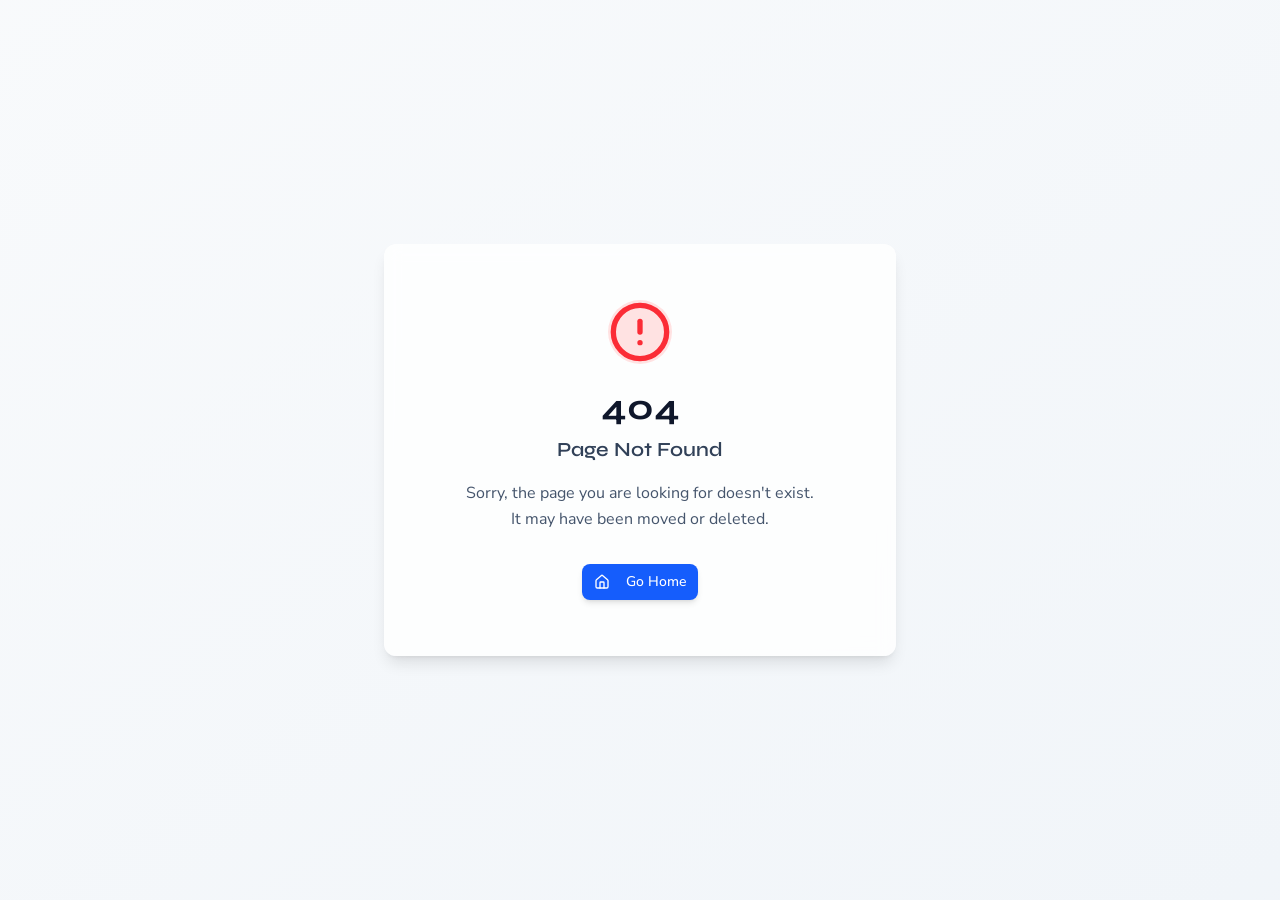
<file: wfj-cleaning-website/index.html>
<!doctype html>
<html lang="en">
  <head>
    <meta charset="UTF-8" />
    <meta name="viewport" content="width=device-width, initial-scale=1.0, maximum-scale=5" />

    <!-- Primary SEO Meta Tags -->
    <title>WFJ Janitorial Services Inc</title>
    <meta name="title" content="WFJ Janitorial Services | Portland OR & Vancouver WA" />
    <meta name="description" content="WBE-certified cleaning company serving Portland OR & Vancouver WA since 1995. Commercial & residential cleaning, powerwashing, window washing. Free quotes!" />
    <meta name="keywords" content="janitorial services Portland OR, commercial cleaning Portland, residential cleaning Vancouver WA, powerwashing Portland, window washing Portland, WBE certified cleaning" />
    <meta name="robots" content="index, follow" />
    <meta name="author" content="WFJ Janitorial Services Inc" />
    <link rel="canonical" href="https://www.wfjjanitorial.com/" />

    <!-- Open Graph / Facebook -->
    <meta property="og:type" content="website" />
    <meta property="og:url" content="https://www.wfjjanitorial.com/" />
    <meta property="og:title" content="WFJ Janitorial Services | Portland OR & Vancouver WA" />
    <meta property="og:description" content="WBE-certified cleaning company serving Portland OR & Vancouver WA since 1995. Commercial & residential cleaning, powerwashing, window washing. Free quotes!" />
    <meta property="og:image" content="https://www.wfjjanitorial.com/og-image.jpg" />
    <meta property="og:site_name" content="WFJ Janitorial Services Inc" />
    <meta property="og:locale" content="en_US" />

    <!-- Twitter -->
    <meta property="twitter:card" content="summary_large_image" />
    <meta property="twitter:url" content="https://www.wfjjanitorial.com/" />
    <meta property="twitter:title" content="WFJ Janitorial Services | Portland OR & Vancouver WA" />
    <meta property="twitter:description" content="WBE-certified cleaning company serving Portland OR & Vancouver WA since 1995. Commercial & residential cleaning, powerwashing, window washing. Free quotes!" />
    <meta property="twitter:image" content="https://www.wfjjanitorial.com/og-image.jpg" />

    <!-- Geo Tags for Local SEO -->
    <meta name="geo.region" content="US-OR" />
    <meta name="geo.placename" content="Portland, Oregon" />
    <meta name="geo.position" content="45.5231;-122.6765" />
    <meta name="ICBM" content="45.5231, -122.6765" />

    <!-- Favicon -->
    <link rel="icon" type="image/svg+xml" href="favicon.svg.html" />

    <!-- Google Fonts: Syne (display) + Nunito Sans (body) -->
    <link rel="preconnect" href="https://fonts.googleapis.com" />
    <link rel="preconnect" href="https://fonts.gstatic.com" crossorigin />
    <link href="https://fonts.googleapis.com/css2?family=Syne:wght@400;600;700;800&family=Nunito+Sans:ital,opsz,wght@0,6..12,300;0,6..12,400;0,6..12,600;0,6..12,700;1,6..12,400&display=swap" rel="stylesheet" />

    <!-- Local Business Structured Data (JSON-LD) — Enhanced with Google Business Profile -->
    <script type="application/ld+json">
    {
      "@context": "https://schema.org",
      "@type": "LocalBusiness",
      "@id": "https://www.wfjjanitorial.com/#business",
      "name": "WFJ Janitorial Services Inc",
      "alternateName": "WFJ Janitorial",
      "description": "WBE-certified commercial and residential cleaning company serving Portland OR and Vancouver WA since 1995. Services include janitorial, powerwashing, window washing, exterior trash pickup, and tile/floor cleaning.",
      "url": "https://www.wfjjanitorial.com",
      "telephone": "+15036619861",
      "email": "estimating@wfjjanitorial.com",
      "foundingDate": "1995",
      "hasMap": "https://maps.google.com/?cid=5352395891019874510",
      "address": {
        "@type": "PostalAddress",
        "streetAddress": "12100 SE Oak St",
        "addressLocality": "Portland",
        "addressRegion": "OR",
        "postalCode": "97216",
        "addressCountry": "US"
      },
      "geo": {
        "@type": "GeoCoordinates",
        "latitude": 45.519537,
        "longitude": -122.538607
      },
      "aggregateRating": {
        "@type": "AggregateRating",
        "ratingValue": "3.9",
        "reviewCount": "10",
        "bestRating": "5",
        "worstRating": "1"
      },
      "areaServed": [
        { "@type": "City", "name": "Portland", "addressRegion": "OR" },
        { "@type": "City", "name": "Vancouver", "addressRegion": "WA" },
        { "@type": "City", "name": "Gresham", "addressRegion": "OR" },
        { "@type": "City", "name": "Beaverton", "addressRegion": "OR" },
        { "@type": "City", "name": "Hillsboro", "addressRegion": "OR" },
        { "@type": "City", "name": "Lake Oswego", "addressRegion": "OR" },
        { "@type": "City", "name": "Tigard", "addressRegion": "OR" }
      ],
      "serviceType": [
        "Residential Cleaning",
        "Commercial Cleaning",
        "Exterior Trash Pickup",
        "Residential Powerwashing",
        "Window Washing",
        "Tile and Floor Cleaning"
      ],
      "sameAs": [
        "https://www.instagram.com/wfjjanitorial/",
        "https://www.facebook.com/wfjjanitorialservices/",
        "https://www.yelp.com/biz/wfj-janitorial-service-portland-2",
        "https://www.bbb.org/us/or/portland/profile/janitor-service/wfj-janitorial-services-inc-1296-22130366",
        "https://www.linkedin.com/company/wfj-janitorial-services-inc"
      ],
      "openingHoursSpecification": [
        {
          "@type": "OpeningHoursSpecification",
          "dayOfWeek": ["Monday","Tuesday","Wednesday","Thursday","Friday"],
          "opens": "08:00",
          "closes": "15:00"
        }
      ],
      "priceRange": "$$",
      "currenciesAccepted": "USD",
      "paymentAccepted": "Cash, Credit Card, Check"
    }
    </script>
    <script type="module" crossorigin src="assets/index-s_zXdThv.js"></script>
    <link rel="stylesheet" crossorigin href="assets/index-DmuYIo7k.css">
  <link rel="canonical" href="https://wfjjanitorial.com/" /></head>

  <body>
    <script id="manus-runtime">window.__MANUS_HOST_DEV__ = false;
(function(){"use strict";var Mr={exports:{}},Kn={};/**
 * @license React
 * react-jsx-runtime.production.js
 *
 * Copyright (c) Meta Platforms, Inc. and affiliates.
 *
 * This source code is licensed under the MIT license found in the
 * LICENSE file in the root directory of this source tree.
 */var $c;function um(){if($c)return Kn;$c=1;var r=Symbol.for("react.transitional.element"),i=Symbol.for("react.fragment");function c(s,d,m){var x=null;if(m!==void 0&&(x=""+m),d.key!==void 0&&(x=""+d.key),"key"in d){m={};for(var R in d)R!=="key"&&(m[R]=d[R])}else m=d;return d=m.ref,{$$typeof:r,type:s,key:x,ref:d!==void 0?d:null,props:m}}return Kn.Fragment=i,Kn.jsx=c,Kn.jsxs=c,Kn}var Fc;function dm(){return Fc||(Fc=1,Mr.exports=um()),Mr.exports}var h=dm(),Ar={exports:{}},Pn={},Rr={exports:{}},Nr={};/**
 * @license React
 * scheduler.production.js
 *
 * Copyright (c) Meta Platforms, Inc. and affiliates.
 *
 * This source code is licensed under the MIT license found in the
 * LICENSE file in the root directory of this source tree.
 */var Ic;function fm(){return Ic||(Ic=1,function(r){function i(A,q){var B=A.length;A.push(q);t:for(;0<B;){var bt=B-1>>>1,p=A[bt];if(0<d(p,q))A[bt]=q,A[B]=p,B=bt;else break t}}function c(A){return A.length===0?null:A[0]}function s(A){if(A.length===0)return null;var q=A[0],B=A.pop();if(B!==q){A[0]=B;t:for(var bt=0,p=A.length,O=p>>>1;bt<O;){var X=2*(bt+1)-1,G=A[X],Z=X+1,st=A[Z];if(0>d(G,B))Z<p&&0>d(st,G)?(A[bt]=st,A[Z]=B,bt=Z):(A[bt]=G,A[X]=B,bt=X);else if(Z<p&&0>d(st,B))A[bt]=st,A[Z]=B,bt=Z;else break t}}return q}function d(A,q){var B=A.sortIndex-q.sortIndex;return B!==0?B:A.id-q.id}if(r.unstable_now=void 0,typeof performance=="object"&&typeof performance.now=="function"){var m=performance;r.unstable_now=function(){return m.now()}}else{var x=Date,R=x.now();r.unstable_now=function(){return x.now()-R}}var C=[],v=[],D=1,j=null,J=3,at=!1,$=!1,nt=!1,ct=!1,ht=typeof setTimeout=="function"?setTimeout:null,St=typeof clearTimeout=="function"?clearTimeout:null,_=typeof setImmediate<"u"?setImmediate:null;function Y(A){for(var q=c(v);q!==null;){if(q.callback===null)s(v);else if(q.startTime<=A)s(v),q.sortIndex=q.expirationTime,i(C,q);else break;q=c(v)}}function H(A){if(nt=!1,Y(A),!$)if(c(C)!==null)$=!0,it||(it=!0,Bt());else{var q=c(v);q!==null&&Mt(H,q.startTime-A)}}var it=!1,rt=-1,V=5,xt=-1;function Be(){return ct?!0:!(r.unstable_now()-xt<V)}function te(){if(ct=!1,it){var A=r.unstable_now();xt=A;var q=!0;try{t:{$=!1,nt&&(nt=!1,St(rt),rt=-1),at=!0;var B=J;try{e:{for(Y(A),j=c(C);j!==null&&!(j.expirationTime>A&&Be());){var bt=j.callback;if(typeof bt=="function"){j.callback=null,J=j.priorityLevel;var p=bt(j.expirationTime<=A);if(A=r.unstable_now(),typeof p=="function"){j.callback=p,Y(A),q=!0;break e}j===c(C)&&s(C),Y(A)}else s(C);j=c(C)}if(j!==null)q=!0;else{var O=c(v);O!==null&&Mt(H,O.startTime-A),q=!1}}break t}finally{j=null,J=B,at=!1}q=void 0}}finally{q?Bt():it=!1}}}var Bt;if(typeof _=="function")Bt=function(){_(te)};else if(typeof MessageChannel<"u"){var me=new MessageChannel,Se=me.port2;me.port1.onmessage=te,Bt=function(){Se.postMessage(null)}}else Bt=function(){ht(te,0)};function Mt(A,q){rt=ht(function(){A(r.unstable_now())},q)}r.unstable_IdlePriority=5,r.unstable_ImmediatePriority=1,r.unstable_LowPriority=4,r.unstable_NormalPriority=3,r.unstable_Profiling=null,r.unstable_UserBlockingPriority=2,r.unstable_cancelCallback=function(A){A.callback=null},r.unstable_forceFrameRate=function(A){0>A||125<A?console.error("forceFrameRate takes a positive int between 0 and 125, forcing frame rates higher than 125 fps is not supported"):V=0<A?Math.floor(1e3/A):5},r.unstable_getCurrentPriorityLevel=function(){return J},r.unstable_next=function(A){switch(J){case 1:case 2:case 3:var q=3;break;default:q=J}var B=J;J=q;try{return A()}finally{J=B}},r.unstable_requestPaint=function(){ct=!0},r.unstable_runWithPriority=function(A,q){switch(A){case 1:case 2:case 3:case 4:case 5:break;default:A=3}var B=J;J=A;try{return q()}finally{J=B}},r.unstable_scheduleCallback=function(A,q,B){var bt=r.unstable_now();switch(typeof B=="object"&&B!==null?(B=B.delay,B=typeof B=="number"&&0<B?bt+B:bt):B=bt,A){case 1:var p=-1;break;case 2:p=250;break;case 5:p=1073741823;break;case 4:p=1e4;break;default:p=5e3}return p=B+p,A={id:D++,callback:q,priorityLevel:A,startTime:B,expirationTime:p,sortIndex:-1},B>bt?(A.sortIndex=B,i(v,A),c(C)===null&&A===c(v)&&(nt?(St(rt),rt=-1):nt=!0,Mt(H,B-bt))):(A.sortIndex=p,i(C,A),$||at||($=!0,it||(it=!0,Bt()))),A},r.unstable_shouldYield=Be,r.unstable_wrapCallback=function(A){var q=J;return function(){var B=J;J=q;try{return A.apply(this,arguments)}finally{J=B}}}}(Nr)),Nr}var tu;function hm(){return tu||(tu=1,Rr.exports=fm()),Rr.exports}var zr={exports:{}},ut={};/**
 * @license React
 * react.production.js
 *
 * Copyright (c) Meta Platforms, Inc. and affiliates.
 *
 * This source code is licensed under the MIT license found in the
 * LICENSE file in the root directory of this source tree.
 */var eu;function mm(){if(eu)return ut;eu=1;var r=Symbol.for("react.transitional.element"),i=Symbol.for("react.portal"),c=Symbol.for("react.fragment"),s=Symbol.for("react.strict_mode"),d=Symbol.for("react.profiler"),m=Symbol.for("react.consumer"),x=Symbol.for("react.context"),R=Symbol.for("react.forward_ref"),C=Symbol.for("react.suspense"),v=Symbol.for("react.memo"),D=Symbol.for("react.lazy"),j=Symbol.iterator;function J(p){return p===null||typeof p!="object"?null:(p=j&&p[j]||p["@@iterator"],typeof p=="function"?p:null)}var at={isMounted:function(){return!1},enqueueForceUpdate:function(){},enqueueReplaceState:function(){},enqueueSetState:function(){}},$=Object.assign,nt={};function ct(p,O,X){this.props=p,this.context=O,this.refs=nt,this.updater=X||at}ct.prototype.isReactComponent={},ct.prototype.setState=function(p,O){if(typeof p!="object"&&typeof p!="function"&&p!=null)throw Error("takes an object of state variables to update or a function which returns an object of state variables.");this.updater.enqueueSetState(this,p,O,"setState")},ct.prototype.forceUpdate=function(p){this.updater.enqueueForceUpdate(this,p,"forceUpdate")};function ht(){}ht.prototype=ct.prototype;function St(p,O,X){this.props=p,this.context=O,this.refs=nt,this.updater=X||at}var _=St.prototype=new ht;_.constructor=St,$(_,ct.prototype),_.isPureReactComponent=!0;var Y=Array.isArray,H={H:null,A:null,T:null,S:null,V:null},it=Object.prototype.hasOwnProperty;function rt(p,O,X,G,Z,st){return X=st.ref,{$$typeof:r,type:p,key:O,ref:X!==void 0?X:null,props:st}}function V(p,O){return rt(p.type,O,void 0,void 0,void 0,p.props)}function xt(p){return typeof p=="object"&&p!==null&&p.$$typeof===r}function Be(p){var O={"=":"=0",":":"=2"};return"$"+p.replace(/[=:]/g,function(X){return O[X]})}var te=/\/+/g;function Bt(p,O){return typeof p=="object"&&p!==null&&p.key!=null?Be(""+p.key):O.toString(36)}function me(){}function Se(p){switch(p.status){case"fulfilled":return p.value;case"rejected":throw p.reason;default:switch(typeof p.status=="string"?p.then(me,me):(p.status="pending",p.then(function(O){p.status==="pending"&&(p.status="fulfilled",p.value=O)},function(O){p.status==="pending"&&(p.status="rejected",p.reason=O)})),p.status){case"fulfilled":return p.value;case"rejected":throw p.reason}}throw p}function Mt(p,O,X,G,Z){var st=typeof p;(st==="undefined"||st==="boolean")&&(p=null);var I=!1;if(p===null)I=!0;else switch(st){case"bigint":case"string":case"number":I=!0;break;case"object":switch(p.$$typeof){case r:case i:I=!0;break;case D:return I=p._init,Mt(I(p._payload),O,X,G,Z)}}if(I)return Z=Z(p),I=G===""?"."+Bt(p,0):G,Y(Z)?(X="",I!=null&&(X=I.replace(te,"$&/")+"/"),Mt(Z,O,X,"",function(Jt){return Jt})):Z!=null&&(xt(Z)&&(Z=V(Z,X+(Z.key==null||p&&p.key===Z.key?"":(""+Z.key).replace(te,"$&/")+"/")+I)),O.push(Z)),1;I=0;var gt=G===""?".":G+":";if(Y(p))for(var Tt=0;Tt<p.length;Tt++)G=p[Tt],st=gt+Bt(G,Tt),I+=Mt(G,O,X,st,Z);else if(Tt=J(p),typeof Tt=="function")for(p=Tt.call(p),Tt=0;!(G=p.next()).done;)G=G.value,st=gt+Bt(G,Tt++),I+=Mt(G,O,X,st,Z);else if(st==="object"){if(typeof p.then=="function")return Mt(Se(p),O,X,G,Z);throw O=String(p),Error("Objects are not valid as a React child (found: "+(O==="[object Object]"?"object with keys {"+Object.keys(p).join(", ")+"}":O)+"). If you meant to render a collection of children, use an array instead.")}return I}function A(p,O,X){if(p==null)return p;var G=[],Z=0;return Mt(p,G,"","",function(st){return O.call(X,st,Z++)}),G}function q(p){if(p._status===-1){var O=p._result;O=O(),O.then(function(X){(p._status===0||p._status===-1)&&(p._status=1,p._result=X)},function(X){(p._status===0||p._status===-1)&&(p._status=2,p._result=X)}),p._status===-1&&(p._status=0,p._result=O)}if(p._status===1)return p._result.default;throw p._result}var B=typeof reportError=="function"?reportError:function(p){if(typeof window=="object"&&typeof window.ErrorEvent=="function"){var O=new window.ErrorEvent("error",{bubbles:!0,cancelable:!0,message:typeof p=="object"&&p!==null&&typeof p.message=="string"?String(p.message):String(p),error:p});if(!window.dispatchEvent(O))return}else if(typeof process=="object"&&typeof process.emit=="function"){process.emit("uncaughtException",p);return}console.error(p)};function bt(){}return ut.Children={map:A,forEach:function(p,O,X){A(p,function(){O.apply(this,arguments)},X)},count:function(p){var O=0;return A(p,function(){O++}),O},toArray:function(p){return A(p,function(O){return O})||[]},only:function(p){if(!xt(p))throw Error("React.Children.only expected to receive a single React element child.");return p}},ut.Component=ct,ut.Fragment=c,ut.Profiler=d,ut.PureComponent=St,ut.StrictMode=s,ut.Suspense=C,ut.__CLIENT_INTERNALS_DO_NOT_USE_OR_WARN_USERS_THEY_CANNOT_UPGRADE=H,ut.__COMPILER_RUNTIME={__proto__:null,c:function(p){return H.H.useMemoCache(p)}},ut.cache=function(p){return function(){return p.apply(null,arguments)}},ut.cloneElement=function(p,O,X){if(p==null)throw Error("The argument must be a React element, but you passed "+p+".");var G=$({},p.props),Z=p.key,st=void 0;if(O!=null)for(I in O.ref!==void 0&&(st=void 0),O.key!==void 0&&(Z=""+O.key),O)!it.call(O,I)||I==="key"||I==="__self"||I==="__source"||I==="ref"&&O.ref===void 0||(G[I]=O[I]);var I=arguments.length-2;if(I===1)G.children=X;else if(1<I){for(var gt=Array(I),Tt=0;Tt<I;Tt++)gt[Tt]=arguments[Tt+2];G.children=gt}return rt(p.type,Z,void 0,void 0,st,G)},ut.createContext=function(p){return p={$$typeof:x,_currentValue:p,_currentValue2:p,_threadCount:0,Provider:null,Consumer:null},p.Provider=p,p.Consumer={$$typeof:m,_context:p},p},ut.createElement=function(p,O,X){var G,Z={},st=null;if(O!=null)for(G in O.key!==void 0&&(st=""+O.key),O)it.call(O,G)&&G!=="key"&&G!=="__self"&&G!=="__source"&&(Z[G]=O[G]);var I=arguments.length-2;if(I===1)Z.children=X;else if(1<I){for(var gt=Array(I),Tt=0;Tt<I;Tt++)gt[Tt]=arguments[Tt+2];Z.children=gt}if(p&&p.defaultProps)for(G in I=p.defaultProps,I)Z[G]===void 0&&(Z[G]=I[G]);return rt(p,st,void 0,void 0,null,Z)},ut.createRef=function(){return{current:null}},ut.forwardRef=function(p){return{$$typeof:R,render:p}},ut.isValidElement=xt,ut.lazy=function(p){return{$$typeof:D,_payload:{_status:-1,_result:p},_init:q}},ut.memo=function(p,O){return{$$typeof:v,type:p,compare:O===void 0?null:O}},ut.startTransition=function(p){var O=H.T,X={};H.T=X;try{var G=p(),Z=H.S;Z!==null&&Z(X,G),typeof G=="object"&&G!==null&&typeof G.then=="function"&&G.then(bt,B)}catch(st){B(st)}finally{H.T=O}},ut.unstable_useCacheRefresh=function(){return H.H.useCacheRefresh()},ut.use=function(p){return H.H.use(p)},ut.useActionState=function(p,O,X){return H.H.useActionState(p,O,X)},ut.useCallback=function(p,O){return H.H.useCallback(p,O)},ut.useContext=function(p){return H.H.useContext(p)},ut.useDebugValue=function(){},ut.useDeferredValue=function(p,O){return H.H.useDeferredValue(p,O)},ut.useEffect=function(p,O,X){var G=H.H;if(typeof X=="function")throw Error("useEffect CRUD overload is not enabled in this build of React.");return G.useEffect(p,O)},ut.useId=function(){return H.H.useId()},ut.useImperativeHandle=function(p,O,X){return H.H.useImperativeHandle(p,O,X)},ut.useInsertionEffect=function(p,O){return H.H.useInsertionEffect(p,O)},ut.useLayoutEffect=function(p,O){return H.H.useLayoutEffect(p,O)},ut.useMemo=function(p,O){return H.H.useMemo(p,O)},ut.useOptimistic=function(p,O){return H.H.useOptimistic(p,O)},ut.useReducer=function(p,O,X){return H.H.useReducer(p,O,X)},ut.useRef=function(p){return H.H.useRef(p)},ut.useState=function(p){return H.H.useState(p)},ut.useSyncExternalStore=function(p,O,X){return H.H.useSyncExternalStore(p,O,X)},ut.useTransition=function(){return H.H.useTransition()},ut.version="19.1.1",ut}var lu;function _r(){return lu||(lu=1,zr.exports=mm()),zr.exports}var kr={exports:{}},he={};/**
 * @license React
 * react-dom.production.js
 *
 * Copyright (c) Meta Platforms, Inc. and affiliates.
 *
 * This source code is licensed under the MIT license found in the
 * LICENSE file in the root directory of this source tree.
 */var au;function gm(){if(au)return he;au=1;var r=_r();function i(C){var v="https://react.dev/errors/"+C;if(1<arguments.length){v+="?args[]="+encodeURIComponent(arguments[1]);for(var D=2;D<arguments.length;D++)v+="&args[]="+encodeURIComponent(arguments[D])}return"Minified React error #"+C+"; visit "+v+" for the full message or use the non-minified dev environment for full errors and additional helpful warnings."}function c(){}var s={d:{f:c,r:function(){throw Error(i(522))},D:c,C:c,L:c,m:c,X:c,S:c,M:c},p:0,findDOMNode:null},d=Symbol.for("react.portal");function m(C,v,D){var j=3<arguments.length&&arguments[3]!==void 0?arguments[3]:null;return{$$typeof:d,key:j==null?null:""+j,children:C,containerInfo:v,implementation:D}}var x=r.__CLIENT_INTERNALS_DO_NOT_USE_OR_WARN_USERS_THEY_CANNOT_UPGRADE;function R(C,v){if(C==="font")return"";if(typeof v=="string")return v==="use-credentials"?v:""}return he.__DOM_INTERNALS_DO_NOT_USE_OR_WARN_USERS_THEY_CANNOT_UPGRADE=s,he.createPortal=function(C,v){var D=2<arguments.length&&arguments[2]!==void 0?arguments[2]:null;if(!v||v.nodeType!==1&&v.nodeType!==9&&v.nodeType!==11)throw Error(i(299));return m(C,v,null,D)},he.flushSync=function(C){var v=x.T,D=s.p;try{if(x.T=null,s.p=2,C)return C()}finally{x.T=v,s.p=D,s.d.f()}},he.preconnect=function(C,v){typeof C=="string"&&(v?(v=v.crossOrigin,v=typeof v=="string"?v==="use-credentials"?v:"":void 0):v=null,s.d.C(C,v))},he.prefetchDNS=function(C){typeof C=="string"&&s.d.D(C)},he.preinit=function(C,v){if(typeof C=="string"&&v&&typeof v.as=="string"){var D=v.as,j=R(D,v.crossOrigin),J=typeof v.integrity=="string"?v.integrity:void 0,at=typeof v.fetchPriority=="string"?v.fetchPriority:void 0;D==="style"?s.d.S(C,typeof v.precedence=="string"?v.precedence:void 0,{crossOrigin:j,integrity:J,fetchPriority:at}):D==="script"&&s.d.X(C,{crossOrigin:j,integrity:J,fetchPriority:at,nonce:typeof v.nonce=="string"?v.nonce:void 0})}},he.preinitModule=function(C,v){if(typeof C=="string")if(typeof v=="object"&&v!==null){if(v.as==null||v.as==="script"){var D=R(v.as,v.crossOrigin);s.d.M(C,{crossOrigin:D,integrity:typeof v.integrity=="string"?v.integrity:void 0,nonce:typeof v.nonce=="string"?v.nonce:void 0})}}else v==null&&s.d.M(C)},he.preload=function(C,v){if(typeof C=="string"&&typeof v=="object"&&v!==null&&typeof v.as=="string"){var D=v.as,j=R(D,v.crossOrigin);s.d.L(C,D,{crossOrigin:j,integrity:typeof v.integrity=="string"?v.integrity:void 0,nonce:typeof v.nonce=="string"?v.nonce:void 0,type:typeof v.type=="string"?v.type:void 0,fetchPriority:typeof v.fetchPriority=="string"?v.fetchPriority:void 0,referrerPolicy:typeof v.referrerPolicy=="string"?v.referrerPolicy:void 0,imageSrcSet:typeof v.imageSrcSet=="string"?v.imageSrcSet:void 0,imageSizes:typeof v.imageSizes=="string"?v.imageSizes:void 0,media:typeof v.media=="string"?v.media:void 0})}},he.preloadModule=function(C,v){if(typeof C=="string")if(v){var D=R(v.as,v.crossOrigin);s.d.m(C,{as:typeof v.as=="string"&&v.as!=="script"?v.as:void 0,crossOrigin:D,integrity:typeof v.integrity=="string"?v.integrity:void 0})}else s.d.m(C)},he.requestFormReset=function(C){s.d.r(C)},he.unstable_batchedUpdates=function(C,v){return C(v)},he.useFormState=function(C,v,D){return x.H.useFormState(C,v,D)},he.useFormStatus=function(){return x.H.useHostTransitionStatus()},he.version="19.1.1",he}var nu;function pm(){if(nu)return kr.exports;nu=1;function r(){if(!(typeof __REACT_DEVTOOLS_GLOBAL_HOOK__>"u"||typeof __REACT_DEVTOOLS_GLOBAL_HOOK__.checkDCE!="function"))try{__REACT_DEVTOOLS_GLOBAL_HOOK__.checkDCE(r)}catch(i){console.error(i)}}return r(),kr.exports=gm(),kr.exports}/**
 * @license React
 * react-dom-client.production.js
 *
 * Copyright (c) Meta Platforms, Inc. and affiliates.
 *
 * This source code is licensed under the MIT license found in the
 * LICENSE file in the root directory of this source tree.
 */var ou;function ym(){if(ou)return Pn;ou=1;var r=hm(),i=_r(),c=pm();function s(t){var e="https://react.dev/errors/"+t;if(1<arguments.length){e+="?args[]="+encodeURIComponent(arguments[1]);for(var l=2;l<arguments.length;l++)e+="&args[]="+encodeURIComponent(arguments[l])}return"Minified React error #"+t+"; visit "+e+" for the full message or use the non-minified dev environment for full errors and additional helpful warnings."}function d(t){return!(!t||t.nodeType!==1&&t.nodeType!==9&&t.nodeType!==11)}function m(t){var e=t,l=t;if(t.alternate)for(;e.return;)e=e.return;else{t=e;do e=t,(e.flags&4098)!==0&&(l=e.return),t=e.return;while(t)}return e.tag===3?l:null}function x(t){if(t.tag===13){var e=t.memoizedState;if(e===null&&(t=t.alternate,t!==null&&(e=t.memoizedState)),e!==null)return e.dehydrated}return null}function R(t){if(m(t)!==t)throw Error(s(188))}function C(t){var e=t.alternate;if(!e){if(e=m(t),e===null)throw Error(s(188));return e!==t?null:t}for(var l=t,a=e;;){var n=l.return;if(n===null)break;var o=n.alternate;if(o===null){if(a=n.return,a!==null){l=a;continue}break}if(n.child===o.child){for(o=n.child;o;){if(o===l)return R(n),t;if(o===a)return R(n),e;o=o.sibling}throw Error(s(188))}if(l.return!==a.return)l=n,a=o;else{for(var u=!1,f=n.child;f;){if(f===l){u=!0,l=n,a=o;break}if(f===a){u=!0,a=n,l=o;break}f=f.sibling}if(!u){for(f=o.child;f;){if(f===l){u=!0,l=o,a=n;break}if(f===a){u=!0,a=o,l=n;break}f=f.sibling}if(!u)throw Error(s(189))}}if(l.alternate!==a)throw Error(s(190))}if(l.tag!==3)throw Error(s(188));return l.stateNode.current===l?t:e}function v(t){var e=t.tag;if(e===5||e===26||e===27||e===6)return t;for(t=t.child;t!==null;){if(e=v(t),e!==null)return e;t=t.sibling}return null}var D=Object.assign,j=Symbol.for("react.element"),J=Symbol.for("react.transitional.element"),at=Symbol.for("react.portal"),$=Symbol.for("react.fragment"),nt=Symbol.for("react.strict_mode"),ct=Symbol.for("react.profiler"),ht=Symbol.for("react.provider"),St=Symbol.for("react.consumer"),_=Symbol.for("react.context"),Y=Symbol.for("react.forward_ref"),H=Symbol.for("react.suspense"),it=Symbol.for("react.suspense_list"),rt=Symbol.for("react.memo"),V=Symbol.for("react.lazy"),xt=Symbol.for("react.activity"),Be=Symbol.for("react.memo_cache_sentinel"),te=Symbol.iterator;function Bt(t){return t===null||typeof t!="object"?null:(t=te&&t[te]||t["@@iterator"],typeof t=="function"?t:null)}var me=Symbol.for("react.client.reference");function Se(t){if(t==null)return null;if(typeof t=="function")return t.$$typeof===me?null:t.displayName||t.name||null;if(typeof t=="string")return t;switch(t){case $:return"Fragment";case ct:return"Profiler";case nt:return"StrictMode";case H:return"Suspense";case it:return"SuspenseList";case xt:return"Activity"}if(typeof t=="object")switch(t.$$typeof){case at:return"Portal";case _:return(t.displayName||"Context")+".Provider";case St:return(t._context.displayName||"Context")+".Consumer";case Y:var e=t.render;return t=t.displayName,t||(t=e.displayName||e.name||"",t=t!==""?"ForwardRef("+t+")":"ForwardRef"),t;case rt:return e=t.displayName||null,e!==null?e:Se(t.type)||"Memo";case V:e=t._payload,t=t._init;try{return Se(t(e))}catch{}}return null}var Mt=Array.isArray,A=i.__CLIENT_INTERNALS_DO_NOT_USE_OR_WARN_USERS_THEY_CANNOT_UPGRADE,q=c.__DOM_INTERNALS_DO_NOT_USE_OR_WARN_USERS_THEY_CANNOT_UPGRADE,B={pending:!1,data:null,method:null,action:null},bt=[],p=-1;function O(t){return{current:t}}function X(t){0>p||(t.current=bt[p],bt[p]=null,p--)}function G(t,e){p++,bt[p]=t.current,t.current=e}var Z=O(null),st=O(null),I=O(null),gt=O(null);function Tt(t,e){switch(G(I,e),G(st,t),G(Z,null),e.nodeType){case 9:case 11:t=(t=e.documentElement)&&(t=t.namespaceURI)?Hh(t):0;break;default:if(t=e.tagName,e=e.namespaceURI)e=Hh(e),t=Uh(e,t);else switch(t){case"svg":t=1;break;case"math":t=2;break;default:t=0}}X(Z),G(Z,t)}function Jt(){X(Z),X(st),X(I)}function Ke(t){t.memoizedState!==null&&G(gt,t);var e=Z.current,l=Uh(e,t.type);e!==l&&(G(st,t),G(Z,l))}function Ce(t){st.current===t&&(X(Z),X(st)),gt.current===t&&(X(gt),Wo._currentValue=B)}var Pe=Object.prototype.hasOwnProperty,yl=r.unstable_scheduleCallback,sn=r.unstable_cancelCallback,Ca=r.unstable_shouldYield,ri=r.unstable_requestPaint,ge=r.unstable_now,si=r.unstable_getCurrentPriorityLevel,Ul=r.unstable_ImmediatePriority,Fn=r.unstable_UserBlockingPriority,nl=r.unstable_NormalPriority,ci=r.unstable_LowPriority,Gl=r.unstable_IdlePriority,ui=r.log,Ea=r.unstable_setDisableYieldValue,ql=null,Wt=null;function Je(t){if(typeof ui=="function"&&Ea(t),Wt&&typeof Wt.setStrictMode=="function")try{Wt.setStrictMode(ql,t)}catch{}}var $t=Math.clz32?Math.clz32:fi,di=Math.log,Ta=Math.LN2;function fi(t){return t>>>=0,t===0?32:31-(di(t)/Ta|0)|0}var L=256,cn=4194304;function vl(t){var e=t&42;if(e!==0)return e;switch(t&-t){case 1:return 1;case 2:return 2;case 4:return 4;case 8:return 8;case 16:return 16;case 32:return 32;case 64:return 64;case 128:return 128;case 256:case 512:case 1024:case 2048:case 4096:case 8192:case 16384:case 32768:case 65536:case 131072:case 262144:case 524288:case 1048576:case 2097152:return t&4194048;case 4194304:case 8388608:case 16777216:case 33554432:return t&62914560;case 67108864:return 67108864;case 134217728:return 134217728;case 268435456:return 268435456;case 536870912:return 536870912;case 1073741824:return 0;default:return t}}function un(t,e,l){var a=t.pendingLanes;if(a===0)return 0;var n=0,o=t.suspendedLanes,u=t.pingedLanes;t=t.warmLanes;var f=a&134217727;return f!==0?(a=f&~o,a!==0?n=vl(a):(u&=f,u!==0?n=vl(u):l||(l=f&~t,l!==0&&(n=vl(l))))):(f=a&~o,f!==0?n=vl(f):u!==0?n=vl(u):l||(l=a&~t,l!==0&&(n=vl(l)))),n===0?0:e!==0&&e!==n&&(e&o)===0&&(o=n&-n,l=e&-e,o>=l||o===32&&(l&4194048)!==0)?e:n}function Dt(t,e){return(t.pendingLanes&~(t.suspendedLanes&~t.pingedLanes)&e)===0}function In(t,e){switch(t){case 1:case 2:case 4:case 8:case 64:return e+250;case 16:case 32:case 128:case 256:case 512:case 1024:case 2048:case 4096:case 8192:case 16384:case 32768:case 65536:case 131072:case 262144:case 524288:case 1048576:case 2097152:return e+5e3;case 4194304:case 8388608:case 16777216:case 33554432:return-1;case 67108864:case 134217728:case 268435456:case 536870912:case 1073741824:return-1;default:return-1}}function to(){var t=L;return L<<=1,(L&4194048)===0&&(L=256),t}function hi(){var t=cn;return cn<<=1,(cn&62914560)===0&&(cn=4194304),t}function eo(t){for(var e=[],l=0;31>l;l++)e.push(t);return e}function Da(t,e){t.pendingLanes|=e,e!==268435456&&(t.suspendedLanes=0,t.pingedLanes=0,t.warmLanes=0)}function Ir(t,e,l,a,n,o){var u=t.pendingLanes;t.pendingLanes=l,t.suspendedLanes=0,t.pingedLanes=0,t.warmLanes=0,t.expiredLanes&=l,t.entangledLanes&=l,t.errorRecoveryDisabledLanes&=l,t.shellSuspendCounter=0;var f=t.entanglements,g=t.expirationTimes,S=t.hiddenUpdates;for(l=u&~l;0<l;){var N=31-$t(l),k=1<<N;f[N]=0,g[N]=-1;var E=S[N];if(E!==null)for(S[N]=null,N=0;N<E.length;N++){var T=E[N];T!==null&&(T.lane&=-536870913)}l&=~k}a!==0&&mi(t,a,0),o!==0&&n===0&&t.tag!==0&&(t.suspendedLanes|=o&~(u&~e))}function mi(t,e,l){t.pendingLanes|=e,t.suspendedLanes&=~e;var a=31-$t(e);t.entangledLanes|=e,t.entanglements[a]=t.entanglements[a]|1073741824|l&4194090}function gi(t,e){var l=t.entangledLanes|=e;for(t=t.entanglements;l;){var a=31-$t(l),n=1<<a;n&e|t[a]&e&&(t[a]|=e),l&=~n}}function lo(t){switch(t){case 2:t=1;break;case 8:t=4;break;case 32:t=16;break;case 256:case 512:case 1024:case 2048:case 4096:case 8192:case 16384:case 32768:case 65536:case 131072:case 262144:case 524288:case 1048576:case 2097152:case 4194304:case 8388608:case 16777216:case 33554432:t=128;break;case 268435456:t=134217728;break;default:t=0}return t}function ao(t){return t&=-t,2<t?8<t?(t&134217727)!==0?32:268435456:8:2}function pi(){var t=q.p;return t!==0?t:(t=window.event,t===void 0?32:nm(t.type))}function ts(t,e){var l=q.p;try{return q.p=t,e()}finally{q.p=l}}var ol=Math.random().toString(36).slice(2),ee="__reactFiber$"+ol,pe="__reactProps$"+ol,Yl="__reactContainer$"+ol,no="__reactEvents$"+ol,es="__reactListeners$"+ol,ls="__reactHandles$"+ol,yi="__reactResources$"+ol,Ma="__reactMarker$"+ol;function oo(t){delete t[ee],delete t[pe],delete t[no],delete t[es],delete t[ls]}function Vl(t){var e=t[ee];if(e)return e;for(var l=t.parentNode;l;){if(e=l[Yl]||l[ee]){if(l=e.alternate,e.child!==null||l!==null&&l.child!==null)for(t=Vh(t);t!==null;){if(l=t[ee])return l;t=Vh(t)}return e}t=l,l=t.parentNode}return null}function Xl(t){if(t=t[ee]||t[Yl]){var e=t.tag;if(e===5||e===6||e===13||e===26||e===27||e===3)return t}return null}function Aa(t){var e=t.tag;if(e===5||e===26||e===27||e===6)return t.stateNode;throw Error(s(33))}function Zl(t){var e=t[yi];return e||(e=t[yi]={hoistableStyles:new Map,hoistableScripts:new Map}),e}function Vt(t){t[Ma]=!0}var vi=new Set,bi={};function bl(t,e){We(t,e),We(t+"Capture",e)}function We(t,e){for(bi[t]=e,t=0;t<e.length;t++)vi.add(e[t])}var as=RegExp("^[:A-Z_a-z\\u00C0-\\u00D6\\u00D8-\\u00F6\\u00F8-\\u02FF\\u0370-\\u037D\\u037F-\\u1FFF\\u200C-\\u200D\\u2070-\\u218F\\u2C00-\\u2FEF\\u3001-\\uD7FF\\uF900-\\uFDCF\\uFDF0-\\uFFFD][:A-Z_a-z\\u00C0-\\u00D6\\u00D8-\\u00F6\\u00F8-\\u02FF\\u0370-\\u037D\\u037F-\\u1FFF\\u200C-\\u200D\\u2070-\\u218F\\u2C00-\\u2FEF\\u3001-\\uD7FF\\uF900-\\uFDCF\\uFDF0-\\uFFFD\\-.0-9\\u00B7\\u0300-\\u036F\\u203F-\\u2040]*$"),xi={},wi={};function Ra(t){return Pe.call(wi,t)?!0:Pe.call(xi,t)?!1:as.test(t)?wi[t]=!0:(xi[t]=!0,!1)}function M(t,e,l){if(Ra(e))if(l===null)t.removeAttribute(e);else{switch(typeof l){case"undefined":case"function":case"symbol":t.removeAttribute(e);return;case"boolean":var a=e.toLowerCase().slice(0,5);if(a!=="data-"&&a!=="aria-"){t.removeAttribute(e);return}}t.setAttribute(e,""+l)}}function tt(t,e,l){if(l===null)t.removeAttribute(e);else{switch(typeof l){case"undefined":case"function":case"symbol":case"boolean":t.removeAttribute(e);return}t.setAttribute(e,""+l)}}function Ot(t,e,l,a){if(a===null)t.removeAttribute(l);else{switch(typeof a){case"undefined":case"function":case"symbol":case"boolean":t.removeAttribute(l);return}t.setAttributeNS(e,l,""+a)}}var le,Ee;function ae(t){if(le===void 0)try{throw Error()}catch(l){var e=l.stack.trim().match(/\n( *(at )?)/);le=e&&e[1]||"",Ee=-1<l.stack.indexOf(`
    at`)?" (<anonymous>)":-1<l.stack.indexOf("@")?"@unknown:0:0":""}return`
`+le+t+Ee}var Le=!1;function He(t,e){if(!t||Le)return"";Le=!0;var l=Error.prepareStackTrace;Error.prepareStackTrace=void 0;try{var a={DetermineComponentFrameRoot:function(){try{if(e){var k=function(){throw Error()};if(Object.defineProperty(k.prototype,"props",{set:function(){throw Error()}}),typeof Reflect=="object"&&Reflect.construct){try{Reflect.construct(k,[])}catch(T){var E=T}Reflect.construct(t,[],k)}else{try{k.call()}catch(T){E=T}t.call(k.prototype)}}else{try{throw Error()}catch(T){E=T}(k=t())&&typeof k.catch=="function"&&k.catch(function(){})}}catch(T){if(T&&E&&typeof T.stack=="string")return[T.stack,E.stack]}return[null,null]}};a.DetermineComponentFrameRoot.displayName="DetermineComponentFrameRoot";var n=Object.getOwnPropertyDescriptor(a.DetermineComponentFrameRoot,"name");n&&n.configurable&&Object.defineProperty(a.DetermineComponentFrameRoot,"name",{value:"DetermineComponentFrameRoot"});var o=a.DetermineComponentFrameRoot(),u=o[0],f=o[1];if(u&&f){var g=u.split(`
`),S=f.split(`
`);for(n=a=0;a<g.length&&!g[a].includes("DetermineComponentFrameRoot");)a++;for(;n<S.length&&!S[n].includes("DetermineComponentFrameRoot");)n++;if(a===g.length||n===S.length)for(a=g.length-1,n=S.length-1;1<=a&&0<=n&&g[a]!==S[n];)n--;for(;1<=a&&0<=n;a--,n--)if(g[a]!==S[n]){if(a!==1||n!==1)do if(a--,n--,0>n||g[a]!==S[n]){var N=`
`+g[a].replace(" at new "," at ");return t.displayName&&N.includes("<anonymous>")&&(N=N.replace("<anonymous>",t.displayName)),N}while(1<=a&&0<=n);break}}}finally{Le=!1,Error.prepareStackTrace=l}return(l=t?t.displayName||t.name:"")?ae(l):""}function Ql(t){switch(t.tag){case 26:case 27:case 5:return ae(t.type);case 16:return ae("Lazy");case 13:return ae("Suspense");case 19:return ae("SuspenseList");case 0:case 15:return He(t.type,!1);case 11:return He(t.type.render,!1);case 1:return He(t.type,!0);case 31:return ae("Activity");default:return""}}function xl(t){try{var e="";do e+=Ql(t),t=t.return;while(t);return e}catch(l){return`
Error generating stack: `+l.message+`
`+l.stack}}function Xt(t){switch(typeof t){case"bigint":case"boolean":case"number":case"string":case"undefined":return t;case"object":return t;default:return""}}function il(t){var e=t.type;return(t=t.nodeName)&&t.toLowerCase()==="input"&&(e==="checkbox"||e==="radio")}function ve(t){var e=il(t)?"checked":"value",l=Object.getOwnPropertyDescriptor(t.constructor.prototype,e),a=""+t[e];if(!t.hasOwnProperty(e)&&typeof l<"u"&&typeof l.get=="function"&&typeof l.set=="function"){var n=l.get,o=l.set;return Object.defineProperty(t,e,{configurable:!0,get:function(){return n.call(this)},set:function(u){a=""+u,o.call(this,u)}}),Object.defineProperty(t,e,{enumerable:l.enumerable}),{getValue:function(){return a},setValue:function(u){a=""+u},stopTracking:function(){t._valueTracker=null,delete t[e]}}}}function re(t){t._valueTracker||(t._valueTracker=ve(t))}function rl(t){if(!t)return!1;var e=t._valueTracker;if(!e)return!0;var l=e.getValue(),a="";return t&&(a=il(t)?t.checked?"true":"false":t.value),t=a,t!==l?(e.setValue(t),!0):!1}function wl(t){if(t=t||(typeof document<"u"?document:void 0),typeof t>"u")return null;try{return t.activeElement||t.body}catch{return t.body}}var dn=/[\n"\\]/g;function se(t){return t.replace(dn,function(e){return"\\"+e.charCodeAt(0).toString(16)+" "})}function Kl(t,e,l,a,n,o,u,f){t.name="",u!=null&&typeof u!="function"&&typeof u!="symbol"&&typeof u!="boolean"?t.type=u:t.removeAttribute("type"),e!=null?u==="number"?(e===0&&t.value===""||t.value!=e)&&(t.value=""+Xt(e)):t.value!==""+Xt(e)&&(t.value=""+Xt(e)):u!=="submit"&&u!=="reset"||t.removeAttribute("value"),e!=null?Pl(t,u,Xt(e)):l!=null?Pl(t,u,Xt(l)):a!=null&&t.removeAttribute("value"),n==null&&o!=null&&(t.defaultChecked=!!o),n!=null&&(t.checked=n&&typeof n!="function"&&typeof n!="symbol"),f!=null&&typeof f!="function"&&typeof f!="symbol"&&typeof f!="boolean"?t.name=""+Xt(f):t.removeAttribute("name")}function Na(t,e,l,a,n,o,u,f){if(o!=null&&typeof o!="function"&&typeof o!="symbol"&&typeof o!="boolean"&&(t.type=o),e!=null||l!=null){if(!(o!=="submit"&&o!=="reset"||e!=null))return;l=l!=null?""+Xt(l):"",e=e!=null?""+Xt(e):l,f||e===t.value||(t.value=e),t.defaultValue=e}a=a??n,a=typeof a!="function"&&typeof a!="symbol"&&!!a,t.checked=f?t.checked:!!a,t.defaultChecked=!!a,u!=null&&typeof u!="function"&&typeof u!="symbol"&&typeof u!="boolean"&&(t.name=u)}function Pl(t,e,l){e==="number"&&wl(t.ownerDocument)===t||t.defaultValue===""+l||(t.defaultValue=""+l)}function $e(t,e,l,a){if(t=t.options,e){e={};for(var n=0;n<l.length;n++)e["$"+l[n]]=!0;for(l=0;l<t.length;l++)n=e.hasOwnProperty("$"+t[l].value),t[l].selected!==n&&(t[l].selected=n),n&&a&&(t[l].defaultSelected=!0)}else{for(l=""+Xt(l),e=null,n=0;n<t.length;n++){if(t[n].value===l){t[n].selected=!0,a&&(t[n].defaultSelected=!0);return}e!==null||t[n].disabled||(e=t[n])}e!==null&&(e.selected=!0)}}function za(t,e,l){if(e!=null&&(e=""+Xt(e),e!==t.value&&(t.value=e),l==null)){t.defaultValue!==e&&(t.defaultValue=e);return}t.defaultValue=l!=null?""+Xt(l):""}function _a(t,e,l,a){if(e==null){if(a!=null){if(l!=null)throw Error(s(92));if(Mt(a)){if(1<a.length)throw Error(s(93));a=a[0]}l=a}l==null&&(l=""),e=l}l=Xt(e),t.defaultValue=l,a=t.textContent,a===l&&a!==""&&a!==null&&(t.value=a)}function Fe(t,e){if(e){var l=t.firstChild;if(l&&l===t.lastChild&&l.nodeType===3){l.nodeValue=e;return}}t.textContent=e}var fn=new Set("animationIterationCount aspectRatio borderImageOutset borderImageSlice borderImageWidth boxFlex boxFlexGroup boxOrdinalGroup columnCount columns flex flexGrow flexPositive flexShrink flexNegative flexOrder gridArea gridRow gridRowEnd gridRowSpan gridRowStart gridColumn gridColumnEnd gridColumnSpan gridColumnStart fontWeight lineClamp lineHeight opacity order orphans scale tabSize widows zIndex zoom fillOpacity floodOpacity stopOpacity strokeDasharray strokeDashoffset strokeMiterlimit strokeOpacity strokeWidth MozAnimationIterationCount MozBoxFlex MozBoxFlexGroup MozLineClamp msAnimationIterationCount msFlex msZoom msFlexGrow msFlexNegative msFlexOrder msFlexPositive msFlexShrink msGridColumn msGridColumnSpan msGridRow msGridRowSpan WebkitAnimationIterationCount WebkitBoxFlex WebKitBoxFlexGroup WebkitBoxOrdinalGroup WebkitColumnCount WebkitColumns WebkitFlex WebkitFlexGrow WebkitFlexPositive WebkitFlexShrink WebkitLineClamp".split(" "));function ka(t,e,l){var a=e.indexOf("--")===0;l==null||typeof l=="boolean"||l===""?a?t.setProperty(e,""):e==="float"?t.cssFloat="":t[e]="":a?t.setProperty(e,l):typeof l!="number"||l===0||fn.has(e)?e==="float"?t.cssFloat=l:t[e]=(""+l).trim():t[e]=l+"px"}function Oa(t,e,l){if(e!=null&&typeof e!="object")throw Error(s(62));if(t=t.style,l!=null){for(var a in l)!l.hasOwnProperty(a)||e!=null&&e.hasOwnProperty(a)||(a.indexOf("--")===0?t.setProperty(a,""):a==="float"?t.cssFloat="":t[a]="");for(var n in e)a=e[n],e.hasOwnProperty(n)&&l[n]!==a&&ka(t,n,a)}else for(var o in e)e.hasOwnProperty(o)&&ka(t,o,e[o])}function ja(t){if(t.indexOf("-")===-1)return!1;switch(t){case"annotation-xml":case"color-profile":case"font-face":case"font-face-src":case"font-face-uri":case"font-face-format":case"font-face-name":case"missing-glyph":return!1;default:return!0}}var Si=new Map([["acceptCharset","accept-charset"],["htmlFor","for"],["httpEquiv","http-equiv"],["crossOrigin","crossorigin"],["accentHeight","accent-height"],["alignmentBaseline","alignment-baseline"],["arabicForm","arabic-form"],["baselineShift","baseline-shift"],["capHeight","cap-height"],["clipPath","clip-path"],["clipRule","clip-rule"],["colorInterpolation","color-interpolation"],["colorInterpolationFilters","color-interpolation-filters"],["colorProfile","color-profile"],["colorRendering","color-rendering"],["dominantBaseline","dominant-baseline"],["enableBackground","enable-background"],["fillOpacity","fill-opacity"],["fillRule","fill-rule"],["floodColor","flood-color"],["floodOpacity","flood-opacity"],["fontFamily","font-family"],["fontSize","font-size"],["fontSizeAdjust","font-size-adjust"],["fontStretch","font-stretch"],["fontStyle","font-style"],["fontVariant","font-variant"],["fontWeight","font-weight"],["glyphName","glyph-name"],["glyphOrientationHorizontal","glyph-orientation-horizontal"],["glyphOrientationVertical","glyph-orientation-vertical"],["horizAdvX","horiz-adv-x"],["horizOriginX","horiz-origin-x"],["imageRendering","image-rendering"],["letterSpacing","letter-spacing"],["lightingColor","lighting-color"],["markerEnd","marker-end"],["markerMid","marker-mid"],["markerStart","marker-start"],["overlinePosition","overline-position"],["overlineThickness","overline-thickness"],["paintOrder","paint-order"],["panose-1","panose-1"],["pointerEvents","pointer-events"],["renderingIntent","rendering-intent"],["shapeRendering","shape-rendering"],["stopColor","stop-color"],["stopOpacity","stop-opacity"],["strikethroughPosition","strikethrough-position"],["strikethroughThickness","strikethrough-thickness"],["strokeDasharray","stroke-dasharray"],["strokeDashoffset","stroke-dashoffset"],["strokeLinecap","stroke-linecap"],["strokeLinejoin","stroke-linejoin"],["strokeMiterlimit","stroke-miterlimit"],["strokeOpacity","stroke-opacity"],["strokeWidth","stroke-width"],["textAnchor","text-anchor"],["textDecoration","text-decoration"],["textRendering","text-rendering"],["transformOrigin","transform-origin"],["underlinePosition","underline-position"],["underlineThickness","underline-thickness"],["unicodeBidi","unicode-bidi"],["unicodeRange","unicode-range"],["unitsPerEm","units-per-em"],["vAlphabetic","v-alphabetic"],["vHanging","v-hanging"],["vIdeographic","v-ideographic"],["vMathematical","v-mathematical"],["vectorEffect","vector-effect"],["vertAdvY","vert-adv-y"],["vertOriginX","vert-origin-x"],["vertOriginY","vert-origin-y"],["wordSpacing","word-spacing"],["writingMode","writing-mode"],["xmlnsXlink","xmlns:xlink"],["xHeight","x-height"]]),Ci=/^[\u0000-\u001F ]*j[\r\n\t]*a[\r\n\t]*v[\r\n\t]*a[\r\n\t]*s[\r\n\t]*c[\r\n\t]*r[\r\n\t]*i[\r\n\t]*p[\r\n\t]*t[\r\n\t]*:/i;function Ba(t){return Ci.test(""+t)?"javascript:throw new Error('React has blocked a javascript: URL as a security precaution.')":t}var hn=null;function mn(t){return t=t.target||t.srcElement||window,t.correspondingUseElement&&(t=t.correspondingUseElement),t.nodeType===3?t.parentNode:t}var Sl=null,Cl=null;function io(t){var e=Xl(t);if(e&&(t=e.stateNode)){var l=t[pe]||null;t:switch(t=e.stateNode,e.type){case"input":if(Kl(t,l.value,l.defaultValue,l.defaultValue,l.checked,l.defaultChecked,l.type,l.name),e=l.name,l.type==="radio"&&e!=null){for(l=t;l.parentNode;)l=l.parentNode;for(l=l.querySelectorAll('input[name="'+se(""+e)+'"][type="radio"]'),e=0;e<l.length;e++){var a=l[e];if(a!==t&&a.form===t.form){var n=a[pe]||null;if(!n)throw Error(s(90));Kl(a,n.value,n.defaultValue,n.defaultValue,n.checked,n.defaultChecked,n.type,n.name)}}for(e=0;e<l.length;e++)a=l[e],a.form===t.form&&rl(a)}break t;case"textarea":za(t,l.value,l.defaultValue);break t;case"select":e=l.value,e!=null&&$e(t,!!l.multiple,e,!1)}}}var gn=!1;function ro(t,e,l){if(gn)return t(e,l);gn=!0;try{var a=t(e);return a}finally{if(gn=!1,(Sl!==null||Cl!==null)&&(ir(),Sl&&(e=Sl,t=Cl,Cl=Sl=null,io(e),t)))for(e=0;e<t.length;e++)io(t[e])}}function Jl(t,e){var l=t.stateNode;if(l===null)return null;var a=l[pe]||null;if(a===null)return null;l=a[e];t:switch(e){case"onClick":case"onClickCapture":case"onDoubleClick":case"onDoubleClickCapture":case"onMouseDown":case"onMouseDownCapture":case"onMouseMove":case"onMouseMoveCapture":case"onMouseUp":case"onMouseUpCapture":case"onMouseEnter":(a=!a.disabled)||(t=t.type,a=!(t==="button"||t==="input"||t==="select"||t==="textarea")),t=!a;break t;default:t=!1}if(t)return null;if(l&&typeof l!="function")throw Error(s(231,e,typeof l));return l}var Ue=!(typeof window>"u"||typeof window.document>"u"||typeof window.document.createElement>"u"),pn=!1;if(Ue)try{var Wl={};Object.defineProperty(Wl,"passive",{get:function(){pn=!0}}),window.addEventListener("test",Wl,Wl),window.removeEventListener("test",Wl,Wl)}catch{pn=!1}var Ie=null,yn=null,La=null;function so(){if(La)return La;var t,e=yn,l=e.length,a,n="value"in Ie?Ie.value:Ie.textContent,o=n.length;for(t=0;t<l&&e[t]===n[t];t++);var u=l-t;for(a=1;a<=u&&e[l-a]===n[o-a];a++);return La=n.slice(t,1<a?1-a:void 0)}function Ha(t){var e=t.keyCode;return"charCode"in t?(t=t.charCode,t===0&&e===13&&(t=13)):t=e,t===10&&(t=13),32<=t||t===13?t:0}function Ua(){return!0}function co(){return!1}function ce(t){function e(l,a,n,o,u){this._reactName=l,this._targetInst=n,this.type=a,this.nativeEvent=o,this.target=u,this.currentTarget=null;for(var f in t)t.hasOwnProperty(f)&&(l=t[f],this[f]=l?l(o):o[f]);return this.isDefaultPrevented=(o.defaultPrevented!=null?o.defaultPrevented:o.returnValue===!1)?Ua:co,this.isPropagationStopped=co,this}return D(e.prototype,{preventDefault:function(){this.defaultPrevented=!0;var l=this.nativeEvent;l&&(l.preventDefault?l.preventDefault():typeof l.returnValue!="unknown"&&(l.returnValue=!1),this.isDefaultPrevented=Ua)},stopPropagation:function(){var l=this.nativeEvent;l&&(l.stopPropagation?l.stopPropagation():typeof l.cancelBubble!="unknown"&&(l.cancelBubble=!0),this.isPropagationStopped=Ua)},persist:function(){},isPersistent:Ua}),e}var sl={eventPhase:0,bubbles:0,cancelable:0,timeStamp:function(t){return t.timeStamp||Date.now()},defaultPrevented:0,isTrusted:0},Ga=ce(sl),$l=D({},sl,{view:0,detail:0}),Ei=ce($l),Ti,uo,fo,Di=D({},$l,{screenX:0,screenY:0,clientX:0,clientY:0,pageX:0,pageY:0,ctrlKey:0,shiftKey:0,altKey:0,metaKey:0,getModifierState:os,button:0,buttons:0,relatedTarget:function(t){return t.relatedTarget===void 0?t.fromElement===t.srcElement?t.toElement:t.fromElement:t.relatedTarget},movementX:function(t){return"movementX"in t?t.movementX:(t!==fo&&(fo&&t.type==="mousemove"?(Ti=t.screenX-fo.screenX,uo=t.screenY-fo.screenY):uo=Ti=0,fo=t),Ti)},movementY:function(t){return"movementY"in t?t.movementY:uo}}),Vu=ce(Di),D0=D({},Di,{dataTransfer:0}),M0=ce(D0),A0=D({},$l,{relatedTarget:0}),ns=ce(A0),R0=D({},sl,{animationName:0,elapsedTime:0,pseudoElement:0}),N0=ce(R0),z0=D({},sl,{clipboardData:function(t){return"clipboardData"in t?t.clipboardData:window.clipboardData}}),_0=ce(z0),k0=D({},sl,{data:0}),Xu=ce(k0),O0={Esc:"Escape",Spacebar:" ",Left:"ArrowLeft",Up:"ArrowUp",Right:"ArrowRight",Down:"ArrowDown",Del:"Delete",Win:"OS",Menu:"ContextMenu",Apps:"ContextMenu",Scroll:"ScrollLock",MozPrintableKey:"Unidentified"},j0={8:"Backspace",9:"Tab",12:"Clear",13:"Enter",16:"Shift",17:"Control",18:"Alt",19:"Pause",20:"CapsLock",27:"Escape",32:" ",33:"PageUp",34:"PageDown",35:"End",36:"Home",37:"ArrowLeft",38:"ArrowUp",39:"ArrowRight",40:"ArrowDown",45:"Insert",46:"Delete",112:"F1",113:"F2",114:"F3",115:"F4",116:"F5",117:"F6",118:"F7",119:"F8",120:"F9",121:"F10",122:"F11",123:"F12",144:"NumLock",145:"ScrollLock",224:"Meta"},B0={Alt:"altKey",Control:"ctrlKey",Meta:"metaKey",Shift:"shiftKey"};function L0(t){var e=this.nativeEvent;return e.getModifierState?e.getModifierState(t):(t=B0[t])?!!e[t]:!1}function os(){return L0}var H0=D({},$l,{key:function(t){if(t.key){var e=O0[t.key]||t.key;if(e!=="Unidentified")return e}return t.type==="keypress"?(t=Ha(t),t===13?"Enter":String.fromCharCode(t)):t.type==="keydown"||t.type==="keyup"?j0[t.keyCode]||"Unidentified":""},code:0,location:0,ctrlKey:0,shiftKey:0,altKey:0,metaKey:0,repeat:0,locale:0,getModifierState:os,charCode:function(t){return t.type==="keypress"?Ha(t):0},keyCode:function(t){return t.type==="keydown"||t.type==="keyup"?t.keyCode:0},which:function(t){return t.type==="keypress"?Ha(t):t.type==="keydown"||t.type==="keyup"?t.keyCode:0}}),U0=ce(H0),G0=D({},Di,{pointerId:0,width:0,height:0,pressure:0,tangentialPressure:0,tiltX:0,tiltY:0,twist:0,pointerType:0,isPrimary:0}),Zu=ce(G0),q0=D({},$l,{touches:0,targetTouches:0,changedTouches:0,altKey:0,metaKey:0,ctrlKey:0,shiftKey:0,getModifierState:os}),Y0=ce(q0),V0=D({},sl,{propertyName:0,elapsedTime:0,pseudoElement:0}),X0=ce(V0),Z0=D({},Di,{deltaX:function(t){return"deltaX"in t?t.deltaX:"wheelDeltaX"in t?-t.wheelDeltaX:0},deltaY:function(t){return"deltaY"in t?t.deltaY:"wheelDeltaY"in t?-t.wheelDeltaY:"wheelDelta"in t?-t.wheelDelta:0},deltaZ:0,deltaMode:0}),Q0=ce(Z0),K0=D({},sl,{newState:0,oldState:0}),P0=ce(K0),J0=[9,13,27,32],is=Ue&&"CompositionEvent"in window,ho=null;Ue&&"documentMode"in document&&(ho=document.documentMode);var W0=Ue&&"TextEvent"in window&&!ho,Qu=Ue&&(!is||ho&&8<ho&&11>=ho),Ku=" ",Pu=!1;function Ju(t,e){switch(t){case"keyup":return J0.indexOf(e.keyCode)!==-1;case"keydown":return e.keyCode!==229;case"keypress":case"mousedown":case"focusout":return!0;default:return!1}}function Wu(t){return t=t.detail,typeof t=="object"&&"data"in t?t.data:null}var vn=!1;function $0(t,e){switch(t){case"compositionend":return Wu(e);case"keypress":return e.which!==32?null:(Pu=!0,Ku);case"textInput":return t=e.data,t===Ku&&Pu?null:t;default:return null}}function F0(t,e){if(vn)return t==="compositionend"||!is&&Ju(t,e)?(t=so(),La=yn=Ie=null,vn=!1,t):null;switch(t){case"paste":return null;case"keypress":if(!(e.ctrlKey||e.altKey||e.metaKey)||e.ctrlKey&&e.altKey){if(e.char&&1<e.char.length)return e.char;if(e.which)return String.fromCharCode(e.which)}return null;case"compositionend":return Qu&&e.locale!=="ko"?null:e.data;default:return null}}var I0={color:!0,date:!0,datetime:!0,"datetime-local":!0,email:!0,month:!0,number:!0,password:!0,range:!0,search:!0,tel:!0,text:!0,time:!0,url:!0,week:!0};function $u(t){var e=t&&t.nodeName&&t.nodeName.toLowerCase();return e==="input"?!!I0[t.type]:e==="textarea"}function Fu(t,e,l,a){Sl?Cl?Cl.push(a):Cl=[a]:Sl=a,e=fr(e,"onChange"),0<e.length&&(l=new Ga("onChange","change",null,l,a),t.push({event:l,listeners:e}))}var mo=null,go=null;function t1(t){kh(t,0)}function Mi(t){var e=Aa(t);if(rl(e))return t}function Iu(t,e){if(t==="change")return e}var td=!1;if(Ue){var rs;if(Ue){var ss="oninput"in document;if(!ss){var ed=document.createElement("div");ed.setAttribute("oninput","return;"),ss=typeof ed.oninput=="function"}rs=ss}else rs=!1;td=rs&&(!document.documentMode||9<document.documentMode)}function ld(){mo&&(mo.detachEvent("onpropertychange",ad),go=mo=null)}function ad(t){if(t.propertyName==="value"&&Mi(go)){var e=[];Fu(e,go,t,mn(t)),ro(t1,e)}}function e1(t,e,l){t==="focusin"?(ld(),mo=e,go=l,mo.attachEvent("onpropertychange",ad)):t==="focusout"&&ld()}function l1(t){if(t==="selectionchange"||t==="keyup"||t==="keydown")return Mi(go)}function a1(t,e){if(t==="click")return Mi(e)}function n1(t,e){if(t==="input"||t==="change")return Mi(e)}function o1(t,e){return t===e&&(t!==0||1/t===1/e)||t!==t&&e!==e}var Re=typeof Object.is=="function"?Object.is:o1;function po(t,e){if(Re(t,e))return!0;if(typeof t!="object"||t===null||typeof e!="object"||e===null)return!1;var l=Object.keys(t),a=Object.keys(e);if(l.length!==a.length)return!1;for(a=0;a<l.length;a++){var n=l[a];if(!Pe.call(e,n)||!Re(t[n],e[n]))return!1}return!0}function nd(t){for(;t&&t.firstChild;)t=t.firstChild;return t}function od(t,e){var l=nd(t);t=0;for(var a;l;){if(l.nodeType===3){if(a=t+l.textContent.length,t<=e&&a>=e)return{node:l,offset:e-t};t=a}t:{for(;l;){if(l.nextSibling){l=l.nextSibling;break t}l=l.parentNode}l=void 0}l=nd(l)}}function id(t,e){return t&&e?t===e?!0:t&&t.nodeType===3?!1:e&&e.nodeType===3?id(t,e.parentNode):"contains"in t?t.contains(e):t.compareDocumentPosition?!!(t.compareDocumentPosition(e)&16):!1:!1}function rd(t){t=t!=null&&t.ownerDocument!=null&&t.ownerDocument.defaultView!=null?t.ownerDocument.defaultView:window;for(var e=wl(t.document);e instanceof t.HTMLIFrameElement;){try{var l=typeof e.contentWindow.location.href=="string"}catch{l=!1}if(l)t=e.contentWindow;else break;e=wl(t.document)}return e}function cs(t){var e=t&&t.nodeName&&t.nodeName.toLowerCase();return e&&(e==="input"&&(t.type==="text"||t.type==="search"||t.type==="tel"||t.type==="url"||t.type==="password")||e==="textarea"||t.contentEditable==="true")}var i1=Ue&&"documentMode"in document&&11>=document.documentMode,bn=null,us=null,yo=null,ds=!1;function sd(t,e,l){var a=l.window===l?l.document:l.nodeType===9?l:l.ownerDocument;ds||bn==null||bn!==wl(a)||(a=bn,"selectionStart"in a&&cs(a)?a={start:a.selectionStart,end:a.selectionEnd}:(a=(a.ownerDocument&&a.ownerDocument.defaultView||window).getSelection(),a={anchorNode:a.anchorNode,anchorOffset:a.anchorOffset,focusNode:a.focusNode,focusOffset:a.focusOffset}),yo&&po(yo,a)||(yo=a,a=fr(us,"onSelect"),0<a.length&&(e=new Ga("onSelect","select",null,e,l),t.push({event:e,listeners:a}),e.target=bn)))}function qa(t,e){var l={};return l[t.toLowerCase()]=e.toLowerCase(),l["Webkit"+t]="webkit"+e,l["Moz"+t]="moz"+e,l}var xn={animationend:qa("Animation","AnimationEnd"),animationiteration:qa("Animation","AnimationIteration"),animationstart:qa("Animation","AnimationStart"),transitionrun:qa("Transition","TransitionRun"),transitionstart:qa("Transition","TransitionStart"),transitioncancel:qa("Transition","TransitionCancel"),transitionend:qa("Transition","TransitionEnd")},fs={},cd={};Ue&&(cd=document.createElement("div").style,"AnimationEvent"in window||(delete xn.animationend.animation,delete xn.animationiteration.animation,delete xn.animationstart.animation),"TransitionEvent"in window||delete xn.transitionend.transition);function Ya(t){if(fs[t])return fs[t];if(!xn[t])return t;var e=xn[t],l;for(l in e)if(e.hasOwnProperty(l)&&l in cd)return fs[t]=e[l];return t}var ud=Ya("animationend"),dd=Ya("animationiteration"),fd=Ya("animationstart"),r1=Ya("transitionrun"),s1=Ya("transitionstart"),c1=Ya("transitioncancel"),hd=Ya("transitionend"),md=new Map,hs="abort auxClick beforeToggle cancel canPlay canPlayThrough click close contextMenu copy cut drag dragEnd dragEnter dragExit dragLeave dragOver dragStart drop durationChange emptied encrypted ended error gotPointerCapture input invalid keyDown keyPress keyUp load loadedData loadedMetadata loadStart lostPointerCapture mouseDown mouseMove mouseOut mouseOver mouseUp paste pause play playing pointerCancel pointerDown pointerMove pointerOut pointerOver pointerUp progress rateChange reset resize seeked seeking stalled submit suspend timeUpdate touchCancel touchEnd touchStart volumeChange scroll toggle touchMove waiting wheel".split(" ");hs.push("scrollEnd");function tl(t,e){md.set(t,e),bl(e,[t])}var gd=new WeakMap;function Ge(t,e){if(typeof t=="object"&&t!==null){var l=gd.get(t);return l!==void 0?l:(e={value:t,source:e,stack:xl(e)},gd.set(t,e),e)}return{value:t,source:e,stack:xl(e)}}var qe=[],wn=0,ms=0;function Ai(){for(var t=wn,e=ms=wn=0;e<t;){var l=qe[e];qe[e++]=null;var a=qe[e];qe[e++]=null;var n=qe[e];qe[e++]=null;var o=qe[e];if(qe[e++]=null,a!==null&&n!==null){var u=a.pending;u===null?n.next=n:(n.next=u.next,u.next=n),a.pending=n}o!==0&&pd(l,n,o)}}function Ri(t,e,l,a){qe[wn++]=t,qe[wn++]=e,qe[wn++]=l,qe[wn++]=a,ms|=a,t.lanes|=a,t=t.alternate,t!==null&&(t.lanes|=a)}function gs(t,e,l,a){return Ri(t,e,l,a),Ni(t)}function Sn(t,e){return Ri(t,null,null,e),Ni(t)}function pd(t,e,l){t.lanes|=l;var a=t.alternate;a!==null&&(a.lanes|=l);for(var n=!1,o=t.return;o!==null;)o.childLanes|=l,a=o.alternate,a!==null&&(a.childLanes|=l),o.tag===22&&(t=o.stateNode,t===null||t._visibility&1||(n=!0)),t=o,o=o.return;return t.tag===3?(o=t.stateNode,n&&e!==null&&(n=31-$t(l),t=o.hiddenUpdates,a=t[n],a===null?t[n]=[e]:a.push(e),e.lane=l|536870912),o):null}function Ni(t){if(50<Yo)throw Yo=0,wc=null,Error(s(185));for(var e=t.return;e!==null;)t=e,e=t.return;return t.tag===3?t.stateNode:null}var Cn={};function u1(t,e,l,a){this.tag=t,this.key=l,this.sibling=this.child=this.return=this.stateNode=this.type=this.elementType=null,this.index=0,this.refCleanup=this.ref=null,this.pendingProps=e,this.dependencies=this.memoizedState=this.updateQueue=this.memoizedProps=null,this.mode=a,this.subtreeFlags=this.flags=0,this.deletions=null,this.childLanes=this.lanes=0,this.alternate=null}function Ne(t,e,l,a){return new u1(t,e,l,a)}function ps(t){return t=t.prototype,!(!t||!t.isReactComponent)}function El(t,e){var l=t.alternate;return l===null?(l=Ne(t.tag,e,t.key,t.mode),l.elementType=t.elementType,l.type=t.type,l.stateNode=t.stateNode,l.alternate=t,t.alternate=l):(l.pendingProps=e,l.type=t.type,l.flags=0,l.subtreeFlags=0,l.deletions=null),l.flags=t.flags&65011712,l.childLanes=t.childLanes,l.lanes=t.lanes,l.child=t.child,l.memoizedProps=t.memoizedProps,l.memoizedState=t.memoizedState,l.updateQueue=t.updateQueue,e=t.dependencies,l.dependencies=e===null?null:{lanes:e.lanes,firstContext:e.firstContext},l.sibling=t.sibling,l.index=t.index,l.ref=t.ref,l.refCleanup=t.refCleanup,l}function yd(t,e){t.flags&=65011714;var l=t.alternate;return l===null?(t.childLanes=0,t.lanes=e,t.child=null,t.subtreeFlags=0,t.memoizedProps=null,t.memoizedState=null,t.updateQueue=null,t.dependencies=null,t.stateNode=null):(t.childLanes=l.childLanes,t.lanes=l.lanes,t.child=l.child,t.subtreeFlags=0,t.deletions=null,t.memoizedProps=l.memoizedProps,t.memoizedState=l.memoizedState,t.updateQueue=l.updateQueue,t.type=l.type,e=l.dependencies,t.dependencies=e===null?null:{lanes:e.lanes,firstContext:e.firstContext}),t}function zi(t,e,l,a,n,o){var u=0;if(a=t,typeof t=="function")ps(t)&&(u=1);else if(typeof t=="string")u=fp(t,l,Z.current)?26:t==="html"||t==="head"||t==="body"?27:5;else t:switch(t){case xt:return t=Ne(31,l,e,n),t.elementType=xt,t.lanes=o,t;case $:return Va(l.children,n,o,e);case nt:u=8,n|=24;break;case ct:return t=Ne(12,l,e,n|2),t.elementType=ct,t.lanes=o,t;case H:return t=Ne(13,l,e,n),t.elementType=H,t.lanes=o,t;case it:return t=Ne(19,l,e,n),t.elementType=it,t.lanes=o,t;default:if(typeof t=="object"&&t!==null)switch(t.$$typeof){case ht:case _:u=10;break t;case St:u=9;break t;case Y:u=11;break t;case rt:u=14;break t;case V:u=16,a=null;break t}u=29,l=Error(s(130,t===null?"null":typeof t,"")),a=null}return e=Ne(u,l,e,n),e.elementType=t,e.type=a,e.lanes=o,e}function Va(t,e,l,a){return t=Ne(7,t,a,e),t.lanes=l,t}function ys(t,e,l){return t=Ne(6,t,null,e),t.lanes=l,t}function vs(t,e,l){return e=Ne(4,t.children!==null?t.children:[],t.key,e),e.lanes=l,e.stateNode={containerInfo:t.containerInfo,pendingChildren:null,implementation:t.implementation},e}var En=[],Tn=0,_i=null,ki=0,Ye=[],Ve=0,Xa=null,Tl=1,Dl="";function Za(t,e){En[Tn++]=ki,En[Tn++]=_i,_i=t,ki=e}function vd(t,e,l){Ye[Ve++]=Tl,Ye[Ve++]=Dl,Ye[Ve++]=Xa,Xa=t;var a=Tl;t=Dl;var n=32-$t(a)-1;a&=~(1<<n),l+=1;var o=32-$t(e)+n;if(30<o){var u=n-n%5;o=(a&(1<<u)-1).toString(32),a>>=u,n-=u,Tl=1<<32-$t(e)+n|l<<n|a,Dl=o+t}else Tl=1<<o|l<<n|a,Dl=t}function bs(t){t.return!==null&&(Za(t,1),vd(t,1,0))}function xs(t){for(;t===_i;)_i=En[--Tn],En[Tn]=null,ki=En[--Tn],En[Tn]=null;for(;t===Xa;)Xa=Ye[--Ve],Ye[Ve]=null,Dl=Ye[--Ve],Ye[Ve]=null,Tl=Ye[--Ve],Ye[Ve]=null}var be=null,Ut=null,Et=!1,Qa=null,cl=!1,ws=Error(s(519));function Ka(t){var e=Error(s(418,""));throw xo(Ge(e,t)),ws}function bd(t){var e=t.stateNode,l=t.type,a=t.memoizedProps;switch(e[ee]=t,e[pe]=a,l){case"dialog":vt("cancel",e),vt("close",e);break;case"iframe":case"object":case"embed":vt("load",e);break;case"video":case"audio":for(l=0;l<Xo.length;l++)vt(Xo[l],e);break;case"source":vt("error",e);break;case"img":case"image":case"link":vt("error",e),vt("load",e);break;case"details":vt("toggle",e);break;case"input":vt("invalid",e),Na(e,a.value,a.defaultValue,a.checked,a.defaultChecked,a.type,a.name,!0),re(e);break;case"select":vt("invalid",e);break;case"textarea":vt("invalid",e),_a(e,a.value,a.defaultValue,a.children),re(e)}l=a.children,typeof l!="string"&&typeof l!="number"&&typeof l!="bigint"||e.textContent===""+l||a.suppressHydrationWarning===!0||Lh(e.textContent,l)?(a.popover!=null&&(vt("beforetoggle",e),vt("toggle",e)),a.onScroll!=null&&vt("scroll",e),a.onScrollEnd!=null&&vt("scrollend",e),a.onClick!=null&&(e.onclick=hr),e=!0):e=!1,e||Ka(t)}function xd(t){for(be=t.return;be;)switch(be.tag){case 5:case 13:cl=!1;return;case 27:case 3:cl=!0;return;default:be=be.return}}function vo(t){if(t!==be)return!1;if(!Et)return xd(t),Et=!0,!1;var e=t.tag,l;if((l=e!==3&&e!==27)&&((l=e===5)&&(l=t.type,l=!(l!=="form"&&l!=="button")||Lc(t.type,t.memoizedProps)),l=!l),l&&Ut&&Ka(t),xd(t),e===13){if(t=t.memoizedState,t=t!==null?t.dehydrated:null,!t)throw Error(s(317));t:{for(t=t.nextSibling,e=0;t;){if(t.nodeType===8)if(l=t.data,l==="/$"){if(e===0){Ut=ll(t.nextSibling);break t}e--}else l!=="$"&&l!=="$!"&&l!=="$?"||e++;t=t.nextSibling}Ut=null}}else e===27?(e=Ut,ha(t.type)?(t=qc,qc=null,Ut=t):Ut=e):Ut=be?ll(t.stateNode.nextSibling):null;return!0}function bo(){Ut=be=null,Et=!1}function wd(){var t=Qa;return t!==null&&(Me===null?Me=t:Me.push.apply(Me,t),Qa=null),t}function xo(t){Qa===null?Qa=[t]:Qa.push(t)}var Ss=O(null),Pa=null,Ml=null;function Fl(t,e,l){G(Ss,e._currentValue),e._currentValue=l}function Al(t){t._currentValue=Ss.current,X(Ss)}function Cs(t,e,l){for(;t!==null;){var a=t.alternate;if((t.childLanes&e)!==e?(t.childLanes|=e,a!==null&&(a.childLanes|=e)):a!==null&&(a.childLanes&e)!==e&&(a.childLanes|=e),t===l)break;t=t.return}}function Es(t,e,l,a){var n=t.child;for(n!==null&&(n.return=t);n!==null;){var o=n.dependencies;if(o!==null){var u=n.child;o=o.firstContext;t:for(;o!==null;){var f=o;o=n;for(var g=0;g<e.length;g++)if(f.context===e[g]){o.lanes|=l,f=o.alternate,f!==null&&(f.lanes|=l),Cs(o.return,l,t),a||(u=null);break t}o=f.next}}else if(n.tag===18){if(u=n.return,u===null)throw Error(s(341));u.lanes|=l,o=u.alternate,o!==null&&(o.lanes|=l),Cs(u,l,t),u=null}else u=n.child;if(u!==null)u.return=n;else for(u=n;u!==null;){if(u===t){u=null;break}if(n=u.sibling,n!==null){n.return=u.return,u=n;break}u=u.return}n=u}}function wo(t,e,l,a){t=null;for(var n=e,o=!1;n!==null;){if(!o){if((n.flags&524288)!==0)o=!0;else if((n.flags&262144)!==0)break}if(n.tag===10){var u=n.alternate;if(u===null)throw Error(s(387));if(u=u.memoizedProps,u!==null){var f=n.type;Re(n.pendingProps.value,u.value)||(t!==null?t.push(f):t=[f])}}else if(n===gt.current){if(u=n.alternate,u===null)throw Error(s(387));u.memoizedState.memoizedState!==n.memoizedState.memoizedState&&(t!==null?t.push(Wo):t=[Wo])}n=n.return}t!==null&&Es(e,t,l,a),e.flags|=262144}function Oi(t){for(t=t.firstContext;t!==null;){if(!Re(t.context._currentValue,t.memoizedValue))return!0;t=t.next}return!1}function Ja(t){Pa=t,Ml=null,t=t.dependencies,t!==null&&(t.firstContext=null)}function ye(t){return Sd(Pa,t)}function ji(t,e){return Pa===null&&Ja(t),Sd(t,e)}function Sd(t,e){var l=e._currentValue;if(e={context:e,memoizedValue:l,next:null},Ml===null){if(t===null)throw Error(s(308));Ml=e,t.dependencies={lanes:0,firstContext:e},t.flags|=524288}else Ml=Ml.next=e;return l}var d1=typeof AbortController<"u"?AbortController:function(){var t=[],e=this.signal={aborted:!1,addEventListener:function(l,a){t.push(a)}};this.abort=function(){e.aborted=!0,t.forEach(function(l){return l()})}},f1=r.unstable_scheduleCallback,h1=r.unstable_NormalPriority,Ft={$$typeof:_,Consumer:null,Provider:null,_currentValue:null,_currentValue2:null,_threadCount:0};function Ts(){return{controller:new d1,data:new Map,refCount:0}}function So(t){t.refCount--,t.refCount===0&&f1(h1,function(){t.controller.abort()})}var Co=null,Ds=0,Dn=0,Mn=null;function m1(t,e){if(Co===null){var l=Co=[];Ds=0,Dn=Ac(),Mn={status:"pending",value:void 0,then:function(a){l.push(a)}}}return Ds++,e.then(Cd,Cd),e}function Cd(){if(--Ds===0&&Co!==null){Mn!==null&&(Mn.status="fulfilled");var t=Co;Co=null,Dn=0,Mn=null;for(var e=0;e<t.length;e++)(0,t[e])()}}function g1(t,e){var l=[],a={status:"pending",value:null,reason:null,then:function(n){l.push(n)}};return t.then(function(){a.status="fulfilled",a.value=e;for(var n=0;n<l.length;n++)(0,l[n])(e)},function(n){for(a.status="rejected",a.reason=n,n=0;n<l.length;n++)(0,l[n])(void 0)}),a}var Ed=A.S;A.S=function(t,e){typeof e=="object"&&e!==null&&typeof e.then=="function"&&m1(t,e),Ed!==null&&Ed(t,e)};var Wa=O(null);function Ms(){var t=Wa.current;return t!==null?t:jt.pooledCache}function Bi(t,e){e===null?G(Wa,Wa.current):G(Wa,e.pool)}function Td(){var t=Ms();return t===null?null:{parent:Ft._currentValue,pool:t}}var Eo=Error(s(460)),Dd=Error(s(474)),Li=Error(s(542)),As={then:function(){}};function Md(t){return t=t.status,t==="fulfilled"||t==="rejected"}function Hi(){}function Ad(t,e,l){switch(l=t[l],l===void 0?t.push(e):l!==e&&(e.then(Hi,Hi),e=l),e.status){case"fulfilled":return e.value;case"rejected":throw t=e.reason,Nd(t),t;default:if(typeof e.status=="string")e.then(Hi,Hi);else{if(t=jt,t!==null&&100<t.shellSuspendCounter)throw Error(s(482));t=e,t.status="pending",t.then(function(a){if(e.status==="pending"){var n=e;n.status="fulfilled",n.value=a}},function(a){if(e.status==="pending"){var n=e;n.status="rejected",n.reason=a}})}switch(e.status){case"fulfilled":return e.value;case"rejected":throw t=e.reason,Nd(t),t}throw To=e,Eo}}var To=null;function Rd(){if(To===null)throw Error(s(459));var t=To;return To=null,t}function Nd(t){if(t===Eo||t===Li)throw Error(s(483))}var Il=!1;function Rs(t){t.updateQueue={baseState:t.memoizedState,firstBaseUpdate:null,lastBaseUpdate:null,shared:{pending:null,lanes:0,hiddenCallbacks:null},callbacks:null}}function Ns(t,e){t=t.updateQueue,e.updateQueue===t&&(e.updateQueue={baseState:t.baseState,firstBaseUpdate:t.firstBaseUpdate,lastBaseUpdate:t.lastBaseUpdate,shared:t.shared,callbacks:null})}function ta(t){return{lane:t,tag:0,payload:null,callback:null,next:null}}function ea(t,e,l){var a=t.updateQueue;if(a===null)return null;if(a=a.shared,(At&2)!==0){var n=a.pending;return n===null?e.next=e:(e.next=n.next,n.next=e),a.pending=e,e=Ni(t),pd(t,null,l),e}return Ri(t,a,e,l),Ni(t)}function Do(t,e,l){if(e=e.updateQueue,e!==null&&(e=e.shared,(l&4194048)!==0)){var a=e.lanes;a&=t.pendingLanes,l|=a,e.lanes=l,gi(t,l)}}function zs(t,e){var l=t.updateQueue,a=t.alternate;if(a!==null&&(a=a.updateQueue,l===a)){var n=null,o=null;if(l=l.firstBaseUpdate,l!==null){do{var u={lane:l.lane,tag:l.tag,payload:l.payload,callback:null,next:null};o===null?n=o=u:o=o.next=u,l=l.next}while(l!==null);o===null?n=o=e:o=o.next=e}else n=o=e;l={baseState:a.baseState,firstBaseUpdate:n,lastBaseUpdate:o,shared:a.shared,callbacks:a.callbacks},t.updateQueue=l;return}t=l.lastBaseUpdate,t===null?l.firstBaseUpdate=e:t.next=e,l.lastBaseUpdate=e}var _s=!1;function Mo(){if(_s){var t=Mn;if(t!==null)throw t}}function Ao(t,e,l,a){_s=!1;var n=t.updateQueue;Il=!1;var o=n.firstBaseUpdate,u=n.lastBaseUpdate,f=n.shared.pending;if(f!==null){n.shared.pending=null;var g=f,S=g.next;g.next=null,u===null?o=S:u.next=S,u=g;var N=t.alternate;N!==null&&(N=N.updateQueue,f=N.lastBaseUpdate,f!==u&&(f===null?N.firstBaseUpdate=S:f.next=S,N.lastBaseUpdate=g))}if(o!==null){var k=n.baseState;u=0,N=S=g=null,f=o;do{var E=f.lane&-536870913,T=E!==f.lane;if(T?(wt&E)===E:(a&E)===E){E!==0&&E===Dn&&(_s=!0),N!==null&&(N=N.next={lane:0,tag:f.tag,payload:f.payload,callback:null,next:null});t:{var lt=t,F=f;E=e;var _t=l;switch(F.tag){case 1:if(lt=F.payload,typeof lt=="function"){k=lt.call(_t,k,E);break t}k=lt;break t;case 3:lt.flags=lt.flags&-65537|128;case 0:if(lt=F.payload,E=typeof lt=="function"?lt.call(_t,k,E):lt,E==null)break t;k=D({},k,E);break t;case 2:Il=!0}}E=f.callback,E!==null&&(t.flags|=64,T&&(t.flags|=8192),T=n.callbacks,T===null?n.callbacks=[E]:T.push(E))}else T={lane:E,tag:f.tag,payload:f.payload,callback:f.callback,next:null},N===null?(S=N=T,g=k):N=N.next=T,u|=E;if(f=f.next,f===null){if(f=n.shared.pending,f===null)break;T=f,f=T.next,T.next=null,n.lastBaseUpdate=T,n.shared.pending=null}}while(!0);N===null&&(g=k),n.baseState=g,n.firstBaseUpdate=S,n.lastBaseUpdate=N,o===null&&(n.shared.lanes=0),ca|=u,t.lanes=u,t.memoizedState=k}}function zd(t,e){if(typeof t!="function")throw Error(s(191,t));t.call(e)}function _d(t,e){var l=t.callbacks;if(l!==null)for(t.callbacks=null,t=0;t<l.length;t++)zd(l[t],e)}var An=O(null),Ui=O(0);function kd(t,e){t=jl,G(Ui,t),G(An,e),jl=t|e.baseLanes}function ks(){G(Ui,jl),G(An,An.current)}function Os(){jl=Ui.current,X(An),X(Ui)}var la=0,mt=null,Nt=null,Zt=null,Gi=!1,Rn=!1,$a=!1,qi=0,Ro=0,Nn=null,p1=0;function qt(){throw Error(s(321))}function js(t,e){if(e===null)return!1;for(var l=0;l<e.length&&l<t.length;l++)if(!Re(t[l],e[l]))return!1;return!0}function Bs(t,e,l,a,n,o){return la=o,mt=e,e.memoizedState=null,e.updateQueue=null,e.lanes=0,A.H=t===null||t.memoizedState===null?yf:vf,$a=!1,o=l(a,n),$a=!1,Rn&&(o=jd(e,l,a,n)),Od(t),o}function Od(t){A.H=Ki;var e=Nt!==null&&Nt.next!==null;if(la=0,Zt=Nt=mt=null,Gi=!1,Ro=0,Nn=null,e)throw Error(s(300));t===null||ne||(t=t.dependencies,t!==null&&Oi(t)&&(ne=!0))}function jd(t,e,l,a){mt=t;var n=0;do{if(Rn&&(Nn=null),Ro=0,Rn=!1,25<=n)throw Error(s(301));if(n+=1,Zt=Nt=null,t.updateQueue!=null){var o=t.updateQueue;o.lastEffect=null,o.events=null,o.stores=null,o.memoCache!=null&&(o.memoCache.index=0)}A.H=C1,o=e(l,a)}while(Rn);return o}function y1(){var t=A.H,e=t.useState()[0];return e=typeof e.then=="function"?No(e):e,t=t.useState()[0],(Nt!==null?Nt.memoizedState:null)!==t&&(mt.flags|=1024),e}function Ls(){var t=qi!==0;return qi=0,t}function Hs(t,e,l){e.updateQueue=t.updateQueue,e.flags&=-2053,t.lanes&=~l}function Us(t){if(Gi){for(t=t.memoizedState;t!==null;){var e=t.queue;e!==null&&(e.pending=null),t=t.next}Gi=!1}la=0,Zt=Nt=mt=null,Rn=!1,Ro=qi=0,Nn=null}function Te(){var t={memoizedState:null,baseState:null,baseQueue:null,queue:null,next:null};return Zt===null?mt.memoizedState=Zt=t:Zt=Zt.next=t,Zt}function Qt(){if(Nt===null){var t=mt.alternate;t=t!==null?t.memoizedState:null}else t=Nt.next;var e=Zt===null?mt.memoizedState:Zt.next;if(e!==null)Zt=e,Nt=t;else{if(t===null)throw mt.alternate===null?Error(s(467)):Error(s(310));Nt=t,t={memoizedState:Nt.memoizedState,baseState:Nt.baseState,baseQueue:Nt.baseQueue,queue:Nt.queue,next:null},Zt===null?mt.memoizedState=Zt=t:Zt=Zt.next=t}return Zt}function Gs(){return{lastEffect:null,events:null,stores:null,memoCache:null}}function No(t){var e=Ro;return Ro+=1,Nn===null&&(Nn=[]),t=Ad(Nn,t,e),e=mt,(Zt===null?e.memoizedState:Zt.next)===null&&(e=e.alternate,A.H=e===null||e.memoizedState===null?yf:vf),t}function Yi(t){if(t!==null&&typeof t=="object"){if(typeof t.then=="function")return No(t);if(t.$$typeof===_)return ye(t)}throw Error(s(438,String(t)))}function qs(t){var e=null,l=mt.updateQueue;if(l!==null&&(e=l.memoCache),e==null){var a=mt.alternate;a!==null&&(a=a.updateQueue,a!==null&&(a=a.memoCache,a!=null&&(e={data:a.data.map(function(n){return n.slice()}),index:0})))}if(e==null&&(e={data:[],index:0}),l===null&&(l=Gs(),mt.updateQueue=l),l.memoCache=e,l=e.data[e.index],l===void 0)for(l=e.data[e.index]=Array(t),a=0;a<t;a++)l[a]=Be;return e.index++,l}function Rl(t,e){return typeof e=="function"?e(t):e}function Vi(t){var e=Qt();return Ys(e,Nt,t)}function Ys(t,e,l){var a=t.queue;if(a===null)throw Error(s(311));a.lastRenderedReducer=l;var n=t.baseQueue,o=a.pending;if(o!==null){if(n!==null){var u=n.next;n.next=o.next,o.next=u}e.baseQueue=n=o,a.pending=null}if(o=t.baseState,n===null)t.memoizedState=o;else{e=n.next;var f=u=null,g=null,S=e,N=!1;do{var k=S.lane&-536870913;if(k!==S.lane?(wt&k)===k:(la&k)===k){var E=S.revertLane;if(E===0)g!==null&&(g=g.next={lane:0,revertLane:0,action:S.action,hasEagerState:S.hasEagerState,eagerState:S.eagerState,next:null}),k===Dn&&(N=!0);else if((la&E)===E){S=S.next,E===Dn&&(N=!0);continue}else k={lane:0,revertLane:S.revertLane,action:S.action,hasEagerState:S.hasEagerState,eagerState:S.eagerState,next:null},g===null?(f=g=k,u=o):g=g.next=k,mt.lanes|=E,ca|=E;k=S.action,$a&&l(o,k),o=S.hasEagerState?S.eagerState:l(o,k)}else E={lane:k,revertLane:S.revertLane,action:S.action,hasEagerState:S.hasEagerState,eagerState:S.eagerState,next:null},g===null?(f=g=E,u=o):g=g.next=E,mt.lanes|=k,ca|=k;S=S.next}while(S!==null&&S!==e);if(g===null?u=o:g.next=f,!Re(o,t.memoizedState)&&(ne=!0,N&&(l=Mn,l!==null)))throw l;t.memoizedState=o,t.baseState=u,t.baseQueue=g,a.lastRenderedState=o}return n===null&&(a.lanes=0),[t.memoizedState,a.dispatch]}function Vs(t){var e=Qt(),l=e.queue;if(l===null)throw Error(s(311));l.lastRenderedReducer=t;var a=l.dispatch,n=l.pending,o=e.memoizedState;if(n!==null){l.pending=null;var u=n=n.next;do o=t(o,u.action),u=u.next;while(u!==n);Re(o,e.memoizedState)||(ne=!0),e.memoizedState=o,e.baseQueue===null&&(e.baseState=o),l.lastRenderedState=o}return[o,a]}function Bd(t,e,l){var a=mt,n=Qt(),o=Et;if(o){if(l===void 0)throw Error(s(407));l=l()}else l=e();var u=!Re((Nt||n).memoizedState,l);u&&(n.memoizedState=l,ne=!0),n=n.queue;var f=Ud.bind(null,a,n,t);if(zo(2048,8,f,[t]),n.getSnapshot!==e||u||Zt!==null&&Zt.memoizedState.tag&1){if(a.flags|=2048,zn(9,Xi(),Hd.bind(null,a,n,l,e),null),jt===null)throw Error(s(349));o||(la&124)!==0||Ld(a,e,l)}return l}function Ld(t,e,l){t.flags|=16384,t={getSnapshot:e,value:l},e=mt.updateQueue,e===null?(e=Gs(),mt.updateQueue=e,e.stores=[t]):(l=e.stores,l===null?e.stores=[t]:l.push(t))}function Hd(t,e,l,a){e.value=l,e.getSnapshot=a,Gd(e)&&qd(t)}function Ud(t,e,l){return l(function(){Gd(e)&&qd(t)})}function Gd(t){var e=t.getSnapshot;t=t.value;try{var l=e();return!Re(t,l)}catch{return!0}}function qd(t){var e=Sn(t,2);e!==null&&je(e,t,2)}function Xs(t){var e=Te();if(typeof t=="function"){var l=t;if(t=l(),$a){Je(!0);try{l()}finally{Je(!1)}}}return e.memoizedState=e.baseState=t,e.queue={pending:null,lanes:0,dispatch:null,lastRenderedReducer:Rl,lastRenderedState:t},e}function Yd(t,e,l,a){return t.baseState=l,Ys(t,Nt,typeof a=="function"?a:Rl)}function v1(t,e,l,a,n){if(Qi(t))throw Error(s(485));if(t=e.action,t!==null){var o={payload:n,action:t,next:null,isTransition:!0,status:"pending",value:null,reason:null,listeners:[],then:function(u){o.listeners.push(u)}};A.T!==null?l(!0):o.isTransition=!1,a(o),l=e.pending,l===null?(o.next=e.pending=o,Vd(e,o)):(o.next=l.next,e.pending=l.next=o)}}function Vd(t,e){var l=e.action,a=e.payload,n=t.state;if(e.isTransition){var o=A.T,u={};A.T=u;try{var f=l(n,a),g=A.S;g!==null&&g(u,f),Xd(t,e,f)}catch(S){Zs(t,e,S)}finally{A.T=o}}else try{o=l(n,a),Xd(t,e,o)}catch(S){Zs(t,e,S)}}function Xd(t,e,l){l!==null&&typeof l=="object"&&typeof l.then=="function"?l.then(function(a){Zd(t,e,a)},function(a){return Zs(t,e,a)}):Zd(t,e,l)}function Zd(t,e,l){e.status="fulfilled",e.value=l,Qd(e),t.state=l,e=t.pending,e!==null&&(l=e.next,l===e?t.pending=null:(l=l.next,e.next=l,Vd(t,l)))}function Zs(t,e,l){var a=t.pending;if(t.pending=null,a!==null){a=a.next;do e.status="rejected",e.reason=l,Qd(e),e=e.next;while(e!==a)}t.action=null}function Qd(t){t=t.listeners;for(var e=0;e<t.length;e++)(0,t[e])()}function Kd(t,e){return e}function Pd(t,e){if(Et){var l=jt.formState;if(l!==null){t:{var a=mt;if(Et){if(Ut){e:{for(var n=Ut,o=cl;n.nodeType!==8;){if(!o){n=null;break e}if(n=ll(n.nextSibling),n===null){n=null;break e}}o=n.data,n=o==="F!"||o==="F"?n:null}if(n){Ut=ll(n.nextSibling),a=n.data==="F!";break t}}Ka(a)}a=!1}a&&(e=l[0])}}return l=Te(),l.memoizedState=l.baseState=e,a={pending:null,lanes:0,dispatch:null,lastRenderedReducer:Kd,lastRenderedState:e},l.queue=a,l=mf.bind(null,mt,a),a.dispatch=l,a=Xs(!1),o=Ws.bind(null,mt,!1,a.queue),a=Te(),n={state:e,dispatch:null,action:t,pending:null},a.queue=n,l=v1.bind(null,mt,n,o,l),n.dispatch=l,a.memoizedState=t,[e,l,!1]}function Jd(t){var e=Qt();return Wd(e,Nt,t)}function Wd(t,e,l){if(e=Ys(t,e,Kd)[0],t=Vi(Rl)[0],typeof e=="object"&&e!==null&&typeof e.then=="function")try{var a=No(e)}catch(u){throw u===Eo?Li:u}else a=e;e=Qt();var n=e.queue,o=n.dispatch;return l!==e.memoizedState&&(mt.flags|=2048,zn(9,Xi(),b1.bind(null,n,l),null)),[a,o,t]}function b1(t,e){t.action=e}function $d(t){var e=Qt(),l=Nt;if(l!==null)return Wd(e,l,t);Qt(),e=e.memoizedState,l=Qt();var a=l.queue.dispatch;return l.memoizedState=t,[e,a,!1]}function zn(t,e,l,a){return t={tag:t,create:l,deps:a,inst:e,next:null},e=mt.updateQueue,e===null&&(e=Gs(),mt.updateQueue=e),l=e.lastEffect,l===null?e.lastEffect=t.next=t:(a=l.next,l.next=t,t.next=a,e.lastEffect=t),t}function Xi(){return{destroy:void 0,resource:void 0}}function Fd(){return Qt().memoizedState}function Zi(t,e,l,a){var n=Te();a=a===void 0?null:a,mt.flags|=t,n.memoizedState=zn(1|e,Xi(),l,a)}function zo(t,e,l,a){var n=Qt();a=a===void 0?null:a;var o=n.memoizedState.inst;Nt!==null&&a!==null&&js(a,Nt.memoizedState.deps)?n.memoizedState=zn(e,o,l,a):(mt.flags|=t,n.memoizedState=zn(1|e,o,l,a))}function Id(t,e){Zi(8390656,8,t,e)}function tf(t,e){zo(2048,8,t,e)}function ef(t,e){return zo(4,2,t,e)}function lf(t,e){return zo(4,4,t,e)}function af(t,e){if(typeof e=="function"){t=t();var l=e(t);return function(){typeof l=="function"?l():e(null)}}if(e!=null)return t=t(),e.current=t,function(){e.current=null}}function nf(t,e,l){l=l!=null?l.concat([t]):null,zo(4,4,af.bind(null,e,t),l)}function Qs(){}function of(t,e){var l=Qt();e=e===void 0?null:e;var a=l.memoizedState;return e!==null&&js(e,a[1])?a[0]:(l.memoizedState=[t,e],t)}function rf(t,e){var l=Qt();e=e===void 0?null:e;var a=l.memoizedState;if(e!==null&&js(e,a[1]))return a[0];if(a=t(),$a){Je(!0);try{t()}finally{Je(!1)}}return l.memoizedState=[a,e],a}function Ks(t,e,l){return l===void 0||(la&1073741824)!==0?t.memoizedState=e:(t.memoizedState=l,t=uh(),mt.lanes|=t,ca|=t,l)}function sf(t,e,l,a){return Re(l,e)?l:An.current!==null?(t=Ks(t,l,a),Re(t,e)||(ne=!0),t):(la&42)===0?(ne=!0,t.memoizedState=l):(t=uh(),mt.lanes|=t,ca|=t,e)}function cf(t,e,l,a,n){var o=q.p;q.p=o!==0&&8>o?o:8;var u=A.T,f={};A.T=f,Ws(t,!1,e,l);try{var g=n(),S=A.S;if(S!==null&&S(f,g),g!==null&&typeof g=="object"&&typeof g.then=="function"){var N=g1(g,a);_o(t,e,N,Oe(t))}else _o(t,e,a,Oe(t))}catch(k){_o(t,e,{then:function(){},status:"rejected",reason:k},Oe())}finally{q.p=o,A.T=u}}function x1(){}function Ps(t,e,l,a){if(t.tag!==5)throw Error(s(476));var n=uf(t).queue;cf(t,n,e,B,l===null?x1:function(){return df(t),l(a)})}function uf(t){var e=t.memoizedState;if(e!==null)return e;e={memoizedState:B,baseState:B,baseQueue:null,queue:{pending:null,lanes:0,dispatch:null,lastRenderedReducer:Rl,lastRenderedState:B},next:null};var l={};return e.next={memoizedState:l,baseState:l,baseQueue:null,queue:{pending:null,lanes:0,dispatch:null,lastRenderedReducer:Rl,lastRenderedState:l},next:null},t.memoizedState=e,t=t.alternate,t!==null&&(t.memoizedState=e),e}function df(t){var e=uf(t).next.queue;_o(t,e,{},Oe())}function Js(){return ye(Wo)}function ff(){return Qt().memoizedState}function hf(){return Qt().memoizedState}function w1(t){for(var e=t.return;e!==null;){switch(e.tag){case 24:case 3:var l=Oe();t=ta(l);var a=ea(e,t,l);a!==null&&(je(a,e,l),Do(a,e,l)),e={cache:Ts()},t.payload=e;return}e=e.return}}function S1(t,e,l){var a=Oe();l={lane:a,revertLane:0,action:l,hasEagerState:!1,eagerState:null,next:null},Qi(t)?gf(e,l):(l=gs(t,e,l,a),l!==null&&(je(l,t,a),pf(l,e,a)))}function mf(t,e,l){var a=Oe();_o(t,e,l,a)}function _o(t,e,l,a){var n={lane:a,revertLane:0,action:l,hasEagerState:!1,eagerState:null,next:null};if(Qi(t))gf(e,n);else{var o=t.alternate;if(t.lanes===0&&(o===null||o.lanes===0)&&(o=e.lastRenderedReducer,o!==null))try{var u=e.lastRenderedState,f=o(u,l);if(n.hasEagerState=!0,n.eagerState=f,Re(f,u))return Ri(t,e,n,0),jt===null&&Ai(),!1}catch{}finally{}if(l=gs(t,e,n,a),l!==null)return je(l,t,a),pf(l,e,a),!0}return!1}function Ws(t,e,l,a){if(a={lane:2,revertLane:Ac(),action:a,hasEagerState:!1,eagerState:null,next:null},Qi(t)){if(e)throw Error(s(479))}else e=gs(t,l,a,2),e!==null&&je(e,t,2)}function Qi(t){var e=t.alternate;return t===mt||e!==null&&e===mt}function gf(t,e){Rn=Gi=!0;var l=t.pending;l===null?e.next=e:(e.next=l.next,l.next=e),t.pending=e}function pf(t,e,l){if((l&4194048)!==0){var a=e.lanes;a&=t.pendingLanes,l|=a,e.lanes=l,gi(t,l)}}var Ki={readContext:ye,use:Yi,useCallback:qt,useContext:qt,useEffect:qt,useImperativeHandle:qt,useLayoutEffect:qt,useInsertionEffect:qt,useMemo:qt,useReducer:qt,useRef:qt,useState:qt,useDebugValue:qt,useDeferredValue:qt,useTransition:qt,useSyncExternalStore:qt,useId:qt,useHostTransitionStatus:qt,useFormState:qt,useActionState:qt,useOptimistic:qt,useMemoCache:qt,useCacheRefresh:qt},yf={readContext:ye,use:Yi,useCallback:function(t,e){return Te().memoizedState=[t,e===void 0?null:e],t},useContext:ye,useEffect:Id,useImperativeHandle:function(t,e,l){l=l!=null?l.concat([t]):null,Zi(4194308,4,af.bind(null,e,t),l)},useLayoutEffect:function(t,e){return Zi(4194308,4,t,e)},useInsertionEffect:function(t,e){Zi(4,2,t,e)},useMemo:function(t,e){var l=Te();e=e===void 0?null:e;var a=t();if($a){Je(!0);try{t()}finally{Je(!1)}}return l.memoizedState=[a,e],a},useReducer:function(t,e,l){var a=Te();if(l!==void 0){var n=l(e);if($a){Je(!0);try{l(e)}finally{Je(!1)}}}else n=e;return a.memoizedState=a.baseState=n,t={pending:null,lanes:0,dispatch:null,lastRenderedReducer:t,lastRenderedState:n},a.queue=t,t=t.dispatch=S1.bind(null,mt,t),[a.memoizedState,t]},useRef:function(t){var e=Te();return t={current:t},e.memoizedState=t},useState:function(t){t=Xs(t);var e=t.queue,l=mf.bind(null,mt,e);return e.dispatch=l,[t.memoizedState,l]},useDebugValue:Qs,useDeferredValue:function(t,e){var l=Te();return Ks(l,t,e)},useTransition:function(){var t=Xs(!1);return t=cf.bind(null,mt,t.queue,!0,!1),Te().memoizedState=t,[!1,t]},useSyncExternalStore:function(t,e,l){var a=mt,n=Te();if(Et){if(l===void 0)throw Error(s(407));l=l()}else{if(l=e(),jt===null)throw Error(s(349));(wt&124)!==0||Ld(a,e,l)}n.memoizedState=l;var o={value:l,getSnapshot:e};return n.queue=o,Id(Ud.bind(null,a,o,t),[t]),a.flags|=2048,zn(9,Xi(),Hd.bind(null,a,o,l,e),null),l},useId:function(){var t=Te(),e=jt.identifierPrefix;if(Et){var l=Dl,a=Tl;l=(a&~(1<<32-$t(a)-1)).toString(32)+l,e="«"+e+"R"+l,l=qi++,0<l&&(e+="H"+l.toString(32)),e+="»"}else l=p1++,e="«"+e+"r"+l.toString(32)+"»";return t.memoizedState=e},useHostTransitionStatus:Js,useFormState:Pd,useActionState:Pd,useOptimistic:function(t){var e=Te();e.memoizedState=e.baseState=t;var l={pending:null,lanes:0,dispatch:null,lastRenderedReducer:null,lastRenderedState:null};return e.queue=l,e=Ws.bind(null,mt,!0,l),l.dispatch=e,[t,e]},useMemoCache:qs,useCacheRefresh:function(){return Te().memoizedState=w1.bind(null,mt)}},vf={readContext:ye,use:Yi,useCallback:of,useContext:ye,useEffect:tf,useImperativeHandle:nf,useInsertionEffect:ef,useLayoutEffect:lf,useMemo:rf,useReducer:Vi,useRef:Fd,useState:function(){return Vi(Rl)},useDebugValue:Qs,useDeferredValue:function(t,e){var l=Qt();return sf(l,Nt.memoizedState,t,e)},useTransition:function(){var t=Vi(Rl)[0],e=Qt().memoizedState;return[typeof t=="boolean"?t:No(t),e]},useSyncExternalStore:Bd,useId:ff,useHostTransitionStatus:Js,useFormState:Jd,useActionState:Jd,useOptimistic:function(t,e){var l=Qt();return Yd(l,Nt,t,e)},useMemoCache:qs,useCacheRefresh:hf},C1={readContext:ye,use:Yi,useCallback:of,useContext:ye,useEffect:tf,useImperativeHandle:nf,useInsertionEffect:ef,useLayoutEffect:lf,useMemo:rf,useReducer:Vs,useRef:Fd,useState:function(){return Vs(Rl)},useDebugValue:Qs,useDeferredValue:function(t,e){var l=Qt();return Nt===null?Ks(l,t,e):sf(l,Nt.memoizedState,t,e)},useTransition:function(){var t=Vs(Rl)[0],e=Qt().memoizedState;return[typeof t=="boolean"?t:No(t),e]},useSyncExternalStore:Bd,useId:ff,useHostTransitionStatus:Js,useFormState:$d,useActionState:$d,useOptimistic:function(t,e){var l=Qt();return Nt!==null?Yd(l,Nt,t,e):(l.baseState=t,[t,l.queue.dispatch])},useMemoCache:qs,useCacheRefresh:hf},_n=null,ko=0;function Pi(t){var e=ko;return ko+=1,_n===null&&(_n=[]),Ad(_n,t,e)}function Oo(t,e){e=e.props.ref,t.ref=e!==void 0?e:null}function Ji(t,e){throw e.$$typeof===j?Error(s(525)):(t=Object.prototype.toString.call(e),Error(s(31,t==="[object Object]"?"object with keys {"+Object.keys(e).join(", ")+"}":t)))}function bf(t){var e=t._init;return e(t._payload)}function xf(t){function e(b,y){if(t){var w=b.deletions;w===null?(b.deletions=[y],b.flags|=16):w.push(y)}}function l(b,y){if(!t)return null;for(;y!==null;)e(b,y),y=y.sibling;return null}function a(b){for(var y=new Map;b!==null;)b.key!==null?y.set(b.key,b):y.set(b.index,b),b=b.sibling;return y}function n(b,y){return b=El(b,y),b.index=0,b.sibling=null,b}function o(b,y,w){return b.index=w,t?(w=b.alternate,w!==null?(w=w.index,w<y?(b.flags|=67108866,y):w):(b.flags|=67108866,y)):(b.flags|=1048576,y)}function u(b){return t&&b.alternate===null&&(b.flags|=67108866),b}function f(b,y,w,z){return y===null||y.tag!==6?(y=ys(w,b.mode,z),y.return=b,y):(y=n(y,w),y.return=b,y)}function g(b,y,w,z){var P=w.type;return P===$?N(b,y,w.props.children,z,w.key):y!==null&&(y.elementType===P||typeof P=="object"&&P!==null&&P.$$typeof===V&&bf(P)===y.type)?(y=n(y,w.props),Oo(y,w),y.return=b,y):(y=zi(w.type,w.key,w.props,null,b.mode,z),Oo(y,w),y.return=b,y)}function S(b,y,w,z){return y===null||y.tag!==4||y.stateNode.containerInfo!==w.containerInfo||y.stateNode.implementation!==w.implementation?(y=vs(w,b.mode,z),y.return=b,y):(y=n(y,w.children||[]),y.return=b,y)}function N(b,y,w,z,P){return y===null||y.tag!==7?(y=Va(w,b.mode,z,P),y.return=b,y):(y=n(y,w),y.return=b,y)}function k(b,y,w){if(typeof y=="string"&&y!==""||typeof y=="number"||typeof y=="bigint")return y=ys(""+y,b.mode,w),y.return=b,y;if(typeof y=="object"&&y!==null){switch(y.$$typeof){case J:return w=zi(y.type,y.key,y.props,null,b.mode,w),Oo(w,y),w.return=b,w;case at:return y=vs(y,b.mode,w),y.return=b,y;case V:var z=y._init;return y=z(y._payload),k(b,y,w)}if(Mt(y)||Bt(y))return y=Va(y,b.mode,w,null),y.return=b,y;if(typeof y.then=="function")return k(b,Pi(y),w);if(y.$$typeof===_)return k(b,ji(b,y),w);Ji(b,y)}return null}function E(b,y,w,z){var P=y!==null?y.key:null;if(typeof w=="string"&&w!==""||typeof w=="number"||typeof w=="bigint")return P!==null?null:f(b,y,""+w,z);if(typeof w=="object"&&w!==null){switch(w.$$typeof){case J:return w.key===P?g(b,y,w,z):null;case at:return w.key===P?S(b,y,w,z):null;case V:return P=w._init,w=P(w._payload),E(b,y,w,z)}if(Mt(w)||Bt(w))return P!==null?null:N(b,y,w,z,null);if(typeof w.then=="function")return E(b,y,Pi(w),z);if(w.$$typeof===_)return E(b,y,ji(b,w),z);Ji(b,w)}return null}function T(b,y,w,z,P){if(typeof z=="string"&&z!==""||typeof z=="number"||typeof z=="bigint")return b=b.get(w)||null,f(y,b,""+z,P);if(typeof z=="object"&&z!==null){switch(z.$$typeof){case J:return b=b.get(z.key===null?w:z.key)||null,g(y,b,z,P);case at:return b=b.get(z.key===null?w:z.key)||null,S(y,b,z,P);case V:var pt=z._init;return z=pt(z._payload),T(b,y,w,z,P)}if(Mt(z)||Bt(z))return b=b.get(w)||null,N(y,b,z,P,null);if(typeof z.then=="function")return T(b,y,w,Pi(z),P);if(z.$$typeof===_)return T(b,y,w,ji(y,z),P);Ji(y,z)}return null}function lt(b,y,w,z){for(var P=null,pt=null,W=y,et=y=0,ie=null;W!==null&&et<w.length;et++){W.index>et?(ie=W,W=null):ie=W.sibling;var Ct=E(b,W,w[et],z);if(Ct===null){W===null&&(W=ie);break}t&&W&&Ct.alternate===null&&e(b,W),y=o(Ct,y,et),pt===null?P=Ct:pt.sibling=Ct,pt=Ct,W=ie}if(et===w.length)return l(b,W),Et&&Za(b,et),P;if(W===null){for(;et<w.length;et++)W=k(b,w[et],z),W!==null&&(y=o(W,y,et),pt===null?P=W:pt.sibling=W,pt=W);return Et&&Za(b,et),P}for(W=a(W);et<w.length;et++)ie=T(W,b,et,w[et],z),ie!==null&&(t&&ie.alternate!==null&&W.delete(ie.key===null?et:ie.key),y=o(ie,y,et),pt===null?P=ie:pt.sibling=ie,pt=ie);return t&&W.forEach(function(va){return e(b,va)}),Et&&Za(b,et),P}function F(b,y,w,z){if(w==null)throw Error(s(151));for(var P=null,pt=null,W=y,et=y=0,ie=null,Ct=w.next();W!==null&&!Ct.done;et++,Ct=w.next()){W.index>et?(ie=W,W=null):ie=W.sibling;var va=E(b,W,Ct.value,z);if(va===null){W===null&&(W=ie);break}t&&W&&va.alternate===null&&e(b,W),y=o(va,y,et),pt===null?P=va:pt.sibling=va,pt=va,W=ie}if(Ct.done)return l(b,W),Et&&Za(b,et),P;if(W===null){for(;!Ct.done;et++,Ct=w.next())Ct=k(b,Ct.value,z),Ct!==null&&(y=o(Ct,y,et),pt===null?P=Ct:pt.sibling=Ct,pt=Ct);return Et&&Za(b,et),P}for(W=a(W);!Ct.done;et++,Ct=w.next())Ct=T(W,b,et,Ct.value,z),Ct!==null&&(t&&Ct.alternate!==null&&W.delete(Ct.key===null?et:Ct.key),y=o(Ct,y,et),pt===null?P=Ct:pt.sibling=Ct,pt=Ct);return t&&W.forEach(function(Ep){return e(b,Ep)}),Et&&Za(b,et),P}function _t(b,y,w,z){if(typeof w=="object"&&w!==null&&w.type===$&&w.key===null&&(w=w.props.children),typeof w=="object"&&w!==null){switch(w.$$typeof){case J:t:{for(var P=w.key;y!==null;){if(y.key===P){if(P=w.type,P===$){if(y.tag===7){l(b,y.sibling),z=n(y,w.props.children),z.return=b,b=z;break t}}else if(y.elementType===P||typeof P=="object"&&P!==null&&P.$$typeof===V&&bf(P)===y.type){l(b,y.sibling),z=n(y,w.props),Oo(z,w),z.return=b,b=z;break t}l(b,y);break}else e(b,y);y=y.sibling}w.type===$?(z=Va(w.props.children,b.mode,z,w.key),z.return=b,b=z):(z=zi(w.type,w.key,w.props,null,b.mode,z),Oo(z,w),z.return=b,b=z)}return u(b);case at:t:{for(P=w.key;y!==null;){if(y.key===P)if(y.tag===4&&y.stateNode.containerInfo===w.containerInfo&&y.stateNode.implementation===w.implementation){l(b,y.sibling),z=n(y,w.children||[]),z.return=b,b=z;break t}else{l(b,y);break}else e(b,y);y=y.sibling}z=vs(w,b.mode,z),z.return=b,b=z}return u(b);case V:return P=w._init,w=P(w._payload),_t(b,y,w,z)}if(Mt(w))return lt(b,y,w,z);if(Bt(w)){if(P=Bt(w),typeof P!="function")throw Error(s(150));return w=P.call(w),F(b,y,w,z)}if(typeof w.then=="function")return _t(b,y,Pi(w),z);if(w.$$typeof===_)return _t(b,y,ji(b,w),z);Ji(b,w)}return typeof w=="string"&&w!==""||typeof w=="number"||typeof w=="bigint"?(w=""+w,y!==null&&y.tag===6?(l(b,y.sibling),z=n(y,w),z.return=b,b=z):(l(b,y),z=ys(w,b.mode,z),z.return=b,b=z),u(b)):l(b,y)}return function(b,y,w,z){try{ko=0;var P=_t(b,y,w,z);return _n=null,P}catch(W){if(W===Eo||W===Li)throw W;var pt=Ne(29,W,null,b.mode);return pt.lanes=z,pt.return=b,pt}finally{}}}var kn=xf(!0),wf=xf(!1),Xe=O(null),ul=null;function aa(t){var e=t.alternate;G(It,It.current&1),G(Xe,t),ul===null&&(e===null||An.current!==null||e.memoizedState!==null)&&(ul=t)}function Sf(t){if(t.tag===22){if(G(It,It.current),G(Xe,t),ul===null){var e=t.alternate;e!==null&&e.memoizedState!==null&&(ul=t)}}else na()}function na(){G(It,It.current),G(Xe,Xe.current)}function Nl(t){X(Xe),ul===t&&(ul=null),X(It)}var It=O(0);function Wi(t){for(var e=t;e!==null;){if(e.tag===13){var l=e.memoizedState;if(l!==null&&(l=l.dehydrated,l===null||l.data==="$?"||Gc(l)))return e}else if(e.tag===19&&e.memoizedProps.revealOrder!==void 0){if((e.flags&128)!==0)return e}else if(e.child!==null){e.child.return=e,e=e.child;continue}if(e===t)break;for(;e.sibling===null;){if(e.return===null||e.return===t)return null;e=e.return}e.sibling.return=e.return,e=e.sibling}return null}function $s(t,e,l,a){e=t.memoizedState,l=l(a,e),l=l==null?e:D({},e,l),t.memoizedState=l,t.lanes===0&&(t.updateQueue.baseState=l)}var Fs={enqueueSetState:function(t,e,l){t=t._reactInternals;var a=Oe(),n=ta(a);n.payload=e,l!=null&&(n.callback=l),e=ea(t,n,a),e!==null&&(je(e,t,a),Do(e,t,a))},enqueueReplaceState:function(t,e,l){t=t._reactInternals;var a=Oe(),n=ta(a);n.tag=1,n.payload=e,l!=null&&(n.callback=l),e=ea(t,n,a),e!==null&&(je(e,t,a),Do(e,t,a))},enqueueForceUpdate:function(t,e){t=t._reactInternals;var l=Oe(),a=ta(l);a.tag=2,e!=null&&(a.callback=e),e=ea(t,a,l),e!==null&&(je(e,t,l),Do(e,t,l))}};function Cf(t,e,l,a,n,o,u){return t=t.stateNode,typeof t.shouldComponentUpdate=="function"?t.shouldComponentUpdate(a,o,u):e.prototype&&e.prototype.isPureReactComponent?!po(l,a)||!po(n,o):!0}function Ef(t,e,l,a){t=e.state,typeof e.componentWillReceiveProps=="function"&&e.componentWillReceiveProps(l,a),typeof e.UNSAFE_componentWillReceiveProps=="function"&&e.UNSAFE_componentWillReceiveProps(l,a),e.state!==t&&Fs.enqueueReplaceState(e,e.state,null)}function Fa(t,e){var l=e;if("ref"in e){l={};for(var a in e)a!=="ref"&&(l[a]=e[a])}if(t=t.defaultProps){l===e&&(l=D({},l));for(var n in t)l[n]===void 0&&(l[n]=t[n])}return l}var $i=typeof reportError=="function"?reportError:function(t){if(typeof window=="object"&&typeof window.ErrorEvent=="function"){var e=new window.ErrorEvent("error",{bubbles:!0,cancelable:!0,message:typeof t=="object"&&t!==null&&typeof t.message=="string"?String(t.message):String(t),error:t});if(!window.dispatchEvent(e))return}else if(typeof process=="object"&&typeof process.emit=="function"){process.emit("uncaughtException",t);return}console.error(t)};function Tf(t){$i(t)}function Df(t){console.error(t)}function Mf(t){$i(t)}function Fi(t,e){try{var l=t.onUncaughtError;l(e.value,{componentStack:e.stack})}catch(a){setTimeout(function(){throw a})}}function Af(t,e,l){try{var a=t.onCaughtError;a(l.value,{componentStack:l.stack,errorBoundary:e.tag===1?e.stateNode:null})}catch(n){setTimeout(function(){throw n})}}function Is(t,e,l){return l=ta(l),l.tag=3,l.payload={element:null},l.callback=function(){Fi(t,e)},l}function Rf(t){return t=ta(t),t.tag=3,t}function Nf(t,e,l,a){var n=l.type.getDerivedStateFromError;if(typeof n=="function"){var o=a.value;t.payload=function(){return n(o)},t.callback=function(){Af(e,l,a)}}var u=l.stateNode;u!==null&&typeof u.componentDidCatch=="function"&&(t.callback=function(){Af(e,l,a),typeof n!="function"&&(ua===null?ua=new Set([this]):ua.add(this));var f=a.stack;this.componentDidCatch(a.value,{componentStack:f!==null?f:""})})}function E1(t,e,l,a,n){if(l.flags|=32768,a!==null&&typeof a=="object"&&typeof a.then=="function"){if(e=l.alternate,e!==null&&wo(e,l,n,!0),l=Xe.current,l!==null){switch(l.tag){case 13:return ul===null?Cc():l.alternate===null&&Gt===0&&(Gt=3),l.flags&=-257,l.flags|=65536,l.lanes=n,a===As?l.flags|=16384:(e=l.updateQueue,e===null?l.updateQueue=new Set([a]):e.add(a),Tc(t,a,n)),!1;case 22:return l.flags|=65536,a===As?l.flags|=16384:(e=l.updateQueue,e===null?(e={transitions:null,markerInstances:null,retryQueue:new Set([a])},l.updateQueue=e):(l=e.retryQueue,l===null?e.retryQueue=new Set([a]):l.add(a)),Tc(t,a,n)),!1}throw Error(s(435,l.tag))}return Tc(t,a,n),Cc(),!1}if(Et)return e=Xe.current,e!==null?((e.flags&65536)===0&&(e.flags|=256),e.flags|=65536,e.lanes=n,a!==ws&&(t=Error(s(422),{cause:a}),xo(Ge(t,l)))):(a!==ws&&(e=Error(s(423),{cause:a}),xo(Ge(e,l))),t=t.current.alternate,t.flags|=65536,n&=-n,t.lanes|=n,a=Ge(a,l),n=Is(t.stateNode,a,n),zs(t,n),Gt!==4&&(Gt=2)),!1;var o=Error(s(520),{cause:a});if(o=Ge(o,l),qo===null?qo=[o]:qo.push(o),Gt!==4&&(Gt=2),e===null)return!0;a=Ge(a,l),l=e;do{switch(l.tag){case 3:return l.flags|=65536,t=n&-n,l.lanes|=t,t=Is(l.stateNode,a,t),zs(l,t),!1;case 1:if(e=l.type,o=l.stateNode,(l.flags&128)===0&&(typeof e.getDerivedStateFromError=="function"||o!==null&&typeof o.componentDidCatch=="function"&&(ua===null||!ua.has(o))))return l.flags|=65536,n&=-n,l.lanes|=n,n=Rf(n),Nf(n,t,l,a),zs(l,n),!1}l=l.return}while(l!==null);return!1}var zf=Error(s(461)),ne=!1;function ue(t,e,l,a){e.child=t===null?wf(e,null,l,a):kn(e,t.child,l,a)}function _f(t,e,l,a,n){l=l.render;var o=e.ref;if("ref"in a){var u={};for(var f in a)f!=="ref"&&(u[f]=a[f])}else u=a;return Ja(e),a=Bs(t,e,l,u,o,n),f=Ls(),t!==null&&!ne?(Hs(t,e,n),zl(t,e,n)):(Et&&f&&bs(e),e.flags|=1,ue(t,e,a,n),e.child)}function kf(t,e,l,a,n){if(t===null){var o=l.type;return typeof o=="function"&&!ps(o)&&o.defaultProps===void 0&&l.compare===null?(e.tag=15,e.type=o,Of(t,e,o,a,n)):(t=zi(l.type,null,a,e,e.mode,n),t.ref=e.ref,t.return=e,e.child=t)}if(o=t.child,!rc(t,n)){var u=o.memoizedProps;if(l=l.compare,l=l!==null?l:po,l(u,a)&&t.ref===e.ref)return zl(t,e,n)}return e.flags|=1,t=El(o,a),t.ref=e.ref,t.return=e,e.child=t}function Of(t,e,l,a,n){if(t!==null){var o=t.memoizedProps;if(po(o,a)&&t.ref===e.ref)if(ne=!1,e.pendingProps=a=o,rc(t,n))(t.flags&131072)!==0&&(ne=!0);else return e.lanes=t.lanes,zl(t,e,n)}return tc(t,e,l,a,n)}function jf(t,e,l){var a=e.pendingProps,n=a.children,o=t!==null?t.memoizedState:null;if(a.mode==="hidden"){if((e.flags&128)!==0){if(a=o!==null?o.baseLanes|l:l,t!==null){for(n=e.child=t.child,o=0;n!==null;)o=o|n.lanes|n.childLanes,n=n.sibling;e.childLanes=o&~a}else e.childLanes=0,e.child=null;return Bf(t,e,a,l)}if((l&536870912)!==0)e.memoizedState={baseLanes:0,cachePool:null},t!==null&&Bi(e,o!==null?o.cachePool:null),o!==null?kd(e,o):ks(),Sf(e);else return e.lanes=e.childLanes=536870912,Bf(t,e,o!==null?o.baseLanes|l:l,l)}else o!==null?(Bi(e,o.cachePool),kd(e,o),na(),e.memoizedState=null):(t!==null&&Bi(e,null),ks(),na());return ue(t,e,n,l),e.child}function Bf(t,e,l,a){var n=Ms();return n=n===null?null:{parent:Ft._currentValue,pool:n},e.memoizedState={baseLanes:l,cachePool:n},t!==null&&Bi(e,null),ks(),Sf(e),t!==null&&wo(t,e,a,!0),null}function Ii(t,e){var l=e.ref;if(l===null)t!==null&&t.ref!==null&&(e.flags|=4194816);else{if(typeof l!="function"&&typeof l!="object")throw Error(s(284));(t===null||t.ref!==l)&&(e.flags|=4194816)}}function tc(t,e,l,a,n){return Ja(e),l=Bs(t,e,l,a,void 0,n),a=Ls(),t!==null&&!ne?(Hs(t,e,n),zl(t,e,n)):(Et&&a&&bs(e),e.flags|=1,ue(t,e,l,n),e.child)}function Lf(t,e,l,a,n,o){return Ja(e),e.updateQueue=null,l=jd(e,a,l,n),Od(t),a=Ls(),t!==null&&!ne?(Hs(t,e,o),zl(t,e,o)):(Et&&a&&bs(e),e.flags|=1,ue(t,e,l,o),e.child)}function Hf(t,e,l,a,n){if(Ja(e),e.stateNode===null){var o=Cn,u=l.contextType;typeof u=="object"&&u!==null&&(o=ye(u)),o=new l(a,o),e.memoizedState=o.state!==null&&o.state!==void 0?o.state:null,o.updater=Fs,e.stateNode=o,o._reactInternals=e,o=e.stateNode,o.props=a,o.state=e.memoizedState,o.refs={},Rs(e),u=l.contextType,o.context=typeof u=="object"&&u!==null?ye(u):Cn,o.state=e.memoizedState,u=l.getDerivedStateFromProps,typeof u=="function"&&($s(e,l,u,a),o.state=e.memoizedState),typeof l.getDerivedStateFromProps=="function"||typeof o.getSnapshotBeforeUpdate=="function"||typeof o.UNSAFE_componentWillMount!="function"&&typeof o.componentWillMount!="function"||(u=o.state,typeof o.componentWillMount=="function"&&o.componentWillMount(),typeof o.UNSAFE_componentWillMount=="function"&&o.UNSAFE_componentWillMount(),u!==o.state&&Fs.enqueueReplaceState(o,o.state,null),Ao(e,a,o,n),Mo(),o.state=e.memoizedState),typeof o.componentDidMount=="function"&&(e.flags|=4194308),a=!0}else if(t===null){o=e.stateNode;var f=e.memoizedProps,g=Fa(l,f);o.props=g;var S=o.context,N=l.contextType;u=Cn,typeof N=="object"&&N!==null&&(u=ye(N));var k=l.getDerivedStateFromProps;N=typeof k=="function"||typeof o.getSnapshotBeforeUpdate=="function",f=e.pendingProps!==f,N||typeof o.UNSAFE_componentWillReceiveProps!="function"&&typeof o.componentWillReceiveProps!="function"||(f||S!==u)&&Ef(e,o,a,u),Il=!1;var E=e.memoizedState;o.state=E,Ao(e,a,o,n),Mo(),S=e.memoizedState,f||E!==S||Il?(typeof k=="function"&&($s(e,l,k,a),S=e.memoizedState),(g=Il||Cf(e,l,g,a,E,S,u))?(N||typeof o.UNSAFE_componentWillMount!="function"&&typeof o.componentWillMount!="function"||(typeof o.componentWillMount=="function"&&o.componentWillMount(),typeof o.UNSAFE_componentWillMount=="function"&&o.UNSAFE_componentWillMount()),typeof o.componentDidMount=="function"&&(e.flags|=4194308)):(typeof o.componentDidMount=="function"&&(e.flags|=4194308),e.memoizedProps=a,e.memoizedState=S),o.props=a,o.state=S,o.context=u,a=g):(typeof o.componentDidMount=="function"&&(e.flags|=4194308),a=!1)}else{o=e.stateNode,Ns(t,e),u=e.memoizedProps,N=Fa(l,u),o.props=N,k=e.pendingProps,E=o.context,S=l.contextType,g=Cn,typeof S=="object"&&S!==null&&(g=ye(S)),f=l.getDerivedStateFromProps,(S=typeof f=="function"||typeof o.getSnapshotBeforeUpdate=="function")||typeof o.UNSAFE_componentWillReceiveProps!="function"&&typeof o.componentWillReceiveProps!="function"||(u!==k||E!==g)&&Ef(e,o,a,g),Il=!1,E=e.memoizedState,o.state=E,Ao(e,a,o,n),Mo();var T=e.memoizedState;u!==k||E!==T||Il||t!==null&&t.dependencies!==null&&Oi(t.dependencies)?(typeof f=="function"&&($s(e,l,f,a),T=e.memoizedState),(N=Il||Cf(e,l,N,a,E,T,g)||t!==null&&t.dependencies!==null&&Oi(t.dependencies))?(S||typeof o.UNSAFE_componentWillUpdate!="function"&&typeof o.componentWillUpdate!="function"||(typeof o.componentWillUpdate=="function"&&o.componentWillUpdate(a,T,g),typeof o.UNSAFE_componentWillUpdate=="function"&&o.UNSAFE_componentWillUpdate(a,T,g)),typeof o.componentDidUpdate=="function"&&(e.flags|=4),typeof o.getSnapshotBeforeUpdate=="function"&&(e.flags|=1024)):(typeof o.componentDidUpdate!="function"||u===t.memoizedProps&&E===t.memoizedState||(e.flags|=4),typeof o.getSnapshotBeforeUpdate!="function"||u===t.memoizedProps&&E===t.memoizedState||(e.flags|=1024),e.memoizedProps=a,e.memoizedState=T),o.props=a,o.state=T,o.context=g,a=N):(typeof o.componentDidUpdate!="function"||u===t.memoizedProps&&E===t.memoizedState||(e.flags|=4),typeof o.getSnapshotBeforeUpdate!="function"||u===t.memoizedProps&&E===t.memoizedState||(e.flags|=1024),a=!1)}return o=a,Ii(t,e),a=(e.flags&128)!==0,o||a?(o=e.stateNode,l=a&&typeof l.getDerivedStateFromError!="function"?null:o.render(),e.flags|=1,t!==null&&a?(e.child=kn(e,t.child,null,n),e.child=kn(e,null,l,n)):ue(t,e,l,n),e.memoizedState=o.state,t=e.child):t=zl(t,e,n),t}function Uf(t,e,l,a){return bo(),e.flags|=256,ue(t,e,l,a),e.child}var ec={dehydrated:null,treeContext:null,retryLane:0,hydrationErrors:null};function lc(t){return{baseLanes:t,cachePool:Td()}}function ac(t,e,l){return t=t!==null?t.childLanes&~l:0,e&&(t|=Ze),t}function Gf(t,e,l){var a=e.pendingProps,n=!1,o=(e.flags&128)!==0,u;if((u=o)||(u=t!==null&&t.memoizedState===null?!1:(It.current&2)!==0),u&&(n=!0,e.flags&=-129),u=(e.flags&32)!==0,e.flags&=-33,t===null){if(Et){if(n?aa(e):na(),Et){var f=Ut,g;if(g=f){t:{for(g=f,f=cl;g.nodeType!==8;){if(!f){f=null;break t}if(g=ll(g.nextSibling),g===null){f=null;break t}}f=g}f!==null?(e.memoizedState={dehydrated:f,treeContext:Xa!==null?{id:Tl,overflow:Dl}:null,retryLane:536870912,hydrationErrors:null},g=Ne(18,null,null,0),g.stateNode=f,g.return=e,e.child=g,be=e,Ut=null,g=!0):g=!1}g||Ka(e)}if(f=e.memoizedState,f!==null&&(f=f.dehydrated,f!==null))return Gc(f)?e.lanes=32:e.lanes=536870912,null;Nl(e)}return f=a.children,a=a.fallback,n?(na(),n=e.mode,f=tr({mode:"hidden",children:f},n),a=Va(a,n,l,null),f.return=e,a.return=e,f.sibling=a,e.child=f,n=e.child,n.memoizedState=lc(l),n.childLanes=ac(t,u,l),e.memoizedState=ec,a):(aa(e),nc(e,f))}if(g=t.memoizedState,g!==null&&(f=g.dehydrated,f!==null)){if(o)e.flags&256?(aa(e),e.flags&=-257,e=oc(t,e,l)):e.memoizedState!==null?(na(),e.child=t.child,e.flags|=128,e=null):(na(),n=a.fallback,f=e.mode,a=tr({mode:"visible",children:a.children},f),n=Va(n,f,l,null),n.flags|=2,a.return=e,n.return=e,a.sibling=n,e.child=a,kn(e,t.child,null,l),a=e.child,a.memoizedState=lc(l),a.childLanes=ac(t,u,l),e.memoizedState=ec,e=n);else if(aa(e),Gc(f)){if(u=f.nextSibling&&f.nextSibling.dataset,u)var S=u.dgst;u=S,a=Error(s(419)),a.stack="",a.digest=u,xo({value:a,source:null,stack:null}),e=oc(t,e,l)}else if(ne||wo(t,e,l,!1),u=(l&t.childLanes)!==0,ne||u){if(u=jt,u!==null&&(a=l&-l,a=(a&42)!==0?1:lo(a),a=(a&(u.suspendedLanes|l))!==0?0:a,a!==0&&a!==g.retryLane))throw g.retryLane=a,Sn(t,a),je(u,t,a),zf;f.data==="$?"||Cc(),e=oc(t,e,l)}else f.data==="$?"?(e.flags|=192,e.child=t.child,e=null):(t=g.treeContext,Ut=ll(f.nextSibling),be=e,Et=!0,Qa=null,cl=!1,t!==null&&(Ye[Ve++]=Tl,Ye[Ve++]=Dl,Ye[Ve++]=Xa,Tl=t.id,Dl=t.overflow,Xa=e),e=nc(e,a.children),e.flags|=4096);return e}return n?(na(),n=a.fallback,f=e.mode,g=t.child,S=g.sibling,a=El(g,{mode:"hidden",children:a.children}),a.subtreeFlags=g.subtreeFlags&65011712,S!==null?n=El(S,n):(n=Va(n,f,l,null),n.flags|=2),n.return=e,a.return=e,a.sibling=n,e.child=a,a=n,n=e.child,f=t.child.memoizedState,f===null?f=lc(l):(g=f.cachePool,g!==null?(S=Ft._currentValue,g=g.parent!==S?{parent:S,pool:S}:g):g=Td(),f={baseLanes:f.baseLanes|l,cachePool:g}),n.memoizedState=f,n.childLanes=ac(t,u,l),e.memoizedState=ec,a):(aa(e),l=t.child,t=l.sibling,l=El(l,{mode:"visible",children:a.children}),l.return=e,l.sibling=null,t!==null&&(u=e.deletions,u===null?(e.deletions=[t],e.flags|=16):u.push(t)),e.child=l,e.memoizedState=null,l)}function nc(t,e){return e=tr({mode:"visible",children:e},t.mode),e.return=t,t.child=e}function tr(t,e){return t=Ne(22,t,null,e),t.lanes=0,t.stateNode={_visibility:1,_pendingMarkers:null,_retryCache:null,_transitions:null},t}function oc(t,e,l){return kn(e,t.child,null,l),t=nc(e,e.pendingProps.children),t.flags|=2,e.memoizedState=null,t}function qf(t,e,l){t.lanes|=e;var a=t.alternate;a!==null&&(a.lanes|=e),Cs(t.return,e,l)}function ic(t,e,l,a,n){var o=t.memoizedState;o===null?t.memoizedState={isBackwards:e,rendering:null,renderingStartTime:0,last:a,tail:l,tailMode:n}:(o.isBackwards=e,o.rendering=null,o.renderingStartTime=0,o.last=a,o.tail=l,o.tailMode=n)}function Yf(t,e,l){var a=e.pendingProps,n=a.revealOrder,o=a.tail;if(ue(t,e,a.children,l),a=It.current,(a&2)!==0)a=a&1|2,e.flags|=128;else{if(t!==null&&(t.flags&128)!==0)t:for(t=e.child;t!==null;){if(t.tag===13)t.memoizedState!==null&&qf(t,l,e);else if(t.tag===19)qf(t,l,e);else if(t.child!==null){t.child.return=t,t=t.child;continue}if(t===e)break t;for(;t.sibling===null;){if(t.return===null||t.return===e)break t;t=t.return}t.sibling.return=t.return,t=t.sibling}a&=1}switch(G(It,a),n){case"forwards":for(l=e.child,n=null;l!==null;)t=l.alternate,t!==null&&Wi(t)===null&&(n=l),l=l.sibling;l=n,l===null?(n=e.child,e.child=null):(n=l.sibling,l.sibling=null),ic(e,!1,n,l,o);break;case"backwards":for(l=null,n=e.child,e.child=null;n!==null;){if(t=n.alternate,t!==null&&Wi(t)===null){e.child=n;break}t=n.sibling,n.sibling=l,l=n,n=t}ic(e,!0,l,null,o);break;case"together":ic(e,!1,null,null,void 0);break;default:e.memoizedState=null}return e.child}function zl(t,e,l){if(t!==null&&(e.dependencies=t.dependencies),ca|=e.lanes,(l&e.childLanes)===0)if(t!==null){if(wo(t,e,l,!1),(l&e.childLanes)===0)return null}else return null;if(t!==null&&e.child!==t.child)throw Error(s(153));if(e.child!==null){for(t=e.child,l=El(t,t.pendingProps),e.child=l,l.return=e;t.sibling!==null;)t=t.sibling,l=l.sibling=El(t,t.pendingProps),l.return=e;l.sibling=null}return e.child}function rc(t,e){return(t.lanes&e)!==0?!0:(t=t.dependencies,!!(t!==null&&Oi(t)))}function T1(t,e,l){switch(e.tag){case 3:Tt(e,e.stateNode.containerInfo),Fl(e,Ft,t.memoizedState.cache),bo();break;case 27:case 5:Ke(e);break;case 4:Tt(e,e.stateNode.containerInfo);break;case 10:Fl(e,e.type,e.memoizedProps.value);break;case 13:var a=e.memoizedState;if(a!==null)return a.dehydrated!==null?(aa(e),e.flags|=128,null):(l&e.child.childLanes)!==0?Gf(t,e,l):(aa(e),t=zl(t,e,l),t!==null?t.sibling:null);aa(e);break;case 19:var n=(t.flags&128)!==0;if(a=(l&e.childLanes)!==0,a||(wo(t,e,l,!1),a=(l&e.childLanes)!==0),n){if(a)return Yf(t,e,l);e.flags|=128}if(n=e.memoizedState,n!==null&&(n.rendering=null,n.tail=null,n.lastEffect=null),G(It,It.current),a)break;return null;case 22:case 23:return e.lanes=0,jf(t,e,l);case 24:Fl(e,Ft,t.memoizedState.cache)}return zl(t,e,l)}function Vf(t,e,l){if(t!==null)if(t.memoizedProps!==e.pendingProps)ne=!0;else{if(!rc(t,l)&&(e.flags&128)===0)return ne=!1,T1(t,e,l);ne=(t.flags&131072)!==0}else ne=!1,Et&&(e.flags&1048576)!==0&&vd(e,ki,e.index);switch(e.lanes=0,e.tag){case 16:t:{t=e.pendingProps;var a=e.elementType,n=a._init;if(a=n(a._payload),e.type=a,typeof a=="function")ps(a)?(t=Fa(a,t),e.tag=1,e=Hf(null,e,a,t,l)):(e.tag=0,e=tc(null,e,a,t,l));else{if(a!=null){if(n=a.$$typeof,n===Y){e.tag=11,e=_f(null,e,a,t,l);break t}else if(n===rt){e.tag=14,e=kf(null,e,a,t,l);break t}}throw e=Se(a)||a,Error(s(306,e,""))}}return e;case 0:return tc(t,e,e.type,e.pendingProps,l);case 1:return a=e.type,n=Fa(a,e.pendingProps),Hf(t,e,a,n,l);case 3:t:{if(Tt(e,e.stateNode.containerInfo),t===null)throw Error(s(387));a=e.pendingProps;var o=e.memoizedState;n=o.element,Ns(t,e),Ao(e,a,null,l);var u=e.memoizedState;if(a=u.cache,Fl(e,Ft,a),a!==o.cache&&Es(e,[Ft],l,!0),Mo(),a=u.element,o.isDehydrated)if(o={element:a,isDehydrated:!1,cache:u.cache},e.updateQueue.baseState=o,e.memoizedState=o,e.flags&256){e=Uf(t,e,a,l);break t}else if(a!==n){n=Ge(Error(s(424)),e),xo(n),e=Uf(t,e,a,l);break t}else{switch(t=e.stateNode.containerInfo,t.nodeType){case 9:t=t.body;break;default:t=t.nodeName==="HTML"?t.ownerDocument.body:t}for(Ut=ll(t.firstChild),be=e,Et=!0,Qa=null,cl=!0,l=wf(e,null,a,l),e.child=l;l;)l.flags=l.flags&-3|4096,l=l.sibling}else{if(bo(),a===n){e=zl(t,e,l);break t}ue(t,e,a,l)}e=e.child}return e;case 26:return Ii(t,e),t===null?(l=Kh(e.type,null,e.pendingProps,null))?e.memoizedState=l:Et||(l=e.type,t=e.pendingProps,a=mr(I.current).createElement(l),a[ee]=e,a[pe]=t,fe(a,l,t),Vt(a),e.stateNode=a):e.memoizedState=Kh(e.type,t.memoizedProps,e.pendingProps,t.memoizedState),null;case 27:return Ke(e),t===null&&Et&&(a=e.stateNode=Xh(e.type,e.pendingProps,I.current),be=e,cl=!0,n=Ut,ha(e.type)?(qc=n,Ut=ll(a.firstChild)):Ut=n),ue(t,e,e.pendingProps.children,l),Ii(t,e),t===null&&(e.flags|=4194304),e.child;case 5:return t===null&&Et&&((n=a=Ut)&&(a=I1(a,e.type,e.pendingProps,cl),a!==null?(e.stateNode=a,be=e,Ut=ll(a.firstChild),cl=!1,n=!0):n=!1),n||Ka(e)),Ke(e),n=e.type,o=e.pendingProps,u=t!==null?t.memoizedProps:null,a=o.children,Lc(n,o)?a=null:u!==null&&Lc(n,u)&&(e.flags|=32),e.memoizedState!==null&&(n=Bs(t,e,y1,null,null,l),Wo._currentValue=n),Ii(t,e),ue(t,e,a,l),e.child;case 6:return t===null&&Et&&((t=l=Ut)&&(l=tp(l,e.pendingProps,cl),l!==null?(e.stateNode=l,be=e,Ut=null,t=!0):t=!1),t||Ka(e)),null;case 13:return Gf(t,e,l);case 4:return Tt(e,e.stateNode.containerInfo),a=e.pendingProps,t===null?e.child=kn(e,null,a,l):ue(t,e,a,l),e.child;case 11:return _f(t,e,e.type,e.pendingProps,l);case 7:return ue(t,e,e.pendingProps,l),e.child;case 8:return ue(t,e,e.pendingProps.children,l),e.child;case 12:return ue(t,e,e.pendingProps.children,l),e.child;case 10:return a=e.pendingProps,Fl(e,e.type,a.value),ue(t,e,a.children,l),e.child;case 9:return n=e.type._context,a=e.pendingProps.children,Ja(e),n=ye(n),a=a(n),e.flags|=1,ue(t,e,a,l),e.child;case 14:return kf(t,e,e.type,e.pendingProps,l);case 15:return Of(t,e,e.type,e.pendingProps,l);case 19:return Yf(t,e,l);case 31:return a=e.pendingProps,l=e.mode,a={mode:a.mode,children:a.children},t===null?(l=tr(a,l),l.ref=e.ref,e.child=l,l.return=e,e=l):(l=El(t.child,a),l.ref=e.ref,e.child=l,l.return=e,e=l),e;case 22:return jf(t,e,l);case 24:return Ja(e),a=ye(Ft),t===null?(n=Ms(),n===null&&(n=jt,o=Ts(),n.pooledCache=o,o.refCount++,o!==null&&(n.pooledCacheLanes|=l),n=o),e.memoizedState={parent:a,cache:n},Rs(e),Fl(e,Ft,n)):((t.lanes&l)!==0&&(Ns(t,e),Ao(e,null,null,l),Mo()),n=t.memoizedState,o=e.memoizedState,n.parent!==a?(n={parent:a,cache:a},e.memoizedState=n,e.lanes===0&&(e.memoizedState=e.updateQueue.baseState=n),Fl(e,Ft,a)):(a=o.cache,Fl(e,Ft,a),a!==n.cache&&Es(e,[Ft],l,!0))),ue(t,e,e.pendingProps.children,l),e.child;case 29:throw e.pendingProps}throw Error(s(156,e.tag))}function _l(t){t.flags|=4}function Xf(t,e){if(e.type!=="stylesheet"||(e.state.loading&4)!==0)t.flags&=-16777217;else if(t.flags|=16777216,!Fh(e)){if(e=Xe.current,e!==null&&((wt&4194048)===wt?ul!==null:(wt&62914560)!==wt&&(wt&536870912)===0||e!==ul))throw To=As,Dd;t.flags|=8192}}function er(t,e){e!==null&&(t.flags|=4),t.flags&16384&&(e=t.tag!==22?hi():536870912,t.lanes|=e,Ln|=e)}function jo(t,e){if(!Et)switch(t.tailMode){case"hidden":e=t.tail;for(var l=null;e!==null;)e.alternate!==null&&(l=e),e=e.sibling;l===null?t.tail=null:l.sibling=null;break;case"collapsed":l=t.tail;for(var a=null;l!==null;)l.alternate!==null&&(a=l),l=l.sibling;a===null?e||t.tail===null?t.tail=null:t.tail.sibling=null:a.sibling=null}}function Ht(t){var e=t.alternate!==null&&t.alternate.child===t.child,l=0,a=0;if(e)for(var n=t.child;n!==null;)l|=n.lanes|n.childLanes,a|=n.subtreeFlags&65011712,a|=n.flags&65011712,n.return=t,n=n.sibling;else for(n=t.child;n!==null;)l|=n.lanes|n.childLanes,a|=n.subtreeFlags,a|=n.flags,n.return=t,n=n.sibling;return t.subtreeFlags|=a,t.childLanes=l,e}function D1(t,e,l){var a=e.pendingProps;switch(xs(e),e.tag){case 31:case 16:case 15:case 0:case 11:case 7:case 8:case 12:case 9:case 14:return Ht(e),null;case 1:return Ht(e),null;case 3:return l=e.stateNode,a=null,t!==null&&(a=t.memoizedState.cache),e.memoizedState.cache!==a&&(e.flags|=2048),Al(Ft),Jt(),l.pendingContext&&(l.context=l.pendingContext,l.pendingContext=null),(t===null||t.child===null)&&(vo(e)?_l(e):t===null||t.memoizedState.isDehydrated&&(e.flags&256)===0||(e.flags|=1024,wd())),Ht(e),null;case 26:return l=e.memoizedState,t===null?(_l(e),l!==null?(Ht(e),Xf(e,l)):(Ht(e),e.flags&=-16777217)):l?l!==t.memoizedState?(_l(e),Ht(e),Xf(e,l)):(Ht(e),e.flags&=-16777217):(t.memoizedProps!==a&&_l(e),Ht(e),e.flags&=-16777217),null;case 27:Ce(e),l=I.current;var n=e.type;if(t!==null&&e.stateNode!=null)t.memoizedProps!==a&&_l(e);else{if(!a){if(e.stateNode===null)throw Error(s(166));return Ht(e),null}t=Z.current,vo(e)?bd(e):(t=Xh(n,a,l),e.stateNode=t,_l(e))}return Ht(e),null;case 5:if(Ce(e),l=e.type,t!==null&&e.stateNode!=null)t.memoizedProps!==a&&_l(e);else{if(!a){if(e.stateNode===null)throw Error(s(166));return Ht(e),null}if(t=Z.current,vo(e))bd(e);else{switch(n=mr(I.current),t){case 1:t=n.createElementNS("http://www.w3.org/2000/svg",l);break;case 2:t=n.createElementNS("http://www.w3.org/1998/Math/MathML",l);break;default:switch(l){case"svg":t=n.createElementNS("http://www.w3.org/2000/svg",l);break;case"math":t=n.createElementNS("http://www.w3.org/1998/Math/MathML",l);break;case"script":t=n.createElement("div"),t.innerHTML="<script><\/script>",t=t.removeChild(t.firstChild);break;case"select":t=typeof a.is=="string"?n.createElement("select",{is:a.is}):n.createElement("select"),a.multiple?t.multiple=!0:a.size&&(t.size=a.size);break;default:t=typeof a.is=="string"?n.createElement(l,{is:a.is}):n.createElement(l)}}t[ee]=e,t[pe]=a;t:for(n=e.child;n!==null;){if(n.tag===5||n.tag===6)t.appendChild(n.stateNode);else if(n.tag!==4&&n.tag!==27&&n.child!==null){n.child.return=n,n=n.child;continue}if(n===e)break t;for(;n.sibling===null;){if(n.return===null||n.return===e)break t;n=n.return}n.sibling.return=n.return,n=n.sibling}e.stateNode=t;t:switch(fe(t,l,a),l){case"button":case"input":case"select":case"textarea":t=!!a.autoFocus;break t;case"img":t=!0;break t;default:t=!1}t&&_l(e)}}return Ht(e),e.flags&=-16777217,null;case 6:if(t&&e.stateNode!=null)t.memoizedProps!==a&&_l(e);else{if(typeof a!="string"&&e.stateNode===null)throw Error(s(166));if(t=I.current,vo(e)){if(t=e.stateNode,l=e.memoizedProps,a=null,n=be,n!==null)switch(n.tag){case 27:case 5:a=n.memoizedProps}t[ee]=e,t=!!(t.nodeValue===l||a!==null&&a.suppressHydrationWarning===!0||Lh(t.nodeValue,l)),t||Ka(e)}else t=mr(t).createTextNode(a),t[ee]=e,e.stateNode=t}return Ht(e),null;case 13:if(a=e.memoizedState,t===null||t.memoizedState!==null&&t.memoizedState.dehydrated!==null){if(n=vo(e),a!==null&&a.dehydrated!==null){if(t===null){if(!n)throw Error(s(318));if(n=e.memoizedState,n=n!==null?n.dehydrated:null,!n)throw Error(s(317));n[ee]=e}else bo(),(e.flags&128)===0&&(e.memoizedState=null),e.flags|=4;Ht(e),n=!1}else n=wd(),t!==null&&t.memoizedState!==null&&(t.memoizedState.hydrationErrors=n),n=!0;if(!n)return e.flags&256?(Nl(e),e):(Nl(e),null)}if(Nl(e),(e.flags&128)!==0)return e.lanes=l,e;if(l=a!==null,t=t!==null&&t.memoizedState!==null,l){a=e.child,n=null,a.alternate!==null&&a.alternate.memoizedState!==null&&a.alternate.memoizedState.cachePool!==null&&(n=a.alternate.memoizedState.cachePool.pool);var o=null;a.memoizedState!==null&&a.memoizedState.cachePool!==null&&(o=a.memoizedState.cachePool.pool),o!==n&&(a.flags|=2048)}return l!==t&&l&&(e.child.flags|=8192),er(e,e.updateQueue),Ht(e),null;case 4:return Jt(),t===null&&_c(e.stateNode.containerInfo),Ht(e),null;case 10:return Al(e.type),Ht(e),null;case 19:if(X(It),n=e.memoizedState,n===null)return Ht(e),null;if(a=(e.flags&128)!==0,o=n.rendering,o===null)if(a)jo(n,!1);else{if(Gt!==0||t!==null&&(t.flags&128)!==0)for(t=e.child;t!==null;){if(o=Wi(t),o!==null){for(e.flags|=128,jo(n,!1),t=o.updateQueue,e.updateQueue=t,er(e,t),e.subtreeFlags=0,t=l,l=e.child;l!==null;)yd(l,t),l=l.sibling;return G(It,It.current&1|2),e.child}t=t.sibling}n.tail!==null&&ge()>nr&&(e.flags|=128,a=!0,jo(n,!1),e.lanes=4194304)}else{if(!a)if(t=Wi(o),t!==null){if(e.flags|=128,a=!0,t=t.updateQueue,e.updateQueue=t,er(e,t),jo(n,!0),n.tail===null&&n.tailMode==="hidden"&&!o.alternate&&!Et)return Ht(e),null}else 2*ge()-n.renderingStartTime>nr&&l!==536870912&&(e.flags|=128,a=!0,jo(n,!1),e.lanes=4194304);n.isBackwards?(o.sibling=e.child,e.child=o):(t=n.last,t!==null?t.sibling=o:e.child=o,n.last=o)}return n.tail!==null?(e=n.tail,n.rendering=e,n.tail=e.sibling,n.renderingStartTime=ge(),e.sibling=null,t=It.current,G(It,a?t&1|2:t&1),e):(Ht(e),null);case 22:case 23:return Nl(e),Os(),a=e.memoizedState!==null,t!==null?t.memoizedState!==null!==a&&(e.flags|=8192):a&&(e.flags|=8192),a?(l&536870912)!==0&&(e.flags&128)===0&&(Ht(e),e.subtreeFlags&6&&(e.flags|=8192)):Ht(e),l=e.updateQueue,l!==null&&er(e,l.retryQueue),l=null,t!==null&&t.memoizedState!==null&&t.memoizedState.cachePool!==null&&(l=t.memoizedState.cachePool.pool),a=null,e.memoizedState!==null&&e.memoizedState.cachePool!==null&&(a=e.memoizedState.cachePool.pool),a!==l&&(e.flags|=2048),t!==null&&X(Wa),null;case 24:return l=null,t!==null&&(l=t.memoizedState.cache),e.memoizedState.cache!==l&&(e.flags|=2048),Al(Ft),Ht(e),null;case 25:return null;case 30:return null}throw Error(s(156,e.tag))}function M1(t,e){switch(xs(e),e.tag){case 1:return t=e.flags,t&65536?(e.flags=t&-65537|128,e):null;case 3:return Al(Ft),Jt(),t=e.flags,(t&65536)!==0&&(t&128)===0?(e.flags=t&-65537|128,e):null;case 26:case 27:case 5:return Ce(e),null;case 13:if(Nl(e),t=e.memoizedState,t!==null&&t.dehydrated!==null){if(e.alternate===null)throw Error(s(340));bo()}return t=e.flags,t&65536?(e.flags=t&-65537|128,e):null;case 19:return X(It),null;case 4:return Jt(),null;case 10:return Al(e.type),null;case 22:case 23:return Nl(e),Os(),t!==null&&X(Wa),t=e.flags,t&65536?(e.flags=t&-65537|128,e):null;case 24:return Al(Ft),null;case 25:return null;default:return null}}function Zf(t,e){switch(xs(e),e.tag){case 3:Al(Ft),Jt();break;case 26:case 27:case 5:Ce(e);break;case 4:Jt();break;case 13:Nl(e);break;case 19:X(It);break;case 10:Al(e.type);break;case 22:case 23:Nl(e),Os(),t!==null&&X(Wa);break;case 24:Al(Ft)}}function Bo(t,e){try{var l=e.updateQueue,a=l!==null?l.lastEffect:null;if(a!==null){var n=a.next;l=n;do{if((l.tag&t)===t){a=void 0;var o=l.create,u=l.inst;a=o(),u.destroy=a}l=l.next}while(l!==n)}}catch(f){kt(e,e.return,f)}}function oa(t,e,l){try{var a=e.updateQueue,n=a!==null?a.lastEffect:null;if(n!==null){var o=n.next;a=o;do{if((a.tag&t)===t){var u=a.inst,f=u.destroy;if(f!==void 0){u.destroy=void 0,n=e;var g=l,S=f;try{S()}catch(N){kt(n,g,N)}}}a=a.next}while(a!==o)}}catch(N){kt(e,e.return,N)}}function Qf(t){var e=t.updateQueue;if(e!==null){var l=t.stateNode;try{_d(e,l)}catch(a){kt(t,t.return,a)}}}function Kf(t,e,l){l.props=Fa(t.type,t.memoizedProps),l.state=t.memoizedState;try{l.componentWillUnmount()}catch(a){kt(t,e,a)}}function Lo(t,e){try{var l=t.ref;if(l!==null){switch(t.tag){case 26:case 27:case 5:var a=t.stateNode;break;case 30:a=t.stateNode;break;default:a=t.stateNode}typeof l=="function"?t.refCleanup=l(a):l.current=a}}catch(n){kt(t,e,n)}}function dl(t,e){var l=t.ref,a=t.refCleanup;if(l!==null)if(typeof a=="function")try{a()}catch(n){kt(t,e,n)}finally{t.refCleanup=null,t=t.alternate,t!=null&&(t.refCleanup=null)}else if(typeof l=="function")try{l(null)}catch(n){kt(t,e,n)}else l.current=null}function Pf(t){var e=t.type,l=t.memoizedProps,a=t.stateNode;try{t:switch(e){case"button":case"input":case"select":case"textarea":l.autoFocus&&a.focus();break t;case"img":l.src?a.src=l.src:l.srcSet&&(a.srcset=l.srcSet)}}catch(n){kt(t,t.return,n)}}function sc(t,e,l){try{var a=t.stateNode;P1(a,t.type,l,e),a[pe]=e}catch(n){kt(t,t.return,n)}}function Jf(t){return t.tag===5||t.tag===3||t.tag===26||t.tag===27&&ha(t.type)||t.tag===4}function cc(t){t:for(;;){for(;t.sibling===null;){if(t.return===null||Jf(t.return))return null;t=t.return}for(t.sibling.return=t.return,t=t.sibling;t.tag!==5&&t.tag!==6&&t.tag!==18;){if(t.tag===27&&ha(t.type)||t.flags&2||t.child===null||t.tag===4)continue t;t.child.return=t,t=t.child}if(!(t.flags&2))return t.stateNode}}function uc(t,e,l){var a=t.tag;if(a===5||a===6)t=t.stateNode,e?(l.nodeType===9?l.body:l.nodeName==="HTML"?l.ownerDocument.body:l).insertBefore(t,e):(e=l.nodeType===9?l.body:l.nodeName==="HTML"?l.ownerDocument.body:l,e.appendChild(t),l=l._reactRootContainer,l!=null||e.onclick!==null||(e.onclick=hr));else if(a!==4&&(a===27&&ha(t.type)&&(l=t.stateNode,e=null),t=t.child,t!==null))for(uc(t,e,l),t=t.sibling;t!==null;)uc(t,e,l),t=t.sibling}function lr(t,e,l){var a=t.tag;if(a===5||a===6)t=t.stateNode,e?l.insertBefore(t,e):l.appendChild(t);else if(a!==4&&(a===27&&ha(t.type)&&(l=t.stateNode),t=t.child,t!==null))for(lr(t,e,l),t=t.sibling;t!==null;)lr(t,e,l),t=t.sibling}function Wf(t){var e=t.stateNode,l=t.memoizedProps;try{for(var a=t.type,n=e.attributes;n.length;)e.removeAttributeNode(n[0]);fe(e,a,l),e[ee]=t,e[pe]=l}catch(o){kt(t,t.return,o)}}var kl=!1,Yt=!1,dc=!1,$f=typeof WeakSet=="function"?WeakSet:Set,oe=null;function A1(t,e){if(t=t.containerInfo,jc=xr,t=rd(t),cs(t)){if("selectionStart"in t)var l={start:t.selectionStart,end:t.selectionEnd};else t:{l=(l=t.ownerDocument)&&l.defaultView||window;var a=l.getSelection&&l.getSelection();if(a&&a.rangeCount!==0){l=a.anchorNode;var n=a.anchorOffset,o=a.focusNode;a=a.focusOffset;try{l.nodeType,o.nodeType}catch{l=null;break t}var u=0,f=-1,g=-1,S=0,N=0,k=t,E=null;e:for(;;){for(var T;k!==l||n!==0&&k.nodeType!==3||(f=u+n),k!==o||a!==0&&k.nodeType!==3||(g=u+a),k.nodeType===3&&(u+=k.nodeValue.length),(T=k.firstChild)!==null;)E=k,k=T;for(;;){if(k===t)break e;if(E===l&&++S===n&&(f=u),E===o&&++N===a&&(g=u),(T=k.nextSibling)!==null)break;k=E,E=k.parentNode}k=T}l=f===-1||g===-1?null:{start:f,end:g}}else l=null}l=l||{start:0,end:0}}else l=null;for(Bc={focusedElem:t,selectionRange:l},xr=!1,oe=e;oe!==null;)if(e=oe,t=e.child,(e.subtreeFlags&1024)!==0&&t!==null)t.return=e,oe=t;else for(;oe!==null;){switch(e=oe,o=e.alternate,t=e.flags,e.tag){case 0:break;case 11:case 15:break;case 1:if((t&1024)!==0&&o!==null){t=void 0,l=e,n=o.memoizedProps,o=o.memoizedState,a=l.stateNode;try{var lt=Fa(l.type,n,l.elementType===l.type);t=a.getSnapshotBeforeUpdate(lt,o),a.__reactInternalSnapshotBeforeUpdate=t}catch(F){kt(l,l.return,F)}}break;case 3:if((t&1024)!==0){if(t=e.stateNode.containerInfo,l=t.nodeType,l===9)Uc(t);else if(l===1)switch(t.nodeName){case"HEAD":case"HTML":case"BODY":Uc(t);break;default:t.textContent=""}}break;case 5:case 26:case 27:case 6:case 4:case 17:break;default:if((t&1024)!==0)throw Error(s(163))}if(t=e.sibling,t!==null){t.return=e.return,oe=t;break}oe=e.return}}function Ff(t,e,l){var a=l.flags;switch(l.tag){case 0:case 11:case 15:ia(t,l),a&4&&Bo(5,l);break;case 1:if(ia(t,l),a&4)if(t=l.stateNode,e===null)try{t.componentDidMount()}catch(u){kt(l,l.return,u)}else{var n=Fa(l.type,e.memoizedProps);e=e.memoizedState;try{t.componentDidUpdate(n,e,t.__reactInternalSnapshotBeforeUpdate)}catch(u){kt(l,l.return,u)}}a&64&&Qf(l),a&512&&Lo(l,l.return);break;case 3:if(ia(t,l),a&64&&(t=l.updateQueue,t!==null)){if(e=null,l.child!==null)switch(l.child.tag){case 27:case 5:e=l.child.stateNode;break;case 1:e=l.child.stateNode}try{_d(t,e)}catch(u){kt(l,l.return,u)}}break;case 27:e===null&&a&4&&Wf(l);case 26:case 5:ia(t,l),e===null&&a&4&&Pf(l),a&512&&Lo(l,l.return);break;case 12:ia(t,l);break;case 13:ia(t,l),a&4&&eh(t,l),a&64&&(t=l.memoizedState,t!==null&&(t=t.dehydrated,t!==null&&(l=L1.bind(null,l),ep(t,l))));break;case 22:if(a=l.memoizedState!==null||kl,!a){e=e!==null&&e.memoizedState!==null||Yt,n=kl;var o=Yt;kl=a,(Yt=e)&&!o?ra(t,l,(l.subtreeFlags&8772)!==0):ia(t,l),kl=n,Yt=o}break;case 30:break;default:ia(t,l)}}function If(t){var e=t.alternate;e!==null&&(t.alternate=null,If(e)),t.child=null,t.deletions=null,t.sibling=null,t.tag===5&&(e=t.stateNode,e!==null&&oo(e)),t.stateNode=null,t.return=null,t.dependencies=null,t.memoizedProps=null,t.memoizedState=null,t.pendingProps=null,t.stateNode=null,t.updateQueue=null}var Lt=null,De=!1;function Ol(t,e,l){for(l=l.child;l!==null;)th(t,e,l),l=l.sibling}function th(t,e,l){if(Wt&&typeof Wt.onCommitFiberUnmount=="function")try{Wt.onCommitFiberUnmount(ql,l)}catch{}switch(l.tag){case 26:Yt||dl(l,e),Ol(t,e,l),l.memoizedState?l.memoizedState.count--:l.stateNode&&(l=l.stateNode,l.parentNode.removeChild(l));break;case 27:Yt||dl(l,e);var a=Lt,n=De;ha(l.type)&&(Lt=l.stateNode,De=!1),Ol(t,e,l),Qo(l.stateNode),Lt=a,De=n;break;case 5:Yt||dl(l,e);case 6:if(a=Lt,n=De,Lt=null,Ol(t,e,l),Lt=a,De=n,Lt!==null)if(De)try{(Lt.nodeType===9?Lt.body:Lt.nodeName==="HTML"?Lt.ownerDocument.body:Lt).removeChild(l.stateNode)}catch(o){kt(l,e,o)}else try{Lt.removeChild(l.stateNode)}catch(o){kt(l,e,o)}break;case 18:Lt!==null&&(De?(t=Lt,Yh(t.nodeType===9?t.body:t.nodeName==="HTML"?t.ownerDocument.body:t,l.stateNode),ti(t)):Yh(Lt,l.stateNode));break;case 4:a=Lt,n=De,Lt=l.stateNode.containerInfo,De=!0,Ol(t,e,l),Lt=a,De=n;break;case 0:case 11:case 14:case 15:Yt||oa(2,l,e),Yt||oa(4,l,e),Ol(t,e,l);break;case 1:Yt||(dl(l,e),a=l.stateNode,typeof a.componentWillUnmount=="function"&&Kf(l,e,a)),Ol(t,e,l);break;case 21:Ol(t,e,l);break;case 22:Yt=(a=Yt)||l.memoizedState!==null,Ol(t,e,l),Yt=a;break;default:Ol(t,e,l)}}function eh(t,e){if(e.memoizedState===null&&(t=e.alternate,t!==null&&(t=t.memoizedState,t!==null&&(t=t.dehydrated,t!==null))))try{ti(t)}catch(l){kt(e,e.return,l)}}function R1(t){switch(t.tag){case 13:case 19:var e=t.stateNode;return e===null&&(e=t.stateNode=new $f),e;case 22:return t=t.stateNode,e=t._retryCache,e===null&&(e=t._retryCache=new $f),e;default:throw Error(s(435,t.tag))}}function fc(t,e){var l=R1(t);e.forEach(function(a){var n=H1.bind(null,t,a);l.has(a)||(l.add(a),a.then(n,n))})}function ze(t,e){var l=e.deletions;if(l!==null)for(var a=0;a<l.length;a++){var n=l[a],o=t,u=e,f=u;t:for(;f!==null;){switch(f.tag){case 27:if(ha(f.type)){Lt=f.stateNode,De=!1;break t}break;case 5:Lt=f.stateNode,De=!1;break t;case 3:case 4:Lt=f.stateNode.containerInfo,De=!0;break t}f=f.return}if(Lt===null)throw Error(s(160));th(o,u,n),Lt=null,De=!1,o=n.alternate,o!==null&&(o.return=null),n.return=null}if(e.subtreeFlags&13878)for(e=e.child;e!==null;)lh(e,t),e=e.sibling}var el=null;function lh(t,e){var l=t.alternate,a=t.flags;switch(t.tag){case 0:case 11:case 14:case 15:ze(e,t),_e(t),a&4&&(oa(3,t,t.return),Bo(3,t),oa(5,t,t.return));break;case 1:ze(e,t),_e(t),a&512&&(Yt||l===null||dl(l,l.return)),a&64&&kl&&(t=t.updateQueue,t!==null&&(a=t.callbacks,a!==null&&(l=t.shared.hiddenCallbacks,t.shared.hiddenCallbacks=l===null?a:l.concat(a))));break;case 26:var n=el;if(ze(e,t),_e(t),a&512&&(Yt||l===null||dl(l,l.return)),a&4){var o=l!==null?l.memoizedState:null;if(a=t.memoizedState,l===null)if(a===null)if(t.stateNode===null){t:{a=t.type,l=t.memoizedProps,n=n.ownerDocument||n;e:switch(a){case"title":o=n.getElementsByTagName("title")[0],(!o||o[Ma]||o[ee]||o.namespaceURI==="http://www.w3.org/2000/svg"||o.hasAttribute("itemprop"))&&(o=n.createElement(a),n.head.insertBefore(o,n.querySelector("head > title"))),fe(o,a,l),o[ee]=t,Vt(o),a=o;break t;case"link":var u=Wh("link","href",n).get(a+(l.href||""));if(u){for(var f=0;f<u.length;f++)if(o=u[f],o.getAttribute("href")===(l.href==null||l.href===""?null:l.href)&&o.getAttribute("rel")===(l.rel==null?null:l.rel)&&o.getAttribute("title")===(l.title==null?null:l.title)&&o.getAttribute("crossorigin")===(l.crossOrigin==null?null:l.crossOrigin)){u.splice(f,1);break e}}o=n.createElement(a),fe(o,a,l),n.head.appendChild(o);break;case"meta":if(u=Wh("meta","content",n).get(a+(l.content||""))){for(f=0;f<u.length;f++)if(o=u[f],o.getAttribute("content")===(l.content==null?null:""+l.content)&&o.getAttribute("name")===(l.name==null?null:l.name)&&o.getAttribute("property")===(l.property==null?null:l.property)&&o.getAttribute("http-equiv")===(l.httpEquiv==null?null:l.httpEquiv)&&o.getAttribute("charset")===(l.charSet==null?null:l.charSet)){u.splice(f,1);break e}}o=n.createElement(a),fe(o,a,l),n.head.appendChild(o);break;default:throw Error(s(468,a))}o[ee]=t,Vt(o),a=o}t.stateNode=a}else $h(n,t.type,t.stateNode);else t.stateNode=Jh(n,a,t.memoizedProps);else o!==a?(o===null?l.stateNode!==null&&(l=l.stateNode,l.parentNode.removeChild(l)):o.count--,a===null?$h(n,t.type,t.stateNode):Jh(n,a,t.memoizedProps)):a===null&&t.stateNode!==null&&sc(t,t.memoizedProps,l.memoizedProps)}break;case 27:ze(e,t),_e(t),a&512&&(Yt||l===null||dl(l,l.return)),l!==null&&a&4&&sc(t,t.memoizedProps,l.memoizedProps);break;case 5:if(ze(e,t),_e(t),a&512&&(Yt||l===null||dl(l,l.return)),t.flags&32){n=t.stateNode;try{Fe(n,"")}catch(T){kt(t,t.return,T)}}a&4&&t.stateNode!=null&&(n=t.memoizedProps,sc(t,n,l!==null?l.memoizedProps:n)),a&1024&&(dc=!0);break;case 6:if(ze(e,t),_e(t),a&4){if(t.stateNode===null)throw Error(s(162));a=t.memoizedProps,l=t.stateNode;try{l.nodeValue=a}catch(T){kt(t,t.return,T)}}break;case 3:if(yr=null,n=el,el=gr(e.containerInfo),ze(e,t),el=n,_e(t),a&4&&l!==null&&l.memoizedState.isDehydrated)try{ti(e.containerInfo)}catch(T){kt(t,t.return,T)}dc&&(dc=!1,ah(t));break;case 4:a=el,el=gr(t.stateNode.containerInfo),ze(e,t),_e(t),el=a;break;case 12:ze(e,t),_e(t);break;case 13:ze(e,t),_e(t),t.child.flags&8192&&t.memoizedState!==null!=(l!==null&&l.memoizedState!==null)&&(vc=ge()),a&4&&(a=t.updateQueue,a!==null&&(t.updateQueue=null,fc(t,a)));break;case 22:n=t.memoizedState!==null;var g=l!==null&&l.memoizedState!==null,S=kl,N=Yt;if(kl=S||n,Yt=N||g,ze(e,t),Yt=N,kl=S,_e(t),a&8192)t:for(e=t.stateNode,e._visibility=n?e._visibility&-2:e._visibility|1,n&&(l===null||g||kl||Yt||Ia(t)),l=null,e=t;;){if(e.tag===5||e.tag===26){if(l===null){g=l=e;try{if(o=g.stateNode,n)u=o.style,typeof u.setProperty=="function"?u.setProperty("display","none","important"):u.display="none";else{f=g.stateNode;var k=g.memoizedProps.style,E=k!=null&&k.hasOwnProperty("display")?k.display:null;f.style.display=E==null||typeof E=="boolean"?"":(""+E).trim()}}catch(T){kt(g,g.return,T)}}}else if(e.tag===6){if(l===null){g=e;try{g.stateNode.nodeValue=n?"":g.memoizedProps}catch(T){kt(g,g.return,T)}}}else if((e.tag!==22&&e.tag!==23||e.memoizedState===null||e===t)&&e.child!==null){e.child.return=e,e=e.child;continue}if(e===t)break t;for(;e.sibling===null;){if(e.return===null||e.return===t)break t;l===e&&(l=null),e=e.return}l===e&&(l=null),e.sibling.return=e.return,e=e.sibling}a&4&&(a=t.updateQueue,a!==null&&(l=a.retryQueue,l!==null&&(a.retryQueue=null,fc(t,l))));break;case 19:ze(e,t),_e(t),a&4&&(a=t.updateQueue,a!==null&&(t.updateQueue=null,fc(t,a)));break;case 30:break;case 21:break;default:ze(e,t),_e(t)}}function _e(t){var e=t.flags;if(e&2){try{for(var l,a=t.return;a!==null;){if(Jf(a)){l=a;break}a=a.return}if(l==null)throw Error(s(160));switch(l.tag){case 27:var n=l.stateNode,o=cc(t);lr(t,o,n);break;case 5:var u=l.stateNode;l.flags&32&&(Fe(u,""),l.flags&=-33);var f=cc(t);lr(t,f,u);break;case 3:case 4:var g=l.stateNode.containerInfo,S=cc(t);uc(t,S,g);break;default:throw Error(s(161))}}catch(N){kt(t,t.return,N)}t.flags&=-3}e&4096&&(t.flags&=-4097)}function ah(t){if(t.subtreeFlags&1024)for(t=t.child;t!==null;){var e=t;ah(e),e.tag===5&&e.flags&1024&&e.stateNode.reset(),t=t.sibling}}function ia(t,e){if(e.subtreeFlags&8772)for(e=e.child;e!==null;)Ff(t,e.alternate,e),e=e.sibling}function Ia(t){for(t=t.child;t!==null;){var e=t;switch(e.tag){case 0:case 11:case 14:case 15:oa(4,e,e.return),Ia(e);break;case 1:dl(e,e.return);var l=e.stateNode;typeof l.componentWillUnmount=="function"&&Kf(e,e.return,l),Ia(e);break;case 27:Qo(e.stateNode);case 26:case 5:dl(e,e.return),Ia(e);break;case 22:e.memoizedState===null&&Ia(e);break;case 30:Ia(e);break;default:Ia(e)}t=t.sibling}}function ra(t,e,l){for(l=l&&(e.subtreeFlags&8772)!==0,e=e.child;e!==null;){var a=e.alternate,n=t,o=e,u=o.flags;switch(o.tag){case 0:case 11:case 15:ra(n,o,l),Bo(4,o);break;case 1:if(ra(n,o,l),a=o,n=a.stateNode,typeof n.componentDidMount=="function")try{n.componentDidMount()}catch(S){kt(a,a.return,S)}if(a=o,n=a.updateQueue,n!==null){var f=a.stateNode;try{var g=n.shared.hiddenCallbacks;if(g!==null)for(n.shared.hiddenCallbacks=null,n=0;n<g.length;n++)zd(g[n],f)}catch(S){kt(a,a.return,S)}}l&&u&64&&Qf(o),Lo(o,o.return);break;case 27:Wf(o);case 26:case 5:ra(n,o,l),l&&a===null&&u&4&&Pf(o),Lo(o,o.return);break;case 12:ra(n,o,l);break;case 13:ra(n,o,l),l&&u&4&&eh(n,o);break;case 22:o.memoizedState===null&&ra(n,o,l),Lo(o,o.return);break;case 30:break;default:ra(n,o,l)}e=e.sibling}}function hc(t,e){var l=null;t!==null&&t.memoizedState!==null&&t.memoizedState.cachePool!==null&&(l=t.memoizedState.cachePool.pool),t=null,e.memoizedState!==null&&e.memoizedState.cachePool!==null&&(t=e.memoizedState.cachePool.pool),t!==l&&(t!=null&&t.refCount++,l!=null&&So(l))}function mc(t,e){t=null,e.alternate!==null&&(t=e.alternate.memoizedState.cache),e=e.memoizedState.cache,e!==t&&(e.refCount++,t!=null&&So(t))}function fl(t,e,l,a){if(e.subtreeFlags&10256)for(e=e.child;e!==null;)nh(t,e,l,a),e=e.sibling}function nh(t,e,l,a){var n=e.flags;switch(e.tag){case 0:case 11:case 15:fl(t,e,l,a),n&2048&&Bo(9,e);break;case 1:fl(t,e,l,a);break;case 3:fl(t,e,l,a),n&2048&&(t=null,e.alternate!==null&&(t=e.alternate.memoizedState.cache),e=e.memoizedState.cache,e!==t&&(e.refCount++,t!=null&&So(t)));break;case 12:if(n&2048){fl(t,e,l,a),t=e.stateNode;try{var o=e.memoizedProps,u=o.id,f=o.onPostCommit;typeof f=="function"&&f(u,e.alternate===null?"mount":"update",t.passiveEffectDuration,-0)}catch(g){kt(e,e.return,g)}}else fl(t,e,l,a);break;case 13:fl(t,e,l,a);break;case 23:break;case 22:o=e.stateNode,u=e.alternate,e.memoizedState!==null?o._visibility&2?fl(t,e,l,a):Ho(t,e):o._visibility&2?fl(t,e,l,a):(o._visibility|=2,On(t,e,l,a,(e.subtreeFlags&10256)!==0)),n&2048&&hc(u,e);break;case 24:fl(t,e,l,a),n&2048&&mc(e.alternate,e);break;default:fl(t,e,l,a)}}function On(t,e,l,a,n){for(n=n&&(e.subtreeFlags&10256)!==0,e=e.child;e!==null;){var o=t,u=e,f=l,g=a,S=u.flags;switch(u.tag){case 0:case 11:case 15:On(o,u,f,g,n),Bo(8,u);break;case 23:break;case 22:var N=u.stateNode;u.memoizedState!==null?N._visibility&2?On(o,u,f,g,n):Ho(o,u):(N._visibility|=2,On(o,u,f,g,n)),n&&S&2048&&hc(u.alternate,u);break;case 24:On(o,u,f,g,n),n&&S&2048&&mc(u.alternate,u);break;default:On(o,u,f,g,n)}e=e.sibling}}function Ho(t,e){if(e.subtreeFlags&10256)for(e=e.child;e!==null;){var l=t,a=e,n=a.flags;switch(a.tag){case 22:Ho(l,a),n&2048&&hc(a.alternate,a);break;case 24:Ho(l,a),n&2048&&mc(a.alternate,a);break;default:Ho(l,a)}e=e.sibling}}var Uo=8192;function jn(t){if(t.subtreeFlags&Uo)for(t=t.child;t!==null;)oh(t),t=t.sibling}function oh(t){switch(t.tag){case 26:jn(t),t.flags&Uo&&t.memoizedState!==null&&mp(el,t.memoizedState,t.memoizedProps);break;case 5:jn(t);break;case 3:case 4:var e=el;el=gr(t.stateNode.containerInfo),jn(t),el=e;break;case 22:t.memoizedState===null&&(e=t.alternate,e!==null&&e.memoizedState!==null?(e=Uo,Uo=16777216,jn(t),Uo=e):jn(t));break;default:jn(t)}}function ih(t){var e=t.alternate;if(e!==null&&(t=e.child,t!==null)){e.child=null;do e=t.sibling,t.sibling=null,t=e;while(t!==null)}}function Go(t){var e=t.deletions;if((t.flags&16)!==0){if(e!==null)for(var l=0;l<e.length;l++){var a=e[l];oe=a,sh(a,t)}ih(t)}if(t.subtreeFlags&10256)for(t=t.child;t!==null;)rh(t),t=t.sibling}function rh(t){switch(t.tag){case 0:case 11:case 15:Go(t),t.flags&2048&&oa(9,t,t.return);break;case 3:Go(t);break;case 12:Go(t);break;case 22:var e=t.stateNode;t.memoizedState!==null&&e._visibility&2&&(t.return===null||t.return.tag!==13)?(e._visibility&=-3,ar(t)):Go(t);break;default:Go(t)}}function ar(t){var e=t.deletions;if((t.flags&16)!==0){if(e!==null)for(var l=0;l<e.length;l++){var a=e[l];oe=a,sh(a,t)}ih(t)}for(t=t.child;t!==null;){switch(e=t,e.tag){case 0:case 11:case 15:oa(8,e,e.return),ar(e);break;case 22:l=e.stateNode,l._visibility&2&&(l._visibility&=-3,ar(e));break;default:ar(e)}t=t.sibling}}function sh(t,e){for(;oe!==null;){var l=oe;switch(l.tag){case 0:case 11:case 15:oa(8,l,e);break;case 23:case 22:if(l.memoizedState!==null&&l.memoizedState.cachePool!==null){var a=l.memoizedState.cachePool.pool;a!=null&&a.refCount++}break;case 24:So(l.memoizedState.cache)}if(a=l.child,a!==null)a.return=l,oe=a;else t:for(l=t;oe!==null;){a=oe;var n=a.sibling,o=a.return;if(If(a),a===l){oe=null;break t}if(n!==null){n.return=o,oe=n;break t}oe=o}}}var N1={getCacheForType:function(t){var e=ye(Ft),l=e.data.get(t);return l===void 0&&(l=t(),e.data.set(t,l)),l}},z1=typeof WeakMap=="function"?WeakMap:Map,At=0,jt=null,yt=null,wt=0,Rt=0,ke=null,sa=!1,Bn=!1,gc=!1,jl=0,Gt=0,ca=0,tn=0,pc=0,Ze=0,Ln=0,qo=null,Me=null,yc=!1,vc=0,nr=1/0,or=null,ua=null,de=0,da=null,Hn=null,Un=0,bc=0,xc=null,ch=null,Yo=0,wc=null;function Oe(){if((At&2)!==0&&wt!==0)return wt&-wt;if(A.T!==null){var t=Dn;return t!==0?t:Ac()}return pi()}function uh(){Ze===0&&(Ze=(wt&536870912)===0||Et?to():536870912);var t=Xe.current;return t!==null&&(t.flags|=32),Ze}function je(t,e,l){(t===jt&&(Rt===2||Rt===9)||t.cancelPendingCommit!==null)&&(Gn(t,0),fa(t,wt,Ze,!1)),Da(t,l),((At&2)===0||t!==jt)&&(t===jt&&((At&2)===0&&(tn|=l),Gt===4&&fa(t,wt,Ze,!1)),hl(t))}function dh(t,e,l){if((At&6)!==0)throw Error(s(327));var a=!l&&(e&124)===0&&(e&t.expiredLanes)===0||Dt(t,e),n=a?O1(t,e):Ec(t,e,!0),o=a;do{if(n===0){Bn&&!a&&fa(t,e,0,!1);break}else{if(l=t.current.alternate,o&&!_1(l)){n=Ec(t,e,!1),o=!1;continue}if(n===2){if(o=e,t.errorRecoveryDisabledLanes&o)var u=0;else u=t.pendingLanes&-536870913,u=u!==0?u:u&536870912?536870912:0;if(u!==0){e=u;t:{var f=t;n=qo;var g=f.current.memoizedState.isDehydrated;if(g&&(Gn(f,u).flags|=256),u=Ec(f,u,!1),u!==2){if(gc&&!g){f.errorRecoveryDisabledLanes|=o,tn|=o,n=4;break t}o=Me,Me=n,o!==null&&(Me===null?Me=o:Me.push.apply(Me,o))}n=u}if(o=!1,n!==2)continue}}if(n===1){Gn(t,0),fa(t,e,0,!0);break}t:{switch(a=t,o=n,o){case 0:case 1:throw Error(s(345));case 4:if((e&4194048)!==e)break;case 6:fa(a,e,Ze,!sa);break t;case 2:Me=null;break;case 3:case 5:break;default:throw Error(s(329))}if((e&62914560)===e&&(n=vc+300-ge(),10<n)){if(fa(a,e,Ze,!sa),un(a,0,!0)!==0)break t;a.timeoutHandle=Gh(fh.bind(null,a,l,Me,or,yc,e,Ze,tn,Ln,sa,o,2,-0,0),n);break t}fh(a,l,Me,or,yc,e,Ze,tn,Ln,sa,o,0,-0,0)}}break}while(!0);hl(t)}function fh(t,e,l,a,n,o,u,f,g,S,N,k,E,T){if(t.timeoutHandle=-1,k=e.subtreeFlags,(k&8192||(k&16785408)===16785408)&&(Jo={stylesheets:null,count:0,unsuspend:hp},oh(e),k=gp(),k!==null)){t.cancelPendingCommit=k(bh.bind(null,t,e,o,l,a,n,u,f,g,N,1,E,T)),fa(t,o,u,!S);return}bh(t,e,o,l,a,n,u,f,g)}function _1(t){for(var e=t;;){var l=e.tag;if((l===0||l===11||l===15)&&e.flags&16384&&(l=e.updateQueue,l!==null&&(l=l.stores,l!==null)))for(var a=0;a<l.length;a++){var n=l[a],o=n.getSnapshot;n=n.value;try{if(!Re(o(),n))return!1}catch{return!1}}if(l=e.child,e.subtreeFlags&16384&&l!==null)l.return=e,e=l;else{if(e===t)break;for(;e.sibling===null;){if(e.return===null||e.return===t)return!0;e=e.return}e.sibling.return=e.return,e=e.sibling}}return!0}function fa(t,e,l,a){e&=~pc,e&=~tn,t.suspendedLanes|=e,t.pingedLanes&=~e,a&&(t.warmLanes|=e),a=t.expirationTimes;for(var n=e;0<n;){var o=31-$t(n),u=1<<o;a[o]=-1,n&=~u}l!==0&&mi(t,l,e)}function ir(){return(At&6)===0?(Vo(0),!1):!0}function Sc(){if(yt!==null){if(Rt===0)var t=yt.return;else t=yt,Ml=Pa=null,Us(t),_n=null,ko=0,t=yt;for(;t!==null;)Zf(t.alternate,t),t=t.return;yt=null}}function Gn(t,e){var l=t.timeoutHandle;l!==-1&&(t.timeoutHandle=-1,W1(l)),l=t.cancelPendingCommit,l!==null&&(t.cancelPendingCommit=null,l()),Sc(),jt=t,yt=l=El(t.current,null),wt=e,Rt=0,ke=null,sa=!1,Bn=Dt(t,e),gc=!1,Ln=Ze=pc=tn=ca=Gt=0,Me=qo=null,yc=!1,(e&8)!==0&&(e|=e&32);var a=t.entangledLanes;if(a!==0)for(t=t.entanglements,a&=e;0<a;){var n=31-$t(a),o=1<<n;e|=t[n],a&=~o}return jl=e,Ai(),l}function hh(t,e){mt=null,A.H=Ki,e===Eo||e===Li?(e=Rd(),Rt=3):e===Dd?(e=Rd(),Rt=4):Rt=e===zf?8:e!==null&&typeof e=="object"&&typeof e.then=="function"?6:1,ke=e,yt===null&&(Gt=1,Fi(t,Ge(e,t.current)))}function mh(){var t=A.H;return A.H=Ki,t===null?Ki:t}function gh(){var t=A.A;return A.A=N1,t}function Cc(){Gt=4,sa||(wt&4194048)!==wt&&Xe.current!==null||(Bn=!0),(ca&134217727)===0&&(tn&134217727)===0||jt===null||fa(jt,wt,Ze,!1)}function Ec(t,e,l){var a=At;At|=2;var n=mh(),o=gh();(jt!==t||wt!==e)&&(or=null,Gn(t,e)),e=!1;var u=Gt;t:do try{if(Rt!==0&&yt!==null){var f=yt,g=ke;switch(Rt){case 8:Sc(),u=6;break t;case 3:case 2:case 9:case 6:Xe.current===null&&(e=!0);var S=Rt;if(Rt=0,ke=null,qn(t,f,g,S),l&&Bn){u=0;break t}break;default:S=Rt,Rt=0,ke=null,qn(t,f,g,S)}}k1(),u=Gt;break}catch(N){hh(t,N)}while(!0);return e&&t.shellSuspendCounter++,Ml=Pa=null,At=a,A.H=n,A.A=o,yt===null&&(jt=null,wt=0,Ai()),u}function k1(){for(;yt!==null;)ph(yt)}function O1(t,e){var l=At;At|=2;var a=mh(),n=gh();jt!==t||wt!==e?(or=null,nr=ge()+500,Gn(t,e)):Bn=Dt(t,e);t:do try{if(Rt!==0&&yt!==null){e=yt;var o=ke;e:switch(Rt){case 1:Rt=0,ke=null,qn(t,e,o,1);break;case 2:case 9:if(Md(o)){Rt=0,ke=null,yh(e);break}e=function(){Rt!==2&&Rt!==9||jt!==t||(Rt=7),hl(t)},o.then(e,e);break t;case 3:Rt=7;break t;case 4:Rt=5;break t;case 7:Md(o)?(Rt=0,ke=null,yh(e)):(Rt=0,ke=null,qn(t,e,o,7));break;case 5:var u=null;switch(yt.tag){case 26:u=yt.memoizedState;case 5:case 27:var f=yt;if(!u||Fh(u)){Rt=0,ke=null;var g=f.sibling;if(g!==null)yt=g;else{var S=f.return;S!==null?(yt=S,rr(S)):yt=null}break e}}Rt=0,ke=null,qn(t,e,o,5);break;case 6:Rt=0,ke=null,qn(t,e,o,6);break;case 8:Sc(),Gt=6;break t;default:throw Error(s(462))}}j1();break}catch(N){hh(t,N)}while(!0);return Ml=Pa=null,A.H=a,A.A=n,At=l,yt!==null?0:(jt=null,wt=0,Ai(),Gt)}function j1(){for(;yt!==null&&!Ca();)ph(yt)}function ph(t){var e=Vf(t.alternate,t,jl);t.memoizedProps=t.pendingProps,e===null?rr(t):yt=e}function yh(t){var e=t,l=e.alternate;switch(e.tag){case 15:case 0:e=Lf(l,e,e.pendingProps,e.type,void 0,wt);break;case 11:e=Lf(l,e,e.pendingProps,e.type.render,e.ref,wt);break;case 5:Us(e);default:Zf(l,e),e=yt=yd(e,jl),e=Vf(l,e,jl)}t.memoizedProps=t.pendingProps,e===null?rr(t):yt=e}function qn(t,e,l,a){Ml=Pa=null,Us(e),_n=null,ko=0;var n=e.return;try{if(E1(t,n,e,l,wt)){Gt=1,Fi(t,Ge(l,t.current)),yt=null;return}}catch(o){if(n!==null)throw yt=n,o;Gt=1,Fi(t,Ge(l,t.current)),yt=null;return}e.flags&32768?(Et||a===1?t=!0:Bn||(wt&536870912)!==0?t=!1:(sa=t=!0,(a===2||a===9||a===3||a===6)&&(a=Xe.current,a!==null&&a.tag===13&&(a.flags|=16384))),vh(e,t)):rr(e)}function rr(t){var e=t;do{if((e.flags&32768)!==0){vh(e,sa);return}t=e.return;var l=D1(e.alternate,e,jl);if(l!==null){yt=l;return}if(e=e.sibling,e!==null){yt=e;return}yt=e=t}while(e!==null);Gt===0&&(Gt=5)}function vh(t,e){do{var l=M1(t.alternate,t);if(l!==null){l.flags&=32767,yt=l;return}if(l=t.return,l!==null&&(l.flags|=32768,l.subtreeFlags=0,l.deletions=null),!e&&(t=t.sibling,t!==null)){yt=t;return}yt=t=l}while(t!==null);Gt=6,yt=null}function bh(t,e,l,a,n,o,u,f,g){t.cancelPendingCommit=null;do sr();while(de!==0);if((At&6)!==0)throw Error(s(327));if(e!==null){if(e===t.current)throw Error(s(177));if(o=e.lanes|e.childLanes,o|=ms,Ir(t,l,o,u,f,g),t===jt&&(yt=jt=null,wt=0),Hn=e,da=t,Un=l,bc=o,xc=n,ch=a,(e.subtreeFlags&10256)!==0||(e.flags&10256)!==0?(t.callbackNode=null,t.callbackPriority=0,U1(nl,function(){return Eh(),null})):(t.callbackNode=null,t.callbackPriority=0),a=(e.flags&13878)!==0,(e.subtreeFlags&13878)!==0||a){a=A.T,A.T=null,n=q.p,q.p=2,u=At,At|=4;try{A1(t,e,l)}finally{At=u,q.p=n,A.T=a}}de=1,xh(),wh(),Sh()}}function xh(){if(de===1){de=0;var t=da,e=Hn,l=(e.flags&13878)!==0;if((e.subtreeFlags&13878)!==0||l){l=A.T,A.T=null;var a=q.p;q.p=2;var n=At;At|=4;try{lh(e,t);var o=Bc,u=rd(t.containerInfo),f=o.focusedElem,g=o.selectionRange;if(u!==f&&f&&f.ownerDocument&&id(f.ownerDocument.documentElement,f)){if(g!==null&&cs(f)){var S=g.start,N=g.end;if(N===void 0&&(N=S),"selectionStart"in f)f.selectionStart=S,f.selectionEnd=Math.min(N,f.value.length);else{var k=f.ownerDocument||document,E=k&&k.defaultView||window;if(E.getSelection){var T=E.getSelection(),lt=f.textContent.length,F=Math.min(g.start,lt),_t=g.end===void 0?F:Math.min(g.end,lt);!T.extend&&F>_t&&(u=_t,_t=F,F=u);var b=od(f,F),y=od(f,_t);if(b&&y&&(T.rangeCount!==1||T.anchorNode!==b.node||T.anchorOffset!==b.offset||T.focusNode!==y.node||T.focusOffset!==y.offset)){var w=k.createRange();w.setStart(b.node,b.offset),T.removeAllRanges(),F>_t?(T.addRange(w),T.extend(y.node,y.offset)):(w.setEnd(y.node,y.offset),T.addRange(w))}}}}for(k=[],T=f;T=T.parentNode;)T.nodeType===1&&k.push({element:T,left:T.scrollLeft,top:T.scrollTop});for(typeof f.focus=="function"&&f.focus(),f=0;f<k.length;f++){var z=k[f];z.element.scrollLeft=z.left,z.element.scrollTop=z.top}}xr=!!jc,Bc=jc=null}finally{At=n,q.p=a,A.T=l}}t.current=e,de=2}}function wh(){if(de===2){de=0;var t=da,e=Hn,l=(e.flags&8772)!==0;if((e.subtreeFlags&8772)!==0||l){l=A.T,A.T=null;var a=q.p;q.p=2;var n=At;At|=4;try{Ff(t,e.alternate,e)}finally{At=n,q.p=a,A.T=l}}de=3}}function Sh(){if(de===4||de===3){de=0,ri();var t=da,e=Hn,l=Un,a=ch;(e.subtreeFlags&10256)!==0||(e.flags&10256)!==0?de=5:(de=0,Hn=da=null,Ch(t,t.pendingLanes));var n=t.pendingLanes;if(n===0&&(ua=null),ao(l),e=e.stateNode,Wt&&typeof Wt.onCommitFiberRoot=="function")try{Wt.onCommitFiberRoot(ql,e,void 0,(e.current.flags&128)===128)}catch{}if(a!==null){e=A.T,n=q.p,q.p=2,A.T=null;try{for(var o=t.onRecoverableError,u=0;u<a.length;u++){var f=a[u];o(f.value,{componentStack:f.stack})}}finally{A.T=e,q.p=n}}(Un&3)!==0&&sr(),hl(t),n=t.pendingLanes,(l&4194090)!==0&&(n&42)!==0?t===wc?Yo++:(Yo=0,wc=t):Yo=0,Vo(0)}}function Ch(t,e){(t.pooledCacheLanes&=e)===0&&(e=t.pooledCache,e!=null&&(t.pooledCache=null,So(e)))}function sr(t){return xh(),wh(),Sh(),Eh()}function Eh(){if(de!==5)return!1;var t=da,e=bc;bc=0;var l=ao(Un),a=A.T,n=q.p;try{q.p=32>l?32:l,A.T=null,l=xc,xc=null;var o=da,u=Un;if(de=0,Hn=da=null,Un=0,(At&6)!==0)throw Error(s(331));var f=At;if(At|=4,rh(o.current),nh(o,o.current,u,l),At=f,Vo(0,!1),Wt&&typeof Wt.onPostCommitFiberRoot=="function")try{Wt.onPostCommitFiberRoot(ql,o)}catch{}return!0}finally{q.p=n,A.T=a,Ch(t,e)}}function Th(t,e,l){e=Ge(l,e),e=Is(t.stateNode,e,2),t=ea(t,e,2),t!==null&&(Da(t,2),hl(t))}function kt(t,e,l){if(t.tag===3)Th(t,t,l);else for(;e!==null;){if(e.tag===3){Th(e,t,l);break}else if(e.tag===1){var a=e.stateNode;if(typeof e.type.getDerivedStateFromError=="function"||typeof a.componentDidCatch=="function"&&(ua===null||!ua.has(a))){t=Ge(l,t),l=Rf(2),a=ea(e,l,2),a!==null&&(Nf(l,a,e,t),Da(a,2),hl(a));break}}e=e.return}}function Tc(t,e,l){var a=t.pingCache;if(a===null){a=t.pingCache=new z1;var n=new Set;a.set(e,n)}else n=a.get(e),n===void 0&&(n=new Set,a.set(e,n));n.has(l)||(gc=!0,n.add(l),t=B1.bind(null,t,e,l),e.then(t,t))}function B1(t,e,l){var a=t.pingCache;a!==null&&a.delete(e),t.pingedLanes|=t.suspendedLanes&l,t.warmLanes&=~l,jt===t&&(wt&l)===l&&(Gt===4||Gt===3&&(wt&62914560)===wt&&300>ge()-vc?(At&2)===0&&Gn(t,0):pc|=l,Ln===wt&&(Ln=0)),hl(t)}function Dh(t,e){e===0&&(e=hi()),t=Sn(t,e),t!==null&&(Da(t,e),hl(t))}function L1(t){var e=t.memoizedState,l=0;e!==null&&(l=e.retryLane),Dh(t,l)}function H1(t,e){var l=0;switch(t.tag){case 13:var a=t.stateNode,n=t.memoizedState;n!==null&&(l=n.retryLane);break;case 19:a=t.stateNode;break;case 22:a=t.stateNode._retryCache;break;default:throw Error(s(314))}a!==null&&a.delete(e),Dh(t,l)}function U1(t,e){return yl(t,e)}var cr=null,Yn=null,Dc=!1,ur=!1,Mc=!1,en=0;function hl(t){t!==Yn&&t.next===null&&(Yn===null?cr=Yn=t:Yn=Yn.next=t),ur=!0,Dc||(Dc=!0,q1())}function Vo(t,e){if(!Mc&&ur){Mc=!0;do for(var l=!1,a=cr;a!==null;){if(t!==0){var n=a.pendingLanes;if(n===0)var o=0;else{var u=a.suspendedLanes,f=a.pingedLanes;o=(1<<31-$t(42|t)+1)-1,o&=n&~(u&~f),o=o&201326741?o&201326741|1:o?o|2:0}o!==0&&(l=!0,Nh(a,o))}else o=wt,o=un(a,a===jt?o:0,a.cancelPendingCommit!==null||a.timeoutHandle!==-1),(o&3)===0||Dt(a,o)||(l=!0,Nh(a,o));a=a.next}while(l);Mc=!1}}function G1(){Mh()}function Mh(){ur=Dc=!1;var t=0;en!==0&&(J1()&&(t=en),en=0);for(var e=ge(),l=null,a=cr;a!==null;){var n=a.next,o=Ah(a,e);o===0?(a.next=null,l===null?cr=n:l.next=n,n===null&&(Yn=l)):(l=a,(t!==0||(o&3)!==0)&&(ur=!0)),a=n}Vo(t)}function Ah(t,e){for(var l=t.suspendedLanes,a=t.pingedLanes,n=t.expirationTimes,o=t.pendingLanes&-62914561;0<o;){var u=31-$t(o),f=1<<u,g=n[u];g===-1?((f&l)===0||(f&a)!==0)&&(n[u]=In(f,e)):g<=e&&(t.expiredLanes|=f),o&=~f}if(e=jt,l=wt,l=un(t,t===e?l:0,t.cancelPendingCommit!==null||t.timeoutHandle!==-1),a=t.callbackNode,l===0||t===e&&(Rt===2||Rt===9)||t.cancelPendingCommit!==null)return a!==null&&a!==null&&sn(a),t.callbackNode=null,t.callbackPriority=0;if((l&3)===0||Dt(t,l)){if(e=l&-l,e===t.callbackPriority)return e;switch(a!==null&&sn(a),ao(l)){case 2:case 8:l=Fn;break;case 32:l=nl;break;case 268435456:l=Gl;break;default:l=nl}return a=Rh.bind(null,t),l=yl(l,a),t.callbackPriority=e,t.callbackNode=l,e}return a!==null&&a!==null&&sn(a),t.callbackPriority=2,t.callbackNode=null,2}function Rh(t,e){if(de!==0&&de!==5)return t.callbackNode=null,t.callbackPriority=0,null;var l=t.callbackNode;if(sr()&&t.callbackNode!==l)return null;var a=wt;return a=un(t,t===jt?a:0,t.cancelPendingCommit!==null||t.timeoutHandle!==-1),a===0?null:(dh(t,a,e),Ah(t,ge()),t.callbackNode!=null&&t.callbackNode===l?Rh.bind(null,t):null)}function Nh(t,e){if(sr())return null;dh(t,e,!0)}function q1(){$1(function(){(At&6)!==0?yl(Ul,G1):Mh()})}function Ac(){return en===0&&(en=to()),en}function zh(t){return t==null||typeof t=="symbol"||typeof t=="boolean"?null:typeof t=="function"?t:Ba(""+t)}function _h(t,e){var l=e.ownerDocument.createElement("input");return l.name=e.name,l.value=e.value,t.id&&l.setAttribute("form",t.id),e.parentNode.insertBefore(l,e),t=new FormData(t),l.parentNode.removeChild(l),t}function Y1(t,e,l,a,n){if(e==="submit"&&l&&l.stateNode===n){var o=zh((n[pe]||null).action),u=a.submitter;u&&(e=(e=u[pe]||null)?zh(e.formAction):u.getAttribute("formAction"),e!==null&&(o=e,u=null));var f=new Ga("action","action",null,a,n);t.push({event:f,listeners:[{instance:null,listener:function(){if(a.defaultPrevented){if(en!==0){var g=u?_h(n,u):new FormData(n);Ps(l,{pending:!0,data:g,method:n.method,action:o},null,g)}}else typeof o=="function"&&(f.preventDefault(),g=u?_h(n,u):new FormData(n),Ps(l,{pending:!0,data:g,method:n.method,action:o},o,g))},currentTarget:n}]})}}for(var Rc=0;Rc<hs.length;Rc++){var Nc=hs[Rc],V1=Nc.toLowerCase(),X1=Nc[0].toUpperCase()+Nc.slice(1);tl(V1,"on"+X1)}tl(ud,"onAnimationEnd"),tl(dd,"onAnimationIteration"),tl(fd,"onAnimationStart"),tl("dblclick","onDoubleClick"),tl("focusin","onFocus"),tl("focusout","onBlur"),tl(r1,"onTransitionRun"),tl(s1,"onTransitionStart"),tl(c1,"onTransitionCancel"),tl(hd,"onTransitionEnd"),We("onMouseEnter",["mouseout","mouseover"]),We("onMouseLeave",["mouseout","mouseover"]),We("onPointerEnter",["pointerout","pointerover"]),We("onPointerLeave",["pointerout","pointerover"]),bl("onChange","change click focusin focusout input keydown keyup selectionchange".split(" ")),bl("onSelect","focusout contextmenu dragend focusin keydown keyup mousedown mouseup selectionchange".split(" ")),bl("onBeforeInput",["compositionend","keypress","textInput","paste"]),bl("onCompositionEnd","compositionend focusout keydown keypress keyup mousedown".split(" ")),bl("onCompositionStart","compositionstart focusout keydown keypress keyup mousedown".split(" ")),bl("onCompositionUpdate","compositionupdate focusout keydown keypress keyup mousedown".split(" "));var Xo="abort canplay canplaythrough durationchange emptied encrypted ended error loadeddata loadedmetadata loadstart pause play playing progress ratechange resize seeked seeking stalled suspend timeupdate volumechange waiting".split(" "),Z1=new Set("beforetoggle cancel close invalid load scroll scrollend toggle".split(" ").concat(Xo));function kh(t,e){e=(e&4)!==0;for(var l=0;l<t.length;l++){var a=t[l],n=a.event;a=a.listeners;t:{var o=void 0;if(e)for(var u=a.length-1;0<=u;u--){var f=a[u],g=f.instance,S=f.currentTarget;if(f=f.listener,g!==o&&n.isPropagationStopped())break t;o=f,n.currentTarget=S;try{o(n)}catch(N){$i(N)}n.currentTarget=null,o=g}else for(u=0;u<a.length;u++){if(f=a[u],g=f.instance,S=f.currentTarget,f=f.listener,g!==o&&n.isPropagationStopped())break t;o=f,n.currentTarget=S;try{o(n)}catch(N){$i(N)}n.currentTarget=null,o=g}}}}function vt(t,e){var l=e[no];l===void 0&&(l=e[no]=new Set);var a=t+"__bubble";l.has(a)||(Oh(e,t,2,!1),l.add(a))}function zc(t,e,l){var a=0;e&&(a|=4),Oh(l,t,a,e)}var dr="_reactListening"+Math.random().toString(36).slice(2);function _c(t){if(!t[dr]){t[dr]=!0,vi.forEach(function(l){l!=="selectionchange"&&(Z1.has(l)||zc(l,!1,t),zc(l,!0,t))});var e=t.nodeType===9?t:t.ownerDocument;e===null||e[dr]||(e[dr]=!0,zc("selectionchange",!1,e))}}function Oh(t,e,l,a){switch(nm(e)){case 2:var n=vp;break;case 8:n=bp;break;default:n=Qc}l=n.bind(null,e,l,t),n=void 0,!pn||e!=="touchstart"&&e!=="touchmove"&&e!=="wheel"||(n=!0),a?n!==void 0?t.addEventListener(e,l,{capture:!0,passive:n}):t.addEventListener(e,l,!0):n!==void 0?t.addEventListener(e,l,{passive:n}):t.addEventListener(e,l,!1)}function kc(t,e,l,a,n){var o=a;if((e&1)===0&&(e&2)===0&&a!==null)t:for(;;){if(a===null)return;var u=a.tag;if(u===3||u===4){var f=a.stateNode.containerInfo;if(f===n)break;if(u===4)for(u=a.return;u!==null;){var g=u.tag;if((g===3||g===4)&&u.stateNode.containerInfo===n)return;u=u.return}for(;f!==null;){if(u=Vl(f),u===null)return;if(g=u.tag,g===5||g===6||g===26||g===27){a=o=u;continue t}f=f.parentNode}}a=a.return}ro(function(){var S=o,N=mn(l),k=[];t:{var E=md.get(t);if(E!==void 0){var T=Ga,lt=t;switch(t){case"keypress":if(Ha(l)===0)break t;case"keydown":case"keyup":T=U0;break;case"focusin":lt="focus",T=ns;break;case"focusout":lt="blur",T=ns;break;case"beforeblur":case"afterblur":T=ns;break;case"click":if(l.button===2)break t;case"auxclick":case"dblclick":case"mousedown":case"mousemove":case"mouseup":case"mouseout":case"mouseover":case"contextmenu":T=Vu;break;case"drag":case"dragend":case"dragenter":case"dragexit":case"dragleave":case"dragover":case"dragstart":case"drop":T=M0;break;case"touchcancel":case"touchend":case"touchmove":case"touchstart":T=Y0;break;case ud:case dd:case fd:T=N0;break;case hd:T=X0;break;case"scroll":case"scrollend":T=Ei;break;case"wheel":T=Q0;break;case"copy":case"cut":case"paste":T=_0;break;case"gotpointercapture":case"lostpointercapture":case"pointercancel":case"pointerdown":case"pointermove":case"pointerout":case"pointerover":case"pointerup":T=Zu;break;case"toggle":case"beforetoggle":T=P0}var F=(e&4)!==0,_t=!F&&(t==="scroll"||t==="scrollend"),b=F?E!==null?E+"Capture":null:E;F=[];for(var y=S,w;y!==null;){var z=y;if(w=z.stateNode,z=z.tag,z!==5&&z!==26&&z!==27||w===null||b===null||(z=Jl(y,b),z!=null&&F.push(Zo(y,z,w))),_t)break;y=y.return}0<F.length&&(E=new T(E,lt,null,l,N),k.push({event:E,listeners:F}))}}if((e&7)===0){t:{if(E=t==="mouseover"||t==="pointerover",T=t==="mouseout"||t==="pointerout",E&&l!==hn&&(lt=l.relatedTarget||l.fromElement)&&(Vl(lt)||lt[Yl]))break t;if((T||E)&&(E=N.window===N?N:(E=N.ownerDocument)?E.defaultView||E.parentWindow:window,T?(lt=l.relatedTarget||l.toElement,T=S,lt=lt?Vl(lt):null,lt!==null&&(_t=m(lt),F=lt.tag,lt!==_t||F!==5&&F!==27&&F!==6)&&(lt=null)):(T=null,lt=S),T!==lt)){if(F=Vu,z="onMouseLeave",b="onMouseEnter",y="mouse",(t==="pointerout"||t==="pointerover")&&(F=Zu,z="onPointerLeave",b="onPointerEnter",y="pointer"),_t=T==null?E:Aa(T),w=lt==null?E:Aa(lt),E=new F(z,y+"leave",T,l,N),E.target=_t,E.relatedTarget=w,z=null,Vl(N)===S&&(F=new F(b,y+"enter",lt,l,N),F.target=w,F.relatedTarget=_t,z=F),_t=z,T&&lt)e:{for(F=T,b=lt,y=0,w=F;w;w=Vn(w))y++;for(w=0,z=b;z;z=Vn(z))w++;for(;0<y-w;)F=Vn(F),y--;for(;0<w-y;)b=Vn(b),w--;for(;y--;){if(F===b||b!==null&&F===b.alternate)break e;F=Vn(F),b=Vn(b)}F=null}else F=null;T!==null&&jh(k,E,T,F,!1),lt!==null&&_t!==null&&jh(k,_t,lt,F,!0)}}t:{if(E=S?Aa(S):window,T=E.nodeName&&E.nodeName.toLowerCase(),T==="select"||T==="input"&&E.type==="file")var P=Iu;else if($u(E))if(td)P=n1;else{P=l1;var pt=e1}else T=E.nodeName,!T||T.toLowerCase()!=="input"||E.type!=="checkbox"&&E.type!=="radio"?S&&ja(S.elementType)&&(P=Iu):P=a1;if(P&&(P=P(t,S))){Fu(k,P,l,N);break t}pt&&pt(t,E,S),t==="focusout"&&S&&E.type==="number"&&S.memoizedProps.value!=null&&Pl(E,"number",E.value)}switch(pt=S?Aa(S):window,t){case"focusin":($u(pt)||pt.contentEditable==="true")&&(bn=pt,us=S,yo=null);break;case"focusout":yo=us=bn=null;break;case"mousedown":ds=!0;break;case"contextmenu":case"mouseup":case"dragend":ds=!1,sd(k,l,N);break;case"selectionchange":if(i1)break;case"keydown":case"keyup":sd(k,l,N)}var W;if(is)t:{switch(t){case"compositionstart":var et="onCompositionStart";break t;case"compositionend":et="onCompositionEnd";break t;case"compositionupdate":et="onCompositionUpdate";break t}et=void 0}else vn?Ju(t,l)&&(et="onCompositionEnd"):t==="keydown"&&l.keyCode===229&&(et="onCompositionStart");et&&(Qu&&l.locale!=="ko"&&(vn||et!=="onCompositionStart"?et==="onCompositionEnd"&&vn&&(W=so()):(Ie=N,yn="value"in Ie?Ie.value:Ie.textContent,vn=!0)),pt=fr(S,et),0<pt.length&&(et=new Xu(et,t,null,l,N),k.push({event:et,listeners:pt}),W?et.data=W:(W=Wu(l),W!==null&&(et.data=W)))),(W=W0?$0(t,l):F0(t,l))&&(et=fr(S,"onBeforeInput"),0<et.length&&(pt=new Xu("onBeforeInput","beforeinput",null,l,N),k.push({event:pt,listeners:et}),pt.data=W)),Y1(k,t,S,l,N)}kh(k,e)})}function Zo(t,e,l){return{instance:t,listener:e,currentTarget:l}}function fr(t,e){for(var l=e+"Capture",a=[];t!==null;){var n=t,o=n.stateNode;if(n=n.tag,n!==5&&n!==26&&n!==27||o===null||(n=Jl(t,l),n!=null&&a.unshift(Zo(t,n,o)),n=Jl(t,e),n!=null&&a.push(Zo(t,n,o))),t.tag===3)return a;t=t.return}return[]}function Vn(t){if(t===null)return null;do t=t.return;while(t&&t.tag!==5&&t.tag!==27);return t||null}function jh(t,e,l,a,n){for(var o=e._reactName,u=[];l!==null&&l!==a;){var f=l,g=f.alternate,S=f.stateNode;if(f=f.tag,g!==null&&g===a)break;f!==5&&f!==26&&f!==27||S===null||(g=S,n?(S=Jl(l,o),S!=null&&u.unshift(Zo(l,S,g))):n||(S=Jl(l,o),S!=null&&u.push(Zo(l,S,g)))),l=l.return}u.length!==0&&t.push({event:e,listeners:u})}var Q1=/\r\n?/g,K1=/\u0000|\uFFFD/g;function Bh(t){return(typeof t=="string"?t:""+t).replace(Q1,`
`).replace(K1,"")}function Lh(t,e){return e=Bh(e),Bh(t)===e}function hr(){}function zt(t,e,l,a,n,o){switch(l){case"children":typeof a=="string"?e==="body"||e==="textarea"&&a===""||Fe(t,a):(typeof a=="number"||typeof a=="bigint")&&e!=="body"&&Fe(t,""+a);break;case"className":tt(t,"class",a);break;case"tabIndex":tt(t,"tabindex",a);break;case"dir":case"role":case"viewBox":case"width":case"height":tt(t,l,a);break;case"style":Oa(t,a,o);break;case"data":if(e!=="object"){tt(t,"data",a);break}case"src":case"href":if(a===""&&(e!=="a"||l!=="href")){t.removeAttribute(l);break}if(a==null||typeof a=="function"||typeof a=="symbol"||typeof a=="boolean"){t.removeAttribute(l);break}a=Ba(""+a),t.setAttribute(l,a);break;case"action":case"formAction":if(typeof a=="function"){t.setAttribute(l,"javascript:throw new Error('A React form was unexpectedly submitted. If you called form.submit() manually, consider using form.requestSubmit() instead. If you\\'re trying to use event.stopPropagation() in a submit event handler, consider also calling event.preventDefault().')");break}else typeof o=="function"&&(l==="formAction"?(e!=="input"&&zt(t,e,"name",n.name,n,null),zt(t,e,"formEncType",n.formEncType,n,null),zt(t,e,"formMethod",n.formMethod,n,null),zt(t,e,"formTarget",n.formTarget,n,null)):(zt(t,e,"encType",n.encType,n,null),zt(t,e,"method",n.method,n,null),zt(t,e,"target",n.target,n,null)));if(a==null||typeof a=="symbol"||typeof a=="boolean"){t.removeAttribute(l);break}a=Ba(""+a),t.setAttribute(l,a);break;case"onClick":a!=null&&(t.onclick=hr);break;case"onScroll":a!=null&&vt("scroll",t);break;case"onScrollEnd":a!=null&&vt("scrollend",t);break;case"dangerouslySetInnerHTML":if(a!=null){if(typeof a!="object"||!("__html"in a))throw Error(s(61));if(l=a.__html,l!=null){if(n.children!=null)throw Error(s(60));t.innerHTML=l}}break;case"multiple":t.multiple=a&&typeof a!="function"&&typeof a!="symbol";break;case"muted":t.muted=a&&typeof a!="function"&&typeof a!="symbol";break;case"suppressContentEditableWarning":case"suppressHydrationWarning":case"defaultValue":case"defaultChecked":case"innerHTML":case"ref":break;case"autoFocus":break;case"xlinkHref":if(a==null||typeof a=="function"||typeof a=="boolean"||typeof a=="symbol"){t.removeAttribute("xlink:href");break}l=Ba(""+a),t.setAttributeNS("http://www.w3.org/1999/xlink","xlink:href",l);break;case"contentEditable":case"spellCheck":case"draggable":case"value":case"autoReverse":case"externalResourcesRequired":case"focusable":case"preserveAlpha":a!=null&&typeof a!="function"&&typeof a!="symbol"?t.setAttribute(l,""+a):t.removeAttribute(l);break;case"inert":case"allowFullScreen":case"async":case"autoPlay":case"controls":case"default":case"defer":case"disabled":case"disablePictureInPicture":case"disableRemotePlayback":case"formNoValidate":case"hidden":case"loop":case"noModule":case"noValidate":case"open":case"playsInline":case"readOnly":case"required":case"reversed":case"scoped":case"seamless":case"itemScope":a&&typeof a!="function"&&typeof a!="symbol"?t.setAttribute(l,""):t.removeAttribute(l);break;case"capture":case"download":a===!0?t.setAttribute(l,""):a!==!1&&a!=null&&typeof a!="function"&&typeof a!="symbol"?t.setAttribute(l,a):t.removeAttribute(l);break;case"cols":case"rows":case"size":case"span":a!=null&&typeof a!="function"&&typeof a!="symbol"&&!isNaN(a)&&1<=a?t.setAttribute(l,a):t.removeAttribute(l);break;case"rowSpan":case"start":a==null||typeof a=="function"||typeof a=="symbol"||isNaN(a)?t.removeAttribute(l):t.setAttribute(l,a);break;case"popover":vt("beforetoggle",t),vt("toggle",t),M(t,"popover",a);break;case"xlinkActuate":Ot(t,"http://www.w3.org/1999/xlink","xlink:actuate",a);break;case"xlinkArcrole":Ot(t,"http://www.w3.org/1999/xlink","xlink:arcrole",a);break;case"xlinkRole":Ot(t,"http://www.w3.org/1999/xlink","xlink:role",a);break;case"xlinkShow":Ot(t,"http://www.w3.org/1999/xlink","xlink:show",a);break;case"xlinkTitle":Ot(t,"http://www.w3.org/1999/xlink","xlink:title",a);break;case"xlinkType":Ot(t,"http://www.w3.org/1999/xlink","xlink:type",a);break;case"xmlBase":Ot(t,"http://www.w3.org/XML/1998/namespace","xml:base",a);break;case"xmlLang":Ot(t,"http://www.w3.org/XML/1998/namespace","xml:lang",a);break;case"xmlSpace":Ot(t,"http://www.w3.org/XML/1998/namespace","xml:space",a);break;case"is":M(t,"is",a);break;case"innerText":case"textContent":break;default:(!(2<l.length)||l[0]!=="o"&&l[0]!=="O"||l[1]!=="n"&&l[1]!=="N")&&(l=Si.get(l)||l,M(t,l,a))}}function Oc(t,e,l,a,n,o){switch(l){case"style":Oa(t,a,o);break;case"dangerouslySetInnerHTML":if(a!=null){if(typeof a!="object"||!("__html"in a))throw Error(s(61));if(l=a.__html,l!=null){if(n.children!=null)throw Error(s(60));t.innerHTML=l}}break;case"children":typeof a=="string"?Fe(t,a):(typeof a=="number"||typeof a=="bigint")&&Fe(t,""+a);break;case"onScroll":a!=null&&vt("scroll",t);break;case"onScrollEnd":a!=null&&vt("scrollend",t);break;case"onClick":a!=null&&(t.onclick=hr);break;case"suppressContentEditableWarning":case"suppressHydrationWarning":case"innerHTML":case"ref":break;case"innerText":case"textContent":break;default:if(!bi.hasOwnProperty(l))t:{if(l[0]==="o"&&l[1]==="n"&&(n=l.endsWith("Capture"),e=l.slice(2,n?l.length-7:void 0),o=t[pe]||null,o=o!=null?o[l]:null,typeof o=="function"&&t.removeEventListener(e,o,n),typeof a=="function")){typeof o!="function"&&o!==null&&(l in t?t[l]=null:t.hasAttribute(l)&&t.removeAttribute(l)),t.addEventListener(e,a,n);break t}l in t?t[l]=a:a===!0?t.setAttribute(l,""):M(t,l,a)}}}function fe(t,e,l){switch(e){case"div":case"span":case"svg":case"path":case"a":case"g":case"p":case"li":break;case"img":vt("error",t),vt("load",t);var a=!1,n=!1,o;for(o in l)if(l.hasOwnProperty(o)){var u=l[o];if(u!=null)switch(o){case"src":a=!0;break;case"srcSet":n=!0;break;case"children":case"dangerouslySetInnerHTML":throw Error(s(137,e));default:zt(t,e,o,u,l,null)}}n&&zt(t,e,"srcSet",l.srcSet,l,null),a&&zt(t,e,"src",l.src,l,null);return;case"input":vt("invalid",t);var f=o=u=n=null,g=null,S=null;for(a in l)if(l.hasOwnProperty(a)){var N=l[a];if(N!=null)switch(a){case"name":n=N;break;case"type":u=N;break;case"checked":g=N;break;case"defaultChecked":S=N;break;case"value":o=N;break;case"defaultValue":f=N;break;case"children":case"dangerouslySetInnerHTML":if(N!=null)throw Error(s(137,e));break;default:zt(t,e,a,N,l,null)}}Na(t,o,f,g,S,u,n,!1),re(t);return;case"select":vt("invalid",t),a=u=o=null;for(n in l)if(l.hasOwnProperty(n)&&(f=l[n],f!=null))switch(n){case"value":o=f;break;case"defaultValue":u=f;break;case"multiple":a=f;default:zt(t,e,n,f,l,null)}e=o,l=u,t.multiple=!!a,e!=null?$e(t,!!a,e,!1):l!=null&&$e(t,!!a,l,!0);return;case"textarea":vt("invalid",t),o=n=a=null;for(u in l)if(l.hasOwnProperty(u)&&(f=l[u],f!=null))switch(u){case"value":a=f;break;case"defaultValue":n=f;break;case"children":o=f;break;case"dangerouslySetInnerHTML":if(f!=null)throw Error(s(91));break;default:zt(t,e,u,f,l,null)}_a(t,a,n,o),re(t);return;case"option":for(g in l)if(l.hasOwnProperty(g)&&(a=l[g],a!=null))switch(g){case"selected":t.selected=a&&typeof a!="function"&&typeof a!="symbol";break;default:zt(t,e,g,a,l,null)}return;case"dialog":vt("beforetoggle",t),vt("toggle",t),vt("cancel",t),vt("close",t);break;case"iframe":case"object":vt("load",t);break;case"video":case"audio":for(a=0;a<Xo.length;a++)vt(Xo[a],t);break;case"image":vt("error",t),vt("load",t);break;case"details":vt("toggle",t);break;case"embed":case"source":case"link":vt("error",t),vt("load",t);case"area":case"base":case"br":case"col":case"hr":case"keygen":case"meta":case"param":case"track":case"wbr":case"menuitem":for(S in l)if(l.hasOwnProperty(S)&&(a=l[S],a!=null))switch(S){case"children":case"dangerouslySetInnerHTML":throw Error(s(137,e));default:zt(t,e,S,a,l,null)}return;default:if(ja(e)){for(N in l)l.hasOwnProperty(N)&&(a=l[N],a!==void 0&&Oc(t,e,N,a,l,void 0));return}}for(f in l)l.hasOwnProperty(f)&&(a=l[f],a!=null&&zt(t,e,f,a,l,null))}function P1(t,e,l,a){switch(e){case"div":case"span":case"svg":case"path":case"a":case"g":case"p":case"li":break;case"input":var n=null,o=null,u=null,f=null,g=null,S=null,N=null;for(T in l){var k=l[T];if(l.hasOwnProperty(T)&&k!=null)switch(T){case"checked":break;case"value":break;case"defaultValue":g=k;default:a.hasOwnProperty(T)||zt(t,e,T,null,a,k)}}for(var E in a){var T=a[E];if(k=l[E],a.hasOwnProperty(E)&&(T!=null||k!=null))switch(E){case"type":o=T;break;case"name":n=T;break;case"checked":S=T;break;case"defaultChecked":N=T;break;case"value":u=T;break;case"defaultValue":f=T;break;case"children":case"dangerouslySetInnerHTML":if(T!=null)throw Error(s(137,e));break;default:T!==k&&zt(t,e,E,T,a,k)}}Kl(t,u,f,g,S,N,o,n);return;case"select":T=u=f=E=null;for(o in l)if(g=l[o],l.hasOwnProperty(o)&&g!=null)switch(o){case"value":break;case"multiple":T=g;default:a.hasOwnProperty(o)||zt(t,e,o,null,a,g)}for(n in a)if(o=a[n],g=l[n],a.hasOwnProperty(n)&&(o!=null||g!=null))switch(n){case"value":E=o;break;case"defaultValue":f=o;break;case"multiple":u=o;default:o!==g&&zt(t,e,n,o,a,g)}e=f,l=u,a=T,E!=null?$e(t,!!l,E,!1):!!a!=!!l&&(e!=null?$e(t,!!l,e,!0):$e(t,!!l,l?[]:"",!1));return;case"textarea":T=E=null;for(f in l)if(n=l[f],l.hasOwnProperty(f)&&n!=null&&!a.hasOwnProperty(f))switch(f){case"value":break;case"children":break;default:zt(t,e,f,null,a,n)}for(u in a)if(n=a[u],o=l[u],a.hasOwnProperty(u)&&(n!=null||o!=null))switch(u){case"value":E=n;break;case"defaultValue":T=n;break;case"children":break;case"dangerouslySetInnerHTML":if(n!=null)throw Error(s(91));break;default:n!==o&&zt(t,e,u,n,a,o)}za(t,E,T);return;case"option":for(var lt in l)if(E=l[lt],l.hasOwnProperty(lt)&&E!=null&&!a.hasOwnProperty(lt))switch(lt){case"selected":t.selected=!1;break;default:zt(t,e,lt,null,a,E)}for(g in a)if(E=a[g],T=l[g],a.hasOwnProperty(g)&&E!==T&&(E!=null||T!=null))switch(g){case"selected":t.selected=E&&typeof E!="function"&&typeof E!="symbol";break;default:zt(t,e,g,E,a,T)}return;case"img":case"link":case"area":case"base":case"br":case"col":case"embed":case"hr":case"keygen":case"meta":case"param":case"source":case"track":case"wbr":case"menuitem":for(var F in l)E=l[F],l.hasOwnProperty(F)&&E!=null&&!a.hasOwnProperty(F)&&zt(t,e,F,null,a,E);for(S in a)if(E=a[S],T=l[S],a.hasOwnProperty(S)&&E!==T&&(E!=null||T!=null))switch(S){case"children":case"dangerouslySetInnerHTML":if(E!=null)throw Error(s(137,e));break;default:zt(t,e,S,E,a,T)}return;default:if(ja(e)){for(var _t in l)E=l[_t],l.hasOwnProperty(_t)&&E!==void 0&&!a.hasOwnProperty(_t)&&Oc(t,e,_t,void 0,a,E);for(N in a)E=a[N],T=l[N],!a.hasOwnProperty(N)||E===T||E===void 0&&T===void 0||Oc(t,e,N,E,a,T);return}}for(var b in l)E=l[b],l.hasOwnProperty(b)&&E!=null&&!a.hasOwnProperty(b)&&zt(t,e,b,null,a,E);for(k in a)E=a[k],T=l[k],!a.hasOwnProperty(k)||E===T||E==null&&T==null||zt(t,e,k,E,a,T)}var jc=null,Bc=null;function mr(t){return t.nodeType===9?t:t.ownerDocument}function Hh(t){switch(t){case"http://www.w3.org/2000/svg":return 1;case"http://www.w3.org/1998/Math/MathML":return 2;default:return 0}}function Uh(t,e){if(t===0)switch(e){case"svg":return 1;case"math":return 2;default:return 0}return t===1&&e==="foreignObject"?0:t}function Lc(t,e){return t==="textarea"||t==="noscript"||typeof e.children=="string"||typeof e.children=="number"||typeof e.children=="bigint"||typeof e.dangerouslySetInnerHTML=="object"&&e.dangerouslySetInnerHTML!==null&&e.dangerouslySetInnerHTML.__html!=null}var Hc=null;function J1(){var t=window.event;return t&&t.type==="popstate"?t===Hc?!1:(Hc=t,!0):(Hc=null,!1)}var Gh=typeof setTimeout=="function"?setTimeout:void 0,W1=typeof clearTimeout=="function"?clearTimeout:void 0,qh=typeof Promise=="function"?Promise:void 0,$1=typeof queueMicrotask=="function"?queueMicrotask:typeof qh<"u"?function(t){return qh.resolve(null).then(t).catch(F1)}:Gh;function F1(t){setTimeout(function(){throw t})}function ha(t){return t==="head"}function Yh(t,e){var l=e,a=0,n=0;do{var o=l.nextSibling;if(t.removeChild(l),o&&o.nodeType===8)if(l=o.data,l==="/$"){if(0<a&&8>a){l=a;var u=t.ownerDocument;if(l&1&&Qo(u.documentElement),l&2&&Qo(u.body),l&4)for(l=u.head,Qo(l),u=l.firstChild;u;){var f=u.nextSibling,g=u.nodeName;u[Ma]||g==="SCRIPT"||g==="STYLE"||g==="LINK"&&u.rel.toLowerCase()==="stylesheet"||l.removeChild(u),u=f}}if(n===0){t.removeChild(o),ti(e);return}n--}else l==="$"||l==="$?"||l==="$!"?n++:a=l.charCodeAt(0)-48;else a=0;l=o}while(l);ti(e)}function Uc(t){var e=t.firstChild;for(e&&e.nodeType===10&&(e=e.nextSibling);e;){var l=e;switch(e=e.nextSibling,l.nodeName){case"HTML":case"HEAD":case"BODY":Uc(l),oo(l);continue;case"SCRIPT":case"STYLE":continue;case"LINK":if(l.rel.toLowerCase()==="stylesheet")continue}t.removeChild(l)}}function I1(t,e,l,a){for(;t.nodeType===1;){var n=l;if(t.nodeName.toLowerCase()!==e.toLowerCase()){if(!a&&(t.nodeName!=="INPUT"||t.type!=="hidden"))break}else if(a){if(!t[Ma])switch(e){case"meta":if(!t.hasAttribute("itemprop"))break;return t;case"link":if(o=t.getAttribute("rel"),o==="stylesheet"&&t.hasAttribute("data-precedence"))break;if(o!==n.rel||t.getAttribute("href")!==(n.href==null||n.href===""?null:n.href)||t.getAttribute("crossorigin")!==(n.crossOrigin==null?null:n.crossOrigin)||t.getAttribute("title")!==(n.title==null?null:n.title))break;return t;case"style":if(t.hasAttribute("data-precedence"))break;return t;case"script":if(o=t.getAttribute("src"),(o!==(n.src==null?null:n.src)||t.getAttribute("type")!==(n.type==null?null:n.type)||t.getAttribute("crossorigin")!==(n.crossOrigin==null?null:n.crossOrigin))&&o&&t.hasAttribute("async")&&!t.hasAttribute("itemprop"))break;return t;default:return t}}else if(e==="input"&&t.type==="hidden"){var o=n.name==null?null:""+n.name;if(n.type==="hidden"&&t.getAttribute("name")===o)return t}else return t;if(t=ll(t.nextSibling),t===null)break}return null}function tp(t,e,l){if(e==="")return null;for(;t.nodeType!==3;)if((t.nodeType!==1||t.nodeName!=="INPUT"||t.type!=="hidden")&&!l||(t=ll(t.nextSibling),t===null))return null;return t}function Gc(t){return t.data==="$!"||t.data==="$?"&&t.ownerDocument.readyState==="complete"}function ep(t,e){var l=t.ownerDocument;if(t.data!=="$?"||l.readyState==="complete")e();else{var a=function(){e(),l.removeEventListener("DOMContentLoaded",a)};l.addEventListener("DOMContentLoaded",a),t._reactRetry=a}}function ll(t){for(;t!=null;t=t.nextSibling){var e=t.nodeType;if(e===1||e===3)break;if(e===8){if(e=t.data,e==="$"||e==="$!"||e==="$?"||e==="F!"||e==="F")break;if(e==="/$")return null}}return t}var qc=null;function Vh(t){t=t.previousSibling;for(var e=0;t;){if(t.nodeType===8){var l=t.data;if(l==="$"||l==="$!"||l==="$?"){if(e===0)return t;e--}else l==="/$"&&e++}t=t.previousSibling}return null}function Xh(t,e,l){switch(e=mr(l),t){case"html":if(t=e.documentElement,!t)throw Error(s(452));return t;case"head":if(t=e.head,!t)throw Error(s(453));return t;case"body":if(t=e.body,!t)throw Error(s(454));return t;default:throw Error(s(451))}}function Qo(t){for(var e=t.attributes;e.length;)t.removeAttributeNode(e[0]);oo(t)}var Qe=new Map,Zh=new Set;function gr(t){return typeof t.getRootNode=="function"?t.getRootNode():t.nodeType===9?t:t.ownerDocument}var Bl=q.d;q.d={f:lp,r:ap,D:np,C:op,L:ip,m:rp,X:cp,S:sp,M:up};function lp(){var t=Bl.f(),e=ir();return t||e}function ap(t){var e=Xl(t);e!==null&&e.tag===5&&e.type==="form"?df(e):Bl.r(t)}var Xn=typeof document>"u"?null:document;function Qh(t,e,l){var a=Xn;if(a&&typeof e=="string"&&e){var n=se(e);n='link[rel="'+t+'"][href="'+n+'"]',typeof l=="string"&&(n+='[crossorigin="'+l+'"]'),Zh.has(n)||(Zh.add(n),t={rel:t,crossOrigin:l,href:e},a.querySelector(n)===null&&(e=a.createElement("link"),fe(e,"link",t),Vt(e),a.head.appendChild(e)))}}function np(t){Bl.D(t),Qh("dns-prefetch",t,null)}function op(t,e){Bl.C(t,e),Qh("preconnect",t,e)}function ip(t,e,l){Bl.L(t,e,l);var a=Xn;if(a&&t&&e){var n='link[rel="preload"][as="'+se(e)+'"]';e==="image"&&l&&l.imageSrcSet?(n+='[imagesrcset="'+se(l.imageSrcSet)+'"]',typeof l.imageSizes=="string"&&(n+='[imagesizes="'+se(l.imageSizes)+'"]')):n+='[href="'+se(t)+'"]';var o=n;switch(e){case"style":o=Zn(t);break;case"script":o=Qn(t)}Qe.has(o)||(t=D({rel:"preload",href:e==="image"&&l&&l.imageSrcSet?void 0:t,as:e},l),Qe.set(o,t),a.querySelector(n)!==null||e==="style"&&a.querySelector(Ko(o))||e==="script"&&a.querySelector(Po(o))||(e=a.createElement("link"),fe(e,"link",t),Vt(e),a.head.appendChild(e)))}}function rp(t,e){Bl.m(t,e);var l=Xn;if(l&&t){var a=e&&typeof e.as=="string"?e.as:"script",n='link[rel="modulepreload"][as="'+se(a)+'"][href="'+se(t)+'"]',o=n;switch(a){case"audioworklet":case"paintworklet":case"serviceworker":case"sharedworker":case"worker":case"script":o=Qn(t)}if(!Qe.has(o)&&(t=D({rel:"modulepreload",href:t},e),Qe.set(o,t),l.querySelector(n)===null)){switch(a){case"audioworklet":case"paintworklet":case"serviceworker":case"sharedworker":case"worker":case"script":if(l.querySelector(Po(o)))return}a=l.createElement("link"),fe(a,"link",t),Vt(a),l.head.appendChild(a)}}}function sp(t,e,l){Bl.S(t,e,l);var a=Xn;if(a&&t){var n=Zl(a).hoistableStyles,o=Zn(t);e=e||"default";var u=n.get(o);if(!u){var f={loading:0,preload:null};if(u=a.querySelector(Ko(o)))f.loading=5;else{t=D({rel:"stylesheet",href:t,"data-precedence":e},l),(l=Qe.get(o))&&Yc(t,l);var g=u=a.createElement("link");Vt(g),fe(g,"link",t),g._p=new Promise(function(S,N){g.onload=S,g.onerror=N}),g.addEventListener("load",function(){f.loading|=1}),g.addEventListener("error",function(){f.loading|=2}),f.loading|=4,pr(u,e,a)}u={type:"stylesheet",instance:u,count:1,state:f},n.set(o,u)}}}function cp(t,e){Bl.X(t,e);var l=Xn;if(l&&t){var a=Zl(l).hoistableScripts,n=Qn(t),o=a.get(n);o||(o=l.querySelector(Po(n)),o||(t=D({src:t,async:!0},e),(e=Qe.get(n))&&Vc(t,e),o=l.createElement("script"),Vt(o),fe(o,"link",t),l.head.appendChild(o)),o={type:"script",instance:o,count:1,state:null},a.set(n,o))}}function up(t,e){Bl.M(t,e);var l=Xn;if(l&&t){var a=Zl(l).hoistableScripts,n=Qn(t),o=a.get(n);o||(o=l.querySelector(Po(n)),o||(t=D({src:t,async:!0,type:"module"},e),(e=Qe.get(n))&&Vc(t,e),o=l.createElement("script"),Vt(o),fe(o,"link",t),l.head.appendChild(o)),o={type:"script",instance:o,count:1,state:null},a.set(n,o))}}function Kh(t,e,l,a){var n=(n=I.current)?gr(n):null;if(!n)throw Error(s(446));switch(t){case"meta":case"title":return null;case"style":return typeof l.precedence=="string"&&typeof l.href=="string"?(e=Zn(l.href),l=Zl(n).hoistableStyles,a=l.get(e),a||(a={type:"style",instance:null,count:0,state:null},l.set(e,a)),a):{type:"void",instance:null,count:0,state:null};case"link":if(l.rel==="stylesheet"&&typeof l.href=="string"&&typeof l.precedence=="string"){t=Zn(l.href);var o=Zl(n).hoistableStyles,u=o.get(t);if(u||(n=n.ownerDocument||n,u={type:"stylesheet",instance:null,count:0,state:{loading:0,preload:null}},o.set(t,u),(o=n.querySelector(Ko(t)))&&!o._p&&(u.instance=o,u.state.loading=5),Qe.has(t)||(l={rel:"preload",as:"style",href:l.href,crossOrigin:l.crossOrigin,integrity:l.integrity,media:l.media,hrefLang:l.hrefLang,referrerPolicy:l.referrerPolicy},Qe.set(t,l),o||dp(n,t,l,u.state))),e&&a===null)throw Error(s(528,""));return u}if(e&&a!==null)throw Error(s(529,""));return null;case"script":return e=l.async,l=l.src,typeof l=="string"&&e&&typeof e!="function"&&typeof e!="symbol"?(e=Qn(l),l=Zl(n).hoistableScripts,a=l.get(e),a||(a={type:"script",instance:null,count:0,state:null},l.set(e,a)),a):{type:"void",instance:null,count:0,state:null};default:throw Error(s(444,t))}}function Zn(t){return'href="'+se(t)+'"'}function Ko(t){return'link[rel="stylesheet"]['+t+"]"}function Ph(t){return D({},t,{"data-precedence":t.precedence,precedence:null})}function dp(t,e,l,a){t.querySelector('link[rel="preload"][as="style"]['+e+"]")?a.loading=1:(e=t.createElement("link"),a.preload=e,e.addEventListener("load",function(){return a.loading|=1}),e.addEventListener("error",function(){return a.loading|=2}),fe(e,"link",l),Vt(e),t.head.appendChild(e))}function Qn(t){return'[src="'+se(t)+'"]'}function Po(t){return"script[async]"+t}function Jh(t,e,l){if(e.count++,e.instance===null)switch(e.type){case"style":var a=t.querySelector('style[data-href~="'+se(l.href)+'"]');if(a)return e.instance=a,Vt(a),a;var n=D({},l,{"data-href":l.href,"data-precedence":l.precedence,href:null,precedence:null});return a=(t.ownerDocument||t).createElement("style"),Vt(a),fe(a,"style",n),pr(a,l.precedence,t),e.instance=a;case"stylesheet":n=Zn(l.href);var o=t.querySelector(Ko(n));if(o)return e.state.loading|=4,e.instance=o,Vt(o),o;a=Ph(l),(n=Qe.get(n))&&Yc(a,n),o=(t.ownerDocument||t).createElement("link"),Vt(o);var u=o;return u._p=new Promise(function(f,g){u.onload=f,u.onerror=g}),fe(o,"link",a),e.state.loading|=4,pr(o,l.precedence,t),e.instance=o;case"script":return o=Qn(l.src),(n=t.querySelector(Po(o)))?(e.instance=n,Vt(n),n):(a=l,(n=Qe.get(o))&&(a=D({},l),Vc(a,n)),t=t.ownerDocument||t,n=t.createElement("script"),Vt(n),fe(n,"link",a),t.head.appendChild(n),e.instance=n);case"void":return null;default:throw Error(s(443,e.type))}else e.type==="stylesheet"&&(e.state.loading&4)===0&&(a=e.instance,e.state.loading|=4,pr(a,l.precedence,t));return e.instance}function pr(t,e,l){for(var a=l.querySelectorAll('link[rel="stylesheet"][data-precedence],style[data-precedence]'),n=a.length?a[a.length-1]:null,o=n,u=0;u<a.length;u++){var f=a[u];if(f.dataset.precedence===e)o=f;else if(o!==n)break}o?o.parentNode.insertBefore(t,o.nextSibling):(e=l.nodeType===9?l.head:l,e.insertBefore(t,e.firstChild))}function Yc(t,e){t.crossOrigin==null&&(t.crossOrigin=e.crossOrigin),t.referrerPolicy==null&&(t.referrerPolicy=e.referrerPolicy),t.title==null&&(t.title=e.title)}function Vc(t,e){t.crossOrigin==null&&(t.crossOrigin=e.crossOrigin),t.referrerPolicy==null&&(t.referrerPolicy=e.referrerPolicy),t.integrity==null&&(t.integrity=e.integrity)}var yr=null;function Wh(t,e,l){if(yr===null){var a=new Map,n=yr=new Map;n.set(l,a)}else n=yr,a=n.get(l),a||(a=new Map,n.set(l,a));if(a.has(t))return a;for(a.set(t,null),l=l.getElementsByTagName(t),n=0;n<l.length;n++){var o=l[n];if(!(o[Ma]||o[ee]||t==="link"&&o.getAttribute("rel")==="stylesheet")&&o.namespaceURI!=="http://www.w3.org/2000/svg"){var u=o.getAttribute(e)||"";u=t+u;var f=a.get(u);f?f.push(o):a.set(u,[o])}}return a}function $h(t,e,l){t=t.ownerDocument||t,t.head.insertBefore(l,e==="title"?t.querySelector("head > title"):null)}function fp(t,e,l){if(l===1||e.itemProp!=null)return!1;switch(t){case"meta":case"title":return!0;case"style":if(typeof e.precedence!="string"||typeof e.href!="string"||e.href==="")break;return!0;case"link":if(typeof e.rel!="string"||typeof e.href!="string"||e.href===""||e.onLoad||e.onError)break;switch(e.rel){case"stylesheet":return t=e.disabled,typeof e.precedence=="string"&&t==null;default:return!0}case"script":if(e.async&&typeof e.async!="function"&&typeof e.async!="symbol"&&!e.onLoad&&!e.onError&&e.src&&typeof e.src=="string")return!0}return!1}function Fh(t){return!(t.type==="stylesheet"&&(t.state.loading&3)===0)}var Jo=null;function hp(){}function mp(t,e,l){if(Jo===null)throw Error(s(475));var a=Jo;if(e.type==="stylesheet"&&(typeof l.media!="string"||matchMedia(l.media).matches!==!1)&&(e.state.loading&4)===0){if(e.instance===null){var n=Zn(l.href),o=t.querySelector(Ko(n));if(o){t=o._p,t!==null&&typeof t=="object"&&typeof t.then=="function"&&(a.count++,a=vr.bind(a),t.then(a,a)),e.state.loading|=4,e.instance=o,Vt(o);return}o=t.ownerDocument||t,l=Ph(l),(n=Qe.get(n))&&Yc(l,n),o=o.createElement("link"),Vt(o);var u=o;u._p=new Promise(function(f,g){u.onload=f,u.onerror=g}),fe(o,"link",l),e.instance=o}a.stylesheets===null&&(a.stylesheets=new Map),a.stylesheets.set(e,t),(t=e.state.preload)&&(e.state.loading&3)===0&&(a.count++,e=vr.bind(a),t.addEventListener("load",e),t.addEventListener("error",e))}}function gp(){if(Jo===null)throw Error(s(475));var t=Jo;return t.stylesheets&&t.count===0&&Xc(t,t.stylesheets),0<t.count?function(e){var l=setTimeout(function(){if(t.stylesheets&&Xc(t,t.stylesheets),t.unsuspend){var a=t.unsuspend;t.unsuspend=null,a()}},6e4);return t.unsuspend=e,function(){t.unsuspend=null,clearTimeout(l)}}:null}function vr(){if(this.count--,this.count===0){if(this.stylesheets)Xc(this,this.stylesheets);else if(this.unsuspend){var t=this.unsuspend;this.unsuspend=null,t()}}}var br=null;function Xc(t,e){t.stylesheets=null,t.unsuspend!==null&&(t.count++,br=new Map,e.forEach(pp,t),br=null,vr.call(t))}function pp(t,e){if(!(e.state.loading&4)){var l=br.get(t);if(l)var a=l.get(null);else{l=new Map,br.set(t,l);for(var n=t.querySelectorAll("link[data-precedence],style[data-precedence]"),o=0;o<n.length;o++){var u=n[o];(u.nodeName==="LINK"||u.getAttribute("media")!=="not all")&&(l.set(u.dataset.precedence,u),a=u)}a&&l.set(null,a)}n=e.instance,u=n.getAttribute("data-precedence"),o=l.get(u)||a,o===a&&l.set(null,n),l.set(u,n),this.count++,a=vr.bind(this),n.addEventListener("load",a),n.addEventListener("error",a),o?o.parentNode.insertBefore(n,o.nextSibling):(t=t.nodeType===9?t.head:t,t.insertBefore(n,t.firstChild)),e.state.loading|=4}}var Wo={$$typeof:_,Provider:null,Consumer:null,_currentValue:B,_currentValue2:B,_threadCount:0};function yp(t,e,l,a,n,o,u,f){this.tag=1,this.containerInfo=t,this.pingCache=this.current=this.pendingChildren=null,this.timeoutHandle=-1,this.callbackNode=this.next=this.pendingContext=this.context=this.cancelPendingCommit=null,this.callbackPriority=0,this.expirationTimes=eo(-1),this.entangledLanes=this.shellSuspendCounter=this.errorRecoveryDisabledLanes=this.expiredLanes=this.warmLanes=this.pingedLanes=this.suspendedLanes=this.pendingLanes=0,this.entanglements=eo(0),this.hiddenUpdates=eo(null),this.identifierPrefix=a,this.onUncaughtError=n,this.onCaughtError=o,this.onRecoverableError=u,this.pooledCache=null,this.pooledCacheLanes=0,this.formState=f,this.incompleteTransitions=new Map}function Ih(t,e,l,a,n,o,u,f,g,S,N,k){return t=new yp(t,e,l,u,f,g,S,k),e=1,o===!0&&(e|=24),o=Ne(3,null,null,e),t.current=o,o.stateNode=t,e=Ts(),e.refCount++,t.pooledCache=e,e.refCount++,o.memoizedState={element:a,isDehydrated:l,cache:e},Rs(o),t}function tm(t){return t?(t=Cn,t):Cn}function em(t,e,l,a,n,o){n=tm(n),a.context===null?a.context=n:a.pendingContext=n,a=ta(e),a.payload={element:l},o=o===void 0?null:o,o!==null&&(a.callback=o),l=ea(t,a,e),l!==null&&(je(l,t,e),Do(l,t,e))}function lm(t,e){if(t=t.memoizedState,t!==null&&t.dehydrated!==null){var l=t.retryLane;t.retryLane=l!==0&&l<e?l:e}}function Zc(t,e){lm(t,e),(t=t.alternate)&&lm(t,e)}function am(t){if(t.tag===13){var e=Sn(t,67108864);e!==null&&je(e,t,67108864),Zc(t,67108864)}}var xr=!0;function vp(t,e,l,a){var n=A.T;A.T=null;var o=q.p;try{q.p=2,Qc(t,e,l,a)}finally{q.p=o,A.T=n}}function bp(t,e,l,a){var n=A.T;A.T=null;var o=q.p;try{q.p=8,Qc(t,e,l,a)}finally{q.p=o,A.T=n}}function Qc(t,e,l,a){if(xr){var n=Kc(a);if(n===null)kc(t,e,a,wr,l),om(t,a);else if(wp(n,t,e,l,a))a.stopPropagation();else if(om(t,a),e&4&&-1<xp.indexOf(t)){for(;n!==null;){var o=Xl(n);if(o!==null)switch(o.tag){case 3:if(o=o.stateNode,o.current.memoizedState.isDehydrated){var u=vl(o.pendingLanes);if(u!==0){var f=o;for(f.pendingLanes|=2,f.entangledLanes|=2;u;){var g=1<<31-$t(u);f.entanglements[1]|=g,u&=~g}hl(o),(At&6)===0&&(nr=ge()+500,Vo(0))}}break;case 13:f=Sn(o,2),f!==null&&je(f,o,2),ir(),Zc(o,2)}if(o=Kc(a),o===null&&kc(t,e,a,wr,l),o===n)break;n=o}n!==null&&a.stopPropagation()}else kc(t,e,a,null,l)}}function Kc(t){return t=mn(t),Pc(t)}var wr=null;function Pc(t){if(wr=null,t=Vl(t),t!==null){var e=m(t);if(e===null)t=null;else{var l=e.tag;if(l===13){if(t=x(e),t!==null)return t;t=null}else if(l===3){if(e.stateNode.current.memoizedState.isDehydrated)return e.tag===3?e.stateNode.containerInfo:null;t=null}else e!==t&&(t=null)}}return wr=t,null}function nm(t){switch(t){case"beforetoggle":case"cancel":case"click":case"close":case"contextmenu":case"copy":case"cut":case"auxclick":case"dblclick":case"dragend":case"dragstart":case"drop":case"focusin":case"focusout":case"input":case"invalid":case"keydown":case"keypress":case"keyup":case"mousedown":case"mouseup":case"paste":case"pause":case"play":case"pointercancel":case"pointerdown":case"pointerup":case"ratechange":case"reset":case"resize":case"seeked":case"submit":case"toggle":case"touchcancel":case"touchend":case"touchstart":case"volumechange":case"change":case"selectionchange":case"textInput":case"compositionstart":case"compositionend":case"compositionupdate":case"beforeblur":case"afterblur":case"beforeinput":case"blur":case"fullscreenchange":case"focus":case"hashchange":case"popstate":case"select":case"selectstart":return 2;case"drag":case"dragenter":case"dragexit":case"dragleave":case"dragover":case"mousemove":case"mouseout":case"mouseover":case"pointermove":case"pointerout":case"pointerover":case"scroll":case"touchmove":case"wheel":case"mouseenter":case"mouseleave":case"pointerenter":case"pointerleave":return 8;case"message":switch(si()){case Ul:return 2;case Fn:return 8;case nl:case ci:return 32;case Gl:return 268435456;default:return 32}default:return 32}}var Jc=!1,ma=null,ga=null,pa=null,$o=new Map,Fo=new Map,ya=[],xp="mousedown mouseup touchcancel touchend touchstart auxclick dblclick pointercancel pointerdown pointerup dragend dragstart drop compositionend compositionstart keydown keypress keyup input textInput copy cut paste click change contextmenu reset".split(" ");function om(t,e){switch(t){case"focusin":case"focusout":ma=null;break;case"dragenter":case"dragleave":ga=null;break;case"mouseover":case"mouseout":pa=null;break;case"pointerover":case"pointerout":$o.delete(e.pointerId);break;case"gotpointercapture":case"lostpointercapture":Fo.delete(e.pointerId)}}function Io(t,e,l,a,n,o){return t===null||t.nativeEvent!==o?(t={blockedOn:e,domEventName:l,eventSystemFlags:a,nativeEvent:o,targetContainers:[n]},e!==null&&(e=Xl(e),e!==null&&am(e)),t):(t.eventSystemFlags|=a,e=t.targetContainers,n!==null&&e.indexOf(n)===-1&&e.push(n),t)}function wp(t,e,l,a,n){switch(e){case"focusin":return ma=Io(ma,t,e,l,a,n),!0;case"dragenter":return ga=Io(ga,t,e,l,a,n),!0;case"mouseover":return pa=Io(pa,t,e,l,a,n),!0;case"pointerover":var o=n.pointerId;return $o.set(o,Io($o.get(o)||null,t,e,l,a,n)),!0;case"gotpointercapture":return o=n.pointerId,Fo.set(o,Io(Fo.get(o)||null,t,e,l,a,n)),!0}return!1}function im(t){var e=Vl(t.target);if(e!==null){var l=m(e);if(l!==null){if(e=l.tag,e===13){if(e=x(l),e!==null){t.blockedOn=e,ts(t.priority,function(){if(l.tag===13){var a=Oe();a=lo(a);var n=Sn(l,a);n!==null&&je(n,l,a),Zc(l,a)}});return}}else if(e===3&&l.stateNode.current.memoizedState.isDehydrated){t.blockedOn=l.tag===3?l.stateNode.containerInfo:null;return}}}t.blockedOn=null}function Sr(t){if(t.blockedOn!==null)return!1;for(var e=t.targetContainers;0<e.length;){var l=Kc(t.nativeEvent);if(l===null){l=t.nativeEvent;var a=new l.constructor(l.type,l);hn=a,l.target.dispatchEvent(a),hn=null}else return e=Xl(l),e!==null&&am(e),t.blockedOn=l,!1;e.shift()}return!0}function rm(t,e,l){Sr(t)&&l.delete(e)}function Sp(){Jc=!1,ma!==null&&Sr(ma)&&(ma=null),ga!==null&&Sr(ga)&&(ga=null),pa!==null&&Sr(pa)&&(pa=null),$o.forEach(rm),Fo.forEach(rm)}function Cr(t,e){t.blockedOn===e&&(t.blockedOn=null,Jc||(Jc=!0,r.unstable_scheduleCallback(r.unstable_NormalPriority,Sp)))}var Er=null;function sm(t){Er!==t&&(Er=t,r.unstable_scheduleCallback(r.unstable_NormalPriority,function(){Er===t&&(Er=null);for(var e=0;e<t.length;e+=3){var l=t[e],a=t[e+1],n=t[e+2];if(typeof a!="function"){if(Pc(a||l)===null)continue;break}var o=Xl(l);o!==null&&(t.splice(e,3),e-=3,Ps(o,{pending:!0,data:n,method:l.method,action:a},a,n))}}))}function ti(t){function e(g){return Cr(g,t)}ma!==null&&Cr(ma,t),ga!==null&&Cr(ga,t),pa!==null&&Cr(pa,t),$o.forEach(e),Fo.forEach(e);for(var l=0;l<ya.length;l++){var a=ya[l];a.blockedOn===t&&(a.blockedOn=null)}for(;0<ya.length&&(l=ya[0],l.blockedOn===null);)im(l),l.blockedOn===null&&ya.shift();if(l=(t.ownerDocument||t).$$reactFormReplay,l!=null)for(a=0;a<l.length;a+=3){var n=l[a],o=l[a+1],u=n[pe]||null;if(typeof o=="function")u||sm(l);else if(u){var f=null;if(o&&o.hasAttribute("formAction")){if(n=o,u=o[pe]||null)f=u.formAction;else if(Pc(n)!==null)continue}else f=u.action;typeof f=="function"?l[a+1]=f:(l.splice(a,3),a-=3),sm(l)}}}function Wc(t){this._internalRoot=t}Tr.prototype.render=Wc.prototype.render=function(t){var e=this._internalRoot;if(e===null)throw Error(s(409));var l=e.current,a=Oe();em(l,a,t,e,null,null)},Tr.prototype.unmount=Wc.prototype.unmount=function(){var t=this._internalRoot;if(t!==null){this._internalRoot=null;var e=t.containerInfo;em(t.current,2,null,t,null,null),ir(),e[Yl]=null}};function Tr(t){this._internalRoot=t}Tr.prototype.unstable_scheduleHydration=function(t){if(t){var e=pi();t={blockedOn:null,target:t,priority:e};for(var l=0;l<ya.length&&e!==0&&e<ya[l].priority;l++);ya.splice(l,0,t),l===0&&im(t)}};var cm=i.version;if(cm!=="19.1.1")throw Error(s(527,cm,"19.1.1"));q.findDOMNode=function(t){var e=t._reactInternals;if(e===void 0)throw typeof t.render=="function"?Error(s(188)):(t=Object.keys(t).join(","),Error(s(268,t)));return t=C(e),t=t!==null?v(t):null,t=t===null?null:t.stateNode,t};var Cp={bundleType:0,version:"19.1.1",rendererPackageName:"react-dom",currentDispatcherRef:A,reconcilerVersion:"19.1.1"};if(typeof __REACT_DEVTOOLS_GLOBAL_HOOK__<"u"){var Dr=__REACT_DEVTOOLS_GLOBAL_HOOK__;if(!Dr.isDisabled&&Dr.supportsFiber)try{ql=Dr.inject(Cp),Wt=Dr}catch{}}return Pn.createRoot=function(t,e){if(!d(t))throw Error(s(299));var l=!1,a="",n=Tf,o=Df,u=Mf,f=null;return e!=null&&(e.unstable_strictMode===!0&&(l=!0),e.identifierPrefix!==void 0&&(a=e.identifierPrefix),e.onUncaughtError!==void 0&&(n=e.onUncaughtError),e.onCaughtError!==void 0&&(o=e.onCaughtError),e.onRecoverableError!==void 0&&(u=e.onRecoverableError),e.unstable_transitionCallbacks!==void 0&&(f=e.unstable_transitionCallbacks)),e=Ih(t,1,!1,null,null,l,a,n,o,u,f,null),t[Yl]=e.current,_c(t),new Wc(e)},Pn.hydrateRoot=function(t,e,l){if(!d(t))throw Error(s(299));var a=!1,n="",o=Tf,u=Df,f=Mf,g=null,S=null;return l!=null&&(l.unstable_strictMode===!0&&(a=!0),l.identifierPrefix!==void 0&&(n=l.identifierPrefix),l.onUncaughtError!==void 0&&(o=l.onUncaughtError),l.onCaughtError!==void 0&&(u=l.onCaughtError),l.onRecoverableError!==void 0&&(f=l.onRecoverableError),l.unstable_transitionCallbacks!==void 0&&(g=l.unstable_transitionCallbacks),l.formState!==void 0&&(S=l.formState)),e=Ih(t,1,!0,e,l??null,a,n,o,u,f,g,S),e.context=tm(null),l=e.current,a=Oe(),a=lo(a),n=ta(a),n.callback=null,ea(l,n,a),l=a,e.current.lanes=l,Da(e,l),hl(e),t[Yl]=e.current,_c(t),new Tr(e)},Pn.version="19.1.1",Pn}var iu;function vm(){if(iu)return Ar.exports;iu=1;function r(){if(!(typeof __REACT_DEVTOOLS_GLOBAL_HOOK__>"u"||typeof __REACT_DEVTOOLS_GLOBAL_HOOK__.checkDCE!="function"))try{__REACT_DEVTOOLS_GLOBAL_HOOK__.checkDCE(r)}catch(i){console.error(i)}}return r(),Ar.exports=ym(),Ar.exports}var Or=vm();const jr={root:"manus-previewer-root",contentRoot:"manus-previewer-content-root"};class bm{dialogRoot=null;setDialogRoot(i){this.dialogRoot=i}createOpener=(i,c)=>{const{singleton:s,closeWhenNextTrigger:d,closeBeforeDialog:m}=c||{};let x=[];const R=v=>{const D="single";if(s){const $=x.find(nt=>nt.id===D);if($)if(m)$.onDisposed();else return d&&$.onDisposed(),null}const j=document.createElement("div"),J=Or.createRoot(j);this.dialogRoot&&this.dialogRoot.append(j);const at=()=>{J.unmount(),j.remove(),x=x.filter($=>$.id!==D),v.onDisposed?.()};return x.push({id:D,onDisposed:at}),J.render(h.jsx(i,{"data-loc":"src/helpers/dialogController.tsx:69",...v,onDisposed:at})),{dispose:at}};return v=>R({...v})}}const ei=new bm;var U=_r();function xm({size:r=18}){return h.jsx("svg",{"data-loc":"src/icons/PreviewIcon.tsx:3",width:r,height:r,viewBox:"0 0 18 16",fill:"none",xmlns:"http://www.w3.org/2000/svg",children:h.jsx("path",{"data-loc":"src/icons/PreviewIcon.tsx:10",d:"M15.75 2.75C15.75 2.33579 15.4142 2 15 2H3C2.58579 2 2.25 2.33579 2.25 2.75V10.25C2.25 10.6642 2.58579 11 3 11H15C15.4142 11 15.75 10.6642 15.75 10.25V2.75ZM8.25 7.85205L10.4517 6.49927L8.25 5.14795V7.85205ZM12.1223 6.5C12.1223 6.7243 12.0648 6.9451 11.9553 7.14087C11.8459 7.33651 11.6878 7.50104 11.4968 7.61841L8.74878 9.30591C8.54978 9.42791 8.32151 9.4947 8.08813 9.49927C7.85482 9.50383 7.62448 9.44634 7.4209 9.33228C7.21728 9.21816 7.04736 9.05178 6.92944 8.85034C6.81156 8.64892 6.74981 8.41942 6.75 8.18604V4.81104C6.75045 4.57796 6.81277 4.34911 6.93091 4.14819C7.04908 3.94724 7.21885 3.78142 7.42236 3.66772C7.62582 3.55406 7.85587 3.49678 8.08887 3.50146L8.17603 3.50586C8.34959 3.52093 8.51836 3.57062 8.67261 3.65161L8.74878 3.69482L11.4968 5.38159C11.6878 5.49896 11.8459 5.6635 11.9553 5.85913C12.0648 6.0549 12.1223 6.2757 12.1223 6.5ZM17.25 10.25C17.25 11.4926 16.2426 12.5 15 12.5H9.75V14H12C12.4142 14 12.75 14.3358 12.75 14.75C12.75 15.1642 12.4142 15.5 12 15.5H6C5.58579 15.5 5.25 15.1642 5.25 14.75C5.25 14.3358 5.58579 14 6 14H8.25V12.5H3C1.75736 12.5 0.75 11.4926 0.75 10.25V2.75C0.75 1.50736 1.75736 0.5 3 0.5H15C16.2426 0.5 17.25 1.50736 17.25 2.75V10.25Z",fill:"#34322D"})})}function ru(r){var i,c,s="";if(typeof r=="string"||typeof r=="number")s+=r;else if(typeof r=="object")if(Array.isArray(r)){var d=r.length;for(i=0;i<d;i++)r[i]&&(c=ru(r[i]))&&(s&&(s+=" "),s+=c)}else for(c in r)r[c]&&(s&&(s+=" "),s+=c);return s}function wm(){for(var r,i,c=0,s="",d=arguments.length;c<d;c++)(r=arguments[c])&&(i=ru(r))&&(s&&(s+=" "),s+=i);return s}const Br="-",Sm=r=>{const i=Em(r),{conflictingClassGroups:c,conflictingClassGroupModifiers:s}=r;return{getClassGroupId:x=>{const R=x.split(Br);return R[0]===""&&R.length!==1&&R.shift(),su(R,i)||Cm(x)},getConflictingClassGroupIds:(x,R)=>{const C=c[x]||[];return R&&s[x]?[...C,...s[x]]:C}}},su=(r,i)=>{if(r.length===0)return i.classGroupId;const c=r[0],s=i.nextPart.get(c),d=s?su(r.slice(1),s):void 0;if(d)return d;if(i.validators.length===0)return;const m=r.join(Br);return i.validators.find(({validator:x})=>x(m))?.classGroupId},cu=/^\[(.+)\]$/,Cm=r=>{if(cu.test(r)){const i=cu.exec(r)[1],c=i?.substring(0,i.indexOf(":"));if(c)return"arbitrary.."+c}},Em=r=>{const{theme:i,classGroups:c}=r,s={nextPart:new Map,validators:[]};for(const d in c)Lr(c[d],s,d,i);return s},Lr=(r,i,c,s)=>{r.forEach(d=>{if(typeof d=="string"){const m=d===""?i:uu(i,d);m.classGroupId=c;return}if(typeof d=="function"){if(Tm(d)){Lr(d(s),i,c,s);return}i.validators.push({validator:d,classGroupId:c});return}Object.entries(d).forEach(([m,x])=>{Lr(x,uu(i,m),c,s)})})},uu=(r,i)=>{let c=r;return i.split(Br).forEach(s=>{c.nextPart.has(s)||c.nextPart.set(s,{nextPart:new Map,validators:[]}),c=c.nextPart.get(s)}),c},Tm=r=>r.isThemeGetter,Dm=r=>{if(r<1)return{get:()=>{},set:()=>{}};let i=0,c=new Map,s=new Map;const d=(m,x)=>{c.set(m,x),i++,i>r&&(i=0,s=c,c=new Map)};return{get(m){let x=c.get(m);if(x!==void 0)return x;if((x=s.get(m))!==void 0)return d(m,x),x},set(m,x){c.has(m)?c.set(m,x):d(m,x)}}},Hr="!",Ur=":",Mm=Ur.length,Am=r=>{const{prefix:i,experimentalParseClassName:c}=r;let s=d=>{const m=[];let x=0,R=0,C=0,v;for(let $=0;$<d.length;$++){let nt=d[$];if(x===0&&R===0){if(nt===Ur){m.push(d.slice(C,$)),C=$+Mm;continue}if(nt==="/"){v=$;continue}}nt==="["?x++:nt==="]"?x--:nt==="("?R++:nt===")"&&R--}const D=m.length===0?d:d.substring(C),j=Rm(D),J=j!==D,at=v&&v>C?v-C:void 0;return{modifiers:m,hasImportantModifier:J,baseClassName:j,maybePostfixModifierPosition:at}};if(i){const d=i+Ur,m=s;s=x=>x.startsWith(d)?m(x.substring(d.length)):{isExternal:!0,modifiers:[],hasImportantModifier:!1,baseClassName:x,maybePostfixModifierPosition:void 0}}if(c){const d=s;s=m=>c({className:m,parseClassName:d})}return s},Rm=r=>r.endsWith(Hr)?r.substring(0,r.length-1):r.startsWith(Hr)?r.substring(1):r,Nm=r=>{const i=Object.fromEntries(r.orderSensitiveModifiers.map(s=>[s,!0]));return s=>{if(s.length<=1)return s;const d=[];let m=[];return s.forEach(x=>{x[0]==="["||i[x]?(d.push(...m.sort(),x),m=[]):m.push(x)}),d.push(...m.sort()),d}},zm=r=>({cache:Dm(r.cacheSize),parseClassName:Am(r),sortModifiers:Nm(r),...Sm(r)}),_m=/\s+/,km=(r,i)=>{const{parseClassName:c,getClassGroupId:s,getConflictingClassGroupIds:d,sortModifiers:m}=i,x=[],R=r.trim().split(_m);let C="";for(let v=R.length-1;v>=0;v-=1){const D=R[v],{isExternal:j,modifiers:J,hasImportantModifier:at,baseClassName:$,maybePostfixModifierPosition:nt}=c(D);if(j){C=D+(C.length>0?" "+C:C);continue}let ct=!!nt,ht=s(ct?$.substring(0,nt):$);if(!ht){if(!ct){C=D+(C.length>0?" "+C:C);continue}if(ht=s($),!ht){C=D+(C.length>0?" "+C:C);continue}ct=!1}const St=m(J).join(":"),_=at?St+Hr:St,Y=_+ht;if(x.includes(Y))continue;x.push(Y);const H=d(ht,ct);for(let it=0;it<H.length;++it){const rt=H[it];x.push(_+rt)}C=D+(C.length>0?" "+C:C)}return C};function Om(){let r=0,i,c,s="";for(;r<arguments.length;)(i=arguments[r++])&&(c=du(i))&&(s&&(s+=" "),s+=c);return s}const du=r=>{if(typeof r=="string")return r;let i,c="";for(let s=0;s<r.length;s++)r[s]&&(i=du(r[s]))&&(c&&(c+=" "),c+=i);return c};function jm(r,...i){let c,s,d,m=x;function x(C){const v=i.reduce((D,j)=>j(D),r());return c=zm(v),s=c.cache.get,d=c.cache.set,m=R,R(C)}function R(C){const v=s(C);if(v)return v;const D=km(C,c);return d(C,D),D}return function(){return m(Om.apply(null,arguments))}}const Kt=r=>{const i=c=>c[r]||[];return i.isThemeGetter=!0,i},fu=/^\[(?:(\w[\w-]*):)?(.+)\]$/i,hu=/^\((?:(\w[\w-]*):)?(.+)\)$/i,Bm=/^\d+\/\d+$/,Lm=/^(\d+(\.\d+)?)?(xs|sm|md|lg|xl)$/,Hm=/\d+(%|px|r?em|[sdl]?v([hwib]|min|max)|pt|pc|in|cm|mm|cap|ch|ex|r?lh|cq(w|h|i|b|min|max))|\b(calc|min|max|clamp)\(.+\)|^0$/,Um=/^(rgba?|hsla?|hwb|(ok)?(lab|lch)|color-mix)\(.+\)$/,Gm=/^(inset_)?-?((\d+)?\.?(\d+)[a-z]+|0)_-?((\d+)?\.?(\d+)[a-z]+|0)/,qm=/^(url|image|image-set|cross-fade|element|(repeating-)?(linear|radial|conic)-gradient)\(.+\)$/,ln=r=>Bm.test(r),dt=r=>!!r&&!Number.isNaN(Number(r)),Ll=r=>!!r&&Number.isInteger(Number(r)),Gr=r=>r.endsWith("%")&&dt(r.slice(0,-1)),ml=r=>Lm.test(r),Ym=()=>!0,Vm=r=>Hm.test(r)&&!Um.test(r),mu=()=>!1,Xm=r=>Gm.test(r),Zm=r=>qm.test(r),Qm=r=>!Q(r)&&!K(r),Km=r=>an(r,bu,mu),Q=r=>fu.test(r),ba=r=>an(r,xu,Vm),qr=r=>an(r,Fm,dt),gu=r=>an(r,yu,mu),Pm=r=>an(r,vu,Zm),li=r=>an(r,wu,Xm),K=r=>hu.test(r),Jn=r=>nn(r,xu),Jm=r=>nn(r,Im),pu=r=>nn(r,yu),Wm=r=>nn(r,bu),$m=r=>nn(r,vu),ai=r=>nn(r,wu,!0),an=(r,i,c)=>{const s=fu.exec(r);return s?s[1]?i(s[1]):c(s[2]):!1},nn=(r,i,c=!1)=>{const s=hu.exec(r);return s?s[1]?i(s[1]):c:!1},yu=r=>r==="position"||r==="percentage",vu=r=>r==="image"||r==="url",bu=r=>r==="length"||r==="size"||r==="bg-size",xu=r=>r==="length",Fm=r=>r==="number",Im=r=>r==="family-name",wu=r=>r==="shadow",tg=jm(()=>{const r=Kt("color"),i=Kt("font"),c=Kt("text"),s=Kt("font-weight"),d=Kt("tracking"),m=Kt("leading"),x=Kt("breakpoint"),R=Kt("container"),C=Kt("spacing"),v=Kt("radius"),D=Kt("shadow"),j=Kt("inset-shadow"),J=Kt("text-shadow"),at=Kt("drop-shadow"),$=Kt("blur"),nt=Kt("perspective"),ct=Kt("aspect"),ht=Kt("ease"),St=Kt("animate"),_=()=>["auto","avoid","all","avoid-page","page","left","right","column"],Y=()=>["center","top","bottom","left","right","top-left","left-top","top-right","right-top","bottom-right","right-bottom","bottom-left","left-bottom"],H=()=>[...Y(),K,Q],it=()=>["auto","hidden","clip","visible","scroll"],rt=()=>["auto","contain","none"],V=()=>[K,Q,C],xt=()=>[ln,"full","auto",...V()],Be=()=>[Ll,"none","subgrid",K,Q],te=()=>["auto",{span:["full",Ll,K,Q]},Ll,K,Q],Bt=()=>[Ll,"auto",K,Q],me=()=>["auto","min","max","fr",K,Q],Se=()=>["start","end","center","between","around","evenly","stretch","baseline","center-safe","end-safe"],Mt=()=>["start","end","center","stretch","center-safe","end-safe"],A=()=>["auto",...V()],q=()=>[ln,"auto","full","dvw","dvh","lvw","lvh","svw","svh","min","max","fit",...V()],B=()=>[r,K,Q],bt=()=>[...Y(),pu,gu,{position:[K,Q]}],p=()=>["no-repeat",{repeat:["","x","y","space","round"]}],O=()=>["auto","cover","contain",Wm,Km,{size:[K,Q]}],X=()=>[Gr,Jn,ba],G=()=>["","none","full",v,K,Q],Z=()=>["",dt,Jn,ba],st=()=>["solid","dashed","dotted","double"],I=()=>["normal","multiply","screen","overlay","darken","lighten","color-dodge","color-burn","hard-light","soft-light","difference","exclusion","hue","saturation","color","luminosity"],gt=()=>[dt,Gr,pu,gu],Tt=()=>["","none",$,K,Q],Jt=()=>["none",dt,K,Q],Ke=()=>["none",dt,K,Q],Ce=()=>[dt,K,Q],Pe=()=>[ln,"full",...V()];return{cacheSize:500,theme:{animate:["spin","ping","pulse","bounce"],aspect:["video"],blur:[ml],breakpoint:[ml],color:[Ym],container:[ml],"drop-shadow":[ml],ease:["in","out","in-out"],font:[Qm],"font-weight":["thin","extralight","light","normal","medium","semibold","bold","extrabold","black"],"inset-shadow":[ml],leading:["none","tight","snug","normal","relaxed","loose"],perspective:["dramatic","near","normal","midrange","distant","none"],radius:[ml],shadow:[ml],spacing:["px",dt],text:[ml],"text-shadow":[ml],tracking:["tighter","tight","normal","wide","wider","widest"]},classGroups:{aspect:[{aspect:["auto","square",ln,Q,K,ct]}],container:["container"],columns:[{columns:[dt,Q,K,R]}],"break-after":[{"break-after":_()}],"break-before":[{"break-before":_()}],"break-inside":[{"break-inside":["auto","avoid","avoid-page","avoid-column"]}],"box-decoration":[{"box-decoration":["slice","clone"]}],box:[{box:["border","content"]}],display:["block","inline-block","inline","flex","inline-flex","table","inline-table","table-caption","table-cell","table-column","table-column-group","table-footer-group","table-header-group","table-row-group","table-row","flow-root","grid","inline-grid","contents","list-item","hidden"],sr:["sr-only","not-sr-only"],float:[{float:["right","left","none","start","end"]}],clear:[{clear:["left","right","both","none","start","end"]}],isolation:["isolate","isolation-auto"],"object-fit":[{object:["contain","cover","fill","none","scale-down"]}],"object-position":[{object:H()}],overflow:[{overflow:it()}],"overflow-x":[{"overflow-x":it()}],"overflow-y":[{"overflow-y":it()}],overscroll:[{overscroll:rt()}],"overscroll-x":[{"overscroll-x":rt()}],"overscroll-y":[{"overscroll-y":rt()}],position:["static","fixed","absolute","relative","sticky"],inset:[{inset:xt()}],"inset-x":[{"inset-x":xt()}],"inset-y":[{"inset-y":xt()}],start:[{start:xt()}],end:[{end:xt()}],top:[{top:xt()}],right:[{right:xt()}],bottom:[{bottom:xt()}],left:[{left:xt()}],visibility:["visible","invisible","collapse"],z:[{z:[Ll,"auto",K,Q]}],basis:[{basis:[ln,"full","auto",R,...V()]}],"flex-direction":[{flex:["row","row-reverse","col","col-reverse"]}],"flex-wrap":[{flex:["nowrap","wrap","wrap-reverse"]}],flex:[{flex:[dt,ln,"auto","initial","none",Q]}],grow:[{grow:["",dt,K,Q]}],shrink:[{shrink:["",dt,K,Q]}],order:[{order:[Ll,"first","last","none",K,Q]}],"grid-cols":[{"grid-cols":Be()}],"col-start-end":[{col:te()}],"col-start":[{"col-start":Bt()}],"col-end":[{"col-end":Bt()}],"grid-rows":[{"grid-rows":Be()}],"row-start-end":[{row:te()}],"row-start":[{"row-start":Bt()}],"row-end":[{"row-end":Bt()}],"grid-flow":[{"grid-flow":["row","col","dense","row-dense","col-dense"]}],"auto-cols":[{"auto-cols":me()}],"auto-rows":[{"auto-rows":me()}],gap:[{gap:V()}],"gap-x":[{"gap-x":V()}],"gap-y":[{"gap-y":V()}],"justify-content":[{justify:[...Se(),"normal"]}],"justify-items":[{"justify-items":[...Mt(),"normal"]}],"justify-self":[{"justify-self":["auto",...Mt()]}],"align-content":[{content:["normal",...Se()]}],"align-items":[{items:[...Mt(),{baseline:["","last"]}]}],"align-self":[{self:["auto",...Mt(),{baseline:["","last"]}]}],"place-content":[{"place-content":Se()}],"place-items":[{"place-items":[...Mt(),"baseline"]}],"place-self":[{"place-self":["auto",...Mt()]}],p:[{p:V()}],px:[{px:V()}],py:[{py:V()}],ps:[{ps:V()}],pe:[{pe:V()}],pt:[{pt:V()}],pr:[{pr:V()}],pb:[{pb:V()}],pl:[{pl:V()}],m:[{m:A()}],mx:[{mx:A()}],my:[{my:A()}],ms:[{ms:A()}],me:[{me:A()}],mt:[{mt:A()}],mr:[{mr:A()}],mb:[{mb:A()}],ml:[{ml:A()}],"space-x":[{"space-x":V()}],"space-x-reverse":["space-x-reverse"],"space-y":[{"space-y":V()}],"space-y-reverse":["space-y-reverse"],size:[{size:q()}],w:[{w:[R,"screen",...q()]}],"min-w":[{"min-w":[R,"screen","none",...q()]}],"max-w":[{"max-w":[R,"screen","none","prose",{screen:[x]},...q()]}],h:[{h:["screen","lh",...q()]}],"min-h":[{"min-h":["screen","lh","none",...q()]}],"max-h":[{"max-h":["screen","lh",...q()]}],"font-size":[{text:["base",c,Jn,ba]}],"font-smoothing":["antialiased","subpixel-antialiased"],"font-style":["italic","not-italic"],"font-weight":[{font:[s,K,qr]}],"font-stretch":[{"font-stretch":["ultra-condensed","extra-condensed","condensed","semi-condensed","normal","semi-expanded","expanded","extra-expanded","ultra-expanded",Gr,Q]}],"font-family":[{font:[Jm,Q,i]}],"fvn-normal":["normal-nums"],"fvn-ordinal":["ordinal"],"fvn-slashed-zero":["slashed-zero"],"fvn-figure":["lining-nums","oldstyle-nums"],"fvn-spacing":["proportional-nums","tabular-nums"],"fvn-fraction":["diagonal-fractions","stacked-fractions"],tracking:[{tracking:[d,K,Q]}],"line-clamp":[{"line-clamp":[dt,"none",K,qr]}],leading:[{leading:[m,...V()]}],"list-image":[{"list-image":["none",K,Q]}],"list-style-position":[{list:["inside","outside"]}],"list-style-type":[{list:["disc","decimal","none",K,Q]}],"text-alignment":[{text:["left","center","right","justify","start","end"]}],"placeholder-color":[{placeholder:B()}],"text-color":[{text:B()}],"text-decoration":["underline","overline","line-through","no-underline"],"text-decoration-style":[{decoration:[...st(),"wavy"]}],"text-decoration-thickness":[{decoration:[dt,"from-font","auto",K,ba]}],"text-decoration-color":[{decoration:B()}],"underline-offset":[{"underline-offset":[dt,"auto",K,Q]}],"text-transform":["uppercase","lowercase","capitalize","normal-case"],"text-overflow":["truncate","text-ellipsis","text-clip"],"text-wrap":[{text:["wrap","nowrap","balance","pretty"]}],indent:[{indent:V()}],"vertical-align":[{align:["baseline","top","middle","bottom","text-top","text-bottom","sub","super",K,Q]}],whitespace:[{whitespace:["normal","nowrap","pre","pre-line","pre-wrap","break-spaces"]}],break:[{break:["normal","words","all","keep"]}],wrap:[{wrap:["break-word","anywhere","normal"]}],hyphens:[{hyphens:["none","manual","auto"]}],content:[{content:["none",K,Q]}],"bg-attachment":[{bg:["fixed","local","scroll"]}],"bg-clip":[{"bg-clip":["border","padding","content","text"]}],"bg-origin":[{"bg-origin":["border","padding","content"]}],"bg-position":[{bg:bt()}],"bg-repeat":[{bg:p()}],"bg-size":[{bg:O()}],"bg-image":[{bg:["none",{linear:[{to:["t","tr","r","br","b","bl","l","tl"]},Ll,K,Q],radial:["",K,Q],conic:[Ll,K,Q]},$m,Pm]}],"bg-color":[{bg:B()}],"gradient-from-pos":[{from:X()}],"gradient-via-pos":[{via:X()}],"gradient-to-pos":[{to:X()}],"gradient-from":[{from:B()}],"gradient-via":[{via:B()}],"gradient-to":[{to:B()}],rounded:[{rounded:G()}],"rounded-s":[{"rounded-s":G()}],"rounded-e":[{"rounded-e":G()}],"rounded-t":[{"rounded-t":G()}],"rounded-r":[{"rounded-r":G()}],"rounded-b":[{"rounded-b":G()}],"rounded-l":[{"rounded-l":G()}],"rounded-ss":[{"rounded-ss":G()}],"rounded-se":[{"rounded-se":G()}],"rounded-ee":[{"rounded-ee":G()}],"rounded-es":[{"rounded-es":G()}],"rounded-tl":[{"rounded-tl":G()}],"rounded-tr":[{"rounded-tr":G()}],"rounded-br":[{"rounded-br":G()}],"rounded-bl":[{"rounded-bl":G()}],"border-w":[{border:Z()}],"border-w-x":[{"border-x":Z()}],"border-w-y":[{"border-y":Z()}],"border-w-s":[{"border-s":Z()}],"border-w-e":[{"border-e":Z()}],"border-w-t":[{"border-t":Z()}],"border-w-r":[{"border-r":Z()}],"border-w-b":[{"border-b":Z()}],"border-w-l":[{"border-l":Z()}],"divide-x":[{"divide-x":Z()}],"divide-x-reverse":["divide-x-reverse"],"divide-y":[{"divide-y":Z()}],"divide-y-reverse":["divide-y-reverse"],"border-style":[{border:[...st(),"hidden","none"]}],"divide-style":[{divide:[...st(),"hidden","none"]}],"border-color":[{border:B()}],"border-color-x":[{"border-x":B()}],"border-color-y":[{"border-y":B()}],"border-color-s":[{"border-s":B()}],"border-color-e":[{"border-e":B()}],"border-color-t":[{"border-t":B()}],"border-color-r":[{"border-r":B()}],"border-color-b":[{"border-b":B()}],"border-color-l":[{"border-l":B()}],"divide-color":[{divide:B()}],"outline-style":[{outline:[...st(),"none","hidden"]}],"outline-offset":[{"outline-offset":[dt,K,Q]}],"outline-w":[{outline:["",dt,Jn,ba]}],"outline-color":[{outline:B()}],shadow:[{shadow:["","none",D,ai,li]}],"shadow-color":[{shadow:B()}],"inset-shadow":[{"inset-shadow":["none",j,ai,li]}],"inset-shadow-color":[{"inset-shadow":B()}],"ring-w":[{ring:Z()}],"ring-w-inset":["ring-inset"],"ring-color":[{ring:B()}],"ring-offset-w":[{"ring-offset":[dt,ba]}],"ring-offset-color":[{"ring-offset":B()}],"inset-ring-w":[{"inset-ring":Z()}],"inset-ring-color":[{"inset-ring":B()}],"text-shadow":[{"text-shadow":["none",J,ai,li]}],"text-shadow-color":[{"text-shadow":B()}],opacity:[{opacity:[dt,K,Q]}],"mix-blend":[{"mix-blend":[...I(),"plus-darker","plus-lighter"]}],"bg-blend":[{"bg-blend":I()}],"mask-clip":[{"mask-clip":["border","padding","content","fill","stroke","view"]},"mask-no-clip"],"mask-composite":[{mask:["add","subtract","intersect","exclude"]}],"mask-image-linear-pos":[{"mask-linear":[dt]}],"mask-image-linear-from-pos":[{"mask-linear-from":gt()}],"mask-image-linear-to-pos":[{"mask-linear-to":gt()}],"mask-image-linear-from-color":[{"mask-linear-from":B()}],"mask-image-linear-to-color":[{"mask-linear-to":B()}],"mask-image-t-from-pos":[{"mask-t-from":gt()}],"mask-image-t-to-pos":[{"mask-t-to":gt()}],"mask-image-t-from-color":[{"mask-t-from":B()}],"mask-image-t-to-color":[{"mask-t-to":B()}],"mask-image-r-from-pos":[{"mask-r-from":gt()}],"mask-image-r-to-pos":[{"mask-r-to":gt()}],"mask-image-r-from-color":[{"mask-r-from":B()}],"mask-image-r-to-color":[{"mask-r-to":B()}],"mask-image-b-from-pos":[{"mask-b-from":gt()}],"mask-image-b-to-pos":[{"mask-b-to":gt()}],"mask-image-b-from-color":[{"mask-b-from":B()}],"mask-image-b-to-color":[{"mask-b-to":B()}],"mask-image-l-from-pos":[{"mask-l-from":gt()}],"mask-image-l-to-pos":[{"mask-l-to":gt()}],"mask-image-l-from-color":[{"mask-l-from":B()}],"mask-image-l-to-color":[{"mask-l-to":B()}],"mask-image-x-from-pos":[{"mask-x-from":gt()}],"mask-image-x-to-pos":[{"mask-x-to":gt()}],"mask-image-x-from-color":[{"mask-x-from":B()}],"mask-image-x-to-color":[{"mask-x-to":B()}],"mask-image-y-from-pos":[{"mask-y-from":gt()}],"mask-image-y-to-pos":[{"mask-y-to":gt()}],"mask-image-y-from-color":[{"mask-y-from":B()}],"mask-image-y-to-color":[{"mask-y-to":B()}],"mask-image-radial":[{"mask-radial":[K,Q]}],"mask-image-radial-from-pos":[{"mask-radial-from":gt()}],"mask-image-radial-to-pos":[{"mask-radial-to":gt()}],"mask-image-radial-from-color":[{"mask-radial-from":B()}],"mask-image-radial-to-color":[{"mask-radial-to":B()}],"mask-image-radial-shape":[{"mask-radial":["circle","ellipse"]}],"mask-image-radial-size":[{"mask-radial":[{closest:["side","corner"],farthest:["side","corner"]}]}],"mask-image-radial-pos":[{"mask-radial-at":Y()}],"mask-image-conic-pos":[{"mask-conic":[dt]}],"mask-image-conic-from-pos":[{"mask-conic-from":gt()}],"mask-image-conic-to-pos":[{"mask-conic-to":gt()}],"mask-image-conic-from-color":[{"mask-conic-from":B()}],"mask-image-conic-to-color":[{"mask-conic-to":B()}],"mask-mode":[{mask:["alpha","luminance","match"]}],"mask-origin":[{"mask-origin":["border","padding","content","fill","stroke","view"]}],"mask-position":[{mask:bt()}],"mask-repeat":[{mask:p()}],"mask-size":[{mask:O()}],"mask-type":[{"mask-type":["alpha","luminance"]}],"mask-image":[{mask:["none",K,Q]}],filter:[{filter:["","none",K,Q]}],blur:[{blur:Tt()}],brightness:[{brightness:[dt,K,Q]}],contrast:[{contrast:[dt,K,Q]}],"drop-shadow":[{"drop-shadow":["","none",at,ai,li]}],"drop-shadow-color":[{"drop-shadow":B()}],grayscale:[{grayscale:["",dt,K,Q]}],"hue-rotate":[{"hue-rotate":[dt,K,Q]}],invert:[{invert:["",dt,K,Q]}],saturate:[{saturate:[dt,K,Q]}],sepia:[{sepia:["",dt,K,Q]}],"backdrop-filter":[{"backdrop-filter":["","none",K,Q]}],"backdrop-blur":[{"backdrop-blur":Tt()}],"backdrop-brightness":[{"backdrop-brightness":[dt,K,Q]}],"backdrop-contrast":[{"backdrop-contrast":[dt,K,Q]}],"backdrop-grayscale":[{"backdrop-grayscale":["",dt,K,Q]}],"backdrop-hue-rotate":[{"backdrop-hue-rotate":[dt,K,Q]}],"backdrop-invert":[{"backdrop-invert":["",dt,K,Q]}],"backdrop-opacity":[{"backdrop-opacity":[dt,K,Q]}],"backdrop-saturate":[{"backdrop-saturate":[dt,K,Q]}],"backdrop-sepia":[{"backdrop-sepia":["",dt,K,Q]}],"border-collapse":[{border:["collapse","separate"]}],"border-spacing":[{"border-spacing":V()}],"border-spacing-x":[{"border-spacing-x":V()}],"border-spacing-y":[{"border-spacing-y":V()}],"table-layout":[{table:["auto","fixed"]}],caption:[{caption:["top","bottom"]}],transition:[{transition:["","all","colors","opacity","shadow","transform","none",K,Q]}],"transition-behavior":[{transition:["normal","discrete"]}],duration:[{duration:[dt,"initial",K,Q]}],ease:[{ease:["linear","initial",ht,K,Q]}],delay:[{delay:[dt,K,Q]}],animate:[{animate:["none",St,K,Q]}],backface:[{backface:["hidden","visible"]}],perspective:[{perspective:[nt,K,Q]}],"perspective-origin":[{"perspective-origin":H()}],rotate:[{rotate:Jt()}],"rotate-x":[{"rotate-x":Jt()}],"rotate-y":[{"rotate-y":Jt()}],"rotate-z":[{"rotate-z":Jt()}],scale:[{scale:Ke()}],"scale-x":[{"scale-x":Ke()}],"scale-y":[{"scale-y":Ke()}],"scale-z":[{"scale-z":Ke()}],"scale-3d":["scale-3d"],skew:[{skew:Ce()}],"skew-x":[{"skew-x":Ce()}],"skew-y":[{"skew-y":Ce()}],transform:[{transform:[K,Q,"","none","gpu","cpu"]}],"transform-origin":[{origin:H()}],"transform-style":[{transform:["3d","flat"]}],translate:[{translate:Pe()}],"translate-x":[{"translate-x":Pe()}],"translate-y":[{"translate-y":Pe()}],"translate-z":[{"translate-z":Pe()}],"translate-none":["translate-none"],accent:[{accent:B()}],appearance:[{appearance:["none","auto"]}],"caret-color":[{caret:B()}],"color-scheme":[{scheme:["normal","dark","light","light-dark","only-dark","only-light"]}],cursor:[{cursor:["auto","default","pointer","wait","text","move","help","not-allowed","none","context-menu","progress","cell","crosshair","vertical-text","alias","copy","no-drop","grab","grabbing","all-scroll","col-resize","row-resize","n-resize","e-resize","s-resize","w-resize","ne-resize","nw-resize","se-resize","sw-resize","ew-resize","ns-resize","nesw-resize","nwse-resize","zoom-in","zoom-out",K,Q]}],"field-sizing":[{"field-sizing":["fixed","content"]}],"pointer-events":[{"pointer-events":["auto","none"]}],resize:[{resize:["none","","y","x"]}],"scroll-behavior":[{scroll:["auto","smooth"]}],"scroll-m":[{"scroll-m":V()}],"scroll-mx":[{"scroll-mx":V()}],"scroll-my":[{"scroll-my":V()}],"scroll-ms":[{"scroll-ms":V()}],"scroll-me":[{"scroll-me":V()}],"scroll-mt":[{"scroll-mt":V()}],"scroll-mr":[{"scroll-mr":V()}],"scroll-mb":[{"scroll-mb":V()}],"scroll-ml":[{"scroll-ml":V()}],"scroll-p":[{"scroll-p":V()}],"scroll-px":[{"scroll-px":V()}],"scroll-py":[{"scroll-py":V()}],"scroll-ps":[{"scroll-ps":V()}],"scroll-pe":[{"scroll-pe":V()}],"scroll-pt":[{"scroll-pt":V()}],"scroll-pr":[{"scroll-pr":V()}],"scroll-pb":[{"scroll-pb":V()}],"scroll-pl":[{"scroll-pl":V()}],"snap-align":[{snap:["start","end","center","align-none"]}],"snap-stop":[{snap:["normal","always"]}],"snap-type":[{snap:["none","x","y","both"]}],"snap-strictness":[{snap:["mandatory","proximity"]}],touch:[{touch:["auto","none","manipulation"]}],"touch-x":[{"touch-pan":["x","left","right"]}],"touch-y":[{"touch-pan":["y","up","down"]}],"touch-pz":["touch-pinch-zoom"],select:[{select:["none","text","all","auto"]}],"will-change":[{"will-change":["auto","scroll","contents","transform",K,Q]}],fill:[{fill:["none",...B()]}],"stroke-w":[{stroke:[dt,Jn,ba,qr]}],stroke:[{stroke:["none",...B()]}],"forced-color-adjust":[{"forced-color-adjust":["auto","none"]}]},conflictingClassGroups:{overflow:["overflow-x","overflow-y"],overscroll:["overscroll-x","overscroll-y"],inset:["inset-x","inset-y","start","end","top","right","bottom","left"],"inset-x":["right","left"],"inset-y":["top","bottom"],flex:["basis","grow","shrink"],gap:["gap-x","gap-y"],p:["px","py","ps","pe","pt","pr","pb","pl"],px:["pr","pl"],py:["pt","pb"],m:["mx","my","ms","me","mt","mr","mb","ml"],mx:["mr","ml"],my:["mt","mb"],size:["w","h"],"font-size":["leading"],"fvn-normal":["fvn-ordinal","fvn-slashed-zero","fvn-figure","fvn-spacing","fvn-fraction"],"fvn-ordinal":["fvn-normal"],"fvn-slashed-zero":["fvn-normal"],"fvn-figure":["fvn-normal"],"fvn-spacing":["fvn-normal"],"fvn-fraction":["fvn-normal"],"line-clamp":["display","overflow"],rounded:["rounded-s","rounded-e","rounded-t","rounded-r","rounded-b","rounded-l","rounded-ss","rounded-se","rounded-ee","rounded-es","rounded-tl","rounded-tr","rounded-br","rounded-bl"],"rounded-s":["rounded-ss","rounded-es"],"rounded-e":["rounded-se","rounded-ee"],"rounded-t":["rounded-tl","rounded-tr"],"rounded-r":["rounded-tr","rounded-br"],"rounded-b":["rounded-br","rounded-bl"],"rounded-l":["rounded-tl","rounded-bl"],"border-spacing":["border-spacing-x","border-spacing-y"],"border-w":["border-w-x","border-w-y","border-w-s","border-w-e","border-w-t","border-w-r","border-w-b","border-w-l"],"border-w-x":["border-w-r","border-w-l"],"border-w-y":["border-w-t","border-w-b"],"border-color":["border-color-x","border-color-y","border-color-s","border-color-e","border-color-t","border-color-r","border-color-b","border-color-l"],"border-color-x":["border-color-r","border-color-l"],"border-color-y":["border-color-t","border-color-b"],translate:["translate-x","translate-y","translate-none"],"translate-none":["translate","translate-x","translate-y","translate-z"],"scroll-m":["scroll-mx","scroll-my","scroll-ms","scroll-me","scroll-mt","scroll-mr","scroll-mb","scroll-ml"],"scroll-mx":["scroll-mr","scroll-ml"],"scroll-my":["scroll-mt","scroll-mb"],"scroll-p":["scroll-px","scroll-py","scroll-ps","scroll-pe","scroll-pt","scroll-pr","scroll-pb","scroll-pl"],"scroll-px":["scroll-pr","scroll-pl"],"scroll-py":["scroll-pt","scroll-pb"],touch:["touch-x","touch-y","touch-pz"],"touch-x":["touch"],"touch-y":["touch"],"touch-pz":["touch"]},conflictingClassGroupModifiers:{"font-size":["leading"]},orderSensitiveModifiers:["*","**","after","backdrop","before","details-content","file","first-letter","first-line","marker","placeholder","selection"]}});class eg{cn(...i){return tg(wm(i))}createReadySource(){let i=!1,c=[];return{get ready(){return i},markReady:()=>{i||(i=!0,c.forEach(({resolve:s})=>s()),c=[])},waitReady:async()=>i?!0:new Promise((d,m)=>{c.push({resolve:d,reject:m})}),onReady(s){this.waitReady().then(s)},clear:()=>{i=!1,c.forEach(({reject:s})=>s()),c=[]},clearWithoutPromise:()=>{i=!1}}}onDOMReady(i){document.readyState==="loading"?document.addEventListener("DOMContentLoaded",i):i()}}const Ae=new eg;class lg{readySource=Ae.createReadySource();iframeElement=null;currentEndpoint=null;messageQueue=[];inited=!1;sendMessage(i){if(i.to!==this.currentEndpoint){if(i.to==="content"){if(!this.iframeElement?.contentWindow)return;this.iframeElement.contentWindow.postMessage(this.packMessage(i),"*")}i.to==="container"&&window.parent.postMessage(this.packMessage(i),"*")}}listenMessage(i){const c=s=>{this.sendMessage({type:"getMessage",to:"container",payload:{messageType:i.type}}),i.callback(s)};return this.messageQueue.push({type:i.type,callback:c}),()=>{this.messageQueue=this.messageQueue.filter(s=>s.callback!==c)}}updateIframeElement(i){this.iframeElement=i}init(i){this.inited||(this.inited=!0,this.currentEndpoint=i.currentEndpoint,window.addEventListener("message",c=>{const s=c.data;s.type==="SpacePreviewerChannel"&&this.messageQueue.forEach(d=>{d.type===s.payload.type&&s.payload.to===this.currentEndpoint&&d.callback(s.payload.payload)})}))}packMessage(i){return{type:"SpacePreviewerChannel",payload:{...i,from:this.currentEndpoint}}}}const Pt=new lg;function ag(){const r=()=>{const i=window.location.href;Pt.sendMessage({type:"reportNotfound",to:"container",payload:{url:i}})};return h.jsxs("button",{"data-loc":"src/modules/NotFoundButton/NotFoundButton.tsx:16",id:"not-found-fix-button",onClick:r,style:{display:"flex",alignItems:"center",justifyContent:"center",width:"100%",gap:"8px",background:"#1a1a19",color:"#fff",fontWeight:"500",fontSize:"14px",height:"36px",borderRadius:"10px",padding:"10px 12px"},children:[h.jsxs("svg",{"data-loc":"src/modules/NotFoundButton/NotFoundButton.tsx:34",xmlns:"http://www.w3.org/2000/svg",width:"24",height:"24",viewBox:"0 0 24 24",fill:"none",stroke:"currentColor",strokeWidth:"2",strokeLinecap:"round",strokeLinejoin:"round",className:"w-4 h-4",children:[h.jsx("path",{"data-loc":"src/modules/NotFoundButton/NotFoundButton.tsx:46",d:"M12 2v4"}),h.jsx("path",{"data-loc":"src/modules/NotFoundButton/NotFoundButton.tsx:47",d:"m16.2 7.8 2.9-2.9"}),h.jsx("path",{"data-loc":"src/modules/NotFoundButton/NotFoundButton.tsx:48",d:"M18 12h4"}),h.jsx("path",{"data-loc":"src/modules/NotFoundButton/NotFoundButton.tsx:49",d:"m16.2 16.2 2.9 2.9"}),h.jsx("path",{"data-loc":"src/modules/NotFoundButton/NotFoundButton.tsx:50",d:"M12 18v4"}),h.jsx("path",{"data-loc":"src/modules/NotFoundButton/NotFoundButton.tsx:51",d:"m4.9 19.1 2.9-2.9"}),h.jsx("path",{"data-loc":"src/modules/NotFoundButton/NotFoundButton.tsx:52",d:"M2 12h4"}),h.jsx("path",{"data-loc":"src/modules/NotFoundButton/NotFoundButton.tsx:53",d:"m4.9 4.9 2.9 2.9"})]}),"Fix URL"]})}class ng{initialHref=!1;lastHref="";originalPushState;originalReplaceState;init(){this.initialHref||(this.initialHref=!0,window.addEventListener("popstate",()=>{this.notifyContainer()}),window.addEventListener("hashchange",()=>{this.notifyContainer()}),window.addEventListener("unload",()=>{Pt.sendMessage({type:"onUnload",to:"container",payload:{url:window.location.href}})}),this.originalPushState=window.history.pushState.bind(window.history),this.originalReplaceState=window.history.replaceState.bind(window.history),window.history.pushState=(...i)=>{this.originalPushState(...i),this.notifyContainer()},window.history.replaceState=(...i)=>{this.originalReplaceState(...i),this.notifyContainer()},Pt.listenMessage({type:"refresh",callback:i=>{const{path:c}=i;c?window.location.href=c:window.location.reload()}}),this.checkContentRoutesInited().then(()=>{this.notifyContainer()}))}checkContentRoutesInited(i=5e3){return new Promise(c=>{const s=Date.now(),d=setInterval(()=>{window.__WOUTER_ROUTES__?(clearInterval(d),c(!0)):Date.now()-s>=i&&(clearInterval(d),c(!1))},20)})}notifyContainer(){const i=window.location.href;if(this.lastHref===i)return;this.lastHref=i;const c=window.__WOUTER_ROUTES__||[],s=Array.isArray(c)?c:[];Pt.sendMessage({type:"urlChange",to:"container",payload:{href:i,allSupportedUrls:s}}),Pt.readySource.waitReady().then(()=>{this.checkIsNotfoundButtonGroup()})}checkIsNotfoundButtonGroup(){const i=document.getElementById("not-found-button-group");if(i){const c="not-found-button-container";if(document.getElementById(c))return;const s=document.createElement("div");s.id=c,i.appendChild(s),Or.createRoot(s).render(U.createElement(ag))}}}const Su=new ng;function og(){const r=window.__MANUS_HOST_DEV__??!1,i=window.location.hostname==="localhost"||window.location.hostname==="127.0.0.1",[c,s]=U.useState(!1),[d,m]=U.useState(!1);return U.useEffect(()=>{Pt.readySource.waitReady().then(()=>{s(!1)}),Su.checkContentRoutesInited().then(()=>{setTimeout(()=>{Pt.readySource.ready||s(!0)},1200)})},[]),!r||!c||i||d?null:h.jsxs("div",{"data-loc":"src/modules/Alert/PreviewerModeAlert.tsx:49",className:"fixed bottom-0 left-0 right-0 z-[999999] w-full py-2 px-2 pr-4 flex items-center gap-2 bg-[#fdf4e0]",children:[h.jsxs("div",{"data-loc":"src/modules/Alert/PreviewerModeAlert.tsx:50",className:"flex items-center justify-center gap-2 pointer-events-none flex-1",children:[h.jsxs("div",{"data-loc":"src/modules/Alert/PreviewerModeAlert.tsx:51",className:"px-2 py-1 bg-[rgba(239,162,1,0.12)] rounded-full items-center gap-2 hidden md:flex",children:[h.jsx("div",{"data-loc":"src/modules/Alert/PreviewerModeAlert.tsx:52",className:"w-[18px] h-[18px] text-[var(--icon-primary,#34322D)]",children:h.jsx(xm,{"data-loc":"src/modules/Alert/PreviewerModeAlert.tsx:53",size:18})}),h.jsx("span",{"data-loc":"src/modules/Alert/PreviewerModeAlert.tsx:55",className:"text-sm font-medium leading-5 text-[var(--text-primary,#34322D)]",children:"Preview mode"})]}),h.jsx("span",{"data-loc":"src/modules/Alert/PreviewerModeAlert.tsx:59",className:"text-sm font-normal leading-5 text-[var(--text-primary,#34322D)]",children:"This page is not live and cannot be shared directly. Please publish to get a public link."})]}),h.jsx("button",{"data-loc":"src/modules/Alert/PreviewerModeAlert.tsx:64",className:"w-4 h-4 flex-shrink-0 cursor-pointer",onClick:()=>{m(!0)},children:h.jsx("svg",{"data-loc":"src/modules/Alert/PreviewerModeAlert.tsx:70",width:"16",height:"16",viewBox:"0 0 16 16",fill:"none",xmlns:"http://www.w3.org/2000/svg",children:h.jsx("path",{"data-loc":"src/modules/Alert/PreviewerModeAlert.tsx:77",d:"M12 4L4 12M4 4L12 12",stroke:"var(--icon-tertiary, #858481)",strokeWidth:"1.5",strokeLinecap:"round"})})})]})}class Cu{emitter;event;handler;destroyed=!1;listenBy;constructor(i,c,s,d){this.event=i,this.handler=c,this.emitter=s,this.listenBy=d}unregister(){this.emitter.off(this.event,this),this._destroy()}_destroy(){return this.destroyed?!1:(this.handler=null,this.emitter=null,this.destroyed=!0,!0)}}class ig{_events={};on(i,c){if(!c)throw new TypeError("invalid handler! --EventEmitter");this._events[i]||(this._events[i]=[]);const s=new Cu(i,c,this,null);return this._events[i]?.push(s),s}listenBy(i,c,s){if(!s)throw new TypeError("invalid handler! --EventEmitter");this._events[c]||(this._events[c]=[]);const d=new Cu(c,s,this,i);return this._events[c]?.push(d),d}once(i,c){const s=this.on(i,d=>{c(d),s.unregister()});return s}emit(i,c=null){if(!this._events[i])return!1;for(const s of this._events[i])s.destroyed||s.handler.call(this,c);return!0}off(i,c){if(!this._events[i])return!1;if(c){for(let s=this._events[i],d=0;d<s.length;d++){const m=s[d];if(m===c)return this._events[i]=this._events[i]?.filter(x=>x!==m),this._events[i]?.length===0&&delete this._events[i],!0}return console.error(c,this),console.error(`Cannot find listener of ${i} --EventEmitter`),!1}for(let s=this._events[i],d=0;d<s.length;d++){const m=s[d];this._events[i][d]=null,m?._destroy()}return delete this._events[i],!0}stopListenBy(i){for(const c in this._events)this._events[c]=this._events[c]?.filter(s=>s.listenBy===i?(s._destroy(),!1):!0)}removeAllListeners(){for(const i in this._events){const c=this._events[i];if(c){for(let s=c,d=0;d<s.length;d++)c[d]=null;this._events[i]=null}}}}const rg="useandom-26T198340PX75pxJACKVERYMINDBUSHWOLF_GQZbfghjklqvwyzrict";let sg=r=>crypto.getRandomValues(new Uint8Array(r)),cg=(r,i,c)=>{let s=(2<<Math.log2(r.length-1))-1,d=-~(1.6*s*i/r.length);return(m=i)=>{let x="";for(;;){let R=c(d),C=d|0;for(;C--;)if(x+=r[R[C]&s]||"",x.length>=m)return x}}},ug=(r,i=21)=>cg(r,i|0,sg);function Eu(){const r=rg.replace(/[-_]/g,"");return ug(r,22)()}class dg{readySource=Ae.createReadySource();eventEmitter=new ig;init(){const i=console.error;console.error=(...c)=>{const s=this.parseConsoleError(...c),d=this.checkShouldIgnoreError(s);if(s&&!d){const R=new Error().stack?.split(`
`)?.slice(2).join(`
`);s.callStack=s.callStack||R,this.readySource.waitReady().then(()=>{this.eventEmitter.emit("caughtError",s)})}i(...c)},window.addEventListener("error",c=>{const s=this.parseWindowError(c),d=this.checkShouldIgnoreError(s);s&&!d&&this.readySource.waitReady().then(()=>{this.eventEmitter.emit("caughtError",s)})})}formatConsoleArgs(...i){const c={message:"",callStack:""};if(i.length===0)return c;const s=i[0];if(typeof s=="string"){let d=1;const m=/%[sdj%]/g;for(c.message=s.replace(m,x=>{if(x==="%%")return"%";if(d>=i.length)return x;const R=i[d++];switch(x){case"%s":return String(R);case"%d":return String(Number(R));case"%j":try{return JSON.stringify(R)}catch{return"[Circular]"}default:return x}});d<i.length;d++){const x=i[d];x instanceof Error?(c.callStack=c.callStack||x.stack||"",c.message+=" "+x.message):c.message+=" "+String(x)}}else for(const d of i)d instanceof Error?(c.callStack=c.callStack||d.stack||"",c.message+=(c.message?" ":"")+d.message):c.message+=(c.message?" ":"")+String(d);return c}parseConsoleError(...i){const{message:c,callStack:s}=this.formatConsoleArgs(...i);return{id:Eu(),from:"console",message:c.trim()||"Unknown error",callStack:s,time:new Date().toISOString(),timeZone:Intl.DateTimeFormat().resolvedOptions().timeZone}}parseWindowError(i){return{id:Eu(),from:"window",message:i.message||"Unknown error",callStack:i.error?.stack||`at ${i.filename}:${i.lineno}:${i.colno}`,time:new Date().toISOString(),timeZone:Intl.DateTimeFormat().resolvedOptions().timeZone}}checkShouldIgnoreError(i){return!!(!i||i.message.includes("This will cause a hydration error.")||i.message.includes("validateDOMNesting"))}}function ot(r){const i=U.useRef(r);i.current=r;const c=U.useRef(null);return c.current||(c.current=function(...s){return i.current.apply(this,s)}),c.current}function Tu(r){return r.split(`
`).filter(c=>c.trim()).map(c=>{const s=c.match(/at\s+(?:(.+?)\s+\()?(.+?):(\d+):(\d+)\)?$/);if(s){const[,d,m,x,R]=s;return{raw:c,functionName:d?.trim(),fileName:m?.trim(),lineNumber:parseInt(x,10),columnNumber:parseInt(R,10)}}return{raw:c}})}function fg(r){const i=r.split(`
`),c=i[0]||r,s=[];for(let d=1;d<i.length;d++){const m=i[d].trim();if(m.startsWith("at "))s.push(m);else if(s.length>0)break}return s.length>0?{mainMessage:c,stackFrames:Tu(s.join(`
`))}:{mainMessage:r,stackFrames:[]}}function hg(r){if(!r)return"";try{return new URL(r).pathname.split("/").pop()||r}catch{return r.split("/").pop()||r}}function mg({frames:r}){return h.jsx("div",{"data-loc":"src/modules/ErrorCatcher/StackView.tsx:10",className:"px-4 pt-0 pb-3 space-y-1.5 text-sm",children:r.map((i,c)=>h.jsx("div",{"data-loc":"src/modules/ErrorCatcher/StackView.tsx:12",className:"font-mono",children:i.fileName||i.functionName?h.jsxs(h.Fragment,{children:[h.jsx("div",{"data-loc":"src/modules/ErrorCatcher/StackView.tsx:15",className:"text-gray-800",children:i.functionName||"(anonymous)"}),i.fileName&&h.jsxs("div",{"data-loc":"src/modules/ErrorCatcher/StackView.tsx:19",className:"text-gray-600",children:["@"," ",h.jsxs("a",{"data-loc":"src/modules/ErrorCatcher/StackView.tsx:21",href:i.fileName,target:"_blank",rel:"noopener noreferrer",className:"text-blue-600 hover:underline",children:[hg(i.fileName),i.lineNumber&&h.jsxs(h.Fragment,{children:[":",i.lineNumber,i.columnNumber&&`:${i.columnNumber}`]})]})]})]}):h.jsx("div",{"data-loc":"src/modules/ErrorCatcher/StackView.tsx:39",className:"text-gray-600",children:i.raw})},c))})}function gg(){const[r,i]=U.useState(!1),[c,s]=U.useState([]),[d,m]=U.useState(0),[x,R]=U.useState(!1),[C,v]=U.useState("message"),D=c[d]||c[0],j=U.useMemo(()=>D?.message?fg(D.message):{mainMessage:"",stackFrames:[]},[D?.message]),J=U.useMemo(()=>{const _=[...j.stackFrames];if(D?.callStack){const Y=Tu(D.callStack);Y.length>0&&_.length!==Y.length?_.push(...Y):_.length===0&&_.push(...Y)}return _},[j.stackFrames,D?.callStack]),at=ot(()=>{s([]),m(0),R(!1)}),$=ot(()=>{R(!0)}),nt=ot(()=>{R(!1),v("message")}),ct=ot(()=>{m(_=>_===c.length-1?0:_+1)}),ht=ot(()=>{m(_=>_===0?c.length-1:_-1)}),St=ot(_=>{Pt.sendMessage({payload:{errorItems:_?[_]:c,url:window.location.href,userInfo:localStorage.getItem("manus-runtime-user-info")||void 0},to:"container",type:"reportError"}),at()});return U.useEffect(()=>{const _=Yr.eventEmitter.on("caughtError",Y=>{s(H=>[Y,...H])});return Pt.readySource.waitReady().then(()=>{i(!0)}),Yr.readySource.markReady(),()=>{_.unregister()}},[]),!D||!r?null:x?h.jsx("div",{"data-loc":"src/modules/ErrorCatcher/ErrorToast.tsx:118",className:"fixed inset-0 z-[999999] flex items-center justify-center bg-black/50",onClick:nt,children:h.jsxs("div",{"data-loc":"src/modules/ErrorCatcher/ErrorToast.tsx:122",className:"bg-white rounded-xl max-w-[600px] w-[90%] max-h-[80vh] flex flex-col shadow-[0_4px_24px_rgba(0,0,0,0.15)]",onClick:_=>_.stopPropagation(),children:[h.jsxs("div",{"data-loc":"src/modules/ErrorCatcher/ErrorToast.tsx:127",className:"flex items-start justify-between p-6 pb-4 shrink-0",children:[h.jsx("h3",{"data-loc":"src/modules/ErrorCatcher/ErrorToast.tsx:128",className:"m-0 text-lg font-semibold text-black",children:D.from==="console"?"Console Error":"Uncaught Error"}),h.jsx("button",{"data-loc":"src/modules/ErrorCatcher/ErrorToast.tsx:133",onClick:nt,className:"bg-transparent border-none text-2xl cursor-pointer p-0 text-gray-400 leading-none hover:text-gray-600",children:"×"})]}),h.jsx("div",{"data-loc":"src/modules/ErrorCatcher/ErrorToast.tsx:142",className:"overflow-y-auto flex-1 min-h-0",children:h.jsx("div",{"data-loc":"src/modules/ErrorCatcher/ErrorToast.tsx:143",className:"px-4 py-0",children:h.jsxs("div",{"data-loc":"src/modules/ErrorCatcher/ErrorToast.tsx:145",className:"rounded-lg overflow-hidden bg-red-50",children:[h.jsxs("div",{"data-loc":"src/modules/ErrorCatcher/ErrorToast.tsx:147",className:"flex items-start gap-2 px-4 py-3 cursor-pointer hover:bg-red-100 transition-colors",onClick:()=>v(C==="message"?"stack":"message"),children:[h.jsx("span",{"data-loc":"src/modules/ErrorCatcher/ErrorToast.tsx:153",className:"text-red-600 text-sm shrink-0 mt-0.5",children:C==="message"?"▼":"▶"}),h.jsx("p",{"data-loc":"src/modules/ErrorCatcher/ErrorToast.tsx:156",className:"text-red-800 text-sm leading-relaxed font-medium break-words whitespace-pre-wrap m-0 flex-1",children:j.mainMessage})]}),C==="stack"&&J.length>0&&h.jsx(mg,{"data-loc":"src/modules/ErrorCatcher/ErrorToast.tsx:163",frames:J})]})})}),h.jsx("div",{"data-loc":"src/modules/ErrorCatcher/ErrorToast.tsx:170",className:Ae.cn("flex flex-col xs:flex-row items-stretch xs:items-center justify-between gap-3 p-4 xs:p-6 xs:pt-4 shrink-0"),children:c.length>1?h.jsxs(h.Fragment,{children:[h.jsxs("div",{"data-loc":"src/modules/ErrorCatcher/ErrorToast.tsx:177",className:"flex items-center gap-3",children:[h.jsx("button",{"data-loc":"src/modules/ErrorCatcher/ErrorToast.tsx:178",onClick:ht,className:"bg-gray-100 border-none rounded-lg w-8 h-8 flex items-center justify-center cursor-pointer text-gray-600 text-lg hover:bg-gray-200",children:"‹"}),h.jsx("button",{"data-loc":"src/modules/ErrorCatcher/ErrorToast.tsx:184",onClick:ct,className:"bg-gray-100 border-none rounded-lg w-8 h-8 flex items-center justify-center cursor-pointer text-gray-600 text-lg hover:bg-gray-200",children:"›"}),h.jsxs("span",{"data-loc":"src/modules/ErrorCatcher/ErrorToast.tsx:190",className:"text-sm text-gray-600 whitespace-nowrap",children:[d+1," of ",c.length," errors"]})]}),h.jsxs("div",{"data-loc":"src/modules/ErrorCatcher/ErrorToast.tsx:194",className:"flex gap-2",children:[h.jsx("button",{"data-loc":"src/modules/ErrorCatcher/ErrorToast.tsx:195",onClick:()=>{St(D)},className:"bg-white text-gray-700 rounded-lg px-4 xs:px-5 py-2 border border-gray-300 cursor-pointer text-sm font-medium hover:bg-gray-50 flex-1 xs:flex-none",children:"Fix it"}),h.jsx("button",{"data-loc":"src/modules/ErrorCatcher/ErrorToast.tsx:203",onClick:()=>{St()},className:"bg-black text-white rounded-lg px-4 xs:px-5 py-2 border-none cursor-pointer text-sm font-medium hover:bg-gray-800 flex-1 xs:flex-none",children:"Fix All"})]})]}):h.jsxs(h.Fragment,{children:[h.jsx("div",{"data-loc":"src/modules/ErrorCatcher/ErrorToast.tsx:215",className:"hidden xs:block"}),h.jsx("button",{"data-loc":"src/modules/ErrorCatcher/ErrorToast.tsx:216",onClick:()=>{St(D)},className:"bg-black text-white rounded-lg px-4 xs:px-5 py-2 border-none cursor-pointer text-sm font-medium hover:bg-gray-800 w-full xs:w-auto",children:"Fix it"})]})})]})}):h.jsxs("div",{"data-loc":"src/modules/ErrorCatcher/ErrorToast.tsx:234",className:"fixed bottom-8 left-8 z-[999999] bg-red-500 text-white rounded-3xl px-5 py-3 flex items-center gap-3 shadow-[0_4px_12px_rgba(0,0,0,0.15)] cursor-pointer text-base font-medium",onClick:$,children:[h.jsx("span",{"data-loc":"src/modules/ErrorCatcher/ErrorToast.tsx:238",className:"text-xl font-bold",children:"ⓘ"}),h.jsxs("span",{"data-loc":"src/modules/ErrorCatcher/ErrorToast.tsx:239",children:[c.length," error",c.length>1?"s":""]}),h.jsx("button",{"data-loc":"src/modules/ErrorCatcher/ErrorToast.tsx:242",onClick:_=>{_.stopPropagation(),at()},className:"bg-transparent border-none text-white text-xl cursor-pointer p-0 leading-none hover:opacity-80",children:"×"})]})}const Yr=new dg;function pg(){return h.jsxs("div",{"data-loc":"src/ContentRoot.tsx:8",id:jr.contentRoot,className:"z-[999999] relative",ref:r=>{r&&ei.setDialogRoot(r)},children:[h.jsx(og,{"data-loc":"src/ContentRoot.tsx:17"}),h.jsx(gg,{"data-loc":"src/ContentRoot.tsx:18"})]})}class yg{init(){Pt.listenMessage({type:"setCookie",callback:i=>{document.cookie=i.cookie}})}}const vg=new yg,bg=2147483646,Du="data-manus-selector-canvas",al="data-manus-selector-input",Mu=2.5,xg=[8,4],wg="#0081f2",Sg="rgba(0, 0, 0, 0)",Au="rgba(0, 122, 255, 0.08)",Cg=2;function Ru(){return Math.min(window.devicePixelRatio||1,Cg)}function ni(r,i){const c=r.match(/^([0-9.]+)/);if(!c||!c[1])return 0;const s=Number.parseFloat(c[1]),d=Math.min(i.width,i.height)/2;return r.includes("%")?Math.min(s/100*Math.min(i.width,i.height),d):/rem|em/.test(r)?Math.min(s*16,d):Math.min(s,d)}class Eg{hoverTarget=null;activeTarget=null;canvas=null;context=null;host=null;currentDpr=1;frameRequested=!1;resizeScheduled=!1;exclusionRects=new Map;handleResize=()=>{this.resizeScheduled||(this.resizeScheduled=!0,setTimeout(()=>{this.resizeScheduled=!1,!(!this.canvas||!this.context)&&(this.updateCanvasDimensions(),this.scheduleRender())}))};handleScroll=()=>{this.scheduleRender()};mount(){if(this.canvas)return;const i=document.createElement("div");i.setAttribute(Du,"true");const c=i.attachShadow({mode:"open"});c.innerHTML=`<canvas style="position:fixed;top:0;left:0;z-index:${bg};pointer-events:none" aria-hidden="true"></canvas>`;const s=c.querySelector("canvas");if(!s)return;const d=s.getContext("2d");d&&(this.host=i,this.canvas=s,this.context=d,document.documentElement.appendChild(i),this.updateCanvasDimensions(),window.addEventListener("resize",this.handleResize,{passive:!0}),window.addEventListener("scroll",this.handleScroll,{passive:!0}),this.scheduleRender())}unmount(){window.removeEventListener("resize",this.handleResize),window.removeEventListener("scroll",this.handleScroll),this.clear(),this.host&&this.host.remove(),this.canvas=null,this.context=null,this.host=null}setHoverTarget(i){this.hoverTarget!==i&&(this.hoverTarget=i,this.scheduleRender())}setActiveTarget(i){this.activeTarget!==i&&(this.activeTarget=i,this.scheduleRender())}addExclusionRect(i,c){this.exclusionRects.set(i,c),this.scheduleRender()}removeExclusionRect(i){this.exclusionRects.delete(i),this.scheduleRender()}clear(){this.hoverTarget=null,this.activeTarget=null,this.scheduleRender()}scheduleRender(){!this.canvas||!this.context||this.frameRequested||(this.frameRequested=!0,requestAnimationFrame(()=>{this.frameRequested=!1,this.render()}))}updateCanvasDimensions(){if(!this.canvas||!this.context)return;const i=Ru(),{innerWidth:c,innerHeight:s}=window;this.canvas.style.width=`${c}px`,this.canvas.style.height=`${s}px`,this.canvas.width=c*i,this.canvas.height=s*i,typeof this.context.resetTransform=="function"?this.context.resetTransform():this.context.setTransform(1,0,0,1,0,0),this.context.scale(i,i),this.currentDpr=i}render(){if(!this.canvas||!this.context)return;const i=Ru();Math.abs(i-this.currentDpr)>.01&&this.updateCanvasDimensions();const c=this.context,s=this.canvas;c.clearRect(0,0,s.width,s.height),c.setLineDash([]);const d=this.getDrawableElement(this.activeTarget),m=this.getDrawableElement(this.hoverTarget);if(!(!d&&!m)){if(c.save(),this.exclusionRects.size>0){c.beginPath(),c.rect(0,0,s.width,s.height);for(const x of this.exclusionRects.values())c.rect(x.left,x.top,x.width,x.height);c.clip("evenodd")}d&&Nu(s,c,d,{fillColor:Sg}),m&&m!==d&&Nu(s,c,m,{lineDash:xg}),c.restore()}}getDrawableElement(i){if(!i)return null;const c=i.getBoundingClientRect();return c.width<=0||c.height<=0?null:i}}function Nu(r,i,c,s={lineWidth:Mu,fillColor:Au}){const d=s.rect??c.getBoundingClientRect();if(d.width<=0||d.height<=0)return;s.lineDash?i.setLineDash(s.lineDash):i.setLineDash([]);const m=window.getComputedStyle(c),{borderTopLeftRadius:x,borderTopRightRadius:R,borderBottomLeftRadius:C,borderBottomRightRadius:v}=m,D={top:{left:ni(x,d),right:ni(R,d)},bottom:{left:ni(C,d),right:ni(v,d)}};i.lineWidth=s.lineWidth??Mu,i.strokeStyle=wg,i.lineCap="round",i.lineJoin="round",i.beginPath(),D.top.left>0||D.top.right>0||D.bottom.right>0||D.bottom.left>0?(i.moveTo(d.left+D.top.left,d.top),i.lineTo(d.left+d.width-D.top.right,d.top),i.arcTo(d.left+d.width,d.top,d.left+d.width,d.top+D.top.right,D.top.right),i.lineTo(d.left+d.width,d.top+d.height-D.bottom.right),i.arcTo(d.left+d.width,d.top+d.height,d.left+d.width-D.bottom.right,d.top+d.height,D.bottom.right),i.lineTo(d.left+D.bottom.left,d.top+d.height),i.arcTo(d.left,d.top+d.height,d.left,d.top+d.height-D.bottom.left,D.bottom.left),i.lineTo(d.left,d.top+D.top.left),i.arcTo(d.left,d.top,d.left+D.top.left,d.top,D.top.left)):i.rect(d.left,d.top,d.width,d.height),i.fillStyle=s.fillColor??Au,i.fill(),i.shadowColor="rgba(0, 122, 255, 0.3)",i.shadowBlur=4,i.shadowOffsetX=0,i.shadowOffsetY=0,i.stroke(),i.shadowColor="transparent",i.shadowBlur=0,Tg(r,i,c,d)}function Tg(r,i,c,s){const d=c.tagName.toLowerCase(),m=8,x=4,R=10,C=8;i.font=`600 ${R}px -apple-system, BlinkMacSystemFont, "Segoe UI", Roboto, sans-serif`;const D=i.measureText(d).width,j={x:s.left,y:0,width:D+m*2,height:R+x*2+2};j.y=s.top-j.height-C,j.y<0&&(j.y=s.top+s.height+C),j.y>s.top+document.body.clientHeight-C&&(j.y=C),j.x<C?j.x=C:j.x+j.width>r.width-C&&(j.x=r.width-j.width-C),i.setLineDash([]),i.fillStyle="#0081f2",i.beginPath(),i.roundRect(j.x,j.y,j.width,j.height,6),i.fill(),i.shadowColor="transparent",i.shadowBlur=0,i.shadowOffsetX=0,i.shadowOffsetY=0,i.strokeStyle="rgba(0, 81, 213, 0.3)",i.lineWidth=1,i.stroke(),i.shadowColor="rgba(0, 0, 0, 0.25)",i.shadowBlur=2,i.shadowOffsetX=0,i.shadowOffsetY=1,i.fillStyle="#fff",i.textAlign="center",i.textBaseline="middle",i.fillText(d,j.x+j.width/2,j.y+j.height/2),i.shadowColor="transparent",i.shadowBlur=0,i.shadowOffsetX=0,i.shadowOffsetY=0}function Dg(r={}){const{onKeyDown:i,onCompositionStart:c,onCompositionEnd:s}=r,d=U.useRef(!1),m=U.useRef(null),x=U.useRef(null),R=ot(j=>{m.current&&(clearTimeout(m.current),m.current=null),x.current&&(clearTimeout(x.current),x.current=null),d.current=!0,c?.(j)}),C=ot(j=>{m.current=setTimeout(()=>{x.current=setTimeout(()=>{d.current=!1})}),s?.(j)}),v=ot(j=>{if(d.current&&(j.key==="Escape"||j.key==="Enter"&&!j.shiftKey)){j.stopPropagation();return}i?.(j)}),D=ot(()=>d.current);return{onCompositionStart:R,onCompositionEnd:C,onKeyDown:v,isComposing:D}}const Mg=new Set(["role","name","aria-label","rel","href"]);function Ag(r,i){let c=Mg.has(r);c||=r.startsWith("data-")&&Wn(r);let s=Wn(i)&&i.length<100;return s||=i.startsWith("#")&&Wn(i.slice(1)),c&&s}function Rg(r){return Wn(r)}function Ng(r){return Wn(r)}function zg(r){return!0}function Vr(r,i){if(r.nodeType!==Node.ELEMENT_NODE)throw new Error("Can't generate CSS selector for non-element node type.");if(r.tagName.toLowerCase()==="html")return"html";const c={root:document.body,idName:Rg,className:Ng,tagName:zg,attr:Ag,timeoutMs:1e3,seedMinLength:3,optimizedMinLength:2,maxNumberOfPathChecks:1/0},s=new Date,d={...c,...i},m=Bg(d.root,c);let x,R=0;for(const v of _g(r,d,m)){if(new Date().getTime()-s.getTime()>d.timeoutMs||R>=d.maxNumberOfPathChecks){const j=Og(r,m);if(!j)throw new Error(`Timeout: Can't find a unique selector after ${d.timeoutMs}ms`);return $n(j)}if(R++,Qr(v,m)){x=v;break}}if(!x)throw new Error("Selector was not found.");const C=[...Ou(x,r,d,m,s)];return C.sort(Xr),C.length>0?$n(C[0]):$n(x)}function*_g(r,i,c){const s=[];let d=[],m=r,x=0;for(;m&&m!==c;){const R=kg(m,i);for(const C of R)C.level=x;if(s.push(R),m=m.parentElement,x++,d.push(...ku(s)),x>=i.seedMinLength){d.sort(Xr);for(const C of d)yield C;d=[]}}d.sort(Xr);for(const R of d)yield R}function Wn(r){if(/^[a-z\-]{3,}$/i.test(r)){const i=r.split(/-|[A-Z]/);for(const c of i)if(c.length<=2||/[^aeiou]{4,}/i.test(c))return!1;return!0}return!1}function kg(r,i){const c=[],s=r.getAttribute("id");s&&i.idName(s)&&c.push({name:"#"+CSS.escape(s),penalty:0});for(let x=0;x<r.classList.length;x++){const R=r.classList[x];i.className(R)&&c.push({name:"."+CSS.escape(R),penalty:1})}for(let x=0;x<r.attributes.length;x++){const R=r.attributes[x];i.attr(R.name,R.value)&&c.push({name:`[${CSS.escape(R.name)}="${CSS.escape(R.value)}"]`,penalty:2})}const d=r.tagName.toLowerCase();if(i.tagName(d)){c.push({name:d,penalty:5});const x=Zr(r,d);x!==void 0&&c.push({name:_u(d,x),penalty:10})}const m=Zr(r);return m!==void 0&&c.push({name:jg(d,m),penalty:50}),c}function $n(r){let i=r[0],c=i.name;for(let s=1;s<r.length;s++){const d=r[s].level||0;i.level===d-1?c=`${r[s].name} > ${c}`:c=`${r[s].name} ${c}`,i=r[s]}return c}function zu(r){return r.map(i=>i.penalty).reduce((i,c)=>i+c,0)}function Xr(r,i){return zu(r)-zu(i)}function Zr(r,i){const c=r.parentNode;if(!c)return;let s=c.firstChild;if(!s)return;let d=0;for(;s&&(s.nodeType===Node.ELEMENT_NODE&&(i===void 0||s.tagName.toLowerCase()===i)&&d++,s!==r);)s=s.nextSibling;return d}function Og(r,i){let c=0,s=r;const d=[];for(;s&&s!==i;){const m=s.tagName.toLowerCase(),x=Zr(s,m);if(x===void 0)return;d.push({name:_u(m,x),penalty:NaN,level:c}),s=s.parentElement,c++}if(Qr(d,i))return d}function jg(r,i){return r==="html"?"html":`${r}:nth-child(${i})`}function _u(r,i){return r==="html"?"html":`${r}:nth-of-type(${i})`}function*ku(r,i=[]){if(r.length>0)for(let c of r[0])yield*ku(r.slice(1,r.length),i.concat(c));else yield i}function Bg(r,i){return r.nodeType===Node.DOCUMENT_NODE?r:r===i.root?r.ownerDocument:r}function Qr(r,i){const c=$n(r);switch(i.querySelectorAll(c).length){case 0:throw new Error(`Can't select any node with this selector: ${c}`);case 1:return!0;default:return!1}}function*Ou(r,i,c,s,d){if(r.length>2&&r.length>c.optimizedMinLength)for(let m=1;m<r.length-1;m++){if(new Date().getTime()-d.getTime()>c.timeoutMs)return;const R=[...r];R.splice(m,1),Qr(R,s)&&s.querySelector($n(R))===i&&(yield R,yield*Ou(R,i,c,s,d))}}const Lg="#0c8ce9",Hl="data-manus-element-id",Hg=["app","root"],Ug=["P","H1","H2","H3","H4","H5","H6","A","LI","TD","TH","EM","SPAN","LABEL","SMALL","STRONG","BUTTON"];function Kr(r){return r instanceof HTMLElement||r instanceof SVGSVGElement}function Gg(r){if(!r)return!1;const i=r.getBoundingClientRect(),c=window.getComputedStyle(r);return i.width===0||i.height===0||c.opacity==="0"||c.display==="none"||c.visibility==="hidden"||r instanceof HTMLElement&&r.offsetParent===null}function qg(r){if(!r)return!1;const i=r.getBoundingClientRect();return i.top>=0&&i.left>=0&&i.bottom<=window.innerHeight&&i.right<=window.innerWidth}function Yg(r){if(!r)return!0;const i=r.getBoundingClientRect();return i.bottom<0||i.top>window.innerHeight||i.right<0||i.left>window.innerWidth}function xa(r){if(r.nodeType===Node.TEXT_NODE)return!0;if(r.nodeType===Node.ELEMENT_NODE&&r instanceof HTMLElement){const i=getComputedStyle(r);if(r.childNodes.length){for(const c of Array.from(r.childNodes))if(c.nodeType===Node.TEXT_NODE&&c.textContent?.trim())return!0}return Ug.includes(r.tagName)||["inline","inline-block"].includes(i.display)}return!1}function Vg(){return[1e7,-1e3,-4e3,-8e3,-1e11].join("").replace(/[018]/g,r=>(parseInt(r)^crypto.getRandomValues(new Uint8Array(1))[0]&15>>parseInt(r)/4).toString(16))}function Pr(r){return r?r.getAttribute(Hl)??"":""}function Jr(r){if(!r)return"";const i=Pr(r);if(i)return i;const c=Vg();return r.setAttribute(Hl,c),c}function Xg(r){const i=document.querySelector(`[${Hl}="${r.id}"]`);if(i)return i;try{const c=document.querySelector(r.selector);if(c)return c.setAttribute(Hl,r.id),c}catch(c){console.warn("Invalid selector in getElementByIdOrSelector:",r.selector,c)}return null}function ju(r,i){if(!(!r||!xa(r))&&r instanceof HTMLElement)if(i){if(r.isContentEditable)return;r.contentEditable="plaintext-only",r.style.setProperty("cursor","text","important"),r.style.setProperty("text-wrap","wrap","important"),r.style.setProperty("caret-color",Lg,"important"),r.focus()}else r.removeAttribute("contenteditable"),r.style.removeProperty("cursor"),r.style.removeProperty("text-wrap"),r.style.removeProperty("caret-color"),r.blur()}function gl(r,i){const c=r[i];return c?typeof c=="object"&&"baseVal"in c?c.baseVal||"":typeof c=="string"?c:i==="className"?r.getAttribute("class")||"":r.getAttribute(i)||"":""}function oi(r){r&&(r._srcOriginal=r._srcOriginal??gl(r,"src"),r._hrefOriginal=r._hrefOriginal??gl(r,"href"),r._innerHTMLOriginal=r._innerHTMLOriginal??r.innerHTML,r._textContentOriginal=r._textContentOriginal??r.textContent??"",r._classNameOriginal=r._classNameOriginal??gl(r,"className"),r._manusImportantProperties||(r._manusImportantProperties=new Set))}function Wr(r){if(r){if(["IMG","VIDEO"].includes(r.tagName)&&gl(r,"src")!==r._srcOriginal){const i=r._srcOriginal??"";r instanceof SVGElement?r.setAttribute("src",i):r.src=i}if(xa(r)&&r.textContent!==r._textContentOriginal&&(r.innerHTML=r._innerHTMLOriginal||""),"href"in r&&gl(r,"href")!==r._hrefOriginal){const i=r._hrefOriginal??"";r instanceof SVGElement?r.setAttribute("href",i):r.href=i}if(gl(r,"className")!==r._classNameOriginal){const i=r._classNameOriginal??"";r instanceof SVGElement?r.setAttribute("class",i):r instanceof HTMLElement&&(r.className=i)}if(r._manusImportantProperties?.size){for(const i of r._manusImportantProperties)r.style.removeProperty(i);r._manusImportantProperties.clear()}}}function Zg(r){const i=getComputedStyle(r);return{color:i.color,backgroundColor:i.backgroundColor,width:i.width,height:i.height,display:i.display,objectFit:i.objectFit,fontSize:i.fontSize,fontStyle:i.fontStyle,fontWeight:i.fontWeight,fontFamily:i.fontFamily,textAlign:i.textAlign,textDecoration:i.textDecoration,borderRadius:i.borderRadius,borderWidth:i.borderWidth,borderStyle:i.borderStyle,borderColor:i.borderColor,opacity:i.opacity,marginLeft:i.marginLeft,marginRight:i.marginRight,marginTop:i.marginTop,marginBottom:i.marginBottom,paddingLeft:i.paddingLeft,paddingRight:i.paddingRight,paddingTop:i.paddingTop,paddingBottom:i.paddingBottom}}function Qg(r,i,c){if(!r)return;const s=i.split(/(?=[A-Z])/).join("-").toLowerCase();c?(r.style.setProperty(s,c,"important"),i==="height"&&r.style.setProperty("min-height","auto","important"),r._manusImportantProperties||(r._manusImportantProperties=new Set),r._manusImportantProperties.add(s),i==="height"&&r._manusImportantProperties.add("min-height")):(r.style.removeProperty(s),r._manusImportantProperties?.delete(s),i==="height"&&(r.style.removeProperty("min-height"),r._manusImportantProperties?.delete("min-height")))}function $r(r){if(!r)throw new Error("Target element is required");return oi(r),Jr(r),{id:Pr(r),selector:Vr(r,{seedMinLength:3,optimizedMinLength:2}),tagName:r.tagName.toLowerCase(),isText:xa(r),isImage:r.tagName==="IMG",isVideo:r.tagName==="VIDEO",isCanvas:r.tagName==="CANVAS",isLink:r.tagName==="A",style:Zg(r),src:gl(r,"src"),href:gl(r,"href"),innerHTML:r.innerHTML,textContent:r.textContent||"",className:gl(r,"className"),comment:r._comment||"",window:{innerWidth:window.innerWidth,innerHeight:window.innerHeight},jsxLoc:r.getAttribute("data-loc")||void 0}}function Kg(r){r&&(qg(r)||r.scrollIntoView({behavior:"smooth",block:"center"}))}function Bu(r){const i=r.getBoundingClientRect();return{x:i.left+i.width/2,y:i.top+i.height/2}}function Pg(r,i,c){switch(c){case"up":return i.y<r.y-0;case"down":return i.y>r.y+0;case"left":return i.x<r.x-0;case"right":return i.x>r.x+0}}function Lu(r,i){return r.contains(i)&&r!==i}function Hu(r){let i=0,c=r.parentElement;for(;c;)i++,c=c.parentElement;return i}function Jg(r,i,c,s,d){const m=s.x-i.x,x=s.y-i.y,R=Math.sqrt(m*m+x*x);let C=0;switch(d){case"up":case"down":C=Math.abs(m);break;case"left":case"right":C=Math.abs(x);break}let v=0;Lu(c,r)&&(v+=1e4),Lu(r,c)&&(v+=5e3);const D=Math.abs(Hu(c)-Hu(r));return v+=D*100,R+C*1.5+v}function Wg(r,i){const c=document.querySelectorAll("*"),s=[];for(const d of Array.from(c))!(d instanceof HTMLElement)&&!(d instanceof SVGSVGElement)||r&&d===r||Kr(d)&&(Gg(d)||i&&d instanceof HTMLElement&&i(d)||["SCRIPT","STYLE"].includes(d.tagName)||s.push(d));return s}function $g(r,i,c){const s=Bu(r),d=Wg(r,c);let m=null,x=1/0;for(const R of d){const C=Bu(R);if(!Pg(s,C,i))continue;const v=Jg(r,s,R,C,i);v<x&&(x=v,m=R)}return m}function Fg(r){if(!r)return!1;const i=r.tagName;if(["HTML","BODY","HEAD"].includes(i))return!1;if(r instanceof HTMLElement){const c=r.id;if(Hg.includes(c))return!1}return!0}function Ig(r){if(!r.parentElement)return null;const i=r.parentElement,c=Jr(i),s=Vr(i,{seedMinLength:3,optimizedMinLength:2});let d=null,m=null;const x=r.nextElementSibling;return x&&(d=Jr(x),m=Vr(x,{seedMinLength:3,optimizedMinLength:2})),{parentId:c,parentSelector:s,nextSiblingId:d,nextSiblingSelector:m,outerHTML:r.outerHTML,comment:r._comment}}function Uu(r){let i=document.querySelector(`[${Hl}="${r.parentId}"]`);if(!i)try{i=document.querySelector(r.parentSelector),i&&i.setAttribute(Hl,r.parentId)}catch(m){return console.warn("Failed to find parent element for restoration:",m),null}if(!i)return console.warn("Parent element not found for restoration"),null;const c=document.createElement("div");c.innerHTML=r.outerHTML;const s=c.firstElementChild;if(!s)return console.warn("Failed to parse outerHTML for restoration"),null;let d=null;if(r.nextSiblingId&&(d=document.querySelector(`[${Hl}="${r.nextSiblingId}"]`),!d&&r.nextSiblingSelector))try{d=document.querySelector(r.nextSiblingSelector),d&&d.setAttribute(Hl,r.nextSiblingId)}catch(m){console.warn("Failed to find next sibling for restoration:",m)}return d&&d.parentElement===i?i.insertBefore(s,d):i.appendChild(s),r.comment&&(s._comment=r.comment),s}const ft=r=>{const i=Number.parseInt(r);return Number.isNaN(i)?0:i},pl=r=>{if(!r||r==="transparent")return"transparent";const i=r.match(/rgba?\((\d+),\s*(\d+),\s*(\d+)/);if(i){const c=Number.parseInt(i[1]).toString(16).padStart(2,"0"),s=Number.parseInt(i[2]).toString(16).padStart(2,"0"),d=Number.parseInt(i[3]).toString(16).padStart(2,"0");return`#${c}${s}${d}`}return r};function wa({label:r,children:i,isOpen:c,onToggle:s}){return h.jsxs("div",{"data-loc":"src/modules/DomSelector/ControlPanel/CollapsibleGroup.tsx:18",style:{borderBottom:"1px solid var(--border-main)"},className:"last:border-b-0",children:[h.jsxs("button",{"data-loc":"src/modules/DomSelector/ControlPanel/CollapsibleGroup.tsx:24",onClick:s,className:"w-full flex items-center justify-between py-2.5 px-3 hover:bg-[var(--fill-tsp-white-light)] active:opacity-80 transition-all",children:[h.jsx("span",{"data-loc":"src/modules/DomSelector/ControlPanel/CollapsibleGroup.tsx:28",className:"text-sm text-[var(--text-primary)]",children:r}),h.jsx("svg",{"data-loc":"src/modules/DomSelector/ControlPanel/CollapsibleGroup.tsx:29",width:"14",height:"14",viewBox:"0 0 24 24",fill:"none",stroke:"currentColor",strokeWidth:"2.5",strokeLinecap:"round",strokeLinejoin:"round",className:Ae.cn("text-[var(--icon-tertiary)] transition-transform duration-200",c?"rotate-180":""),children:h.jsx("polyline",{"data-loc":"src/modules/DomSelector/ControlPanel/CollapsibleGroup.tsx:43",points:"6 9 12 15 18 9"})})]}),h.jsx("div",{"data-loc":"src/modules/DomSelector/ControlPanel/CollapsibleGroup.tsx:46",className:"grid transition-all duration-200 ease-in-out overflow-hidden",style:{gridTemplateRows:c?"1fr":"0fr",opacity:c?1:0},children:h.jsx("div",{"data-loc":"src/modules/DomSelector/ControlPanel/CollapsibleGroup.tsx:53",className:"min-h-0",children:h.jsx("div",{"data-loc":"src/modules/DomSelector/ControlPanel/CollapsibleGroup.tsx:54",className:"px-3 pb-3 pt-0 space-y-2.5",children:i})})})]})}const t0={background:"var(--fill-tsp-white-main)",MozAppearance:"textfield"},e0="w-full text-sm px-2.5 py-1.5 rounded-[10px] border border-transparent text-[var(--text-primary)] placeholder:text-[var(--text-disable)] outline-none focus:ring-inset focus:ring-[1px] focus:ring-[var(--border-dark)] transition-all cursor-ew-resize [&::-webkit-inner-spin-button]:appearance-none [&::-webkit-outer-spin-button]:appearance-none";function xe({value:r,onChange:i,placeholder:c="",min:s,step:d=1,className:m=e0,style:x=t0,leftLabel:R}){const[C,v]=U.useState(!1),[D,j]=U.useState(!1),J=U.useRef(0),at=U.useRef(0),$=U.useRef(null),nt=U.useRef(i),ct=U.useRef(d),ht=U.useRef(s);U.useEffect(()=>{nt.current=i,ct.current=d,ht.current=s},[i,d,s]);const St=Y=>{if(document.activeElement===$.current)return;j(!0),J.current=Y.clientX;const H=parseFloat(r)||0;at.current=H};U.useEffect(()=>{if(!D&&!C)return;const Y=it=>{if(!C&&D){Math.abs(it.clientX-J.current)>3&&(v(!0),j(!1),document.body.style.cursor="ew-resize",document.body.style.userSelect="none",$.current?.blur());return}if(C){const rt=it.clientX-J.current,V=Math.round(rt/2)*ct.current;let xt=at.current+V;ht.current!==void 0&&xt<ht.current&&(xt=ht.current),nt.current(String(xt))}},H=()=>{v(!1),j(!1),document.body.style.cursor="",document.body.style.userSelect=""};return document.addEventListener("mousemove",Y),document.addEventListener("mouseup",H),()=>{document.removeEventListener("mousemove",Y),document.removeEventListener("mouseup",H)}},[C,D]);const _=h.jsx("input",{"data-loc":"src/modules/DomSelector/ControlPanel/DraggableInput.tsx:116",ref:$,type:"number",min:s,step:d,value:r,onChange:Y=>i(Y.target.value),onMouseDown:St,placeholder:c,style:x,className:R?`${m} pl-7`:m});return R?h.jsxs("div",{"data-loc":"src/modules/DomSelector/ControlPanel/DraggableInput.tsx:132",className:"relative",children:[h.jsx("span",{"data-loc":"src/modules/DomSelector/ControlPanel/DraggableInput.tsx:133",className:"absolute left-2.5 top-1/2 -translate-y-1/2 text-sm text-[var(--text-tertiary)] pointer-events-none",children:R}),_]}):_}function l0(r){const[i,c]=U.useState("padding"),s=d=>{c(m=>m===d?null:d)};return h.jsxs("div",{"data-loc":"src/modules/DomSelector/ControlPanel/LayoutPanel.tsx:39",style:{borderTop:"1px solid var(--border-main)"},children:[h.jsx(wa,{"data-loc":"src/modules/DomSelector/ControlPanel/LayoutPanel.tsx:44",label:"Padding",isOpen:i==="padding",onToggle:()=>s("padding"),children:h.jsxs("div",{"data-loc":"src/modules/DomSelector/ControlPanel/LayoutPanel.tsx:49",className:"grid grid-cols-2 gap-x-2 gap-y-3",children:[h.jsx(xe,{"data-loc":"src/modules/DomSelector/ControlPanel/LayoutPanel.tsx:50",min:0,step:1,value:r.paddingTop,onChange:r.onPaddingTopChange,placeholder:"0",leftLabel:"T"}),h.jsx(xe,{"data-loc":"src/modules/DomSelector/ControlPanel/LayoutPanel.tsx:58",min:0,step:1,value:r.paddingRight,onChange:r.onPaddingRightChange,placeholder:"0",leftLabel:"R"}),h.jsx(xe,{"data-loc":"src/modules/DomSelector/ControlPanel/LayoutPanel.tsx:66",min:0,step:1,value:r.paddingBottom,onChange:r.onPaddingBottomChange,placeholder:"0",leftLabel:"B"}),h.jsx(xe,{"data-loc":"src/modules/DomSelector/ControlPanel/LayoutPanel.tsx:74",min:0,step:1,value:r.paddingLeft,onChange:r.onPaddingLeftChange,placeholder:"0",leftLabel:"L"})]})}),h.jsx(wa,{"data-loc":"src/modules/DomSelector/ControlPanel/LayoutPanel.tsx:85",label:"Margin",isOpen:i==="margin",onToggle:()=>s("margin"),children:h.jsxs("div",{"data-loc":"src/modules/DomSelector/ControlPanel/LayoutPanel.tsx:90",className:"grid grid-cols-2 gap-x-2 gap-y-3",children:[h.jsx(xe,{"data-loc":"src/modules/DomSelector/ControlPanel/LayoutPanel.tsx:91",step:1,value:r.marginTop,onChange:r.onMarginTopChange,placeholder:"0",leftLabel:"T"}),h.jsx(xe,{"data-loc":"src/modules/DomSelector/ControlPanel/LayoutPanel.tsx:98",step:1,value:r.marginRight,onChange:r.onMarginRightChange,placeholder:"0",leftLabel:"R"}),h.jsx(xe,{"data-loc":"src/modules/DomSelector/ControlPanel/LayoutPanel.tsx:105",step:1,value:r.marginBottom,onChange:r.onMarginBottomChange,placeholder:"0",leftLabel:"B"}),h.jsx(xe,{"data-loc":"src/modules/DomSelector/ControlPanel/LayoutPanel.tsx:112",step:1,value:r.marginLeft,onChange:r.onMarginLeftChange,placeholder:"0",leftLabel:"L"})]})}),h.jsx(wa,{"data-loc":"src/modules/DomSelector/ControlPanel/LayoutPanel.tsx:122",label:"Dimensions",isOpen:i==="dimensions",onToggle:()=>s("dimensions"),children:h.jsxs("div",{"data-loc":"src/modules/DomSelector/ControlPanel/LayoutPanel.tsx:127",className:"grid grid-cols-2 gap-x-2 gap-y-3",children:[h.jsx(xe,{"data-loc":"src/modules/DomSelector/ControlPanel/LayoutPanel.tsx:128",min:0,step:1,value:r.width,onChange:r.onWidthChange,placeholder:"0",leftLabel:"W"}),h.jsx(xe,{"data-loc":"src/modules/DomSelector/ControlPanel/LayoutPanel.tsx:136",min:0,step:1,value:r.height,onChange:r.onHeightChange,placeholder:"0",leftLabel:"H"})]})})]})}function Fr({value:r,onChange:i}){const c=U.useRef(null),s=m=>!m||m==="transparent"?"#ffffff":m.startsWith("#")||m.startsWith("#")?m:"#ffffff",d=()=>{c.current?.click()};return h.jsxs("div",{"data-loc":"src/modules/DomSelector/ControlPanel/ColorInput.tsx:25",className:"relative flex items-center",children:[h.jsx("input",{"data-loc":"src/modules/DomSelector/ControlPanel/ColorInput.tsx:26",type:"text",value:r,onChange:m=>i(m.target.value),onClick:d,placeholder:"#000000",className:"w-full text-sm px-2.5 py-1.5 pl-10 rounded-[10px] border border-transparent bg-[var(--fill-tsp-white-main)] text-[var(--text-primary)] placeholder:text-[var(--text-disable)] outline-none focus:ring-inset focus:ring-[1px] focus:ring-[var(--border-dark)] transition-all cursor-pointer"}),h.jsx("div",{"data-loc":"src/modules/DomSelector/ControlPanel/ColorInput.tsx:34",className:"absolute left-2.5 pointer-events-none",children:h.jsx("div",{"data-loc":"src/modules/DomSelector/ControlPanel/ColorInput.tsx:35",className:"w-5 h-5 rounded border border-black/20 overflow-hidden shadow-sm",style:{backgroundColor:r,boxShadow:"inset 0 1px 2px rgba(0,0,0,0.1)"},children:h.jsx("input",{"data-loc":"src/modules/DomSelector/ControlPanel/ColorInput.tsx:42",ref:c,type:"color",value:s(r),onChange:m=>i(m.target.value),className:"w-[150%] h-[150%] cursor-pointer border-0 -m-[25%] opacity-0 pointer-events-auto",title:"Pick a color"})})})]})}const a0={background:"var(--fill-tsp-white-main)"},n0="w-full text-sm px-2.5 py-1.5 rounded-[10px] border border-transparent text-[var(--text-primary)] placeholder:text-[var(--text-disable)] outline-none focus:ring-inset focus:ring-[1px] focus:ring-[var(--border-dark)] transition-all",on="w-full text-sm px-2.5 py-1.5 rounded-[10px] border border-transparent text-[var(--text-primary)] outline-none focus:ring-inset focus:ring-[1px] focus:ring-[var(--border-dark)] transition-all cursor-pointer appearance-none",rn={background:"var(--fill-tsp-white-main)",backgroundImage:`url("data:image/svg+xml,%3Csvg xmlns='http://www.w3.org/2000/svg' fill='none' viewBox='0 0 20 20'%3E%3Cpath stroke='%236b7280' stroke-linecap='round' stroke-linejoin='round' stroke-width='1.5' d='M6 8l4 4 4-4'/%3E%3C/svg%3E")`,backgroundPosition:"right 0.5rem center",backgroundSize:"16px 16px",backgroundRepeat:"no-repeat",paddingRight:"2rem"};function o0(r){const[i,c]=U.useState("colors"),s=d=>{c(m=>m===d?null:d)};return h.jsxs("div",{"data-loc":"src/modules/DomSelector/ControlPanel/StylesPanel.tsx:70",style:{borderTop:"1px solid var(--border-main)"},children:[h.jsx(wa,{"data-loc":"src/modules/DomSelector/ControlPanel/StylesPanel.tsx:75",label:"Colors",isOpen:i==="colors",onToggle:()=>s("colors"),children:h.jsxs("div",{"data-loc":"src/modules/DomSelector/ControlPanel/StylesPanel.tsx:80",className:"grid grid-cols-2 gap-x-2 gap-y-3",children:[r.result.isText&&h.jsxs("div",{"data-loc":"src/modules/DomSelector/ControlPanel/StylesPanel.tsx:82",children:[h.jsx("label",{"data-loc":"src/modules/DomSelector/ControlPanel/StylesPanel.tsx:83",className:"text-xs text-[var(--text-tertiary)] mb-1.5 block",children:"Text color"}),h.jsx(Fr,{"data-loc":"src/modules/DomSelector/ControlPanel/StylesPanel.tsx:86",value:r.color,onChange:r.onColorChange})]}),h.jsxs("div",{"data-loc":"src/modules/DomSelector/ControlPanel/StylesPanel.tsx:89",children:[h.jsx("label",{"data-loc":"src/modules/DomSelector/ControlPanel/StylesPanel.tsx:90",className:"text-xs text-[var(--text-tertiary)] mb-1.5 block",children:"Background"}),h.jsx(Fr,{"data-loc":"src/modules/DomSelector/ControlPanel/StylesPanel.tsx:93",value:r.backgroundColor,onChange:r.onBackgroundColorChange})]})]})}),r.result.isText&&h.jsxs(wa,{"data-loc":"src/modules/DomSelector/ControlPanel/StylesPanel.tsx:102",label:"Typography",isOpen:i==="typography",onToggle:()=>s("typography"),children:[h.jsxs("div",{"data-loc":"src/modules/DomSelector/ControlPanel/StylesPanel.tsx:107",className:"grid grid-cols-2 gap-x-2 gap-y-3",children:[h.jsxs("div",{"data-loc":"src/modules/DomSelector/ControlPanel/StylesPanel.tsx:108",children:[h.jsx("label",{"data-loc":"src/modules/DomSelector/ControlPanel/StylesPanel.tsx:109",className:"text-xs text-[var(--text-tertiary)] mb-1.5 block",children:"Font size"}),h.jsx(xe,{"data-loc":"src/modules/DomSelector/ControlPanel/StylesPanel.tsx:112",min:0,step:1,value:r.fontSize,onChange:r.onFontSizeChange,placeholder:"px"})]}),h.jsxs("div",{"data-loc":"src/modules/DomSelector/ControlPanel/StylesPanel.tsx:120",children:[h.jsx("label",{"data-loc":"src/modules/DomSelector/ControlPanel/StylesPanel.tsx:121",className:"text-xs text-[var(--text-tertiary)] mb-1.5 block",children:"Font weight"}),h.jsxs("select",{"data-loc":"src/modules/DomSelector/ControlPanel/StylesPanel.tsx:124",value:r.fontWeight,onChange:d=>r.onFontWeightChange(d.target.value),style:rn,className:on,children:[h.jsx("option",{"data-loc":"src/modules/DomSelector/ControlPanel/StylesPanel.tsx:130",value:"",children:"Default"}),h.jsx("option",{"data-loc":"src/modules/DomSelector/ControlPanel/StylesPanel.tsx:131",value:"100",children:"Thin (100)"}),h.jsx("option",{"data-loc":"src/modules/DomSelector/ControlPanel/StylesPanel.tsx:132",value:"200",children:"Extra Light (200)"}),h.jsx("option",{"data-loc":"src/modules/DomSelector/ControlPanel/StylesPanel.tsx:133",value:"300",children:"Light (300)"}),h.jsx("option",{"data-loc":"src/modules/DomSelector/ControlPanel/StylesPanel.tsx:134",value:"400",children:"Normal (400)"}),h.jsx("option",{"data-loc":"src/modules/DomSelector/ControlPanel/StylesPanel.tsx:135",value:"500",children:"Medium (500)"}),h.jsx("option",{"data-loc":"src/modules/DomSelector/ControlPanel/StylesPanel.tsx:136",value:"600",children:"Semi Bold (600)"}),h.jsx("option",{"data-loc":"src/modules/DomSelector/ControlPanel/StylesPanel.tsx:137",value:"700",children:"Bold (700)"}),h.jsx("option",{"data-loc":"src/modules/DomSelector/ControlPanel/StylesPanel.tsx:138",value:"800",children:"Extra Bold (800)"}),h.jsx("option",{"data-loc":"src/modules/DomSelector/ControlPanel/StylesPanel.tsx:139",value:"900",children:"Black (900)"})]})]})]}),h.jsxs("div",{"data-loc":"src/modules/DomSelector/ControlPanel/StylesPanel.tsx:143",children:[h.jsx("label",{"data-loc":"src/modules/DomSelector/ControlPanel/StylesPanel.tsx:144",className:"text-xs text-[var(--text-tertiary)] mb-1.5 block",children:"Font family"}),h.jsx("input",{"data-loc":"src/modules/DomSelector/ControlPanel/StylesPanel.tsx:147",type:"text",value:r.fontFamily,onChange:d=>r.onFontFamilyChange(d.target.value),placeholder:"e.g., Arial, sans-serif",style:a0,className:n0})]}),h.jsxs("div",{"data-loc":"src/modules/DomSelector/ControlPanel/StylesPanel.tsx:156",className:"grid grid-cols-2 gap-x-2 gap-y-3",children:[h.jsxs("div",{"data-loc":"src/modules/DomSelector/ControlPanel/StylesPanel.tsx:157",children:[h.jsx("label",{"data-loc":"src/modules/DomSelector/ControlPanel/StylesPanel.tsx:158",className:"text-xs text-[var(--text-tertiary)] mb-1.5 block",children:"Text align"}),h.jsxs("select",{"data-loc":"src/modules/DomSelector/ControlPanel/StylesPanel.tsx:161",value:r.textAlign,onChange:d=>r.onTextAlignChange(d.target.value),style:rn,className:on,children:[h.jsx("option",{"data-loc":"src/modules/DomSelector/ControlPanel/StylesPanel.tsx:167",value:"",children:"Default"}),h.jsx("option",{"data-loc":"src/modules/DomSelector/ControlPanel/StylesPanel.tsx:168",value:"left",children:"Left"}),h.jsx("option",{"data-loc":"src/modules/DomSelector/ControlPanel/StylesPanel.tsx:169",value:"center",children:"Center"}),h.jsx("option",{"data-loc":"src/modules/DomSelector/ControlPanel/StylesPanel.tsx:170",value:"right",children:"Right"}),h.jsx("option",{"data-loc":"src/modules/DomSelector/ControlPanel/StylesPanel.tsx:171",value:"justify",children:"Justify"})]})]}),h.jsxs("div",{"data-loc":"src/modules/DomSelector/ControlPanel/StylesPanel.tsx:174",children:[h.jsx("label",{"data-loc":"src/modules/DomSelector/ControlPanel/StylesPanel.tsx:175",className:"text-xs text-[var(--text-tertiary)] mb-1.5 block",children:"Text decoration"}),h.jsxs("select",{"data-loc":"src/modules/DomSelector/ControlPanel/StylesPanel.tsx:178",value:r.textDecoration,onChange:d=>r.onTextDecorationChange(d.target.value),style:rn,className:on,children:[h.jsx("option",{"data-loc":"src/modules/DomSelector/ControlPanel/StylesPanel.tsx:184",value:"",children:"Default"}),h.jsx("option",{"data-loc":"src/modules/DomSelector/ControlPanel/StylesPanel.tsx:185",value:"none",children:"None"}),h.jsx("option",{"data-loc":"src/modules/DomSelector/ControlPanel/StylesPanel.tsx:186",value:"underline",children:"Underline"}),h.jsx("option",{"data-loc":"src/modules/DomSelector/ControlPanel/StylesPanel.tsx:187",value:"overline",children:"Overline"}),h.jsx("option",{"data-loc":"src/modules/DomSelector/ControlPanel/StylesPanel.tsx:188",value:"line-through",children:"Line Through"})]})]})]})]}),h.jsx(wa,{"data-loc":"src/modules/DomSelector/ControlPanel/StylesPanel.tsx:195",label:"Border",isOpen:i==="border",onToggle:()=>s("border"),children:h.jsxs("div",{"data-loc":"src/modules/DomSelector/ControlPanel/StylesPanel.tsx:200",className:"grid grid-cols-2 gap-x-2 gap-y-3",children:[h.jsxs("div",{"data-loc":"src/modules/DomSelector/ControlPanel/StylesPanel.tsx:201",children:[h.jsx("label",{"data-loc":"src/modules/DomSelector/ControlPanel/StylesPanel.tsx:202",className:"text-xs text-[var(--text-tertiary)] mb-1.5 block",children:"Border color"}),h.jsx(Fr,{"data-loc":"src/modules/DomSelector/ControlPanel/StylesPanel.tsx:205",value:r.borderColor,onChange:r.onBorderColorChange})]}),h.jsxs("div",{"data-loc":"src/modules/DomSelector/ControlPanel/StylesPanel.tsx:210",children:[h.jsx("label",{"data-loc":"src/modules/DomSelector/ControlPanel/StylesPanel.tsx:211",className:"text-xs text-[var(--text-tertiary)] mb-1.5 block",children:"Radius"}),h.jsx(xe,{"data-loc":"src/modules/DomSelector/ControlPanel/StylesPanel.tsx:214",min:0,step:1,value:r.borderRadius,onChange:r.onBorderRadiusChange,placeholder:"px"})]}),h.jsxs("div",{"data-loc":"src/modules/DomSelector/ControlPanel/StylesPanel.tsx:222",children:[h.jsx("label",{"data-loc":"src/modules/DomSelector/ControlPanel/StylesPanel.tsx:223",className:"text-xs text-[var(--text-tertiary)] mb-1.5 block",children:"Border style"}),h.jsxs("select",{"data-loc":"src/modules/DomSelector/ControlPanel/StylesPanel.tsx:226",value:r.borderStyle,onChange:d=>r.onBorderStyleChange(d.target.value),style:rn,className:on,children:[h.jsx("option",{"data-loc":"src/modules/DomSelector/ControlPanel/StylesPanel.tsx:232",value:"",children:"Default"}),h.jsx("option",{"data-loc":"src/modules/DomSelector/ControlPanel/StylesPanel.tsx:233",value:"none",children:"None"}),h.jsx("option",{"data-loc":"src/modules/DomSelector/ControlPanel/StylesPanel.tsx:234",value:"solid",children:"Solid"}),h.jsx("option",{"data-loc":"src/modules/DomSelector/ControlPanel/StylesPanel.tsx:235",value:"dashed",children:"Dashed"}),h.jsx("option",{"data-loc":"src/modules/DomSelector/ControlPanel/StylesPanel.tsx:236",value:"dotted",children:"Dotted"}),h.jsx("option",{"data-loc":"src/modules/DomSelector/ControlPanel/StylesPanel.tsx:237",value:"double",children:"Double"}),h.jsx("option",{"data-loc":"src/modules/DomSelector/ControlPanel/StylesPanel.tsx:238",value:"groove",children:"Groove"}),h.jsx("option",{"data-loc":"src/modules/DomSelector/ControlPanel/StylesPanel.tsx:239",value:"ridge",children:"Ridge"}),h.jsx("option",{"data-loc":"src/modules/DomSelector/ControlPanel/StylesPanel.tsx:240",value:"inset",children:"Inset"}),h.jsx("option",{"data-loc":"src/modules/DomSelector/ControlPanel/StylesPanel.tsx:241",value:"outset",children:"Outset"})]})]}),h.jsxs("div",{"data-loc":"src/modules/DomSelector/ControlPanel/StylesPanel.tsx:244",children:[h.jsx("label",{"data-loc":"src/modules/DomSelector/ControlPanel/StylesPanel.tsx:245",className:"text-xs text-[var(--text-tertiary)] mb-1.5 block",children:"Border weight"}),h.jsx(xe,{"data-loc":"src/modules/DomSelector/ControlPanel/StylesPanel.tsx:248",min:0,step:1,value:r.borderWidth,onChange:r.onBorderWidthChange,placeholder:"px"})]})]})}),h.jsx(wa,{"data-loc":"src/modules/DomSelector/ControlPanel/StylesPanel.tsx:259",label:"Display",isOpen:i==="display",onToggle:()=>s("display"),children:h.jsxs("div",{"data-loc":"src/modules/DomSelector/ControlPanel/StylesPanel.tsx:264",className:"grid grid-cols-2 gap-x-2 gap-y-3",children:[h.jsxs("div",{"data-loc":"src/modules/DomSelector/ControlPanel/StylesPanel.tsx:265",children:[h.jsx("label",{"data-loc":"src/modules/DomSelector/ControlPanel/StylesPanel.tsx:266",className:"text-xs text-[var(--text-tertiary)] mb-1.5 block",children:"Behavior"}),h.jsxs("select",{"data-loc":"src/modules/DomSelector/ControlPanel/StylesPanel.tsx:269",value:r.display,onChange:d=>r.onDisplayChange(d.target.value),style:rn,className:on,children:[h.jsx("option",{"data-loc":"src/modules/DomSelector/ControlPanel/StylesPanel.tsx:275",value:"",children:"Default"}),h.jsx("option",{"data-loc":"src/modules/DomSelector/ControlPanel/StylesPanel.tsx:276",value:"block",children:"Block"}),h.jsx("option",{"data-loc":"src/modules/DomSelector/ControlPanel/StylesPanel.tsx:277",value:"inline",children:"Inline"}),h.jsx("option",{"data-loc":"src/modules/DomSelector/ControlPanel/StylesPanel.tsx:278",value:"inline-block",children:"Inline Block"}),h.jsx("option",{"data-loc":"src/modules/DomSelector/ControlPanel/StylesPanel.tsx:279",value:"flex",children:"Flex"}),h.jsx("option",{"data-loc":"src/modules/DomSelector/ControlPanel/StylesPanel.tsx:280",value:"inline-flex",children:"Inline Flex"}),h.jsx("option",{"data-loc":"src/modules/DomSelector/ControlPanel/StylesPanel.tsx:281",value:"grid",children:"Grid"}),h.jsx("option",{"data-loc":"src/modules/DomSelector/ControlPanel/StylesPanel.tsx:282",value:"inline-grid",children:"Inline Grid"}),h.jsx("option",{"data-loc":"src/modules/DomSelector/ControlPanel/StylesPanel.tsx:283",value:"none",children:"None (Hidden)"})]})]}),h.jsxs("div",{"data-loc":"src/modules/DomSelector/ControlPanel/StylesPanel.tsx:286",children:[h.jsx("label",{"data-loc":"src/modules/DomSelector/ControlPanel/StylesPanel.tsx:287",className:"text-xs text-[var(--text-tertiary)] mb-1.5 block",children:"Opacity"}),h.jsx(xe,{"data-loc":"src/modules/DomSelector/ControlPanel/StylesPanel.tsx:290",min:0,step:.1,value:r.opacity,onChange:r.onOpacityChange,placeholder:"0-1"})]}),(r.result.isImage||r.result.isVideo)&&h.jsxs("div",{"data-loc":"src/modules/DomSelector/ControlPanel/StylesPanel.tsx:299",children:[h.jsx("label",{"data-loc":"src/modules/DomSelector/ControlPanel/StylesPanel.tsx:300",className:"text-xs text-[var(--text-tertiary)] mb-1.5 block",children:"Object fit"}),h.jsxs("select",{"data-loc":"src/modules/DomSelector/ControlPanel/StylesPanel.tsx:303",value:r.objectFit,onChange:d=>r.onObjectFitChange(d.target.value),style:rn,className:on,children:[h.jsx("option",{"data-loc":"src/modules/DomSelector/ControlPanel/StylesPanel.tsx:309",value:"",children:"Default"}),h.jsx("option",{"data-loc":"src/modules/DomSelector/ControlPanel/StylesPanel.tsx:310",value:"contain",children:"Contain"}),h.jsx("option",{"data-loc":"src/modules/DomSelector/ControlPanel/StylesPanel.tsx:311",value:"cover",children:"Cover"}),h.jsx("option",{"data-loc":"src/modules/DomSelector/ControlPanel/StylesPanel.tsx:312",value:"fill",children:"Fill"}),h.jsx("option",{"data-loc":"src/modules/DomSelector/ControlPanel/StylesPanel.tsx:313",value:"none",children:"None"}),h.jsx("option",{"data-loc":"src/modules/DomSelector/ControlPanel/StylesPanel.tsx:314",value:"scale-down",children:"Scale Down"})]})]})]})})]})}const ii=8,we=16,Sa=320,Gu=600;function i0(r){const i=U.useRef(null),c=U.useRef(null),s=U.useRef(null),d=U.useRef(!1),[m,x]=U.useState(0),[R,C]=U.useState(0),[v,D]=U.useState(!1),[j,J]=U.useState("styles"),[at,$]=U.useState(""),[nt,ct]=U.useState(""),[ht,St]=U.useState(""),[_,Y]=U.useState(""),[H,it]=U.useState(""),[rt,V]=U.useState(""),[xt,Be]=U.useState(""),[te,Bt]=U.useState(""),[me,Se]=U.useState(""),[Mt,A]=U.useState(""),[q,B]=U.useState(""),[bt,p]=U.useState(""),[O,X]=U.useState(""),[G,Z]=U.useState(""),[st,I]=U.useState(""),[gt,Tt]=U.useState(""),[Jt,Ke]=U.useState(""),[Ce,Pe]=U.useState(""),[yl,sn]=U.useState(""),[Ca,ri]=U.useState(""),[ge,si]=U.useState(""),[Ul,Fn]=U.useState(""),[nl,ci]=U.useState(""),[Gl,ui]=U.useState(""),[Ea,ql]=U.useState(""),[Wt,Je]=U.useState(""),[$t,di]=U.useState(""),[Ta,fi]=U.useState(""),L=U.useMemo(()=>$r(r.targetElement),[r.targetElement]),cn=ot(M=>{const tt=r.targetElement;tt&&(tt.textContent!==null&&(tt.textContent=M),r.highlighter.scheduleRender())}),vl=ot(M=>{const tt=r.targetElement;tt&&("src"in tt&&(tt instanceof SVGElement?tt.setAttribute("src",M):typeof tt.src=="string"&&(tt.src=M)),r.highlighter.scheduleRender())}),un=ot(M=>{const tt=r.targetElement;tt&&("href"in tt&&(tt instanceof SVGElement?tt.setAttribute("href",M):typeof tt.href=="string"&&(tt.href=M)),r.highlighter.scheduleRender())}),Dt=ot((M,tt)=>{const Ot=r.targetElement;if(!Ot)return;const le=M.split(/(?=[A-Z])/).join("-").toLowerCase();tt?Ot.style.setProperty(le,tt,"important"):Ot.style.removeProperty(le),r.highlighter.scheduleRender()}),In=ot(()=>{d.current=!0,Wr(r.targetElement),r.onDisposed()}),to=ot(()=>{r.onDisposed()}),hi=ot(async()=>{const M=at.trim(),tt=L.comment,Ot=nt!==L.textContent,le=ht!==L.src,Ee=_!==L.href,ae=M!==tt,Le=pl(L.style.color),He=pl(L.style.backgroundColor),Ql=ft(L.style.fontSize).toString(),xl=ft(L.style.borderRadius).toString(),Xt=ft(L.style.paddingTop).toString(),il=ft(L.style.paddingRight).toString(),ve=ft(L.style.paddingBottom).toString(),re=ft(L.style.paddingLeft).toString(),rl=ft(L.style.marginTop).toString(),wl=ft(L.style.marginRight).toString(),dn=ft(L.style.marginBottom).toString(),se=ft(L.style.marginLeft).toString(),Kl=ft(L.style.width).toString(),Na=ft(L.style.height).toString(),Pl=L.style.fontWeight,$e=L.style.fontFamily,za=L.style.textAlign,_a=L.style.textDecoration,Fe=L.style.display,fn=L.style.opacity,ka=L.style.objectFit,Oa=ft(L.style.borderWidth).toString(),ja=L.style.borderStyle,Si=pl(L.style.borderColor),Ci=H!==Le,Ba=rt!==He,hn=xt!==Ql,mn=te!==xl,Sl=me!==Xt,Cl=Mt!==il,io=q!==ve,gn=bt!==re,ro=O!==rl,Jl=G!==wl,Ue=st!==dn,pn=gt!==se,Wl=Jt!==Kl,Ie=Ce!==Na,yn=yl!==Pl,La=Ca!==$e,so=ge!==za,Ha=Ul!==_a,Ua=nl!==Fe,co=Gl!==fn,ce=Ea!==ka,sl=Wt!==Oa,Ga=$t!==ja,$l=Ta!==Si,Ei=Ci||Ba||hn||mn||Sl||Cl||io||gn||ro||Jl||Ue||pn||Wl||Ie||yn||La||so||Ha||Ua||co||ce||sl||Ga||$l;if(!(Ot||le||Ee||Ei||ae))return;const uo={textContent:Ot?{original:L.textContent,modified:nt}:void 0,src:le?{original:L.src,modified:ht}:void 0,href:Ee?{original:L.href,modified:_}:void 0,comment:ae?{original:tt,modified:M}:void 0,style:Ei?{...Ci&&{color:{original:Le,modified:H}},...Ba&&{backgroundColor:{original:He,modified:rt}},...hn&&{fontSize:{original:`${Ql}px`,modified:`${xt}px`}},...mn&&{borderRadius:{original:`${xl}px`,modified:`${te}px`}},...Sl&&{paddingTop:{original:`${Xt}px`,modified:`${me}px`}},...Cl&&{paddingRight:{original:`${il}px`,modified:`${Mt}px`}},...io&&{paddingBottom:{original:`${ve}px`,modified:`${q}px`}},...gn&&{paddingLeft:{original:`${re}px`,modified:`${bt}px`}},...ro&&{marginTop:{original:`${rl}px`,modified:`${O}px`}},...Jl&&{marginRight:{original:`${wl}px`,modified:`${G}px`}},...Ue&&{marginBottom:{original:`${dn}px`,modified:`${st}px`}},...pn&&{marginLeft:{original:`${se}px`,modified:`${gt}px`}},...Wl&&{width:{original:`${Kl}px`,modified:`${Jt}px`}},...Ie&&{height:{original:`${Na}px`,modified:`${Ce}px`}},...yn&&{fontWeight:{original:Pl,modified:yl}},...La&&{fontFamily:{original:$e,modified:Ca}},...so&&{textAlign:{original:za,modified:ge}},...Ha&&{textDecoration:{original:_a,modified:Ul}},...Ua&&{display:{original:Fe,modified:nl}},...co&&{opacity:{original:fn,modified:Gl}},...ce&&{objectFit:{original:ka,modified:Ea}},...sl&&{borderWidth:{original:`${Oa}px`,modified:`${Wt}px`}},...Ga&&{borderStyle:{original:ja,modified:$t}},...$l&&{borderColor:{original:Si,modified:Ta}}}:void 0};M?r.targetElement._comment=M:r.targetElement._comment&&delete r.targetElement._comment,r.onSaveChanges({element:L,changes:uo,screenshot:null})}),eo=ot(M=>{ct(M),cn(M)}),Da=ot(M=>{St(M),vl(M)}),Ir=ot(M=>{Y(M),un(M)}),mi=ot(M=>{it(M),Dt("color",M)}),gi=ot(M=>{V(M),Dt("backgroundColor",M)}),lo=ot(M=>{Be(M),Dt("fontSize",M?`${M}px`:"")}),ao=ot(M=>{Bt(M),Dt("borderRadius",M?`${M}px`:"")}),pi=ot(M=>{Se(M),Dt("paddingTop",M?`${M}px`:"")}),ts=ot(M=>{B(M),Dt("paddingBottom",M?`${M}px`:"")}),ol=ot(M=>{A(M),Dt("paddingRight",M?`${M}px`:"")}),ee=ot(M=>{p(M),Dt("paddingLeft",M?`${M}px`:"")}),pe=ot(M=>{X(M),Dt("marginTop",M?`${M}px`:"")}),Yl=ot(M=>{Z(M),Dt("marginRight",M?`${M}px`:"")}),no=ot(M=>{I(M),Dt("marginBottom",M?`${M}px`:"")}),es=ot(M=>{Tt(M),Dt("marginLeft",M?`${M}px`:"")}),ls=ot(M=>{Ke(M),Dt("width",M?`${M}px`:"")}),yi=ot(M=>{Pe(M),Dt("height",M?`${M}px`:"")}),Ma=ot(M=>{sn(M),Dt("fontWeight",M)}),oo=ot(M=>{ri(M),Dt("fontFamily",M)}),Vl=ot(M=>{si(M),Dt("textAlign",M)}),Xl=ot(M=>{Fn(M),Dt("textDecoration",M)}),Aa=ot(M=>{ci(M),Dt("display",M)}),Zl=ot(M=>{ui(M),Dt("opacity",M)}),Vt=ot(M=>{ql(M),Dt("objectFit",M)}),vi=ot(M=>{Je(M),Dt("borderWidth",M?`${M}px`:"")}),bi=ot(M=>{di(M),Dt("borderStyle",M)}),bl=ot(M=>{fi(M),Dt("borderColor",M)}),We=U.useMemo(()=>{const M=nt!==L.textContent,tt=ht!==L.src,Ot=_!==L.href,le=at.trim()!==L.comment,Ee=pl(L.style.color),ae=pl(L.style.backgroundColor),Le=ft(L.style.fontSize).toString(),He=ft(L.style.borderRadius).toString(),Ql=ft(L.style.paddingTop).toString(),xl=ft(L.style.paddingRight).toString(),Xt=ft(L.style.paddingBottom).toString(),il=ft(L.style.paddingLeft).toString(),ve=ft(L.style.marginTop).toString(),re=ft(L.style.marginRight).toString(),rl=ft(L.style.marginBottom).toString(),wl=ft(L.style.marginLeft).toString(),dn=ft(L.style.width).toString(),se=ft(L.style.height).toString(),Kl=L.style.fontWeight,Na=L.style.fontFamily,Pl=L.style.textAlign,$e=L.style.textDecoration,za=L.style.display,_a=L.style.opacity,Fe=L.style.objectFit,fn=ft(L.style.borderWidth).toString(),ka=L.style.borderStyle,Oa=pl(L.style.borderColor);return M||tt||Ot||le||(H!==Ee||rt!==ae||xt!==Le||te!==He||me!==Ql||Mt!==xl||q!==Xt||bt!==il||O!==ve||G!==re||st!==rl||gt!==wl||Jt!==dn||Ce!==se||yl!==Kl||Ca!==Na||ge!==Pl||Ul!==$e||nl!==za||Gl!==_a||Ea!==Fe||Wt!==fn||$t!==ka||Ta!==Oa)},[L,nt,ht,_,H,rt,xt,te,me,Mt,q,bt,O,G,st,gt,Jt,Ce,yl,Ca,ge,Ul,nl,Gl,Ea,Wt,$t,Ta,r.targetElement,at]),{onCompositionEnd:as,onCompositionStart:xi,onKeyDown:wi}=Dg({onKeyDown:M=>{M.key==="Escape"?In():M.key==="Enter"&&!M.shiftKey&&(M.preventDefault(),to())}}),Ra=ot((M=!1)=>{if(!i.current)return;const tt=r.targetElement.getBoundingClientRect(),Ot=window.innerWidth,le=window.innerHeight,Ee=i.current.offsetHeight||0,ae=Ee>0?Ee:Gu;let Le=m,He=R;if(!M){const xl=(re,rl)=>re>=we&&re+Sa<=Ot-we&&rl>=we&&rl+ae<=le-we,Xt=()=>{const re=tt.top+tt.height/2-ae/2;return Math.max(we,Math.min(re,le-we-ae))},il=[{left:tt.right+ii,top:Xt(),name:"right"},{left:tt.left-Sa-ii,top:Xt(),name:"left"},{left:Math.max(we,Math.min(tt.left,Ot-we-Sa)),top:tt.bottom+ii,name:"below"},{left:Math.max(we,Math.min(tt.left,Ot-we-Sa)),top:tt.top-ae-ii,name:"above"}];let ve=il.find(re=>xl(re.left,re.top));ve||(ve=il[0],ve.left=Math.max(we,Math.min(ve.left,Ot-we-Sa)),ve.top=Math.max(we,Math.min(ve.top,le-we-ae))),Le=ve.left,He=ve.top,x(Le),C(He),D(!0)}const Ql=new DOMRect(Le,He,Sa,ae);r.highlighter.addExclusionRect("control-panel",Ql)});return U.useEffect(()=>{if(!i.current||!v)return;const M=new ResizeObserver(()=>{i.current&&Ra(!0)});return M.observe(i.current),()=>{M.disconnect()}},[v,Ra]),U.useEffect(()=>{s.current&&(s.current.style.height="auto",s.current.style.height=`${Math.min(s.current.scrollHeight,200)}px`)},[nt]),U.useEffect(()=>{$(L.comment),ct(r.targetElement.textContent||""),St(r.targetElement.src||""),Y(r.targetElement.href||""),it(pl(L.style.color)),V(pl(L.style.backgroundColor)),Be(ft(L.style.fontSize).toString()),Bt(ft(L.style.borderRadius).toString()),Se(ft(L.style.paddingTop).toString()),A(ft(L.style.paddingRight).toString()),B(ft(L.style.paddingBottom).toString()),p(ft(L.style.paddingLeft).toString()),X(ft(L.style.marginTop).toString()),Z(ft(L.style.marginRight).toString()),I(ft(L.style.marginBottom).toString()),Tt(ft(L.style.marginLeft).toString()),Ke(ft(L.style.width).toString()),Pe(ft(L.style.height).toString()),sn(L.style.fontWeight),ri(L.style.fontFamily),si(L.style.textAlign),Fn(L.style.textDecoration),ci(L.style.display),ui(L.style.opacity),ql(L.style.objectFit),Je(ft(L.style.borderWidth).toString()),di(L.style.borderStyle),fi(pl(L.style.borderColor));const M=()=>{const Ee=r.targetElement.textContent||"";ct(Ee)},tt=()=>{Ra()},Ot=Ee=>{Ee.key==="Escape"&&In()},le=()=>{Ra()};return Ra(),c.current?.focus(),L.isText&&r.targetElement.addEventListener("input",M),window.addEventListener("resize",tt),window.addEventListener("scroll",le,{passive:!0}),document.addEventListener("keydown",Ot),()=>{L.isText&&r.targetElement.removeEventListener("input",M),window.removeEventListener("resize",tt),window.removeEventListener("scroll",le),document.removeEventListener("keydown",Ot),r.highlighter.removeExclusionRect("control-panel"),d.current||hi()}},[]),h.jsx("div",{"data-loc":"src/modules/DomSelector/ControlPanel/ControlPanel.tsx:1005",className:"fixed left-0 right-0 top-0 bottom-0 pointer-events-none",style:{zIndex:2147483645},children:h.jsxs("div",{"data-loc":"src/modules/DomSelector/ControlPanel/ControlPanel.tsx:1009",[al]:"true",onMouseDown:M=>M.stopPropagation(),ref:i,className:"absolute pointer-events-auto rounded-[20px] border border-[var(--border-main)] overflow-hidden bg-[var(--background-menu-gray)] shadow-[0px_8px_32px_0px_var(--shadow-S)] flex flex-col",style:{left:m,top:R,width:`${Sa}px`,maxHeight:`${Gu}px`,opacity:v?1:0,transform:v?"scale(1)":"scale(0.95)",transition:"opacity 0.2s, transform 0.2s"},children:[h.jsxs("div",{"data-loc":"src/modules/DomSelector/ControlPanel/ControlPanel.tsx:1025",className:"flex flex-col flex-shrink-0",children:[h.jsxs("div",{"data-loc":"src/modules/DomSelector/ControlPanel/ControlPanel.tsx:1027",className:"flex items-end mx-2 pt-2.5 pb-1.5 pl-1 gap-1.5 border-b border-main",children:[h.jsx("textarea",{"data-loc":"src/modules/DomSelector/ControlPanel/ControlPanel.tsx:1028",ref:c,rows:1,className:"flex-1 text-sm py-1 bg-[var(--background-menu-gray)] text-[var(--text-primary)] placeholder:text-[var(--text-disable)] resize-none overflow-hidden",value:at,onChange:M=>$(M.target.value),onCompositionStart:xi,onCompositionEnd:as,onKeyDown:wi,placeholder:"Describe a change",onInput:M=>{const tt=M.target;tt.style.height="auto",tt.style.height=`${tt.scrollHeight}px`}}),h.jsx("div",{"data-loc":"src/modules/DomSelector/ControlPanel/ControlPanel.tsx:1072",className:"w-px h-4 mb-[6px] bg-[var(--border-main)] flex-shrink-0"}),h.jsx("button",{"data-loc":"src/modules/DomSelector/ControlPanel/ControlPanel.tsx:1073",onClick:We?to:In,className:Ae.cn("flex items-center justify-center size-7 rounded-full transition-all active:opacity-80 outline-none flex-shrink-0",We?"bg-[var(--Button-primary-brand)] text-white hover:opacity-90 focus:opacity-90":"text-[var(--text-tertiary)] hover:bg-[var(--fill-tsp-white-main)] focus:bg-[var(--fill-tsp-white-main)]"),title:We?"Save and close":"Close",children:We?h.jsx("svg",{"data-loc":"src/modules/DomSelector/ControlPanel/ControlPanel.tsx:1084",xmlns:"http://www.w3.org/2000/svg",width:"14",height:"14",viewBox:"0 0 14 14",children:h.jsx("path",{"data-loc":"src/modules/DomSelector/ControlPanel/ControlPanel.tsx:1090",d:"M6.92786 13.1812C6.59033 13.1812 6.31903 13.0723 6.11395 12.8544C5.90887 12.6407 5.80634 12.3566 5.80634 12.002V5.59973L5.9281 2.92731L6.54974 3.40796L4.92194 5.3562L3.4928 6.79175C3.39026 6.89429 3.27277 6.97974 3.14032 7.0481C3.01215 7.11646 2.86261 7.15063 2.69171 7.15063C2.39264 7.15063 2.14056 7.05237 1.93549 6.85583C1.73468 6.65503 1.63428 6.39655 1.63428 6.08038C1.63428 5.77704 1.74963 5.51001 1.98035 5.2793L6.10754 1.14569C6.20581 1.04315 6.32971 0.964111 6.47925 0.908569C6.62878 0.848755 6.77832 0.818848 6.92786 0.818848C7.07739 0.818848 7.22693 0.848755 7.37646 0.908569C7.526 0.964111 7.65204 1.04315 7.75458 1.14569L11.8818 5.2793C12.1125 5.51001 12.2278 5.77704 12.2278 6.08038C12.2278 6.39655 12.1253 6.65503 11.9202 6.85583C11.7194 7.05237 11.4695 7.15063 11.1704 7.15063C10.9995 7.15063 10.8478 7.11646 10.7154 7.0481C10.5872 6.97974 10.4719 6.89429 10.3693 6.79175L8.93378 5.3562L7.30597 3.40796L7.92761 2.92731L8.04297 5.59973V12.002C8.04297 12.3566 7.94043 12.6407 7.73535 12.8544C7.53027 13.0723 7.26111 13.1812 6.92786 13.1812Z",fill:"currentColor"})}):h.jsxs("svg",{"data-loc":"src/modules/DomSelector/ControlPanel/ControlPanel.tsx:1096",xmlns:"http://www.w3.org/2000/svg",width:"10",height:"10",viewBox:"0 0 14 14",fill:"none",strokeWidth:"1.5",stroke:"currentColor",strokeLinecap:"round",strokeLinejoin:"round",children:[h.jsx("line",{"data-loc":"src/modules/DomSelector/ControlPanel/ControlPanel.tsx:1107",x1:"14",y1:"0",x2:"0",y2:"14"}),h.jsx("line",{"data-loc":"src/modules/DomSelector/ControlPanel/ControlPanel.tsx:1108",x1:"0",y1:"0",x2:"14",y2:"14"})]})})]}),(L.isText||L.isImage||L.isLink)&&h.jsxs("div",{"data-loc":"src/modules/DomSelector/ControlPanel/ControlPanel.tsx:1116",className:"px-2.5 pt-3 flex flex-col gap-2",children:[L.isText&&h.jsxs("div",{"data-loc":"src/modules/DomSelector/ControlPanel/ControlPanel.tsx:1118",className:"flex flex-col gap-1.5",children:[h.jsx("label",{"data-loc":"src/modules/DomSelector/ControlPanel/ControlPanel.tsx:1119",className:"text-xs text-[var(--text-tertiary)] px-0.5",children:"Text content"}),h.jsx("textarea",{"data-loc":"src/modules/DomSelector/ControlPanel/ControlPanel.tsx:1122",ref:s,style:{minHeight:"34px",maxHeight:"200px"},className:"w-full resize-y rounded-[10px] border border-transparent bg-[var(--fill-tsp-white-main)] px-2.5 py-1.5 text-sm text-[var(--text-primary)] placeholder:text-[var(--text-disable)] outline-none focus:ring-inset focus:ring-[1px] focus:ring-[var(--border-dark)] overflow-y-auto",value:nt,onChange:M=>eo(M.target.value),placeholder:"Edit text content...",onInput:M=>{const tt=M.target;tt.style.height="auto",tt.style.height=`${Math.min(tt.scrollHeight,200)}px`}})]}),L.isImage&&h.jsxs("div",{"data-loc":"src/modules/DomSelector/ControlPanel/ControlPanel.tsx:1142",className:"flex flex-col gap-1.5",children:[h.jsx("label",{"data-loc":"src/modules/DomSelector/ControlPanel/ControlPanel.tsx:1143",className:"text-xs text-[var(--text-tertiary)] px-0.5",children:"Image source"}),h.jsx("input",{"data-loc":"src/modules/DomSelector/ControlPanel/ControlPanel.tsx:1146",type:"text",className:"w-full text-sm px-2.5 py-1.5 rounded-[10px] border border-transparent bg-[var(--fill-tsp-white-main)] text-[var(--text-primary)] placeholder:text-[var(--text-disable)] outline-none focus:ring-inset focus:ring-[1px] focus:ring-[var(--border-dark)] transition-all",value:ht,onChange:M=>Da(M.target.value),placeholder:"Edit image source URL"})]}),L.isLink&&h.jsxs("div",{"data-loc":"src/modules/DomSelector/ControlPanel/ControlPanel.tsx:1156",className:"flex flex-col gap-1.5",children:[h.jsx("label",{"data-loc":"src/modules/DomSelector/ControlPanel/ControlPanel.tsx:1157",className:"text-xs text-[var(--text-tertiary)] px-0.5",children:"Link URL"}),h.jsx("input",{"data-loc":"src/modules/DomSelector/ControlPanel/ControlPanel.tsx:1160",type:"text",className:"w-full text-sm px-2.5 py-1.5 rounded-[10px] border border-transparent bg-[var(--fill-tsp-white-main)] text-[var(--text-primary)] placeholder:text-[var(--text-disable)] outline-none focus:ring-inset focus:ring-[1px] focus:ring-[var(--border-dark)] transition-all",value:_,onChange:M=>Ir(M.target.value),placeholder:"Edit link URL (href)"})]})]}),h.jsxs("div",{"data-loc":"src/modules/DomSelector/ControlPanel/ControlPanel.tsx:1173",className:"flex items-center gap-0 px-2 pt-1 pb-0",children:[h.jsxs("button",{"data-loc":"src/modules/DomSelector/ControlPanel/ControlPanel.tsx:1174",onClick:()=>J("styles"),className:Ae.cn("text-sm px-4 py-2 transition-all relative outline-none",j==="styles"?"text-[var(--text-primary)]":"text-[var(--text-tertiary)] hover:text-[var(--text-secondary)] focus:text-[var(--text-secondary)] active:opacity-80"),children:["Style",j==="styles"&&h.jsx("div",{"data-loc":"src/modules/DomSelector/ControlPanel/ControlPanel.tsx:1185",className:"absolute bottom-0 left-0 right-0 h-0.5 bg-[var(--text-primary)] rounded-full"})]}),h.jsxs("button",{"data-loc":"src/modules/DomSelector/ControlPanel/ControlPanel.tsx:1188",onClick:()=>J("spacing"),className:Ae.cn("text-sm px-4 py-2 transition-all relative outline-none",j==="spacing"?"text-[var(--text-primary)]":"text-[var(--text-tertiary)] hover:text-[var(--text-secondary)] focus:text-[var(--text-secondary)] active:opacity-80"),children:["Layout",j==="spacing"&&h.jsx("div",{"data-loc":"src/modules/DomSelector/ControlPanel/ControlPanel.tsx:1199",className:"absolute bottom-0 left-0 right-0 h-0.5 bg-[var(--text-primary)] rounded-full"})]})]})]}),h.jsxs("div",{"data-loc":"src/modules/DomSelector/ControlPanel/ControlPanel.tsx:1206",className:"relative overflow-hidden flex-1",children:[h.jsx("div",{"data-loc":"src/modules/DomSelector/ControlPanel/ControlPanel.tsx:1207",className:"transition-all duration-200 ease-in-out",style:{opacity:j==="styles"?1:0,transform:j==="styles"?"translateX(0)":"translateX(-20px)",position:j==="styles"?"relative":"absolute",width:"100%",pointerEvents:j==="styles"?"auto":"none",visibility:j==="styles"?"visible":"hidden"},children:h.jsx(o0,{"data-loc":"src/modules/DomSelector/ControlPanel/ControlPanel.tsx:1221",result:L,color:H,backgroundColor:rt,onColorChange:mi,onBackgroundColorChange:gi,fontSize:xt,fontWeight:yl,fontFamily:Ca,textAlign:ge,textDecoration:Ul,onFontSizeChange:lo,onFontWeightChange:Ma,onFontFamilyChange:oo,onTextAlignChange:Vl,onTextDecorationChange:Xl,borderRadius:te,borderWidth:Wt,borderStyle:$t,borderColor:Ta,onBorderRadiusChange:ao,onBorderWidthChange:vi,onBorderStyleChange:bi,onBorderColorChange:bl,display:nl,opacity:Gl,objectFit:Ea,onDisplayChange:Aa,onOpacityChange:Zl,onObjectFitChange:Vt})}),h.jsx("div",{"data-loc":"src/modules/DomSelector/ControlPanel/ControlPanel.tsx:1253",className:"transition-all duration-200 ease-in-out",style:{opacity:j==="spacing"?1:0,transform:j==="spacing"?"translateX(0)":"translateX(20px)",position:j==="spacing"?"relative":"absolute",width:"100%",pointerEvents:j==="spacing"?"auto":"none",visibility:j==="spacing"?"visible":"hidden"},children:h.jsx(l0,{"data-loc":"src/modules/DomSelector/ControlPanel/ControlPanel.tsx:1267",paddingTop:me,paddingRight:Mt,paddingBottom:q,paddingLeft:bt,onPaddingTopChange:pi,onPaddingRightChange:ol,onPaddingBottomChange:ts,onPaddingLeftChange:ee,marginTop:O,marginRight:G,marginBottom:st,marginLeft:gt,onMarginTopChange:pe,onMarginRightChange:Yl,onMarginBottomChange:no,onMarginLeftChange:es,width:Jt,height:Ce,onWidthChange:ls,onHeightChange:yi})})]})]})})}const r0=ei.createOpener(i0,{singleton:!0});class s0{history=[];currentIndex=-1;listeners=[];elementCache=new Map;addEdit(i){this.history=this.history.slice(0,this.currentIndex+1);const c=this.getCachedElement(i.targetData.id,i.targetData);c&&(oi(c),i.target=c),this.history.push(i),this.currentIndex=this.history.length-1,this.notifyListeners()}undo(){if(!this.canUndo())return null;const i=this.history[this.currentIndex],c=i.targetData.id;if(i.changes.deleted){const d=Uu(i.changes.deleted);d&&(this.elementCache.set(c,new WeakRef(d)),i.target=d)}this.currentIndex--;const s=this.rebuildElementState(c,i.targetData);return s&&(i.target=s),this.notifyListeners(),i}redo(){if(!this.canRedo())return null;this.currentIndex++;const i=this.history[this.currentIndex],c=this.rebuildElementState(i.targetData.id,i.targetData);return c&&(i.target=c),this.notifyListeners(),i}canUndo(){return this.currentIndex>=0}canRedo(){return this.currentIndex<this.history.length-1}getActiveEdits(){return this.history.slice(0,this.currentIndex+1)}hasEdits(){return this.currentIndex>=0}clear(){const i=this.getActiveEdits();for(let s=i.length-1;s>=0;s--){const d=i[s];if(d.changes.deleted){const m=Uu(d.changes.deleted);m&&(this.elementCache.set(d.targetData.id,new WeakRef(m)),d.target=m)}}const c=this.collectTargets();for(const s of c.values())Wr(s);this.history=[],this.currentIndex=-1,this.elementCache.clear(),this.notifyListeners()}clearComments(){const i=this.getActiveEdits(),c=new Set;for(const s of i)s.changes.comment&&c.add(s.targetData.id);for(const s of c){const d=this.getCachedElement(s,i.find(m=>m.targetData.id===s).targetData);d&&d._comment&&delete d._comment}this.history=this.history.map(s=>{if(!s.changes.comment)return s;const{comment:d,...m}=s.changes;return m.textContent||m.src||m.href||m.className||m.deleted||m.style&&Object.keys(m.style).length>0?{...s,changes:m}:null}).filter(s=>s!==null),this.currentIndex>=this.history.length&&(this.currentIndex=this.history.length-1),this.notifyListeners()}onChange(i){return this.listeners.push(i),()=>{this.listeners=this.listeners.filter(c=>c!==i)}}notifyListeners(){for(const i of this.listeners)i()}getCachedElement(i,c){const s=this.elementCache.get(i);if(s){const m=s.deref();if(m&&document.contains(m))return m;this.elementCache.delete(i)}const d=Xg(c);return d&&this.elementCache.set(i,new WeakRef(d)),d}rebuildElementState(i,c){const s=this.getCachedElement(i,c);if(!s)return null;if(oi(s),Wr(s),this.currentIndex<0)return s;for(let d=0;d<=this.currentIndex;d++){const m=this.history[d];m.targetData.id===i&&(m.target=s,this.applyChanges(s,m.changes))}return s}applyChanges(i,c){if(c.deleted){i.parentElement&&document.contains(i)&&i.parentElement.removeChild(i);return}if(c.textContent&&i.textContent!==null&&(i.textContent=c.textContent.modified),c.src&&"src"in i&&(i instanceof SVGElement?i.setAttribute("src",c.src.modified):i.src=c.src.modified),c.href&&"href"in i&&(i instanceof SVGElement?i.setAttribute("href",c.href.modified):i.href=c.href.modified),c.className&&(i instanceof SVGElement?i.setAttribute("class",c.className.modified):i instanceof HTMLElement&&(i.className=c.className.modified)),c.comment&&(i._comment=c.comment.modified),c.style){const s=Object.entries(c.style);for(const[d,m]of s)Qg(i,d,m.modified)}}collectTargets(){const i=new Map,c=this.currentIndex>=0?this.history.slice(0,this.currentIndex+1):[];for(const s of c){const d=s.targetData.id;if(i.has(d))continue;const m=this.getCachedElement(d,s.targetData);m&&(oi(m),s.target=m,i.set(d,m))}return i}}class c0{hoverTarget=null;activeTarget=null;pointerDown=!1;disposeSelectorInput=()=>{};highlighter=new Eg;cursorStyleElement=null;isDirectEditing=!1;removeEnterKeyListener=null;editHistory=new s0;disposeEditToolbar=null;disposeHistoryListener=null;disposeCommentMarkers=null;init(){Pt.listenMessage({type:"enableEditMode",callback:()=>{this.enable()}}),Pt.listenMessage({type:"disableEditMode",callback:i=>{this.disable(i.keepDomChanges),this.cancel(),this.disposeSelectorInput()}}),Pt.listenMessage({type:"hideEditToolBar",callback:()=>{this.hideEditToolbar()}})}enable(){this.highlighter.mount(),this.injectCursorStyle(),this.disposeHistoryListener?.(),this.disposeHistoryListener=this.editHistory.onChange(()=>{this.highlighter.scheduleRender()}),document.addEventListener("pointerover",this.handlePointerOver,!0),document.addEventListener("pointerdown",this.handlePointerDown,!0),document.addEventListener("pointerout",this.handlePointerOut,!0),document.addEventListener("click",this.handleClick,!0),document.addEventListener("keydown",this.handleArrowKeyNavigation,!0),document.addEventListener("keydown",this.handleUndoRedo,!0),document.addEventListener("keydown",this.handleDelete,!0),document.addEventListener("keydown",this.handleGlobalEscape,!0),window.addEventListener("scroll",this.handleScrollOutOfView,!0),this.showEditToolbarIfNeeded(),this.showCommentMarkersIfNeeded()}disable(i=!1){document.removeEventListener("pointerover",this.handlePointerOver,!0),document.removeEventListener("pointerdown",this.handlePointerDown,!0),document.removeEventListener("pointerout",this.handlePointerOut,!0),document.removeEventListener("click",this.handleClick,!0),document.removeEventListener("keydown",this.handleArrowKeyNavigation,!0),document.removeEventListener("keydown",this.handleUndoRedo,!0),document.removeEventListener("keydown",this.handleDelete,!0),document.removeEventListener("keydown",this.handleGlobalEscape,!0),window.removeEventListener("scroll",this.handleScrollOutOfView,!0),this.highlighter.unmount(),this.removeCursorStyle(),this.exitDirectEditMode(),this.hideEditToolbar(),i||this.editHistory.clear(),this.hideCommentMarkers(),this.disposeHistoryListener?.(),this.disposeHistoryListener=null,this.hoverTarget=null,this.activeTarget=null,this.pointerDown=!1}cancel(){this.exitDirectEditMode(),this.removeEnterKeyListener?.(),this.removeEnterKeyListener=null,this.pointerDown=!1,this.activeTarget=null,this.hoverTarget=null,this.highlighter.setActiveTarget(null),this.highlighter.setHoverTarget(null)}handlePointerOver=i=>{const c=i.target;if(!Kr(c)||!this.isSelectableElement(c)){this.hoverTarget=null,this.highlighter.setHoverTarget(null);return}if(this.isIgnoredElement(c)){this.hoverTarget=null,this.highlighter.setHoverTarget(null);return}this.hoverTarget=c,this.highlighter.setHoverTarget(this.hoverTarget)};handlePointerOut=i=>{i.target&&!this.isSelectableElement(i.target)||i.relatedTarget&&i.relatedTarget instanceof Node&&document.documentElement.contains(i.relatedTarget)||(this.hoverTarget=null,this.highlighter.setHoverTarget(null))};handleScrollOutOfView=()=>{!this.activeTarget||!this.pointerDown||this.isDirectEditing||Yg(this.activeTarget)&&(this.disposeSelectorInput(),this.exitDirectEditMode(),this.removeEnterKeyListener?.(),this.removeEnterKeyListener=null,this.pointerDown=!1,this.activeTarget=null,this.hoverTarget=null,this.highlighter.setActiveTarget(null),this.highlighter.setHoverTarget(null))};selectElement(i,c){if(this.activeTarget&&i===this.activeTarget&&xa(i)){this.enterDirectEditMode(i);return}this.pointerDown&&(this.disposeSelectorInput(),this.exitDirectEditMode(),this.removeEnterKeyListener?.(),this.removeEnterKeyListener=null),this.pointerDown=!0,this.activeTarget=i,this.hoverTarget=i,this.highlighter.setActiveTarget(this.activeTarget),this.highlighter.setHoverTarget(this.hoverTarget),xa(i)&&this.setupEnterKeyListener();const s=c||(()=>{const m=i.getBoundingClientRect();return new MouseEvent("click",{clientX:m.left+m.width/2,clientY:m.top+m.height/2,bubbles:!0,cancelable:!0})})(),d=r0({targetElement:this.activeTarget,mouseEvent:s,highlighter:this.highlighter,onSaveChanges:m=>{this.editHistory.addEdit({target:this.activeTarget,targetData:m.element,changes:m.changes,screenshot:m.screenshot}),this.showEditToolbarIfNeeded(),this.showCommentMarkersIfNeeded()},onDisposed:()=>{this.cancel()}});this.disposeSelectorInput=()=>{d?.dispose()}}handlePointerDown=i=>{const c=i.target;!Kr(c)||!this.isSelectableElement(c)||this.isIgnoredElement(c)||(i.preventDefault(),i.stopPropagation(),this.selectElement(c,i))};handleClick=i=>{const c=i.target;!(c instanceof HTMLElement)&&!(c instanceof SVGElement)||this.isIgnoredElement(c)||(i.preventDefault(),i.stopPropagation(),i.stopImmediatePropagation())};handleArrowKeyNavigation=i=>{if(this.isDirectEditing||!["ArrowUp","ArrowDown","ArrowLeft","ArrowRight"].includes(i.key))return;const c=i.target;if(c instanceof HTMLElement){const R=c.tagName;if(["INPUT","TEXTAREA","SELECT"].includes(R)||c.isContentEditable)return}const s=document.activeElement;if(s instanceof HTMLElement){const R=s.tagName;if(["INPUT","TEXTAREA","SELECT"].includes(R)||s.isContentEditable)return;let C=s;for(;C;){if(C.hasAttribute(al))return;C=C.parentElement}}if(!this.activeTarget)return;i.preventDefault(),i.stopPropagation();const m={ArrowUp:"up",ArrowDown:"down",ArrowLeft:"left",ArrowRight:"right"}[i.key];if(!m)return;const x=$g(this.activeTarget,m,R=>this.isIgnoredElement(R));x&&(Kg(x),this.selectElement(x))};setupEnterKeyListener(){const i=c=>{if(c.key==="Enter"&&!c.shiftKey&&!c.ctrlKey&&!c.metaKey){const s=document.activeElement;if(s instanceof HTMLElement){const d=s.tagName;if(["INPUT","TEXTAREA","SELECT"].includes(d)||s.isContentEditable)return;let m=s;for(;m;){if(m.hasAttribute(al))return;m=m.parentElement}}!this.isDirectEditing&&this.activeTarget&&xa(this.activeTarget)&&(c.preventDefault(),c.stopPropagation(),this.enterDirectEditMode(this.activeTarget))}};document.addEventListener("keydown",i,!0),this.removeEnterKeyListener=()=>{document.removeEventListener("keydown",i,!0)}}enterDirectEditMode(i){if(this.isDirectEditing)return;this.isDirectEditing=!0,this.removeEnterKeyListener?.(),this.removeEnterKeyListener=null,ju(i,!0),i instanceof HTMLElement&&setTimeout(()=>{const m=document.createRange(),x=window.getSelection();m.selectNodeContents(i),x?.removeAllRanges(),x?.addRange(m)},0);const c=()=>{this.exitDirectEditMode()},s=m=>{m instanceof KeyboardEvent&&m.key==="Escape"&&this.exitDirectEditMode()},d=()=>{this.highlighter.scheduleRender()};i.addEventListener("blur",c,{once:!0}),i.addEventListener("keydown",s),i.addEventListener("input",d),i._editModeCleanup=()=>{i.removeEventListener("blur",c),i.removeEventListener("keydown",s),i.removeEventListener("input",d)}}exitDirectEditMode(){if(this.isDirectEditing&&(this.isDirectEditing=!1,this.activeTarget)){ju(this.activeTarget,!1);const i=this.activeTarget._editModeCleanup;i&&(i(),delete this.activeTarget._editModeCleanup),xa(this.activeTarget)&&this.setupEnterKeyListener()}}isIgnoredElement(i){const c=i.tagName;if(new Set(["SCRIPT","STYLE"]).has(c)||i.hasAttribute(Du))return!0;let s=i;for(;s;){if(s.hasAttribute(al))return!0;s=s.parentElement}return!1}isSelectableElement(i){return!!i&&(i instanceof HTMLElement||i instanceof SVGElement)}injectCursorStyle(){if(this.cursorStyleElement)return;const i=document.createElement("style");i.textContent=`
      * { cursor: crosshair !important; }
      [contenteditable="true"], [contenteditable="plaintext-only"] { cursor: text !important; }
    `,document.head.appendChild(i),this.cursorStyleElement=i}removeCursorStyle(){this.cursorStyleElement&&(this.cursorStyleElement.remove(),this.cursorStyleElement=null)}handleUndoRedo=i=>{const c=i.key.toLowerCase(),s=(i.ctrlKey||i.metaKey)&&c==="z"&&!i.shiftKey,d=(i.ctrlKey||i.metaKey)&&(c==="z"&&i.shiftKey||c==="y");if(!s&&!d)return;const m=i.target;if(m instanceof HTMLElement){const C=m.tagName;if(["INPUT","TEXTAREA","SELECT"].includes(C)||m.isContentEditable)return}const x=document.activeElement;if(x instanceof HTMLElement){const C=x.tagName;if(["INPUT","TEXTAREA","SELECT"].includes(C)||x.isContentEditable)return;let v=x;for(;v;){if(v.hasAttribute(al))return;v=v.parentElement}}i.preventDefault(),i.stopPropagation();let R=null;s?(R=this.editHistory.undo(),this.highlighter.scheduleRender()):d&&(R=this.editHistory.redo(),this.highlighter.scheduleRender()),R&&R.target&&document.contains(R.target)&&(R.target.scrollIntoView({behavior:"smooth",block:"center"}),this.highlighter.setActiveTarget(R.target),setTimeout(()=>{this.highlighter.setActiveTarget(null)},1500))};handleDelete=i=>{if(i.key!=="Delete"&&i.key!=="Backspace"||this.isDirectEditing)return;const c=i.target;if(c instanceof HTMLElement){const R=c.tagName;if(["INPUT","TEXTAREA","SELECT"].includes(R)||c.isContentEditable)return}const s=document.activeElement;if(s instanceof HTMLElement){const R=s.tagName;if(["INPUT","TEXTAREA","SELECT"].includes(R)||s.isContentEditable)return;let C=s;for(;C;){if(C.hasAttribute(al))return;C=C.parentElement}}if(!this.activeTarget)return;if(!Fg(this.activeTarget)){console.warn("Cannot delete this element: it is a critical DOM element");return}i.preventDefault(),i.stopPropagation();const d=Ig(this.activeTarget);if(!d){console.warn("Cannot delete element: no parent found");return}const m=$r(this.activeTarget),x=this.activeTarget;this.disposeSelectorInput(),this.exitDirectEditMode(),this.removeEnterKeyListener?.(),this.removeEnterKeyListener=null,x.parentElement&&x.parentElement.removeChild(x),this.activeTarget=null,this.hoverTarget=null,this.pointerDown=!1,this.highlighter.setActiveTarget(null),this.highlighter.setHoverTarget(null),this.editHistory.addEdit({target:x,targetData:m,changes:{deleted:d},screenshot:null}),this.showEditToolbarIfNeeded(),this.showCommentMarkersIfNeeded()};showEditToolbarIfNeeded(){if(!this.editHistory.hasEdits()){this.hideEditToolbar();return}this.disposeEditToolbar||Promise.resolve().then(()=>w0).then(({openEditToolbar:i})=>{const c=i({editHistory:this.editHistory,highlighter:this.highlighter,onApply:()=>{this.handleApplyAll()},onDiscard:()=>{this.handleDiscardAll()}});this.disposeEditToolbar=()=>{c?.dispose(),this.disposeEditToolbar=null}}).catch(i=>{console.error("Failed to render EditToolbar:",i)})}hideEditToolbar(){this.disposeEditToolbar&&this.disposeEditToolbar()}handleApplyAll(){const i=this.editHistory.getActiveEdits();i.length!==0&&Pt.sendMessage({type:"edits",to:"container",payload:{edits:i.map(c=>({element:c.targetData,changes:c.changes,screenshot:c.screenshot}))}})}handleDiscardAll(){this.editHistory.clear(),this.hideEditToolbar(),this.hideCommentMarkers(),this.highlighter.scheduleRender()}showCommentMarkersIfNeeded(){if(!this.editHistory.hasEdits()){this.hideCommentMarkers();return}this.disposeCommentMarkers||Promise.resolve().then(()=>E0).then(({openCommentMarkers:i})=>{const c=i({editHistory:this.editHistory,highlighter:this.highlighter,getActiveElement:()=>this.activeTarget,onElementSelect:s=>{this.selectElement(s)}});this.disposeCommentMarkers=()=>{c?.dispose(),this.disposeCommentMarkers=null}}).catch(i=>{console.error("Failed to render CommentMarkers:",i)})}hideCommentMarkers(){this.disposeCommentMarkers&&this.disposeCommentMarkers(),this.editHistory.clearComments(),this.highlighter.scheduleRender()}handleGlobalEscape=i=>{if(i.key!=="Escape"||this.activeTarget)return;const c=i.target;if(c instanceof HTMLElement){const d=c.tagName;if(["INPUT","TEXTAREA","SELECT"].includes(d)||c.isContentEditable)return}const s=document.activeElement;if(s instanceof HTMLElement){const d=s.tagName;if(["INPUT","TEXTAREA","SELECT"].includes(d)||s.isContentEditable)return;let m=s;for(;m;){if(m.hasAttribute(al))return;m=m.parentElement}}this.editHistory.hasEdits()||(i.preventDefault(),i.stopPropagation(),this.disable(),Pt.sendMessage({type:"exitEditMode",to:"container",payload:{}}))}}const u0=new c0;class d0{wired=!1;init(){if(this.wired)return;this.wired=!0;const i=s=>{try{const m=new URL(s,window.location.href).hostname.toLowerCase();return m==="stripe.com"||m.endsWith(".stripe.com")}catch{return!1}},c=(s,d)=>{Pt.sendMessage({type:"externalNavAttempt",to:"container",payload:{href:s,trigger:d}})};try{const s=window.open;window.open=(...d)=>{const m=d[0];return typeof m=="string"&&i(m)&&c(m,"window.open"),s.apply(window,d)}}catch{}try{const s=window.navigation;s&&typeof s.addEventListener=="function"&&s.addEventListener("navigate",d=>{const m=d?.destination?.url;typeof m=="string"&&i(m)&&c(m,"navigation")})}catch{}}}const f0=new d0;class h0{constructor(){this.init()}async init(){Pt.init({currentEndpoint:"content"}),Pt.listenMessage({type:"containerInited",callback:()=>{Pt.readySource.markReady()}}),Yr.init(),vg.init(),f0.init(),Su.init(),u0.init(),await this.renderRoot(),this.renderRootForDev()}renderRootForDev(){}async renderRoot(){if(document.getElementById(jr.root))return;const c=document.createElement("div");c.id=jr.root,c.setAttribute(al,"true"),document.documentElement.appendChild(c);const s=c.attachShadow({mode:"closed"}),d=document.createElement("style"),m=await Promise.resolve().then(()=>T0).then(x=>x.default);d.textContent=m,s.appendChild(d),Or.createRoot(s).render(h.jsx(pg,{"data-loc":"src/main.tsx:128"}))}}new h0;function m0({onDiscard:r,onApply:i,isApplying:c=!1,editCount:s}){const d=c||s===0;return h.jsxs("div",{"data-loc":"src/modules/DomSelector/EditsToolBar/ActionButtons.tsx:17",className:"flex items-center gap-2",children:[h.jsx("button",{"data-loc":"src/modules/DomSelector/EditsToolBar/ActionButtons.tsx:18",onClick:r,disabled:d,className:"px-3 py-1.5 text-sm font-medium text-[var(--text-white)] border-[var(--text-tertiary)] border-[1.5px] hover:bg-[#ffffff0f] focus:bg-[#ffffff0f] active:opacity-90 rounded-[12px] transition-all outline-none disabled:opacity-50 disabled:cursor-not-allowed",title:"Discard all changes",children:"Discard"}),h.jsxs("button",{"data-loc":"src/modules/DomSelector/EditsToolBar/ActionButtons.tsx:27",onClick:i,disabled:d,className:"flex items-center gap-2 px-4 py-1.5 text-sm font-medium bg-[var(--Button-primary-brand)] text-white border border-transparent hover:opacity-90 focus:opacity-90 active:opacity-90 rounded-[12px] transition-all outline-none disabled:opacity-50 disabled:cursor-not-allowed",title:"Save all changes",children:[c&&h.jsxs("svg",{"data-loc":"src/modules/DomSelector/EditsToolBar/ActionButtons.tsx:34",className:"animate-spin h-4 w-4",xmlns:"http://www.w3.org/2000/svg",fill:"none",viewBox:"0 0 24 24",children:[h.jsx("circle",{"data-loc":"src/modules/DomSelector/EditsToolBar/ActionButtons.tsx:40",className:"opacity-25",cx:"12",cy:"12",r:"10",stroke:"currentColor",strokeWidth:"4"}),h.jsx("path",{"data-loc":"src/modules/DomSelector/EditsToolBar/ActionButtons.tsx:48",className:"opacity-75",fill:"currentColor",d:"M4 12a8 8 0 018-8V0C5.373 0 0 5.373 0 12h4zm2 5.291A7.962 7.962 0 014 12H0c0 3.042 1.135 5.824 3 7.938l3-2.647z"})]}),"Apply"]})]})}function g0({editCount:r,showEditPreviews:i,onClick:c}){return h.jsxs("div",{"data-loc":"src/modules/DomSelector/EditsToolBar/EditCountBadge.tsx:15",onClick:c,tabIndex:0,role:"button",className:Ae.cn("flex items-center gap-2 px-3 py-1.5 rounded-[12px] cursor-pointer transition-all relative outline-none text-[var(--text-white)] border-[var(--text-tertiary)] border-[1.5px] active:opacity-90",i?"bg-[#ffffff0f]":"bg-transparent hover:bg-[#ffffff0f]"),children:[h.jsx("svg",{"data-loc":"src/modules/DomSelector/EditsToolBar/EditCountBadge.tsx:26",xmlns:"http://www.w3.org/2000/svg",width:"18",height:"18",viewBox:"0 0 16 16",fill:"currentColor",children:h.jsx("g",{"data-loc":"src/modules/DomSelector/EditsToolBar/EditCountBadge.tsx:33",children:h.jsx("path",{"data-loc":"src/modules/DomSelector/EditsToolBar/EditCountBadge.tsx:34",d:"M7.52881 7.52869C7.71733 7.34017 8 7.28198 8.24756 7.3809L14.9142 10.0476C15.1678 10.149 15.334 10.3949 15.3335 10.668C15.3329 10.9411 15.1656 11.1861 14.9116 11.2865L12.3133 12.3132L11.2866 14.9115C11.1862 15.1655 10.9412 15.3328 10.6681 15.3334C10.3951 15.3339 10.1491 15.1677 10.0477 14.9141L7.38102 8.24744C7.2821 7.99988 7.34029 7.71721 7.52881 7.52869ZM1.3335 12.6667C1.3335 12.2985 1.63197 12 2.00016 12C2.36835 12 2.66683 12.2985 2.66683 12.6667C2.66683 12.8435 2.73712 13.013 2.86214 13.1381C2.98717 13.2631 3.15669 13.3334 3.3335 13.3334C3.70169 13.3334 4.00016 13.6319 4.00016 14C4.00016 14.3682 3.70169 14.6667 3.3335 14.6667C2.80306 14.6667 2.29451 14.4558 1.91943 14.0808C1.54436 13.7057 1.3335 13.1971 1.3335 12.6667ZM7.3335 13.3334C7.70169 13.3334 8.00016 13.6319 8.00016 14C8.00016 14.3682 7.70169 14.6667 7.3335 14.6667H6.00016C5.63197 14.6667 5.3335 14.3682 5.3335 14C5.3335 13.6319 5.63197 13.3334 6.00016 13.3334H7.3335ZM10.6629 12.8627L11.1805 11.5547L11.2085 11.4922C11.2822 11.3506 11.405 11.2397 11.5549 11.1804L12.8628 10.6628L9.19678 9.19666L10.6629 12.8627ZM1.3335 10V9.33337C1.3335 8.96518 1.63197 8.66671 2.00016 8.66671C2.36835 8.66671 2.66683 8.96518 2.66683 9.33337V10C2.66683 10.3682 2.36835 10.6667 2.00016 10.6667C1.63197 10.6667 1.3335 10.3682 1.3335 10ZM13.3335 7.33337V6.00004C13.3335 5.63185 13.632 5.33337 14.0002 5.33337C14.3684 5.33337 14.6668 5.63185 14.6668 6.00004V7.33337C14.6668 7.70156 14.3684 8.00004 14.0002 8.00004C13.632 8.00004 13.3335 7.70156 13.3335 7.33337ZM1.3335 6.66671V6.00004C1.3335 5.63185 1.63197 5.33337 2.00016 5.33337C2.36835 5.33337 2.66683 5.63185 2.66683 6.00004V6.66671C2.66683 7.0349 2.36835 7.33337 2.00016 7.33337C1.63197 7.33337 1.3335 7.0349 1.3335 6.66671ZM1.3335 3.33337C1.3335 2.80294 1.54436 2.29438 1.91943 1.91931C2.29451 1.54424 2.80306 1.33337 3.3335 1.33337C3.70169 1.33337 4.00016 1.63185 4.00016 2.00004C4.00016 2.36823 3.70169 2.66671 3.3335 2.66671C3.15668 2.66671 2.98717 2.737 2.86214 2.86202C2.73712 2.98704 2.66683 3.15656 2.66683 3.33337C2.66683 3.70156 2.36835 4.00004 2.00016 4.00004C1.63197 4.00004 1.3335 3.70156 1.3335 3.33337ZM13.3335 3.33337C13.3335 3.15656 13.2632 2.98704 13.1382 2.86202C13.0132 2.737 12.8436 2.66671 12.6668 2.66671C12.2986 2.66671 12.0002 2.36823 12.0002 2.00004C12.0002 1.63185 12.2986 1.33337 12.6668 1.33337C13.1973 1.33337 13.7058 1.54424 14.0809 1.91931C14.456 2.29438 14.6668 2.80294 14.6668 3.33337C14.6668 3.70156 14.3684 4.00004 14.0002 4.00004C13.632 4.00004 13.3335 3.70156 13.3335 3.33337ZM6.66683 1.33337C7.03502 1.33337 7.3335 1.63185 7.3335 2.00004C7.3335 2.36823 7.03502 2.66671 6.66683 2.66671H6.00016C5.63197 2.66671 5.3335 2.36823 5.3335 2.00004C5.3335 1.63185 5.63197 1.33337 6.00016 1.33337H6.66683ZM10.0002 1.33337C10.3684 1.33337 10.6668 1.63185 10.6668 2.00004C10.6668 2.36823 10.3684 2.66671 10.0002 2.66671H9.3335C8.96531 2.66671 8.66683 2.36823 8.66683 2.00004C8.66683 1.63185 8.96531 1.33337 9.3335 1.33337H10.0002Z"})})}),h.jsx("span",{"data-loc":"src/modules/DomSelector/EditsToolBar/EditCountBadge.tsx:37",className:"text-sm font-medium tabular-nums",children:r})]})}function p0({activeEdits:r,hoveredEditIndex:i,highlighter:c,onCardClick:s,onCardHover:d,show:m}){const x=U.useRef(null),R=v=>{d(v)},C=()=>{d(null)};return U.useEffect(()=>{if(!m){c.removeExclusionRect("edit-preview-cards");return}const v=()=>{if(x.current&&m){const D=x.current.getBoundingClientRect();c.addExclusionRect("edit-preview-cards",D)}};return v(),window.addEventListener("resize",v),window.addEventListener("scroll",v,{passive:!0}),()=>{window.removeEventListener("resize",v),window.removeEventListener("scroll",v),c.removeExclusionRect("edit-preview-cards")}},[c,m]),h.jsx("div",{"data-loc":"src/modules/DomSelector/EditsToolBar/EditPreviewCards.tsx:59",ref:x,className:"absolute bottom-full mb-2 left-0 right-0 transition-all duration-200 ease-out",style:{opacity:m?1:0,transform:m?"translateY(0) scale(1)":"translateY(8px) scale(0.98)",pointerEvents:m?"auto":"none",transitionTimingFunction:"cubic-bezier(0.16, 1, 0.3, 1)"},onMouseLeave:C,children:h.jsx("div",{"data-loc":"src/modules/DomSelector/EditsToolBar/EditPreviewCards.tsx:72",className:"rounded-[14px] border border-[var(--border-main)] bg-[rgb(37,37,37)] shadow-[0px_8px_32px_0px_var(--shadow-S)] overflow-hidden",style:{maxHeight:"40vh"},children:h.jsx("div",{"data-loc":"src/modules/DomSelector/EditsToolBar/EditPreviewCards.tsx:78",className:"overflow-y-auto",style:{maxHeight:"40vh"},children:r.map((v,D)=>{const j=i===D,J=!!v.screenshot;return h.jsx("div",{"data-loc":"src/modules/DomSelector/EditsToolBar/EditPreviewCards.tsx:89",onClick:()=>s(D),onMouseEnter:()=>R(D),className:Ae.cn("px-4 cursor-pointer transition-all",j&&"bg-[#ffffff0f]"),children:h.jsxs("div",{"data-loc":"src/modules/DomSelector/EditsToolBar/EditPreviewCards.tsx:98",className:"flex items-center gap-2.5 py-2",style:{borderBottom:D!==r.length-1?"1px solid var(--icon-secondary)":"none"},children:[h.jsx("div",{"data-loc":"src/modules/DomSelector/EditsToolBar/EditPreviewCards.tsx:108",className:Ae.cn("flex-shrink-0 size-5 rounded-full flex items-center justify-center transition-all text-[var(--background-card)] border-[var(--icon-secondary)] border",j&&"bg-[#ffffff0f]"),children:h.jsx("span",{"data-loc":"src/modules/DomSelector/EditsToolBar/EditPreviewCards.tsx:114",className:"text-xs",children:D+1})}),h.jsxs("div",{"data-loc":"src/modules/DomSelector/EditsToolBar/EditPreviewCards.tsx:118",className:"flex-1 min-w-0",children:[h.jsx("span",{"data-loc":"src/modules/DomSelector/EditsToolBar/EditPreviewCards.tsx:119",className:Ae.cn("text-sm text-white font-medium",v.changes.deleted&&"line-through"),children:v.targetData.tagName}),h.jsxs("div",{"data-loc":"src/modules/DomSelector/EditsToolBar/EditPreviewCards.tsx:129",className:"text-xs text-[var(--text-white-tsp)] pt-0.5 leading-none gap-1 flex flex-col",children:[v.changes.comment&&h.jsx("span",{"data-loc":"src/modules/DomSelector/EditsToolBar/EditPreviewCards.tsx:131",className:"leading-snug",children:v.changes.comment.modified===""?"Removed comment":`Comment: "${v.changes.comment.modified.slice(0,30)}${v.changes.comment.modified.length>30?"...":""}"`}),v.changes.deleted&&h.jsx("span",{"data-loc":"src/modules/DomSelector/EditsToolBar/EditPreviewCards.tsx:144",children:"Element deleted"}),v.changes.textContent&&h.jsxs("span",{"data-loc":"src/modules/DomSelector/EditsToolBar/EditPreviewCards.tsx:146",className:"leading-snug",children:['Text: "',v.changes.textContent.modified.slice(0,40),v.changes.textContent.modified.length>40?"...":"",'"']}),v.changes.src&&h.jsx("span",{"data-loc":"src/modules/DomSelector/EditsToolBar/EditPreviewCards.tsx:155",children:"Image source updated"}),v.changes.href&&h.jsxs("span",{"data-loc":"src/modules/DomSelector/EditsToolBar/EditPreviewCards.tsx:157",className:"leading-snug",children:["Link: ",v.changes.href.modified.slice(0,30),"..."]}),v.changes.style&&h.jsxs("div",{"data-loc":"src/modules/DomSelector/EditsToolBar/EditPreviewCards.tsx:162",className:"flex flex-wrap gap-1",children:[Object.keys(v.changes.style).slice(0,3).map(at=>h.jsx("span",{"data-loc":"src/modules/DomSelector/EditsToolBar/EditPreviewCards.tsx:166",className:"px-1.5 py-0.5 text-xs bg-[#ffffff1a] text-white rounded-[8px]",children:at},at)),Object.keys(v.changes.style).length>3&&h.jsxs("span",{"data-loc":"src/modules/DomSelector/EditsToolBar/EditPreviewCards.tsx:174",className:"text-xs text-white",children:["+",Object.keys(v.changes.style).length-3," more"]})]}),J&&!v.changes.deleted&&(v.changes.textContent||v.changes.style||v.changes.comment)&&h.jsx("div",{"data-loc":"src/modules/DomSelector/EditsToolBar/EditPreviewCards.tsx:185",style:{backgroundImage:`url(${v.screenshot})`,backgroundSize:"cover",backgroundPosition:"top"},className:"h-12 mt-1 rounded border border-black/10"})]})]})]})},`${v.targetData.id}-${D}`)})})})})}function y0({canUndo:r,canRedo:i,onUndo:c,onRedo:s}){return h.jsxs("div",{"data-loc":"src/modules/DomSelector/EditsToolBar/UndoRedoButtons.tsx:17",className:"flex items-center gap-1.5",children:[h.jsx("button",{"data-loc":"src/modules/DomSelector/EditsToolBar/UndoRedoButtons.tsx:18",onClick:c,disabled:!r,className:Ae.cn("flex items-center justify-center p-1.5 rounded-full transition-all outline-none",r?"text-[var(--text-white)] hover:bg-[#ffffff0f] cursor-pointer":"bg-transparent text-[var(--text-disable)] cursor-not-allowed opacity-50"),title:"Undo (⌘Z)",children:h.jsx("svg",{"data-loc":"src/modules/DomSelector/EditsToolBar/UndoRedoButtons.tsx:29",xmlns:"http://www.w3.org/2000/svg",width:"18",height:"18",viewBox:"0 0 16 16",fill:"none",children:h.jsx("path",{"data-loc":"src/modules/DomSelector/EditsToolBar/UndoRedoButtons.tsx:36",d:"M12.6666 9.66662C12.6666 9.27271 12.5888 8.88276 12.4381 8.51883C12.2873 8.15485 12.0663 7.8241 11.7877 7.54552C11.5091 7.26695 11.1784 7.0459 10.8144 6.89513C10.4505 6.74441 10.0605 6.66662 9.66662 6.66662H4.27599L6.4713 8.86193C6.73165 9.12228 6.73165 9.54429 6.4713 9.80464C6.21095 10.065 5.78894 10.065 5.5286 9.80464L2.19526 6.4713C1.93491 6.21095 1.93491 5.78894 2.19526 5.5286L5.5286 2.19526C5.78894 1.93491 6.21095 1.93491 6.4713 2.19526C6.73165 2.45561 6.73165 2.87762 6.4713 3.13797L4.27599 5.33328H9.66662C10.2357 5.33328 10.7991 5.44559 11.3248 5.66336C11.8506 5.88113 12.3287 6.19978 12.7311 6.60216C13.1335 7.00455 13.4521 7.48267 13.6699 8.00841C13.8876 8.53416 13.9999 9.09755 13.9999 9.66662C13.9999 10.2357 13.8876 10.7991 13.6699 11.3248C13.4521 11.8506 13.1335 12.3287 12.7311 12.7311C12.3287 13.1335 11.8506 13.4521 11.3248 13.6699C10.7991 13.8876 10.2357 13.9999 9.66662 13.9999H7.33328C6.96509 13.9999 6.66662 13.7015 6.66662 13.3333C6.66662 12.9651 6.96509 12.6666 7.33328 12.6666H9.66662C10.0605 12.6666 10.4505 12.5888 10.8144 12.4381C11.1784 12.2873 11.5091 12.0663 11.7877 11.7877C12.0663 11.5091 12.2873 11.1784 12.4381 10.8144C12.5888 10.4505 12.6666 10.0605 12.6666 9.66662Z",fill:"currentColor"})})}),h.jsx("button",{"data-loc":"src/modules/DomSelector/EditsToolBar/UndoRedoButtons.tsx:43",onClick:s,disabled:!i,className:Ae.cn("flex items-center justify-center p-1.5 rounded-full transition-all outline-none",i?"text-[var(--text-white)] hover:bg-[#ffffff0f] cursor-pointer":"bg-transparent text-[var(--text-disable)] opacity-50 cursor-not-allowed"),title:"Redo (⌘⇧Z)",children:h.jsx("svg",{"data-loc":"src/modules/DomSelector/EditsToolBar/UndoRedoButtons.tsx:54",xmlns:"http://www.w3.org/2000/svg",width:"18",height:"18",viewBox:"0 0 16 16",fill:"none",children:h.jsx("path",{"data-loc":"src/modules/DomSelector/EditsToolBar/UndoRedoButtons.tsx:61",d:"M3.33338 9.66662C3.33338 9.27271 3.41118 8.88276 3.5619 8.51883C3.71266 8.15485 3.93371 7.8241 4.21229 7.54552C4.49086 7.26695 4.82162 7.0459 5.1856 6.89513C5.54953 6.74441 5.93948 6.66662 6.33338 6.66662H11.724L9.5287 8.86193C9.26835 9.12228 9.26835 9.54429 9.5287 9.80464C9.78905 10.065 10.2111 10.065 10.4714 9.80464L13.8047 6.4713C14.0651 6.21095 14.0651 5.78894 13.8047 5.5286L10.4714 2.19526C10.2111 1.93491 9.78905 1.93491 9.5287 2.19526C9.26835 2.45561 9.26835 2.87762 9.5287 3.13797L11.724 5.33328H6.33338C5.76432 5.33328 5.20092 5.44559 4.67518 5.66336C4.14944 5.88113 3.67132 6.19978 3.26893 6.60216C2.86654 7.00455 2.5479 7.48267 2.33013 8.00841C2.11236 8.53416 2.00005 9.09755 2.00005 9.66662C2.00005 10.2357 2.11236 10.7991 2.33013 11.3248C2.5479 11.8506 2.86654 12.3287 3.26893 12.7311C3.67132 13.1335 4.14944 13.4521 4.67518 13.6699C5.20092 13.8876 5.76432 13.9999 6.33338 13.9999H8.66672C9.03491 13.9999 9.33338 13.7015 9.33338 13.3333C9.33338 12.9651 9.03491 12.6666 8.66672 12.6666H6.33338C5.93948 12.6666 5.54953 12.5888 5.1856 12.4381C4.82162 12.2873 4.49086 12.0663 4.21229 11.7877C3.93371 11.5091 3.71266 11.1784 3.5619 10.8144C3.41118 10.4505 3.33338 10.0605 3.33338 9.66662Z",fill:"currentColor"})})})]})}function v0(r){const[i,c]=U.useState(r.canUndo()),[s,d]=U.useState(r.canRedo()),[m,x]=U.useState(r.getActiveEdits().length),[R,C]=U.useState([]);return U.useEffect(()=>{const v=r.onChange(()=>{c(r.canUndo()),d(r.canRedo());const D=r.getActiveEdits();x(D.length),C(D)});return C(r.getActiveEdits()),v},[r]),{canUndo:i,canRedo:s,editCount:m,activeEdits:R}}function b0(){const[r,i]=U.useState(!1);return{showEditPreviews:r,handleEditCountClick:()=>{i(!r)}}}function qu({editHistory:r,highlighter:i,onApply:c,onDiscard:s}){const d=U.useRef(null),[m,x]=U.useState(null),[R,C]=U.useState(!1),{canUndo:v,canRedo:D,editCount:j,activeEdits:J}=v0(r),{showEditPreviews:at,handleEditCountClick:$}=b0();U.useEffect(()=>{if(m!==null&&J[m]){const _=J[m];_.target&&document.contains(_.target)&&i.setHoverTarget(_.target)}else i.setHoverTarget(null)},[m,J,i]),U.useEffect(()=>{const _=()=>{if(d.current){const Y=d.current.getBoundingClientRect();i.addExclusionRect("edit-toolbar",Y)}};return _(),window.addEventListener("resize",_),()=>{window.removeEventListener("resize",_),i.removeExclusionRect("edit-toolbar")}},[i]);const nt=()=>{const _=r.undo();i.scheduleRender(),_&&_.target&&document.contains(_.target)&&(_.target.scrollIntoView({behavior:"smooth",block:"center"}),i.setActiveTarget(_.target),setTimeout(()=>{i.setActiveTarget(null)},1500))},ct=()=>{const _=r.redo();i.scheduleRender(),_&&_.target&&document.contains(_.target)&&(_.target.scrollIntoView({behavior:"smooth",block:"center"}),i.setActiveTarget(_.target),setTimeout(()=>{i.setActiveTarget(null)},1500))},ht=_=>{const Y=J[_];Y.target&&document.contains(Y.target)&&(Y.target.scrollIntoView({behavior:"smooth",block:"center"}),i.setActiveTarget(Y.target),setTimeout(()=>{i.setActiveTarget(null)},1500))},St=()=>{C(!0),c()};return h.jsx("div",{"data-loc":"src/modules/DomSelector/EditsToolBar/EditToolbar.tsx:127",className:"fixed left-0 right-0 top-0 bottom-0 pointer-events-none",style:{zIndex:2147483645},children:h.jsx("div",{"data-loc":"src/modules/DomSelector/EditsToolBar/EditToolbar.tsx:131",className:"absolute bottom-0 left-0 right-0 flex items-center justify-center pb-8",children:h.jsxs("div",{"data-loc":"src/modules/DomSelector/EditsToolBar/EditToolbar.tsx:132",ref:d,[al]:"true",onMouseDown:_=>_.stopPropagation(),className:"pointer-events-auto flex items-center gap-8 p-2 rounded-[14px] border border-[var(--border-main)] bg-[rgb(37,37,37)] shadow-[0px_8px_32px_0px_var(--shadow-S)] relative justify-between",children:[h.jsxs("div",{"data-loc":"src/modules/DomSelector/EditsToolBar/EditToolbar.tsx:138",className:"flex items-center gap-3",children:[h.jsx(g0,{"data-loc":"src/modules/DomSelector/EditsToolBar/EditToolbar.tsx:139",editCount:j,showEditPreviews:at,onClick:$}),h.jsx(y0,{"data-loc":"src/modules/DomSelector/EditsToolBar/EditToolbar.tsx:145",canUndo:v,canRedo:D,onUndo:nt,onRedo:ct})]}),h.jsx(m0,{"data-loc":"src/modules/DomSelector/EditsToolBar/EditToolbar.tsx:153",onDiscard:s,onApply:St,isApplying:R,editCount:j}),J.length>0&&h.jsx(p0,{"data-loc":"src/modules/DomSelector/EditsToolBar/EditToolbar.tsx:161",activeEdits:J,hoveredEditIndex:m,highlighter:i,onCardClick:ht,onCardHover:x,show:at})]})})})}const x0=ei.createOpener(qu,{singleton:!0}),w0=Object.freeze(Object.defineProperty({__proto__:null,EditToolbar:qu,openEditToolbar:x0},Symbol.toStringTag,{value:"Module"}));function S0({comment:r,elementRect:i,boxRef:c,onMouseEnter:s,onMouseLeave:d,onClick:m,onDelete:x,isHidden:R}){const C=U.useRef(null),v=U.useRef(null),[D,j]=U.useState({width:0,height:0});U.useLayoutEffect(()=>{if(!C.current)return;const it=C.current.getBoundingClientRect();j({width:it.width,height:it.height})},[r,x]);const J=window.innerWidth,at=window.innerHeight,$=30,nt=i.top+i.height/2;let ct=i.right+$,ht=nt-D.height/2;ct+D.width>J-20&&(ct=i.left-$-D.width),ct<20&&(ct=Math.min(i.left,J-D.width-20),ct=Math.max(20,ct),ht=i.bottom+$),ht<20?ht=20:ht+D.height>at-20&&(ht=Math.max(20,at-D.height-20));const St={x:ct,y:ht},_=St.y+D.height/2,Y=St.x>i.right?i.right:i.left;return R?null:h.jsxs(h.Fragment,{children:[h.jsxs("svg",{"data-loc":"src/modules/DomSelector/CommentMarkers/CommentTooltip.tsx:80",className:"absolute inset-0 w-full h-full pointer-events-none z-[2147483643]",children:[h.jsx("line",{"data-loc":"src/modules/DomSelector/CommentMarkers/CommentTooltip.tsx:81",x1:Y,y1:nt,x2:St.x,y2:_,stroke:"#0081f2",strokeWidth:1.5,strokeDasharray:"3 2"}),h.jsx("circle",{"data-loc":"src/modules/DomSelector/CommentMarkers/CommentTooltip.tsx:90",cx:Y,cy:nt,r:3,fill:"#0081f2"})]}),h.jsxs("div",{"data-loc":"src/modules/DomSelector/CommentMarkers/CommentTooltip.tsx:94",ref:v,className:"absolute group z-[2147483644]",style:{left:St.x,top:St.y},onMouseEnter:s,onMouseLeave:d,children:[h.jsx("div",{"data-loc":"src/modules/DomSelector/CommentMarkers/CommentTooltip.tsx:105",ref:H=>{C.current=H,c(H)},className:"pointer-events-auto cursor-pointer rounded-[10px] px-2.5 py-1.5 bg-[#0081f2] max-w-[260px]",onClick:m,onMouseDown:H=>H.stopPropagation(),children:h.jsx("div",{"data-loc":"src/modules/DomSelector/CommentMarkers/CommentTooltip.tsx:114",className:"flex items-start gap-1.5",children:h.jsx("p",{"data-loc":"src/modules/DomSelector/CommentMarkers/CommentTooltip.tsx:115",className:"flex-1 text-xs break-words whitespace-pre-wrap text-[var(--text-white)]",children:r})})}),x&&h.jsx("button",{"data-loc":"src/modules/DomSelector/CommentMarkers/CommentTooltip.tsx:123",onClick:H=>{H.stopPropagation(),x()},className:"absolute -top-1 right-0 pointer-events-auto flex items-center justify-center size-5 rounded-full bg-white shadow-md text-gray-600 hover:text-red-500 hover:bg-red-50 transition-all opacity-0 group-hover:opacity-100",title:"Delete comment",onMouseDown:H=>H.stopPropagation(),children:h.jsx("svg",{"data-loc":"src/modules/DomSelector/CommentMarkers/CommentTooltip.tsx:132",xmlns:"http://www.w3.org/2000/svg",width:"10",height:"10",viewBox:"0 0 12 12",fill:"none",stroke:"currentColor",strokeWidth:"1.5",strokeLinecap:"round",children:h.jsx("path",{"data-loc":"src/modules/DomSelector/CommentMarkers/CommentTooltip.tsx:142",d:"M9 3L3 9M3 3l6 6"})})})]})]})}function Yu({editHistory:r,highlighter:i,getActiveElement:c,onElementSelect:s}){const[d,m]=U.useState(null),[x,R]=U.useState(null),[C,v]=U.useState(0),D=U.useRef(new Map),j=U.useMemo(()=>{const _=r.getActiveEdits(),Y=new Map;for(const it of _){const rt=it.target;if(!document.contains(rt))continue;const V=Pr(rt);V&&Y.set(V,rt)}const H=[];for(const[it,rt]of Y.entries()){const V=rt._comment||"";if(!V.trim())continue;const xt=rt.getBoundingClientRect();xt.width===0||xt.height===0||H.push({id:it,element:rt,comment:V.trim(),position:{x:xt.left,y:xt.top}})}return H},[r,C,x]),J=()=>{for(const[_,Y]of D.current.entries()){const H=Y.getBoundingClientRect();i.addExclusionRect(`comment-box-${_}`,H)}},at=(_,Y)=>!(_.right<Y.left||_.left>Y.right||_.bottom<Y.top||_.top>Y.bottom);U.useEffect(()=>{const _=r.onChange(()=>{v(V=>V+1)});let Y=null,H=null;const it=()=>{Y===null&&(Y=requestAnimationFrame(()=>{Y=null,v(V=>V+1)}))},rt=()=>{H&&clearTimeout(H),H=setTimeout(()=>{v(V=>V+1)},100)};return window.addEventListener("scroll",it,{passive:!0}),window.addEventListener("resize",rt,{passive:!0}),()=>{_(),Y!==null&&cancelAnimationFrame(Y),H&&clearTimeout(H),window.removeEventListener("scroll",it),window.removeEventListener("resize",rt);for(const V of D.current.keys())i.removeExclusionRect(`comment-box-${V}`)}},[r,i]),U.useEffect(()=>{const _=()=>{const H=c();R(H)};_();const Y=setInterval(_,100);return()=>{clearInterval(Y)}},[c]),U.useEffect(()=>{const _=new Set(j.map(H=>H.id));for(const H of D.current.keys())_.has(H)||(i.removeExclusionRect(`comment-box-${H}`),D.current.delete(H));J();const Y=d?j.find(H=>H.id===d)?.element:null;Y&&document.contains(Y)?i.setHoverTarget(Y):i.setHoverTarget(null)},[j,d,i]);const $=_=>{m(_)},nt=()=>{m(null)},ct=_=>{const Y=j.find(H=>H.id===_);Y&&document.contains(Y.element)&&(Y.element.scrollIntoView({behavior:"smooth",block:"center"}),s(Y.element))},ht=_=>{const Y=j.find(H=>H.id===_);if(Y&&document.contains(Y.element)){const H=Y.element,it=H._comment||"",rt=$r(H);delete H._comment,r.addEdit({target:H,targetData:rt,changes:{comment:{original:it,modified:""}},screenshot:null}),v(V=>V+1)}},St=(_,Y)=>{if(Y){D.current.set(_,Y);const H=Y.getBoundingClientRect();i.addExclusionRect(`comment-box-${_}`,H)}else D.current.delete(_),i.removeExclusionRect(`comment-box-${_}`)};return h.jsx("div",{"data-loc":"src/modules/DomSelector/CommentMarkers/CommentMarkers.tsx:229",className:"fixed inset-0 pointer-events-none",style:{zIndex:2147483642},[al]:"true",children:j.map(_=>{let H=x===_.element;if(!H&&x&&document.contains(x)){const it=D.current.get(_.id);if(it){const rt=x.getBoundingClientRect(),V=it.getBoundingClientRect();H=at(V,rt)}}return h.jsx(S0,{"data-loc":"src/modules/DomSelector/CommentMarkers/CommentMarkers.tsx:249",comment:_.comment,elementRect:_.element.getBoundingClientRect(),isHidden:H,onMouseEnter:()=>$(_.id),onMouseLeave:nt,onClick:()=>ct(_.id),onDelete:()=>ht(_.id),boxRef:it=>St(_.id,it)},_.id)})})}const C0=ei.createOpener(Yu,{singleton:!0}),E0=Object.freeze(Object.defineProperty({__proto__:null,CommentMarkers:Yu,openCommentMarkers:C0},Symbol.toStringTag,{value:"Module"})),T0=Object.freeze(Object.defineProperty({__proto__:null,default:'#manus-previewer-content-root{--background-gray-login: #f8f8f7;--background-selection: #b8d3f8;--background-tool-used: linear-gradient( 176deg, rgba(255, 255, 255, 0) 5.88%, rgba(255, 255, 255, .6) 51.28%, rgba(255, 255, 255, 0) 94.95% );--background-drag-overlay: #ffffff80;--background-thinking: linear-gradient( 90deg, var(--text-primary) 0%, #d9d8d8 50.48%, var(--text-primary) 99.04% );--background-app-banner: linear-gradient(180deg, #f7f7f7 0%, #ececec 100%);--background-share-header: linear-gradient( 0deg, rgba(248, 248, 247, 0) 0%, #f8f8f7 45.05% );--text-primary: #34322d;--text-secondary: #5e5e5b;--text-tertiary: #858481;--text-disable: #b9b9b7;--text-blue: #0081f2;--text-onblack: #ffffff;--text-white: #ffffff;--text-white-tsp: #ffffff99;--theme-text-primary: #262626;--logo-color: #34322d;--text-shining: #e5e5e5;--background-gray-main: #f8f8f7;--background-white-main: #ffffff;--background-menu-white: #ffffff;--background-menu-gray: #f8f8f7;--background-tsp-menu-white: #ffffff14;--background-tsp-card-gray: #37352f0a;--background-nav: #ebebeb;--background-card: #fafafa;--background-mask: #000000a6;--background-card-gray: #fafafa;--background-preview-mask: #000000d9;--border-main: #0000000f;--border-white: #ffffff33;--border-btn-main: #0000001f;--border-input-active: #0081f280;--border-light: #0000000a;--border-dark: #0000001f;--border-primary: #4f59661f;--icon-primary: #34322d;--icon-secondary: #5e5e5b;--icon-tertiary: #858481;--icon-disable: #b9b9b7;--icon-blue: #0081f2;--icon-onblack: #ffffff;--icon-white: #ffffff;--icon-white-tsp: #ffffff99;--function-error: #f25a5a;--function-success: #25ba3b;--function-warning: #efa201;--function-error-tsp: #f25a5a14;--function-warning-tsp: #efa2011f;--function-success-tsp: #25ba3b14;--fill-blue: #0081f214;--fill-tsp-white-main: #37352f0f;--fill-tsp-white-dark: #37352f14;--fill-tsp-white-light: #37352f0a;--fill-tsp-gray-dark: #37352f14;--fill-tsp-gray-main: #37352f0a;--fill-white: #ffffff;--fill-black: #28282973;--fill-gray: #f8f8f7;--Button-primary-black: #1a1a19;--Button-primary-white: #ffffff;--Button-primary-brand: #0081f2;--Button-primary-brand-disabled: #7cbdf5;--Button-secondary-brand: #0081f21a;--Button-secondary-error-border: #f25a5a80;--Button-secondary-error-fill: #ffffff;--Button-secondary-main: #ffffff;--Button-secondary-gray: #37352f0f;--tab-fill: rgba(0, 0, 0, .04);--tab-active-black: #1a1a19;--shadow-L: #0000003d;--shadow-M: #0000001f;--shadow-S: #00000014;--shadow-XS: #0000000f;--shadows-inner-0: #ffffff00;--shadows-inner-1: #16191d14;--shadows-inner-2: #16191d1f;--shadows-drop-1: #16191d08;--shadows-drop-2: #16191d0a;--shadows-drop-3: #16191d14;--shadows-drop-4: #16191d1f;--shadows-highlight-1: #cce5ff;--shadows-highlight-2: #1487fa;--shadows-danger-1: #fed7d7;--shadows-danger-2: #ee3a3a;--shadows-card-border: #16191d1f;--shadows-card-border-2: #16191d1f;--Tooltips-main: #000000e6;--gradual-white-0: #ffffff00;--gradual-gray-100: #ffffff00;--gradual-gray-0: #ffffff00;--gradual-dark-20: #00000033;--fill-input-chat: #ffffff;--gradient-bg-mask-gray-0: #eaeaeb00;--gradual-white-menu-0: #ffffff00}#manus-previewer-content-root.dark{--text-primary: #dadada;--text-secondary: #acacac;--text-tertiary: #7f7f7f;--text-disable: #5f5f5f;--text-blue: #1a93fe;--text-onblack: #000000e6;--text-white: #ffffff;--text-white-tsp: #ffffff99;--theme-text-primary: #dbdbdb;--logo-color: #dadada;--text-shining: #474747;--background-gray-main: #272728;--background-white-main: #161618;--background-menu-white: #383739;--background-menu-gray: #272728;--background-tsp-menu-white: #ffffff0f;--background-tsp-card-gray: #ffffff0f;--background-nav: #212122;--background-card: #383739;--background-mask-black: #000000a6;--background-mask-white: #272728a6;--background-card-gray: #383739;--background-preview-mask: #000000d9;--border-main: #ffffff14;--border-white: #00000014;--border-btn-main: #ffffff1a;--border-input-active: #1a93fe80;--border-light: #ffffff0f;--border-dark: #ffffff29;--border-primary: #56565f52;--icon-primary: #dadada;--icon-secondary: #acacac;--icon-tertiary: #7f7f7f;--icon-disable: #5f5f5f;--icon-blue: #1a93fe;--icon-onblack: #000000d9;--icon-white: #ffffff;--icon-white-tsp: #ffffff99;--function-error: #eb4d4d;--function-success: #5eb92d;--function-warning: #ffbf36;--function-error-tsp: #eb4d4d14;--function-warning-tsp: #ffbf361f;--function-success-tsp: #25ba3b1f;--fill-blue: #1a93fe1f;--fill-tsp-white-main: #ffffff0f;--fill-tsp-white-dark: #ffffff1f;--fill-tsp-white-light: #ffffff0a;--fill-tsp-gray-dark: #00000047;--fill-tsp-gray-main: #00000033;--fill-white: #3e3d3e;--fill-black: #28282973;--fill-gray: #444345;--Button-primary-black: #ffffff;--Button-primary-white: #ffffff14;--Button-primary-brand: #1a93fe;--Button-primary-brand-disabled: #215d93;--Button-secondary-brand: #1a93fe1f;--Button-secondary-error-border: #eb4d4d29;--Button-secondary-error-fill: #eb4d4d1f;--Button-secondary-main: #ffffff1f;--Button-secondary-gray: #ffffff0f;--tab-fill: rgba(255, 255, 255, .06);--tab-active-black: #ffffff;--shadow-L: #00000066;--shadow-M: #0000003d;--shadow-S: #00000029;--shadow-XS: #0000001f;--shadows-inner-0: #ffffff1f;--shadows-inner-1: #ffffff14;--shadows-inner-2: #ffffff1f;--shadows-drop-1: #0000001f;--shadows-drop-2: #00000033;--shadows-drop-3: #00000047;--shadows-drop-4: #0000005c;--shadows-highlight-1: #1b61a6;--shadows-highlight-2: #1487fa;--shadows-danger-1: #8f1919;--shadows-danger-2: #ee3a3a;--shadows-card-border: #ffffff1f;--shadows-card-border-2: #ffffff00;--Tooltips-main: #000000e6;--gradual-white-0: #27272800;--gradual-gray-100: #444345;--gradual-gray-0: #44434500;--gradual-dark-20: #ffffff33;--fill-input-chat: #363537;--gradient-bg-mask-gray-0: #1e1e1e00;--gradual-white-menu-0: #38373900}*,:before,:after{--tw-border-spacing-x: 0;--tw-border-spacing-y: 0;--tw-translate-x: 0;--tw-translate-y: 0;--tw-rotate: 0;--tw-skew-x: 0;--tw-skew-y: 0;--tw-scale-x: 1;--tw-scale-y: 1;--tw-pan-x: ;--tw-pan-y: ;--tw-pinch-zoom: ;--tw-scroll-snap-strictness: proximity;--tw-gradient-from-position: ;--tw-gradient-via-position: ;--tw-gradient-to-position: ;--tw-ordinal: ;--tw-slashed-zero: ;--tw-numeric-figure: ;--tw-numeric-spacing: ;--tw-numeric-fraction: ;--tw-ring-inset: ;--tw-ring-offset-width: 0px;--tw-ring-offset-color: #fff;--tw-ring-color: rgb(59 130 246 / .5);--tw-ring-offset-shadow: 0 0 #0000;--tw-ring-shadow: 0 0 #0000;--tw-shadow: 0 0 #0000;--tw-shadow-colored: 0 0 #0000;--tw-blur: ;--tw-brightness: ;--tw-contrast: ;--tw-grayscale: ;--tw-hue-rotate: ;--tw-invert: ;--tw-saturate: ;--tw-sepia: ;--tw-drop-shadow: ;--tw-backdrop-blur: ;--tw-backdrop-brightness: ;--tw-backdrop-contrast: ;--tw-backdrop-grayscale: ;--tw-backdrop-hue-rotate: ;--tw-backdrop-invert: ;--tw-backdrop-opacity: ;--tw-backdrop-saturate: ;--tw-backdrop-sepia: ;--tw-contain-size: ;--tw-contain-layout: ;--tw-contain-paint: ;--tw-contain-style: }::backdrop{--tw-border-spacing-x: 0;--tw-border-spacing-y: 0;--tw-translate-x: 0;--tw-translate-y: 0;--tw-rotate: 0;--tw-skew-x: 0;--tw-skew-y: 0;--tw-scale-x: 1;--tw-scale-y: 1;--tw-pan-x: ;--tw-pan-y: ;--tw-pinch-zoom: ;--tw-scroll-snap-strictness: proximity;--tw-gradient-from-position: ;--tw-gradient-via-position: ;--tw-gradient-to-position: ;--tw-ordinal: ;--tw-slashed-zero: ;--tw-numeric-figure: ;--tw-numeric-spacing: ;--tw-numeric-fraction: ;--tw-ring-inset: ;--tw-ring-offset-width: 0px;--tw-ring-offset-color: #fff;--tw-ring-color: rgb(59 130 246 / .5);--tw-ring-offset-shadow: 0 0 #0000;--tw-ring-shadow: 0 0 #0000;--tw-shadow: 0 0 #0000;--tw-shadow-colored: 0 0 #0000;--tw-blur: ;--tw-brightness: ;--tw-contrast: ;--tw-grayscale: ;--tw-hue-rotate: ;--tw-invert: ;--tw-saturate: ;--tw-sepia: ;--tw-drop-shadow: ;--tw-backdrop-blur: ;--tw-backdrop-brightness: ;--tw-backdrop-contrast: ;--tw-backdrop-grayscale: ;--tw-backdrop-hue-rotate: ;--tw-backdrop-invert: ;--tw-backdrop-opacity: ;--tw-backdrop-saturate: ;--tw-backdrop-sepia: ;--tw-contain-size: ;--tw-contain-layout: ;--tw-contain-paint: ;--tw-contain-style: }*,:before,:after{box-sizing:border-box;border-width:0;border-style:solid;border-color:#e5e7eb}:before,:after{--tw-content: ""}html,:host{line-height:1.5;-webkit-text-size-adjust:100%;-moz-tab-size:4;-o-tab-size:4;tab-size:4;font-family:ui-sans-serif,system-ui,sans-serif,"Apple Color Emoji","Segoe UI Emoji",Segoe UI Symbol,"Noto Color Emoji";font-feature-settings:normal;font-variation-settings:normal;-webkit-tap-highlight-color:transparent}body{margin:0;line-height:inherit}hr{height:0;color:inherit;border-top-width:1px}abbr:where([title]){-webkit-text-decoration:underline dotted;text-decoration:underline dotted}h1,h2,h3,h4,h5,h6{font-size:inherit;font-weight:inherit}a{color:inherit;text-decoration:inherit}b,strong{font-weight:bolder}code,kbd,samp,pre{font-family:ui-monospace,SFMono-Regular,Menlo,Monaco,Consolas,Liberation Mono,Courier New,monospace;font-feature-settings:normal;font-variation-settings:normal;font-size:1em}small{font-size:80%}sub,sup{font-size:75%;line-height:0;position:relative;vertical-align:baseline}sub{bottom:-.25em}sup{top:-.5em}table{text-indent:0;border-color:inherit;border-collapse:collapse}button,input,optgroup,select,textarea{font-family:inherit;font-feature-settings:inherit;font-variation-settings:inherit;font-size:100%;font-weight:inherit;line-height:inherit;letter-spacing:inherit;color:inherit;margin:0;padding:0}button,select{text-transform:none}button,input:where([type=button]),input:where([type=reset]),input:where([type=submit]){-webkit-appearance:button;background-color:transparent;background-image:none}:-moz-focusring{outline:auto}:-moz-ui-invalid{box-shadow:none}progress{vertical-align:baseline}::-webkit-inner-spin-button,::-webkit-outer-spin-button{height:auto}[type=search]{-webkit-appearance:textfield;outline-offset:-2px}::-webkit-search-decoration{-webkit-appearance:none}::-webkit-file-upload-button{-webkit-appearance:button;font:inherit}summary{display:list-item}blockquote,dl,dd,h1,h2,h3,h4,h5,h6,hr,figure,p,pre{margin:0}fieldset{margin:0;padding:0}legend{padding:0}ol,ul,menu{list-style:none;margin:0;padding:0}dialog{padding:0}textarea{resize:vertical}input::-moz-placeholder,textarea::-moz-placeholder{opacity:1;color:#9ca3af}input::placeholder,textarea::placeholder{opacity:1;color:#9ca3af}button,[role=button]{cursor:pointer}:disabled{cursor:default}img,svg,video,canvas,audio,iframe,embed,object{display:block;vertical-align:middle}img,video{max-width:100%;height:auto}[hidden]:where(:not([hidden=until-found])){display:none}.container{width:100%}@media (min-width: 475px){.container{max-width:475px}}@media (min-width: 640px){.container{max-width:640px}}@media (min-width: 768px){.container{max-width:768px}}@media (min-width: 1024px){.container{max-width:1024px}}@media (min-width: 1280px){.container{max-width:1280px}}@media (min-width: 1536px){.container{max-width:1536px}}.pointer-events-none{pointer-events:none}.pointer-events-auto{pointer-events:auto}.visible{visibility:visible}.invisible{visibility:hidden}.fixed{position:fixed}.absolute{position:absolute}.relative{position:relative}.sticky{position:sticky}.inset-0{inset:0}.-top-1{top:-.25rem}.bottom-0{bottom:0}.bottom-8{bottom:2rem}.bottom-full{bottom:100%}.left-0{left:0}.left-2\\.5{left:.625rem}.left-8{left:2rem}.right-0{right:0}.right-4{right:1rem}.top-0{top:0}.top-1\\/2{top:50%}.top-4{top:1rem}.top-full{top:100%}.z-50{z-index:50}.z-\\[-1\\]{z-index:-1}.z-\\[2147483643\\]{z-index:2147483643}.z-\\[2147483644\\]{z-index:2147483644}.z-\\[999999\\]{z-index:999999}.z-\\[9999\\]{z-index:9999}.-m-\\[25\\%\\]{margin:-25%}.m-0{margin:0}.mx-2{margin-left:.5rem;margin-right:.5rem}.mx-auto{margin-left:auto;margin-right:auto}.mb-1{margin-bottom:.25rem}.mb-1\\.5{margin-bottom:.375rem}.mb-2{margin-bottom:.5rem}.mb-4{margin-bottom:1rem}.mb-6{margin-bottom:1.5rem}.mb-8{margin-bottom:2rem}.mb-\\[6px\\]{margin-bottom:6px}.ml-1{margin-left:.25rem}.mr-1{margin-right:.25rem}.mt-0\\.5{margin-top:.125rem}.mt-1{margin-top:.25rem}.mt-12{margin-top:3rem}.mt-2{margin-top:.5rem}.mt-4{margin-top:1rem}.mt-6{margin-top:1.5rem}.mt-8{margin-top:2rem}.line-clamp-2{overflow:hidden;display:-webkit-box;-webkit-box-orient:vertical;-webkit-line-clamp:2}.block{display:block}.inline-block{display:inline-block}.inline{display:inline}.flex{display:flex}.inline-flex{display:inline-flex}.grid{display:grid}.inline-grid{display:inline-grid}.hidden{display:none}.size-5{width:1.25rem;height:1.25rem}.size-7{width:1.75rem;height:1.75rem}.h-0\\.5{height:.125rem}.h-12{height:3rem}.h-2{height:.5rem}.h-4{height:1rem}.h-48{height:12rem}.h-5{height:1.25rem}.h-6{height:1.5rem}.h-8{height:2rem}.h-\\[150\\%\\]{height:150%}.h-\\[18px\\]{height:18px}.h-auto{height:auto}.h-full{height:100%}.max-h-96{max-height:24rem}.max-h-\\[70vh\\]{max-height:70vh}.max-h-\\[80vh\\]{max-height:80vh}.min-h-0{min-height:0px}.min-h-screen{min-height:100vh}.w-2{width:.5rem}.w-4{width:1rem}.w-5{width:1.25rem}.w-6{width:1.5rem}.w-64{width:16rem}.w-8{width:2rem}.w-80{width:20rem}.w-\\[150\\%\\]{width:150%}.w-\\[18px\\]{width:18px}.w-\\[90\\%\\]{width:90%}.w-full{width:100%}.w-px{width:1px}.min-w-0{min-width:0px}.max-w-2xl{max-width:42rem}.max-w-4xl{max-width:56rem}.max-w-7xl{max-width:80rem}.max-w-\\[260px\\]{max-width:260px}.max-w-\\[600px\\]{max-width:600px}.flex-1{flex:1 1 0%}.flex-shrink-0,.shrink-0{flex-shrink:0}.-translate-y-1\\/2{--tw-translate-y: -50%;transform:translate(var(--tw-translate-x),var(--tw-translate-y)) rotate(var(--tw-rotate)) skew(var(--tw-skew-x)) skewY(var(--tw-skew-y)) scaleX(var(--tw-scale-x)) scaleY(var(--tw-scale-y))}.rotate-180{--tw-rotate: 180deg;transform:translate(var(--tw-translate-x),var(--tw-translate-y)) rotate(var(--tw-rotate)) skew(var(--tw-skew-x)) skewY(var(--tw-skew-y)) scaleX(var(--tw-scale-x)) scaleY(var(--tw-scale-y))}.transform{transform:translate(var(--tw-translate-x),var(--tw-translate-y)) rotate(var(--tw-rotate)) skew(var(--tw-skew-x)) skewY(var(--tw-skew-y)) scaleX(var(--tw-scale-x)) scaleY(var(--tw-scale-y))}@keyframes spin{to{transform:rotate(360deg)}}.animate-spin{animation:spin 1s linear infinite}.cursor-ew-resize{cursor:ew-resize}.cursor-not-allowed{cursor:not-allowed}.cursor-pointer{cursor:pointer}.resize-none{resize:none}.resize-y{resize:vertical}.resize{resize:both}.list-inside{list-style-position:inside}.list-disc{list-style-type:disc}.appearance-none{-webkit-appearance:none;-moz-appearance:none;appearance:none}.grid-cols-1{grid-template-columns:repeat(1,minmax(0,1fr))}.grid-cols-2{grid-template-columns:repeat(2,minmax(0,1fr))}.flex-col{flex-direction:column}.flex-wrap{flex-wrap:wrap}.items-start{align-items:flex-start}.items-end{align-items:flex-end}.items-center{align-items:center}.items-stretch{align-items:stretch}.justify-center{justify-content:center}.justify-between{justify-content:space-between}.gap-0{gap:0px}.gap-1{gap:.25rem}.gap-1\\.5{gap:.375rem}.gap-2{gap:.5rem}.gap-2\\.5{gap:.625rem}.gap-3{gap:.75rem}.gap-4{gap:1rem}.gap-6{gap:1.5rem}.gap-8{gap:2rem}.gap-x-2{-moz-column-gap:.5rem;column-gap:.5rem}.gap-y-3{row-gap:.75rem}.space-y-1>:not([hidden])~:not([hidden]){--tw-space-y-reverse: 0;margin-top:calc(.25rem * calc(1 - var(--tw-space-y-reverse)));margin-bottom:calc(.25rem * var(--tw-space-y-reverse))}.space-y-1\\.5>:not([hidden])~:not([hidden]){--tw-space-y-reverse: 0;margin-top:calc(.375rem * calc(1 - var(--tw-space-y-reverse)));margin-bottom:calc(.375rem * var(--tw-space-y-reverse))}.space-y-2>:not([hidden])~:not([hidden]){--tw-space-y-reverse: 0;margin-top:calc(.5rem * calc(1 - var(--tw-space-y-reverse)));margin-bottom:calc(.5rem * var(--tw-space-y-reverse))}.space-y-2\\.5>:not([hidden])~:not([hidden]){--tw-space-y-reverse: 0;margin-top:calc(.625rem * calc(1 - var(--tw-space-y-reverse)));margin-bottom:calc(.625rem * var(--tw-space-y-reverse))}.space-y-6>:not([hidden])~:not([hidden]){--tw-space-y-reverse: 0;margin-top:calc(1.5rem * calc(1 - var(--tw-space-y-reverse)));margin-bottom:calc(1.5rem * var(--tw-space-y-reverse))}.divide-y>:not([hidden])~:not([hidden]){--tw-divide-y-reverse: 0;border-top-width:calc(1px * calc(1 - var(--tw-divide-y-reverse)));border-bottom-width:calc(1px * var(--tw-divide-y-reverse))}.overflow-hidden{overflow:hidden}.overflow-y-auto{overflow-y:auto}.whitespace-nowrap{white-space:nowrap}.whitespace-pre-wrap{white-space:pre-wrap}.text-wrap{text-wrap:wrap}.break-words{overflow-wrap:break-word}.rounded{border-radius:.25rem}.rounded-3xl{border-radius:1.5rem}.rounded-\\[10px\\]{border-radius:10px}.rounded-\\[12px\\]{border-radius:12px}.rounded-\\[14px\\]{border-radius:14px}.rounded-\\[20px\\]{border-radius:20px}.rounded-\\[8px\\]{border-radius:8px}.rounded-full{border-radius:9999px}.rounded-lg{border-radius:.5rem}.rounded-xl{border-radius:.75rem}.border{border-width:1px}.border-0{border-width:0px}.border-\\[1\\.5px\\]{border-width:1.5px}.border-b{border-bottom-width:1px}.border-t{border-top-width:1px}.border-none{border-style:none}.border-\\[var\\(--border-main\\)\\]{border-color:var(--border-main)}.border-\\[var\\(--icon-secondary\\)\\]{border-color:var(--icon-secondary)}.border-\\[var\\(--text-tertiary\\)\\]{border-color:var(--text-tertiary)}.border-black\\/10{border-color:#0000001a}.border-black\\/20{border-color:#0003}.border-gray-200{--tw-border-opacity: 1;border-color:rgb(229 231 235 / var(--tw-border-opacity, 1))}.border-gray-300{--tw-border-opacity: 1;border-color:rgb(209 213 219 / var(--tw-border-opacity, 1))}.border-transparent{border-color:transparent}.bg-\\[\\#0081f2\\]{--tw-bg-opacity: 1;background-color:rgb(0 129 242 / var(--tw-bg-opacity, 1))}.bg-\\[\\#fdf4e0\\]{--tw-bg-opacity: 1;background-color:rgb(253 244 224 / var(--tw-bg-opacity, 1))}.bg-\\[\\#ffffff0f\\]{background-color:#ffffff0f}.bg-\\[\\#ffffff1a\\]{background-color:#ffffff1a}.bg-\\[rgb\\(37\\,37\\,37\\)\\]{--tw-bg-opacity: 1;background-color:rgb(37 37 37 / var(--tw-bg-opacity, 1))}.bg-\\[rgba\\(239\\,162\\,1\\,0\\.12\\)\\]{background-color:#efa2011f}.bg-\\[var\\(--Button-primary-brand\\)\\]{background-color:var(--Button-primary-brand)}.bg-\\[var\\(--background-menu-gray\\)\\]{background-color:var(--background-menu-gray)}.bg-\\[var\\(--border-main\\)\\]{background-color:var(--border-main)}.bg-\\[var\\(--fill-tsp-white-main\\)\\]{background-color:var(--fill-tsp-white-main)}.bg-\\[var\\(--text-primary\\)\\]{background-color:var(--text-primary)}.bg-black{--tw-bg-opacity: 1;background-color:rgb(0 0 0 / var(--tw-bg-opacity, 1))}.bg-black\\/50{background-color:#00000080}.bg-gray-100{--tw-bg-opacity: 1;background-color:rgb(243 244 246 / var(--tw-bg-opacity, 1))}.bg-gray-200{--tw-bg-opacity: 1;background-color:rgb(229 231 235 / var(--tw-bg-opacity, 1))}.bg-gray-300{--tw-bg-opacity: 1;background-color:rgb(209 213 219 / var(--tw-bg-opacity, 1))}.bg-gray-50{--tw-bg-opacity: 1;background-color:rgb(249 250 251 / var(--tw-bg-opacity, 1))}.bg-indigo-100{--tw-bg-opacity: 1;background-color:rgb(224 231 255 / var(--tw-bg-opacity, 1))}.bg-indigo-600{--tw-bg-opacity: 1;background-color:rgb(79 70 229 / var(--tw-bg-opacity, 1))}.bg-purple-50{--tw-bg-opacity: 1;background-color:rgb(250 245 255 / var(--tw-bg-opacity, 1))}.bg-purple-600{--tw-bg-opacity: 1;background-color:rgb(147 51 234 / var(--tw-bg-opacity, 1))}.bg-red-50{--tw-bg-opacity: 1;background-color:rgb(254 242 242 / var(--tw-bg-opacity, 1))}.bg-red-500{--tw-bg-opacity: 1;background-color:rgb(239 68 68 / var(--tw-bg-opacity, 1))}.bg-transparent{background-color:transparent}.bg-white{--tw-bg-opacity: 1;background-color:rgb(255 255 255 / var(--tw-bg-opacity, 1))}.bg-opacity-75{--tw-bg-opacity: .75}.bg-gradient-to-br{background-image:linear-gradient(to bottom right,var(--tw-gradient-stops))}.bg-gradient-to-r{background-image:linear-gradient(to right,var(--tw-gradient-stops))}.from-blue-50{--tw-gradient-from: #eff6ff var(--tw-gradient-from-position);--tw-gradient-to: rgb(239 246 255 / 0) var(--tw-gradient-to-position);--tw-gradient-stops: var(--tw-gradient-from), var(--tw-gradient-to)}.from-purple-100{--tw-gradient-from: #f3e8ff var(--tw-gradient-from-position);--tw-gradient-to: rgb(243 232 255 / 0) var(--tw-gradient-to-position);--tw-gradient-stops: var(--tw-gradient-from), var(--tw-gradient-to)}.from-purple-600{--tw-gradient-from: #9333ea var(--tw-gradient-from-position);--tw-gradient-to: rgb(147 51 234 / 0) var(--tw-gradient-to-position);--tw-gradient-stops: var(--tw-gradient-from), var(--tw-gradient-to)}.to-blue-100{--tw-gradient-to: #dbeafe var(--tw-gradient-to-position)}.to-blue-600{--tw-gradient-to: #2563eb var(--tw-gradient-to-position)}.to-indigo-100{--tw-gradient-to: #e0e7ff var(--tw-gradient-to-position)}.object-contain{-o-object-fit:contain;object-fit:contain}.object-cover{-o-object-fit:cover;object-fit:cover}.p-0{padding:0}.p-1\\.5{padding:.375rem}.p-2{padding:.5rem}.p-3{padding:.75rem}.p-4{padding:1rem}.p-6{padding:1.5rem}.p-8{padding:2rem}.px-0\\.5{padding-left:.125rem;padding-right:.125rem}.px-1{padding-left:.25rem;padding-right:.25rem}.px-1\\.5{padding-left:.375rem;padding-right:.375rem}.px-2{padding-left:.5rem;padding-right:.5rem}.px-2\\.5{padding-left:.625rem;padding-right:.625rem}.px-3{padding-left:.75rem;padding-right:.75rem}.px-4{padding-left:1rem;padding-right:1rem}.px-5{padding-left:1.25rem;padding-right:1.25rem}.px-6{padding-left:1.5rem;padding-right:1.5rem}.px-8{padding-left:2rem;padding-right:2rem}.py-0{padding-top:0;padding-bottom:0}.py-0\\.5{padding-top:.125rem;padding-bottom:.125rem}.py-1{padding-top:.25rem;padding-bottom:.25rem}.py-1\\.5{padding-top:.375rem;padding-bottom:.375rem}.py-2{padding-top:.5rem;padding-bottom:.5rem}.py-2\\.5{padding-top:.625rem;padding-bottom:.625rem}.py-3{padding-top:.75rem;padding-bottom:.75rem}.py-4{padding-top:1rem;padding-bottom:1rem}.py-8{padding-top:2rem;padding-bottom:2rem}.pb-0{padding-bottom:0}.pb-1\\.5{padding-bottom:.375rem}.pb-3{padding-bottom:.75rem}.pb-4{padding-bottom:1rem}.pb-8{padding-bottom:2rem}.pl-1{padding-left:.25rem}.pl-10{padding-left:2.5rem}.pl-7{padding-left:1.75rem}.pr-4{padding-right:1rem}.pt-0{padding-top:0}.pt-0\\.5{padding-top:.125rem}.pt-1{padding-top:.25rem}.pt-2\\.5{padding-top:.625rem}.pt-3{padding-top:.75rem}.pt-8{padding-top:2rem}.text-left{text-align:left}.text-center{text-align:center}.font-mono{font-family:ui-monospace,SFMono-Regular,Menlo,Monaco,Consolas,Liberation Mono,Courier New,monospace}.text-2xl{font-size:1.5rem;line-height:2rem}.text-3xl{font-size:1.875rem;line-height:2.25rem}.text-base{font-size:1rem;line-height:1.5rem}.text-lg{font-size:1.125rem;line-height:1.75rem}.text-sm{font-size:.875rem;line-height:1.25rem}.text-xl{font-size:1.25rem;line-height:1.75rem}.text-xs{font-size:.75rem;line-height:1rem}.font-bold{font-weight:700}.font-medium{font-weight:500}.font-normal{font-weight:400}.font-semibold{font-weight:600}.tabular-nums{--tw-numeric-spacing: tabular-nums;font-variant-numeric:var(--tw-ordinal) var(--tw-slashed-zero) var(--tw-numeric-figure) var(--tw-numeric-spacing) var(--tw-numeric-fraction)}.leading-5{line-height:1.25rem}.leading-none{line-height:1}.leading-relaxed{line-height:1.625}.leading-snug{line-height:1.375}.text-\\[var\\(--background-card\\)\\]{color:var(--background-card)}.text-\\[var\\(--icon-primary\\,\\#34322D\\)\\]{color:var(--icon-primary,#34322D)}.text-\\[var\\(--icon-tertiary\\)\\]{color:var(--icon-tertiary)}.text-\\[var\\(--text-disable\\)\\]{color:var(--text-disable)}.text-\\[var\\(--text-primary\\)\\]{color:var(--text-primary)}.text-\\[var\\(--text-primary\\,\\#34322D\\)\\]{color:var(--text-primary,#34322D)}.text-\\[var\\(--text-tertiary\\)\\]{color:var(--text-tertiary)}.text-\\[var\\(--text-white\\)\\]{color:var(--text-white)}.text-\\[var\\(--text-white-tsp\\)\\]{color:var(--text-white-tsp)}.text-black{--tw-text-opacity: 1;color:rgb(0 0 0 / var(--tw-text-opacity, 1))}.text-blue-600{--tw-text-opacity: 1;color:rgb(37 99 235 / var(--tw-text-opacity, 1))}.text-gray-400{--tw-text-opacity: 1;color:rgb(156 163 175 / var(--tw-text-opacity, 1))}.text-gray-500{--tw-text-opacity: 1;color:rgb(107 114 128 / var(--tw-text-opacity, 1))}.text-gray-600{--tw-text-opacity: 1;color:rgb(75 85 99 / var(--tw-text-opacity, 1))}.text-gray-700{--tw-text-opacity: 1;color:rgb(55 65 81 / var(--tw-text-opacity, 1))}.text-gray-800{--tw-text-opacity: 1;color:rgb(31 41 55 / var(--tw-text-opacity, 1))}.text-indigo-600{--tw-text-opacity: 1;color:rgb(79 70 229 / var(--tw-text-opacity, 1))}.text-indigo-700{--tw-text-opacity: 1;color:rgb(67 56 202 / var(--tw-text-opacity, 1))}.text-purple-100{--tw-text-opacity: 1;color:rgb(243 232 255 / var(--tw-text-opacity, 1))}.text-purple-600{--tw-text-opacity: 1;color:rgb(147 51 234 / var(--tw-text-opacity, 1))}.text-red-600{--tw-text-opacity: 1;color:rgb(220 38 38 / var(--tw-text-opacity, 1))}.text-red-800{--tw-text-opacity: 1;color:rgb(153 27 27 / var(--tw-text-opacity, 1))}.text-transparent{color:transparent}.text-white{--tw-text-opacity: 1;color:rgb(255 255 255 / var(--tw-text-opacity, 1))}.underline{text-decoration-line:underline}.overline{text-decoration-line:overline}.line-through{text-decoration-line:line-through}.opacity-0{opacity:0}.opacity-25{opacity:.25}.opacity-50{opacity:.5}.opacity-75{opacity:.75}.shadow{--tw-shadow: 0 1px 3px 0 rgb(0 0 0 / .1), 0 1px 2px -1px rgb(0 0 0 / .1);--tw-shadow-colored: 0 1px 3px 0 var(--tw-shadow-color), 0 1px 2px -1px var(--tw-shadow-color);box-shadow:var(--tw-ring-offset-shadow, 0 0 #0000),var(--tw-ring-shadow, 0 0 #0000),var(--tw-shadow)}.shadow-\\[0_4px_12px_rgba\\(0\\,0\\,0\\,0\\.15\\)\\]{--tw-shadow: 0 4px 12px rgba(0,0,0,.15);--tw-shadow-colored: 0 4px 12px var(--tw-shadow-color);box-shadow:var(--tw-ring-offset-shadow, 0 0 #0000),var(--tw-ring-shadow, 0 0 #0000),var(--tw-shadow)}.shadow-\\[0_4px_24px_rgba\\(0\\,0\\,0\\,0\\.15\\)\\]{--tw-shadow: 0 4px 24px rgba(0,0,0,.15);--tw-shadow-colored: 0 4px 24px var(--tw-shadow-color);box-shadow:var(--tw-ring-offset-shadow, 0 0 #0000),var(--tw-ring-shadow, 0 0 #0000),var(--tw-shadow)}.shadow-\\[0px_8px_32px_0px_var\\(--shadow-S\\)\\]{--tw-shadow: 0px 8px 32px 0px var(--shadow-S);--tw-shadow-colored: 0px 8px 32px 0px var(--tw-shadow-color);box-shadow:var(--tw-ring-offset-shadow, 0 0 #0000),var(--tw-ring-shadow, 0 0 #0000),var(--tw-shadow)}.shadow-lg{--tw-shadow: 0 10px 15px -3px rgb(0 0 0 / .1), 0 4px 6px -4px rgb(0 0 0 / .1);--tw-shadow-colored: 0 10px 15px -3px var(--tw-shadow-color), 0 4px 6px -4px var(--tw-shadow-color);box-shadow:var(--tw-ring-offset-shadow, 0 0 #0000),var(--tw-ring-shadow, 0 0 #0000),var(--tw-shadow)}.shadow-md{--tw-shadow: 0 4px 6px -1px rgb(0 0 0 / .1), 0 2px 4px -2px rgb(0 0 0 / .1);--tw-shadow-colored: 0 4px 6px -1px var(--tw-shadow-color), 0 2px 4px -2px var(--tw-shadow-color);box-shadow:var(--tw-ring-offset-shadow, 0 0 #0000),var(--tw-ring-shadow, 0 0 #0000),var(--tw-shadow)}.shadow-sm{--tw-shadow: 0 1px 2px 0 rgb(0 0 0 / .05);--tw-shadow-colored: 0 1px 2px 0 var(--tw-shadow-color);box-shadow:var(--tw-ring-offset-shadow, 0 0 #0000),var(--tw-ring-shadow, 0 0 #0000),var(--tw-shadow)}.shadow-xl{--tw-shadow: 0 20px 25px -5px rgb(0 0 0 / .1), 0 8px 10px -6px rgb(0 0 0 / .1);--tw-shadow-colored: 0 20px 25px -5px var(--tw-shadow-color), 0 8px 10px -6px var(--tw-shadow-color);box-shadow:var(--tw-ring-offset-shadow, 0 0 #0000),var(--tw-ring-shadow, 0 0 #0000),var(--tw-shadow)}.outline-none{outline:2px solid transparent;outline-offset:2px}.blur{--tw-blur: blur(8px);filter:var(--tw-blur) var(--tw-brightness) var(--tw-contrast) var(--tw-grayscale) var(--tw-hue-rotate) var(--tw-invert) var(--tw-saturate) var(--tw-sepia) var(--tw-drop-shadow)}.filter{filter:var(--tw-blur) var(--tw-brightness) var(--tw-contrast) var(--tw-grayscale) var(--tw-hue-rotate) var(--tw-invert) var(--tw-saturate) var(--tw-sepia) var(--tw-drop-shadow)}.transition{transition-property:color,background-color,border-color,text-decoration-color,fill,stroke,opacity,box-shadow,transform,filter,-webkit-backdrop-filter;transition-property:color,background-color,border-color,text-decoration-color,fill,stroke,opacity,box-shadow,transform,filter,backdrop-filter;transition-property:color,background-color,border-color,text-decoration-color,fill,stroke,opacity,box-shadow,transform,filter,backdrop-filter,-webkit-backdrop-filter;transition-timing-function:cubic-bezier(.4,0,.2,1);transition-duration:.15s}.transition-all{transition-property:all;transition-timing-function:cubic-bezier(.4,0,.2,1);transition-duration:.15s}.transition-colors{transition-property:color,background-color,border-color,text-decoration-color,fill,stroke;transition-timing-function:cubic-bezier(.4,0,.2,1);transition-duration:.15s}.transition-shadow{transition-property:box-shadow;transition-timing-function:cubic-bezier(.4,0,.2,1);transition-duration:.15s}.transition-transform{transition-property:transform;transition-timing-function:cubic-bezier(.4,0,.2,1);transition-duration:.15s}.duration-200{transition-duration:.2s}.ease-in-out{transition-timing-function:cubic-bezier(.4,0,.2,1)}.ease-out{transition-timing-function:cubic-bezier(0,0,.2,1)}*{box-sizing:border-box;outline:none;margin:0;padding:0}#manus-previewer-content-root{font-family:-apple-system,BlinkMacSystemFont,Segoe UI Variable Display,Segoe UI,Helvetica,"Apple Color Emoji",Arial,sans-serif,"Segoe UI Emoji",Segoe UI Symbol}::-webkit-scrollbar-thumb{background-color:transparent;cursor:pointer}*:hover::-webkit-scrollbar-thumb{background-color:#b9b9b7}::-webkit-scrollbar-thumb:hover{background-color:#858481}::-webkit-scrollbar-track{background-color:transparent}*{scrollbar-width:thin;scrollbar-color:transparent transparent}*:hover{scrollbar-color:#b9b9b7 transparent}@keyframes fadeInUp{0%{opacity:0;transform:translateY(12px) scale(.96)}to{opacity:1;transform:translateY(0) scale(1)}}@keyframes fadeInScale{0%{opacity:0;transform:scale(.92)}to{opacity:1;transform:scale(1)}}.placeholder\\:text-\\[var\\(--text-disable\\)\\]::-moz-placeholder{color:var(--text-disable)}.placeholder\\:text-\\[var\\(--text-disable\\)\\]::placeholder{color:var(--text-disable)}.last\\:border-b-0:last-child{border-bottom-width:0px}.hover\\:bg-\\[\\#ffffff0f\\]:hover{background-color:#ffffff0f}.hover\\:bg-\\[var\\(--fill-tsp-white-light\\)\\]:hover{background-color:var(--fill-tsp-white-light)}.hover\\:bg-\\[var\\(--fill-tsp-white-main\\)\\]:hover{background-color:var(--fill-tsp-white-main)}.hover\\:bg-gray-100:hover{--tw-bg-opacity: 1;background-color:rgb(243 244 246 / var(--tw-bg-opacity, 1))}.hover\\:bg-gray-200:hover{--tw-bg-opacity: 1;background-color:rgb(229 231 235 / var(--tw-bg-opacity, 1))}.hover\\:bg-gray-300:hover{--tw-bg-opacity: 1;background-color:rgb(209 213 219 / var(--tw-bg-opacity, 1))}.hover\\:bg-gray-50:hover{--tw-bg-opacity: 1;background-color:rgb(249 250 251 / var(--tw-bg-opacity, 1))}.hover\\:bg-gray-800:hover{--tw-bg-opacity: 1;background-color:rgb(31 41 55 / var(--tw-bg-opacity, 1))}.hover\\:bg-indigo-700:hover{--tw-bg-opacity: 1;background-color:rgb(67 56 202 / var(--tw-bg-opacity, 1))}.hover\\:bg-purple-700:hover{--tw-bg-opacity: 1;background-color:rgb(126 34 206 / var(--tw-bg-opacity, 1))}.hover\\:bg-red-100:hover{--tw-bg-opacity: 1;background-color:rgb(254 226 226 / var(--tw-bg-opacity, 1))}.hover\\:bg-red-50:hover{--tw-bg-opacity: 1;background-color:rgb(254 242 242 / var(--tw-bg-opacity, 1))}.hover\\:text-\\[var\\(--text-secondary\\)\\]:hover{color:var(--text-secondary)}.hover\\:text-gray-600:hover{--tw-text-opacity: 1;color:rgb(75 85 99 / var(--tw-text-opacity, 1))}.hover\\:text-indigo-600:hover{--tw-text-opacity: 1;color:rgb(79 70 229 / var(--tw-text-opacity, 1))}.hover\\:text-indigo-700:hover{--tw-text-opacity: 1;color:rgb(67 56 202 / var(--tw-text-opacity, 1))}.hover\\:text-purple-700:hover{--tw-text-opacity: 1;color:rgb(126 34 206 / var(--tw-text-opacity, 1))}.hover\\:text-red-500:hover{--tw-text-opacity: 1;color:rgb(239 68 68 / var(--tw-text-opacity, 1))}.hover\\:underline:hover{text-decoration-line:underline}.hover\\:opacity-80:hover{opacity:.8}.hover\\:opacity-90:hover{opacity:.9}.hover\\:shadow-xl:hover{--tw-shadow: 0 20px 25px -5px rgb(0 0 0 / .1), 0 8px 10px -6px rgb(0 0 0 / .1);--tw-shadow-colored: 0 20px 25px -5px var(--tw-shadow-color), 0 8px 10px -6px var(--tw-shadow-color);box-shadow:var(--tw-ring-offset-shadow, 0 0 #0000),var(--tw-ring-shadow, 0 0 #0000),var(--tw-shadow)}.focus\\:bg-\\[\\#ffffff0f\\]:focus{background-color:#ffffff0f}.focus\\:bg-\\[var\\(--fill-tsp-white-main\\)\\]:focus{background-color:var(--fill-tsp-white-main)}.focus\\:text-\\[var\\(--text-secondary\\)\\]:focus{color:var(--text-secondary)}.focus\\:opacity-90:focus{opacity:.9}.focus\\:outline-none:focus{outline:2px solid transparent;outline-offset:2px}.focus\\:ring-2:focus{--tw-ring-offset-shadow: var(--tw-ring-inset) 0 0 0 var(--tw-ring-offset-width) var(--tw-ring-offset-color);--tw-ring-shadow: var(--tw-ring-inset) 0 0 0 calc(2px + var(--tw-ring-offset-width)) var(--tw-ring-color);box-shadow:var(--tw-ring-offset-shadow),var(--tw-ring-shadow),var(--tw-shadow, 0 0 #0000)}.focus\\:ring-\\[1px\\]:focus{--tw-ring-offset-shadow: var(--tw-ring-inset) 0 0 0 var(--tw-ring-offset-width) var(--tw-ring-offset-color);--tw-ring-shadow: var(--tw-ring-inset) 0 0 0 calc(1px + var(--tw-ring-offset-width)) var(--tw-ring-color);box-shadow:var(--tw-ring-offset-shadow),var(--tw-ring-shadow),var(--tw-shadow, 0 0 #0000)}.focus\\:ring-inset:focus{--tw-ring-inset: inset}.focus\\:ring-\\[var\\(--border-dark\\)\\]:focus{--tw-ring-color: var(--border-dark)}.focus\\:ring-purple-500:focus{--tw-ring-opacity: 1;--tw-ring-color: rgb(168 85 247 / var(--tw-ring-opacity, 1))}.active\\:opacity-80:active{opacity:.8}.active\\:opacity-90:active{opacity:.9}.disabled\\:cursor-not-allowed:disabled{cursor:not-allowed}.disabled\\:opacity-50:disabled{opacity:.5}.group:hover .group-hover\\:opacity-100{opacity:1}@media (min-width: 475px){.xs\\:block{display:block}.xs\\:w-auto{width:auto}.xs\\:flex-none{flex:none}.xs\\:flex-row{flex-direction:row}.xs\\:items-center{align-items:center}.xs\\:p-6{padding:1.5rem}.xs\\:px-5{padding-left:1.25rem;padding-right:1.25rem}.xs\\:pt-4{padding-top:1rem}}@media (min-width: 768px){.md\\:flex{display:flex}.md\\:w-1\\/3{width:33.333333%}.md\\:w-2\\/3{width:66.666667%}.md\\:grid-cols-2{grid-template-columns:repeat(2,minmax(0,1fr))}.md\\:grid-cols-4{grid-template-columns:repeat(4,minmax(0,1fr))}}@media (min-width: 1024px){.lg\\:grid-cols-3{grid-template-columns:repeat(3,minmax(0,1fr))}}.\\[\\&\\:\\:-webkit-inner-spin-button\\]\\:appearance-none::-webkit-inner-spin-button{-webkit-appearance:none;appearance:none}.\\[\\&\\:\\:-webkit-outer-spin-button\\]\\:appearance-none::-webkit-outer-spin-button{-webkit-appearance:none;appearance:none}'},Symbol.toStringTag,{value:"Module"}))})();
</script>

    <div id="root"></div>
    <script
      defer
      src="https://manus-analytics.com/umami"
      data-website-id="b32c4552-6001-4e46-8bc9-027e48954c34"></script>
  <manus-content-root></manus-content-root><script>
			var __manus_space_editor_info = {
			spaceId : 'JWyidN2wkFTio5mXbxKK7N',
			patchList : [],
			hideBadge : false,
			sessionId : 'DXyLDR1fEvy5ifTlTLKX2M',
			isWebDev : true,
			usageStatus : 'UsageStatus_Unknown',
			};
			var __manus__global_env = {
				apiHost: 'https://api.manus.im',
				host: 'https://manus.im',
				amplitudeKey: '46ac3f9abb41dd2d17a5785e052bc6d3',
			};
			</script><script src="https://files.manuscdn.com/manus-space-dispatcher/spaceEditor-DPV-_I11.js" async></script><script
			defer
			data-domain="manus.space"
			src="https://plausible.io/js/script.file-downloads.hash.outbound-links.pageview-props.revenue.tagged-events.js"
		></script>
		<script>
			window.plausible =
				window.plausible ||
				function () {
					(window.plausible.q = window.plausible.q || []).push(arguments);
				};
			plausible('custom-pageview', {
			  props: {
    			domain: window.location.host
  			}
			})
		</script></body>
</html>
</file>
